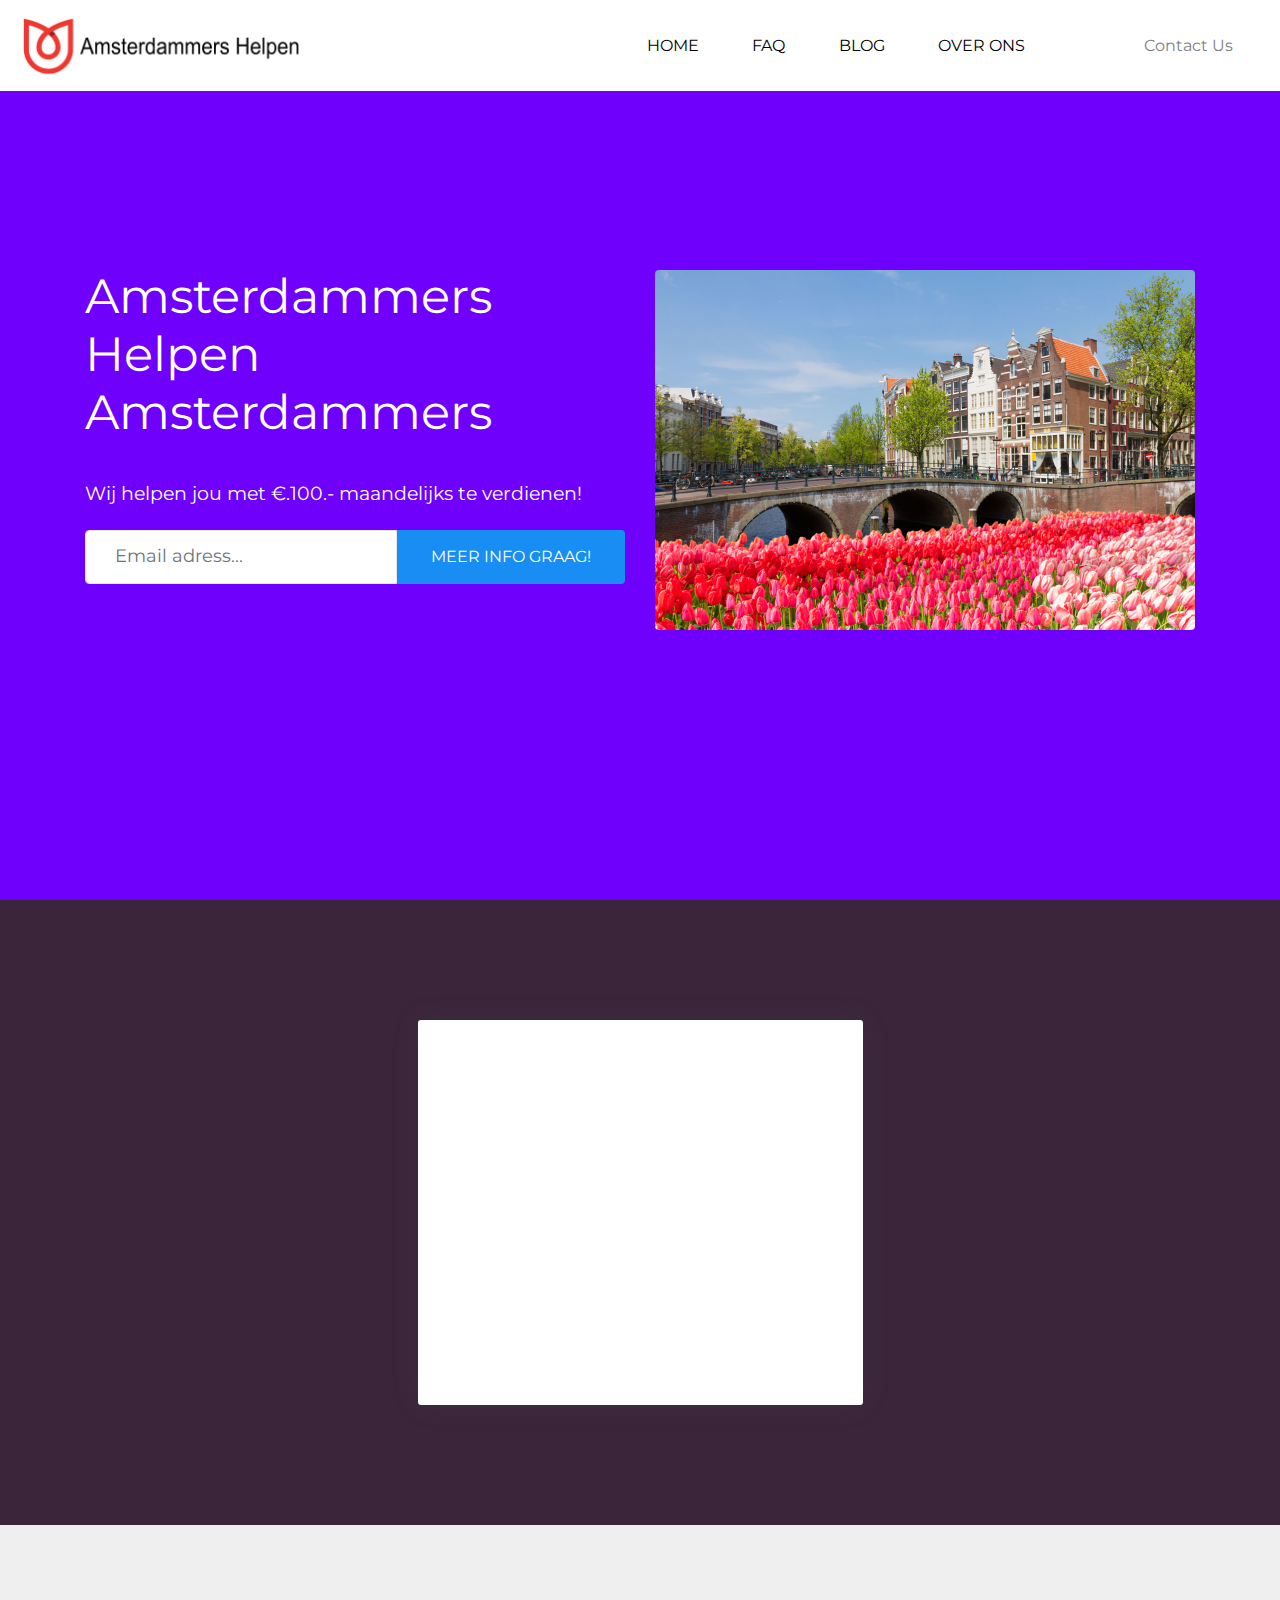
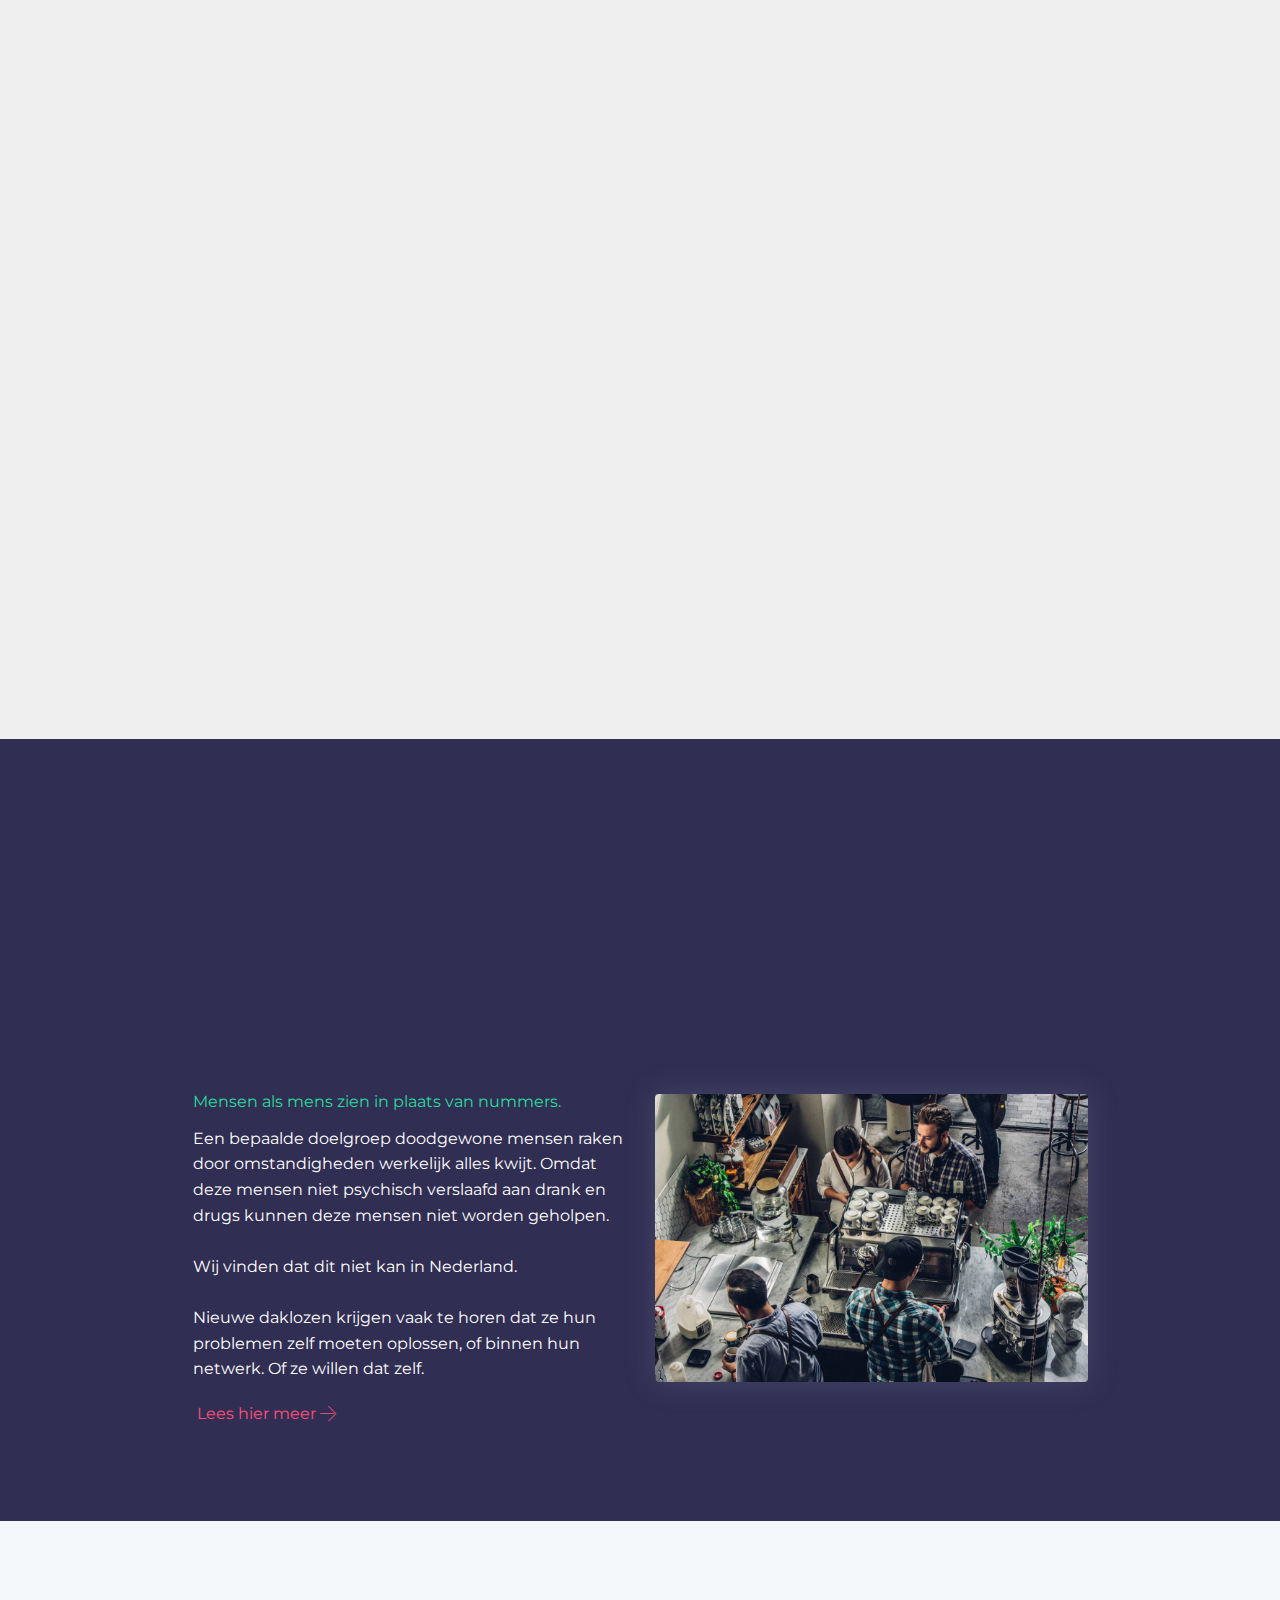
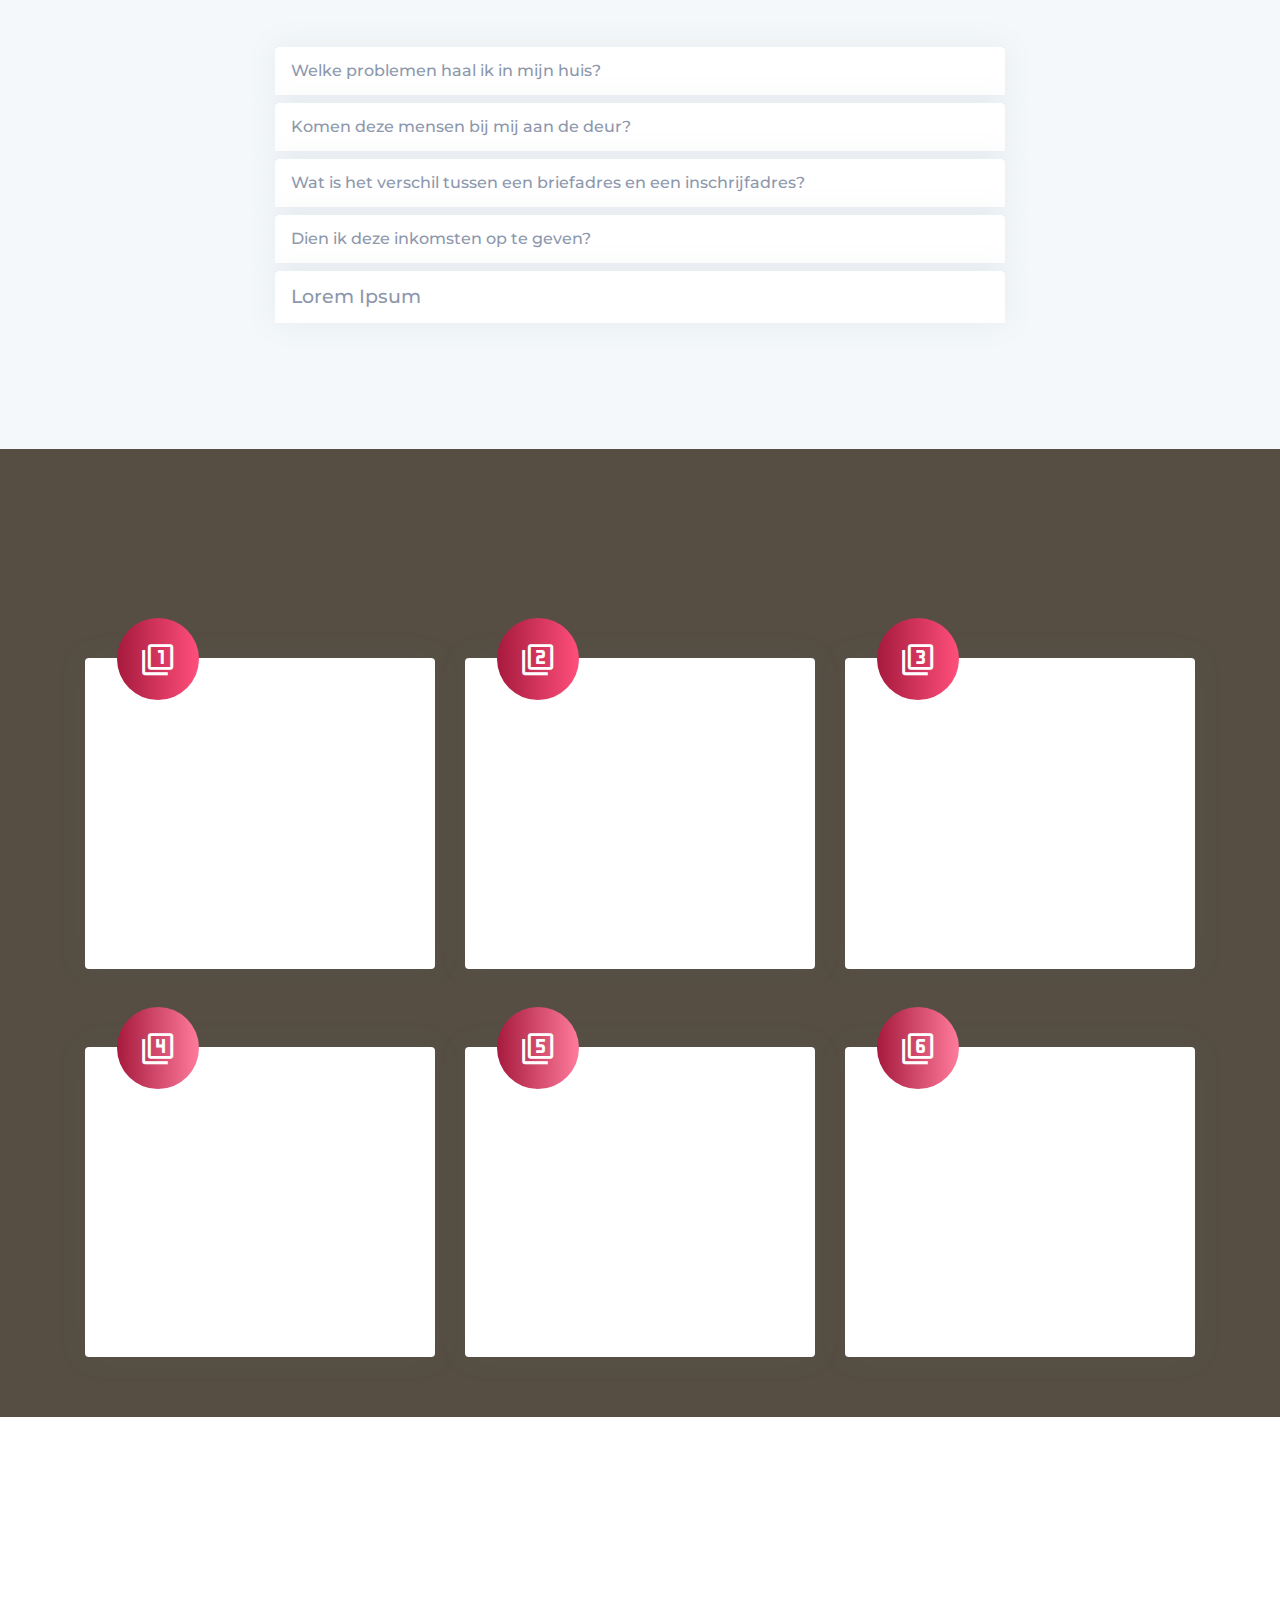
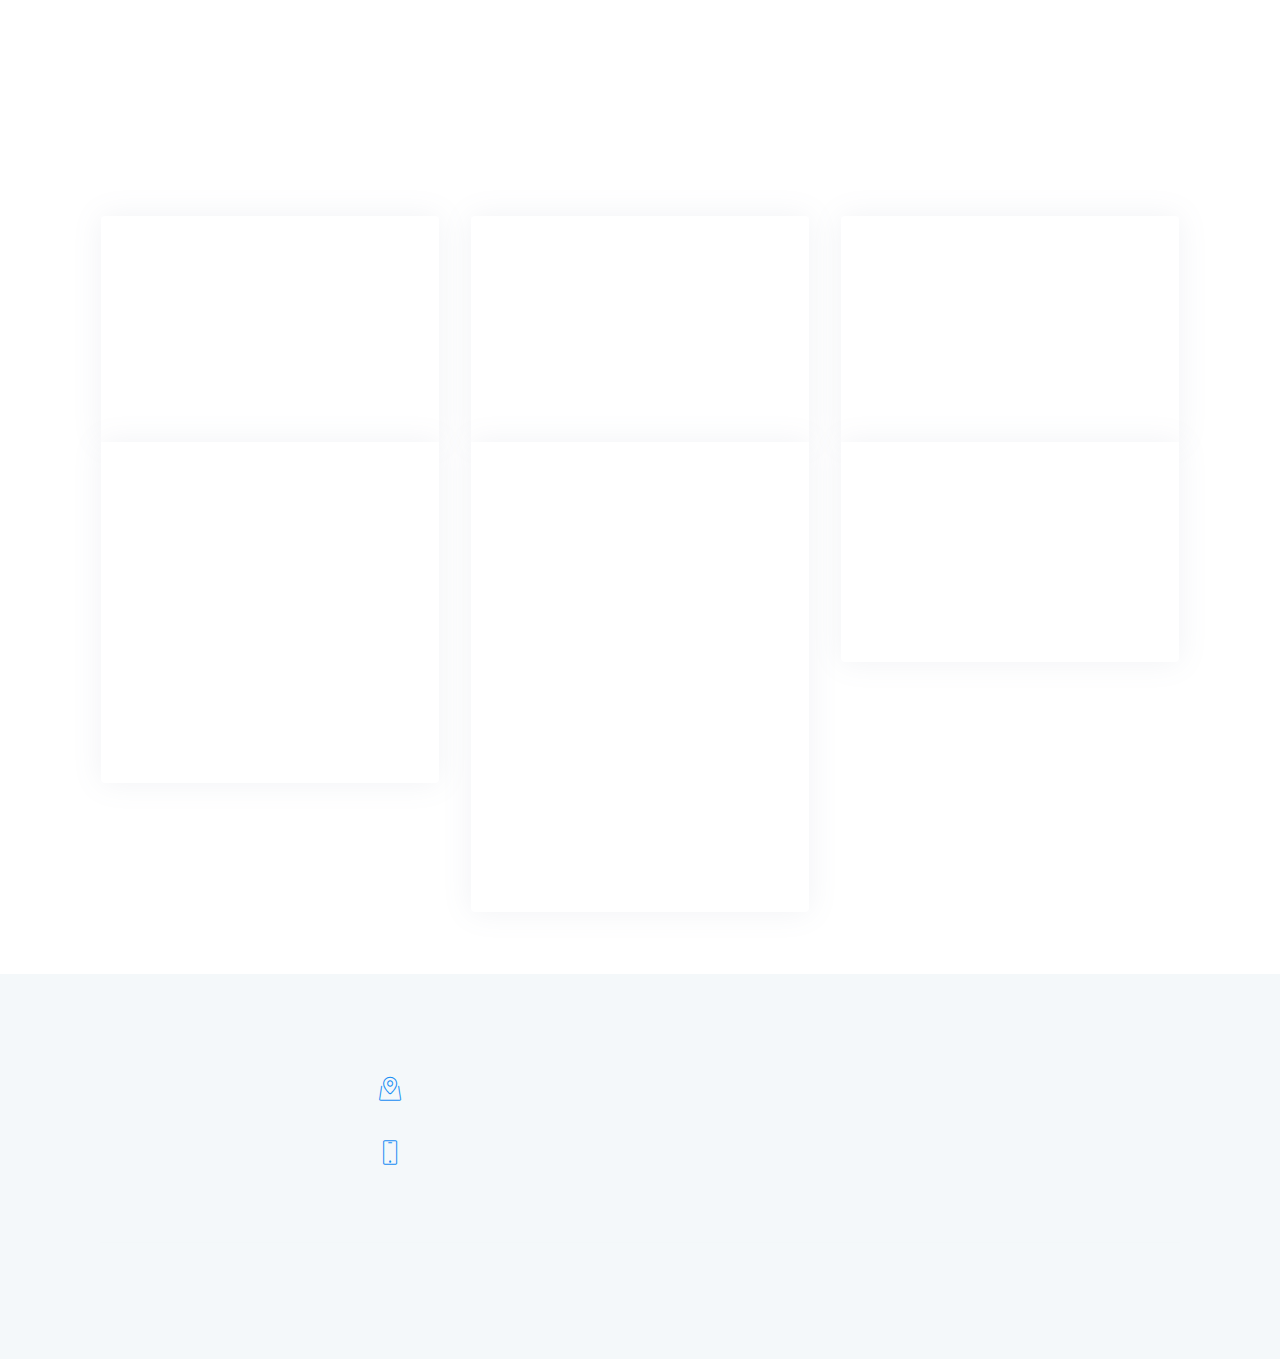
<file: index.html>
<!DOCTYPE html>
<html >
<head>
  <!-- Site made with Mobirise Website Builder v4.8.1, https://mobirise.com -->
  <meta charset="UTF-8">
  <meta http-equiv="X-UA-Compatible" content="IE=edge">
  <meta name="generator" content="Mobirise v4.8.1, mobirise.com">
  <meta name="viewport" content="width=device-width, initial-scale=1, minimum-scale=1">
  <link rel="shortcut icon" href="assets/images/adam-1-thumb-110x110.png" type="image/x-icon">
  <meta name="description" content="">
  <title>Home</title>
  <link rel="stylesheet" href="assets/bootstrap-material-design-font/css/material.css">
  <link rel="stylesheet" href="assets/web/assets/mobirise-icons/mobirise-icons.css">
  <link rel="stylesheet" href="assets/tether/tether.min.css">
  <link rel="stylesheet" href="assets/soundcloud-plugin/style.css">
  <link rel="stylesheet" href="assets/bootstrap/css/bootstrap.min.css">
  <link rel="stylesheet" href="assets/bootstrap/css/bootstrap-grid.min.css">
  <link rel="stylesheet" href="assets/bootstrap/css/bootstrap-reboot.min.css">
  <link rel="stylesheet" href="assets/animatecss/animate.min.css">
  <link rel="stylesheet" href="assets/dropdown/css/style.css">
  <link rel="stylesheet" href="assets/socicon/css/styles.css">
  <link rel="stylesheet" href="assets/theme/css/style.css">
  <link rel="stylesheet" href="assets/mobirise/css/mbr-additional.css" type="text/css">
  
  
  
</head>
<body>
  <section class="menu cid-r4xgkAUjNh" once="menu" id="menu1-5">

    
    

    <nav class="navbar navbar-dropdown navbar-fixed-top navbar-expand-lg">
        <div class="navbar-brand">
            <span class="navbar-logo">
                <a href="index.html">
                    <img src="assets/images/shutterstock-450867634nw10-584x152.jpg" alt="Mobirise" title="" style="height: 4.7rem;">
                </a>
            </span>
            
        </div>
        <button class="navbar-toggler" type="button" data-toggle="collapse" data-target="#navbarSupportedContent" aria-controls="navbarNavAltMarkup" aria-expanded="false" aria-label="Toggle navigation">
            <div class="hamburger">
                <span></span>
                <span></span>
                <span></span>
                <span></span>
            </div>
        </button>
      <div class="collapse navbar-collapse" id="navbarSupportedContent">
            <ul class="navbar-nav nav-dropdown" data-app-modern-menu="true"><li class="nav-item">
                    <a class="nav-link link text-black display-4" href="#top">
                        HOME<br></a>
                </li>
                <li class="nav-item">
                    <a class="nav-link link text-black display-4" href="faq.html">
                        FAQ</a>
                </li><li class="nav-item"><a class="nav-link link text-black display-4" href="Blogs.html">
                        BLOG</a></li>
                <li class="nav-item">
                    <a class="nav-link link text-black display-4" href="Over-ons.html">
                        OVER ONS</a>
                </li></ul>
            <div class="icons-menu">
              <div class="soc-item">
                <a href="https://mobirise.com" target="_blank">
                  <span class="mbr-iconfont socicon socicon-twitter"></span>
                </a>
              </div>
              
              
              
              
              
            </div>
            <div class="navbar-buttons mbr-section-btn"><a class="btn btn-sm btn-white display-4" href="Contact.html">
                  Contact Us
                </a></div>
      </div>
    </nav>
</section>

<section class="header3 cid-r4x8AwfDh1 mbr-fullscreen" id="header3-0">

    

    
    <div class="container">
        <div class="row align-items-center">
            <div class="mbr-white col-lg-6">
                <h1 class="mbr-section-title mbr-white mbr-fonts-style align-left display-1">Amsterdammers&nbsp;<br>Helpen Amsterdammers</h1>
                <h3 class="mbr-section-subtitle pb-3 mbr-fonts-style mbr-white align-left display-5">Wij helpen jou met €.100.- maandelijks te verdienen!</h3>
                <div class="input-form">
                            <div class="align-center input-form" data-form-type="formoid">
                    <div data-form-alert="" hidden="">Bedankt voor uw interesse. U ontvangt binnen enkele minuten meer informatie. 

Met vriendelijke groet,

Het Team Amsterdammers Helpen</div>
                    <form class="mbr-form" action="https://mobirise.com/" method="post" data-form-title="Mobirise Form"><input type="hidden" name="email" data-form-email="true" value="X4vEV//UYRXXAKhXxs2Eq2rL+l5ysMK9ioy839xDA96vFG4TFE4hna20KHHV3XK9y7gGQETUinkJEONNGuwYnMXx9a/UgvpcETftYb99qoWsFljNJeext6NrmUdR29R8" data-form-field="Email">
                        <div class="mbr-subscribe input-group">
                            <input class="form-control rounded-left" type="email" name="email" placeholder="Email adress..." data-form-field="Email" required="" id="email-header3-0">
                            <span class="input-group-btn mbr-section-btn"><button href="" type="submit" class="btn btn-info rounded-right display-7">MEER INFO GRAAG!</button></span>
                        </div>
                    </form>
                </div> 
                  </div>
            </div>
            <div class="col-lg-6 align-left img-block">
                <div class="mbr-figure">
                    <img src="assets/images/shutterstock-525045907-1080x720.jpg" alt="Mobirise" title="">
                </div>
            </div>
        </div>
    </div>
</section>

<section class="features4 cid-r4CDzaMbRh" id="features4-3k">

    

    

    <div class="container align-left">
        <div class="row  justify-content-center">
            <div class="mbr-black col-lg-5 col-md-8">
                <div class="card-wrap">
                    <h1 class="mbr-section-title align-center pb-3 mbr-fonts-style display-2">Woon jij in Amsterdam en heb je een zelfstandige woonruimte?</h1>
                    <h3 class="mbr-text align-center pb-3 mbr-fonts-style display-7">Wil jij graag iemand helpen en daar zelf ook nog wat mee bij verdienen? Dan kunnen wij elkaar helpen!&nbsp;</h3>
                    <div class="mbr-section-btn align-center"><a class="btn btn-md btn-primary display-4" href="Daklozen.html#content1-2j">Lees hier meer</a></div>
                </div>
            </div>
        </div>
    </div>
</section>

<section class="features16 cid-r4xcClqZuK" id="features16-3">
    

    

    <div class="container">
        <div class="row main-row">
            <div class="media-content mb-4 col-lg-6">
                <h2 class="mb-4 mbr-fonts-style mbr-section-title display-5"><div></div></h2>
                <h3 class="mbr-fonts-style mbr-text section-text align-left  display-2"><strong><br></strong><br><strong>In Amsterdam zijn er vele mensen die niet geregistreerd zijn in het BRP (Basis Register Personen).
</strong></h3>
                <div class="mbr-text counter-container col-12  mbr-fonts-style display-7"><a href="faq.html#accordion1-35">
                    </a><ul><a href="faq.html#accordion1-35">
                        </a><li><a href="faq.html#accordion1-35" class="text-danger">Deze personen worden ook wel de "nieuwe daklozen" genoemd&nbsp;
</a></li><li><a href="faq.html#accordion1-35" class="text-danger">Ze leven niet op straat maar logeren tijdelijk tot ze weer een eigen huis hebben bij vrienden en kennissen.
</a></li><li><a href="faq.html#accordion1-35" class="text-danger">Het zijn daklozen die geen psychiatrische of verslavingsproblemen hebben, maar op straat zijn beland door schulden, ontslag, te weinig zzp-inkomsten of een scheiding.</a></li><a href="faq.html#accordion1-35">
                    </a></ul><a href="faq.html#accordion1-35">
                </a></div>
                <div class="mbr-section-btn align-left pt-3"><a class="btn btn-md btn-primary display-4" href="Daklozen.html">Leer hier meer</a></div>
            </div>
     
            <div class="mbr-figure col-lg-5">
            	<div class="mbr-figure__img">
                    <img src="assets/images/shutterstock-525045907-950x633.jpg" alt="Mobirise" title="">
                </div>
            	<p class="mbr-fonts-style m-0 mbr-text card-text mbr-white display-5">De ‘nieuwe daklozen’ kunnen zich eigenlijk best redden, als snel hulp wordt geboden.<br><br>In de praktijk ontbreekt het daar vaak aan. Nieuwe daklozen krijgen vaak te horen dat ze hun problemen zelf moeten oplossen, of binnen hun netwerk.&nbsp;<br></p>
            </div>

        </div>
    </div>
</section>

<section class="tabs1 cid-r4xFniEyle" id="tabs1-14">

    

    
    <div class="container">
        <h2 class="mbr-section-title align-center mbr-fonts-style pb-3 display-2">Kijk hier hoe we samen van grote betekenis <br>voor elkaar kunnen zijn!&nbsp;</h2>
         <h3 class="mbr-section-subtitle align-center mbr-light mbr-fonts-style pb-3 display-7"> 
            Wanneer iets goed in elkaar zit kun je best een ander verder helpen zonder <br>problemen er aan over te houden</h3>
        <div class="media-container-row">
            <div class="col-12 col-md-10">
                <ul class="nav nav-tabs" role="tablist">
                    <li class="nav-item"><a class="nav-link mbr-fonts-style active show display-7" role="tab" data-toggle="tab" href="#tabs1-14_tab0" aria-selected="true">
                            Waarom</a></li>
                    <li class="nav-item"><a class="nav-link mbr-fonts-style show active display-7" role="tab" data-toggle="tab" href="#tabs1-14_tab1" aria-selected="true">
                            Voor Wie</a></li>
                    <li class="nav-item"><a class="nav-link mbr-fonts-style show active display-7" role="tab" data-toggle="tab" href="#tabs1-14_tab2" aria-selected="true">
                            Verdiensten</a></li>
                    <li class="nav-item"><a class="nav-link mbr-fonts-style show active display-7" role="tab" data-toggle="tab" href="#tabs1-14_tab3" aria-selected="true">
                            Verandwoording</a></li>
                </ul>
                <div class="tab-content">
                    <div id="tab1" class="tab-pane in active" role="tabpanel">
                        <div class="row">
                            <div class="col-lg-6">
                            	<h4 class="display-2 align-left title-content pb-2 mbr-fonts-style display-7">Mensen als mens zien in plaats van nummers.&nbsp;</h4>
                                <p class="mbr-text mbr-fonts-style align-left display-7">Een bepaalde doelgroep doodgewone mensen raken door omstandigheden werkelijk alles kwijt. Omdat deze mensen niet psychisch verslaafd aan drank en drugs kunnen deze mensen niet worden geholpen.&nbsp;<br><br>Wij vinden dat dit niet kan in Nederland.<br><br>Nieuwe daklozen krijgen vaak te horen dat ze hun problemen zelf moeten oplossen, of binnen hun netwerk. Of ze willen dat zelf.<br></p>
                                <div class="mbr-section-btn pb-3"><a class="btn-underline mr-3 display-4" href="faq.html#accordion1-21">Lees hier meer</a></div>
                            </div>
                            <div class="col-lg-6">
                                <div class="card-img"><img src="assets/images/01.jpg" alt=""></div>
                            </div>
                        </div>
                    </div>
                    <div id="tab2" class="tab-pane" role="tabpanel">
                        <div class="row">
                           <div class="col-lg-6">
                           		<h4 class="display-2 align-left title-content pb-2 mbr-fonts-style display-5">Er zijn in Amsterdam 31.000 daklozen waarvan 60% een zorgprofiel heeft, 40% is door „pech onderweg” op straat beland</h4>
                                <p class="mbr-text mbr-fonts-style align-left display-7">Wij hebben onze focus op die 40%, aangezien daar geen oplossingen in de maatschappij voor zijn tot op heden en ten goede trouw hun leven weer op orde willen hebben. 
<br>
<br>Snelle hulp is belangrijk voor hen, maar in de 
<br>praktijk ontbreekt het daar vaak aan. 
<br><br></p>
                                 <div class="mbr-section-btn pb-3"><a class="btn-underline mr-3 display-4" href="faq.html#accordion1-20">Lees meer</a></div>
                            </div>
                              <div class="col-lg-6 pb-3">
                                <div class="card-img"><img src="assets/images/05.jpg" alt=""></div>
                            </div>
                        </div>
                    </div>
                    <div id="tab3" class="tab-pane" role="tabpanel">
                        <div class="row">
                            <div class="col-lg-6">
                            	<h4 class="display-2 align-left title-content pb-2 mbr-fonts-style display-5">Door de post te ontvangen voor deze personen verdien je maandelijks geld.</h4>
                                <p class="mbr-text mbr-fonts-style align-left display-7">Je €.50,-per ingeschreven persoon met een maximum van 2 personen.
<br><br>Simpel en eenvoudig €.1200,- per jaar als extra bijverdienste!.</p>
                                <div class="mbr-section-btn pb-3"><a class="btn-underline mr-3 display-4" href="faq.html#accordion1-1v">Lees meer</a></div>
                            </div>
                              <div class="col-lg-6">
                                <div class="card-img"><img src="assets/images/06.jpg" alt=""></div>
                            </div>
                        </div>
                    </div>
                    <div id="tab4" class="tab-pane" role="tabpanel">
                        <div class="row">
                            <div class="col-lg-6">
                            	<h4 class="display-2 align-left title-content pb-2 mbr-fonts-style display-5">Als hoofdbewoner bent u niet verantwoordelijk voor eventuele schulden</h4>
                                <p class="mbr-text mbr-fonts-style align-left display-7">
                                    Er zijn ook geen gevolgen voor uw bijstandsuitkering, huur- of zorgtoeslag. Een persoon met een briefadres staat wel ingeschreven op uw adres, maar niet als bewoner.<br><br>Wij doen een screening op de persoon.
                                </p>
                                <div class="mbr-section-btn pb-3"><a class="btn-underline mr-3 display-4" href="faq.html#accordion1-1u">Lees meer</a></div>
                            </div>
                            <div class="col-lg-6">
                                <div class="card-img"><img src="assets/images/07.jpg" alt=""></div>
                            </div>
                        </div>
                    </div>
                </div>
            </div>
        </div>
    </div>
</section>

<section class="accordion1 cid-r5f10zHHry" id="accordion1-3o">

    

    
    <div class="container">
        <h2 class="mbr-fonts-style mbr-section-title align-center display-2">Top meest gestelde vragen!</h2>
        
        <div class="row justify-content-center pt-4">
            <div class="col-md-10 col-lg-8 content-block">
            <div class="accordion-content">
                <div id="bootstrap-accordion_4" class="panel-group accordionStyles accordion " role="tablist" aria-multiselectable="true">
                        <div class="card">
                            <div class="card-header" role="tab" id="headingOne">
                                <a role="button" class="collapsed panel-title text-black" data-toggle="collapse" data-core="" href="#collapse1_4" aria-expanded="false" aria-controls="collapse1">
                                    <h4 class="mbr-fonts-style header-text display-7">Welke problemen haal ik in mijn huis?</h4>
                                </a>
                            </div>
                            <div id="collapse1_4" class="panel-collapse noScroll collapse" role="tabpanel" aria-labelledby="headingOne" data-parent="#bootstrap-accordion_4">
                                <div class="panel-body p-4">
                                    <p class="mbr-fonts-style panel-text mbr-text display-7">
                                       Geen.&nbsp;Bij incasso bureau's, deurwaarders en overige instanties is de aanduiding briefadres in hun systeem een signalement dat het adres geen bezoek adres is. Instanties zijn met dit principe bekend. &nbsp;Een briefadres is wat de naam al doet vermoeden. Er komen, kunnen geen deurwaarders bij u komen om geld te halen, of beslagleggingen te komen doen. </p>
                                </div>
                            </div>
                        </div>
                
                        <div class="card">
                            <div class="card-header" role="tab" id="headingTwo">
                                <a role="button" class="collapsed panel-title text-black" data-toggle="collapse" data-core="" href="#collapse2_4" aria-expanded="false" aria-controls="collapse2">
                                    <h4 class="mbr-fonts-style header-text display-7">Komen deze mensen bij mij aan de deur?</h4>
                                </a>
                                
                            </div>
                            <div id="collapse2_4" class="panel-collapse noScroll collapse" role="tabpanel" aria-labelledby="headingTwo" data-parent="#bootstrap-accordion_4">
                                <div class="panel-body p-4">
                                    <p class="mbr-fonts-style panel-text mbr-text display-7">
                                       Nee, beslist niet, wij zijn uw contact persoon. Wij doen dit al enige tijd en hebben de nodige ervaring.</p>
                                </div>
                            </div>
                        </div>
                
                        <div class="card">
                            <div class="card-header" role="tab" id="headingThree">
                                <a role="button" class="collapsed panel-title text-black" data-toggle="collapse" data-core="" href="#collapse3_4" aria-expanded="false" aria-controls="collapse3">
                                    <h4 class="mbr-fonts-style header-text display-7">Wat is het verschil tussen een briefadres en een inschrijfadres?</h4>

                                </a>
                            </div>
                            <div id="collapse3_4" class="panel-collapse noScroll collapse" role="tabpanel" aria-labelledby="headingThree" data-parent="#bootstrap-accordion_4">
                                <div class="panel-body p-4">
                                    <p class="mbr-fonts-style panel-text mbr-text display-7">
                                       Een briefadres is het adres waar diegene die geen vast woonadres heeft zijn post ontvangt van derden. Een inschrijfadres is een vermelding in het GBA waaruit blijkt dat u woonachtig bent op dit adres wat dus in 99% van de gevallen negatief uitpakt voor de inschrijfverschaffer.</p>
                                </div>
                            </div>
                        </div>
                
                        <div class="card">
                            <div class="card-header" role="tab" id="headingFour">
                                <a role="button" class="collapsed panel-title text-black" data-toggle="collapse" data-core="" href="#collapse4_4" aria-expanded="false" aria-controls="collapse4">
                                    <h4 class="mbr-fonts-style header-text display-7">Dien ik deze inkomsten op te geven?</h4>

                                </a>
                            </div>
                            <div id="collapse4_4" class="panel-collapse noScroll collapse" role="tabpanel" aria-labelledby="headingFour" data-parent="#bootstrap-accordion_4">
                                <div class="panel-body p-4">
                                    <p class="mbr-fonts-style panel-text mbr-text display-7">
                                       Het briefadres systeem staat bij instanties zoals belastingdienst de UWV bekend als iets waar je iemand mee verder wilt helpen. Je kunt het gewoon melden wanneer u een uitkering als inkomen heeft. Het is aan u verantwoording om de maandelijkse inkomsten op te geven. Bij de meeste vormen van uitkeringen is het zelfs vrij van belasting of vrij op vermindering van uw uitkering.  Wij betalen u maandelijks uit via contante betalingen. </p>
                                </div>
                            </div>
                        </div>
                
                        <div class="card">
                            <div class="card-header" role="tab" id="headingFive">
                                <a role="button" class="collapsed panel-title text-black" data-toggle="collapse" data-core="" href="#collapse5_4" aria-expanded="false" aria-controls="collapse5">
                                    <h4 class="mbr-fonts-style header-text display-5">
                                        Lorem Ipsum
                                    </h4>

                                </a>
                            </div>
                            <div id="collapse5_4" class="panel-collapse noScroll collapse" data-parent="#bootstrap-accordion_4" role="tabpanel" aria-labelledby="headingFive">
                                <div class="panel-body p-4">
                                    <p class="mbr-fonts-style panel-text mbr-text display-7">
                                       Lorem Ipsum dolor sit amet, consectetur adipisicing elit. Cupiditate, dolorem, non. Sunt aliquam a odio, sapiente corporis necessitatibus quia assumenda expedita tempora error non deserunt beatae ex, eaque voluptatem quas.</p>
                                </div>
                            </div>
                        </div>
                
                        
                </div>
            </div>
            </div>
    </div>
    </div>         
</section>

<section class="mbr-section content8 cid-r5flApDyAT" id="content2-3q">

    

    <div class="container">
        <div class="media-container-row title">
            <div class="col-md-10 col-lg-8">
                <div class="mbr-section-btn align-center"><a class="btn btn-md btn-primary display-4" href="faq.html#features12-1q">Kijk hier voor alle FAQ</a></div>
            </div>
        </div>
    </div>
</section>

<section class="features2 cid-r4xtmvb4Kh" id="features2-11">

	

	
	<div class="container">
		<h2 class="mbr-fonts-style mbr-section-title align-center display-2"><strong>Hoe gaat het in zijn werk!</strong></h2>
		<h3 class="mbr-fonts-style mbr-section-subtitle align-center mbr-light pt-3 mb-3 display-5">Lees hier de stappen en bij lees meer vindt u <br>uitgebreidere beandwoording</h3>

		<div class="row justify-content-left pt-5">
			<div class="col-md-6 row-item col-lg-4">
				<div class="wrapper">
					<div class="card-img pb-3 align-left">
						<span class="mbr-iconfont mdi-image-filter-1"></span>
					</div>
					<h4 class="mbr-fonts-style mbr-card-title align-left pb-2 display-5">Neem met ons contact op!</h4>

					<p class="mbr-text mbr-fonts-style align-left display-7">U kunt met ons bellen, een email sturen of chatten en het contact formulier invullen om u zich aan te melden. Zo kunnen we u iedere vraag beantwoorden.<br><br><a href="Contact.html">Lees hier meer...</a><br></p>
				</div>
			</div>

			<div class="col-md-6 row-item col-lg-4">
				<div class="wrapper">
					<div class="card-img pb-3 align-left">
						<span class="mbr-iconfont mdi-image-filter-2"></span>
					</div>
					<h4 class="mbr-fonts-style mbr-card-title align-left pb-2 display-5">We maken een afspraak&nbsp;</h4>

					<p class="mbr-text mbr-fonts-style align-left display-7">Nadat alle vragen beantwoord zijn maken we een afspraak bij u thuis om het toestemming-formulier voor het verstrekken van een briefadres in.<br><br><a href="faq.html#accordion1-2l">Lees hier meer...</a></p>
				</div>
			</div>

			<div class="col-md-6 row-item col-lg-4">
				<div class="wrapper">
					<div class="card-img pb-3 align-left">
						<span class="mbr-iconfont mdi-image-filter-3"></span>
					</div>
					<h4 class="mbr-fonts-style mbr-card-title align-left pb-2 display-5">Naar de Gemeente&nbsp;</h4>
					<p class="mbr-text mbr-fonts-style align-left display-7">De persoon in kwestie gaat samen met iemand van ons naar de Gemeente Amsterdam om de ondertekende formulieren in te dienen aan het loket.<br><br><a href="faq.html#accordion1-1r">Lees hier meer...</a></p>
				</div>
			</div>

			
		</div>
	</div>
</section>

<section class="features2 cid-r4xjq7Psse" id="features2-c">

	

	
	<div class="container">
		
		

		<div class="row justify-content-left pt-5">
			<div class="col-md-6 row-item col-lg-4">
				<div class="wrapper">
					<div class="card-img pb-3 align-left">
						<span class="mbr-iconfont mdi-image-filter-4"></span>
					</div>
					<h4 class="mbr-fonts-style mbr-card-title align-left pb-2 display-5">Briefadres check Gemeente&nbsp;</h4>

					<p class="mbr-text mbr-fonts-style align-left display-7">De Gemeente Amsterdam doet intern een check op juistheid van de gegevens en of de persoon in aanmerking komt voor het inschrijfadres als briefadres bij u.<br><br><a href="faq.html#accordion1-1r">Lees hier meer...</a></p>
				</div>
			</div>

			<div class="col-md-6 row-item col-lg-4">
				<div class="wrapper">
					<div class="card-img pb-3 align-left">
						<span class="mbr-iconfont mdi-image-filter-5"></span>
					</div>
					<h4 class="mbr-fonts-style mbr-card-title align-left pb-2 display-5">Ontvangst brief besluit&nbsp;</h4>

					<p class="mbr-text mbr-fonts-style align-left display-7">De gemeente stuurt u binnen 4 weken na het afgeven van de formulieren u een brief met daarin meestal het besluit dat de inschrijving wordt toegelaten.<br><br><a href="faq.html#accordion1-1r">Lees hier meer...</a></p>
				</div>
			</div>

			<div class="col-md-6 row-item col-lg-4">
				<div class="wrapper">
					<div class="card-img pb-3 align-left">
						<span class="mbr-iconfont mdi-image-filter-6"></span>
					</div>
					<h4 class="mbr-fonts-style mbr-card-title align-left pb-2 display-5">U ontvangt u eerste betaling</h4>
					<p class="mbr-text mbr-fonts-style align-left display-7">Bij een positief besluit. Maken we een afspraak met u binnen 4 dagen na ontvangst van de brief om uw eerste maand verdienste te overhandigen aan u.<br><br><a href="faq.html#accordion1-1v">Lees hier meer...</a></p>
				</div>
			</div>

			
		</div>
	</div>
</section>

<section class="mbr-section info3 cid-r4D6VIAgV1" id="info3-3m">

    

    
    <div class="container">
        <div class="row justify-content-center content-row">
            <div class="media-container-column title col-12 col-lg-7 col-md-6">
                <h2 class="align-left mbr-bold mbr-fonts-style pb-3 display-2">
                    Mensen helpen, en er iets aan verdienen</h2>
                <h3 class="mbr-section-subtitle align-left mbr-light mbr-fonts-style display-7">
                    Wij garanderen dat je geen gelazer krijgt. Dus&nbsp;</h3>
            </div>
            <div class="media-container-column col-12 col-lg-3 col-md-4">
                <div class="mbr-section-btn align-right py-4"><a class="btn btn-md btn-primary display-4" href="Contact.html">Doe nu mee en verdien geld!</a> <a class="btn btn-md btn-black display-4" href="faq.html#features12-1q">Ik wil eerst meer informatie</a></div>
            </div>
        </div>
    </div>
</section>

<section class="features3 cid-r4yeUgmbvL" id="features3-2p">
    
    

    
    <div class="container">
        <h2 class="mbr-fonts-style mb-4 align-center display-2"><strong>Blogs over wat er in de </strong><br><strong>media geschreven is!</strong></h2>
        
        <div class="media-container-row">
            <div class="card col-12 col-md-4 col-lg-4">
                <div class="card-img">
                    <img src="assets/images/08.jpg" alt="Mobirise">
                </div>
                <div class="card-box">
                    <h4 class="card-title mbr-fonts-style align-center display-5">Pechmannen zijn de nieuwe daklozen</h4>
                    <p class="mbr-text mbr-fonts-style align-center mbr-light display-7">Daklozen;&nbsp;Ze zijn niet verslaafd of psychotisch, maar wonen wel op straat – vaak gewoon door geldproblemen. De ‘nieuwe daklozen’ kunnen zich eigenlijk best redden, als snel hulp wordt geboden.</p>
                    <div class="mbr-section-btn align-center"><a class="btn-underline mr-3 text-info display-4" href="Blogs.html#content7-2t">Lees meer</a></div>
                </div>
            </div>
            <div class="card col-12 col-md-4 col-lg-4">
                <div class="card-img">
                    <img src="assets/images/05.jpg" alt="Mobirise">
                </div>
                <div class="card-box">
                    <h4 class="card-title mbr-fonts-style align-center display-5">Eerste dakloze is Onder de Pannen in Zaanstad!</h4>
                    <p class="mbr-text mbr-fonts-style align-center mbr-light display-7">
                        Onder De Pannen is onlangs ook in Zaanstad van start gegaan en nu al is de eerste dakloze ondergebracht bij een stadgenoot. Matties (op de foto, "het is afgeleid van Mattheus") verhuurt zijn ongebruikte hobbykamer aan de dakloze Richard (37): “Dat kamertje, daar kwam ik alleen als ik eens een boek moest hebben, verder stond het toch leeg"
                    </p>
                    <div class="mbr-section-btn align-center"><a class="btn-underline mr-3 text-info display-4" href="Blogs.html#content7-2v">Lees meer</a></div>
                </div>
            </div>
            <div class="card col-12 col-md-4 col-lg-4">
                <div class="card-img">
                    <img src="assets/images/06.jpg" alt="Mobirise">
                </div>
                <div class="card-box">
                    <h4 class="card-title mbr-fonts-style align-center display-5">
                        Lorem Ipsum
                    </h4>
                    <p class="mbr-text mbr-fonts-style align-center mbr-light display-7">
                        Lorem Ipsum dolor sit amet, consectetur adipisicing elit. Ab cupiditate est eveniet.
                    </p>
                    <div class="mbr-section-btn align-center"><a class="btn-underline mr-3 text-info display-4" href="Blogs.html">Read More</a></div>
                </div>
            </div>
        </div>
    </div>
</section>

<section class="footer1 cid-r4x8SufbJA" id="footer1-1">

    

    

    <div class="container">
        <div class="media-container-row content text-white">
            <div class="col-12 col-lg-3 col-md-6">
                <div class="media-wrap">
                    <a href="index.html">
                        <img src="assets/images/imageedit-2.gif" alt="Mobirise" title="">
                    </a>
                </div>
                <p class="mbr-fonts-style mbr-black logo-subtitle display-7">
                    Mensen als mens zien in plaats van nummers.
                </p>
            </div>
            <div class="col-12 col-lg-3 mbr-fonts-style mbr-black col-md-6">
                <h5 class="pb-3 column-title display-5">
                    Address
                </h5>
                <div class="contact-list display-7">
                    
                    
                <div class="list-item">
                        <span class="mbr-iconfont mbri-map-pin"></span>
                        <p>Jan v Galenstraat 100<br>1055 DT Amsterdam</p>
                    </div><div class="list-item">
                        <span class="mbr-iconfont mbri-mobile"></span>
                        <p>020- 850 750 50</p>
                    </div></div>
            </div>
            <div class="col-12 col-lg-3 mbr-fonts-style mbr-black col-md-6">
                <h5 class="pb-3 column-title display-5">
                    Links
                </h5>
                <div class="mbr-text mbr-fonts-style display-7">
                    <ul class="list">
                        <li><a href="index.html">Home</a></li><a href="index.html">
                        </a><li><a href="Daklozen.html">Daklozen</a></li><li><a href="faq.html">FAQ</a></li>
                    </ul>
                </div>
            </div>
            <div class="col-12 col-lg-3 mbr-fonts-style mbr-black col-md-6">
                <h5 class="pb-3 column-title display-5">
                    Links
                </h5>
                <div class="mbr-text mbr-fonts-style display-7">
                    <ul class="list">
                        <li><a href="Contact.html">Contact</a></li><li><a href="Over-ons.html">Over Ons</a><br></li><a href="Contact.html">
                        </a><li><a href="Blogs.html">Blog</a></li><li><a href="Privacy-Beleid.html">Privacy-Beleid</a></li><li><a href="Algemene-Voorwaarden.html">Algemene-Voorwaarden</a></li>
                    </ul>
                </div>
            </div>
        </div>

        <div class="footer-lower">
            <div class="media-container-row">
                <div class="col-sm-12">
                    <hr>
                </div>
            </div>
            <div class="media-container-row mbr-black">
                <div class="col-sm-6 copyright">
                    <p class="mbr-fonts-style display-7">
                        © Copyright 2018 Amsterdammers Helpen - All Rights Reserved
                    </p>
                </div>
                <div class="col-md-6">
                    <div class="social-list align-right">
                        <div class="soc-item">
                            <a href="https://twitter.com/mobirise" target="_blank">
                                <span class="socicon-twitter socicon mbr-iconfont mbr-iconfont-social"></span>
                            </a>
                        </div>
                        <div class="soc-item">
                            <a href="https://www.facebook.com/pages/Mobirise/1616226671953247" target="_blank">
                                <span class="socicon-facebook socicon mbr-iconfont mbr-iconfont-social"></span>
                            </a>
                        </div>
                        
                        
                        
                        
                    </div>
                </div>
            </div>
        </div>
    </div>
</section>


  <script src="assets/web/assets/jquery/jquery.min.js"></script>
  <script src="assets/popper/popper.min.js"></script>
  <script src="assets/tether/tether.min.js"></script>
  <script src="assets/bootstrap/js/bootstrap.min.js"></script>
  <script src="assets/smoothscroll/smooth-scroll.js"></script>
  <script src="assets/viewportchecker/jquery.viewportchecker.js"></script>
  <script src="assets/mbr-tabs/mbr-tabs.js"></script>
  <script src="assets/dropdown/js/script.min.js"></script>
  <script src="assets/touch-swipe/jquery.touch-swipe.min.js"></script>
  <script src="assets/theme/js/script.js"></script>
  <script src="assets/formoid/formoid.min.js"></script>
  
  
 <div id="scrollToTop" class="scrollToTop mbr-arrow-up"><a style="text-align: center;"><i></i></a></div>
    <input name="animation" type="hidden">
  </body>
</html>
</file>
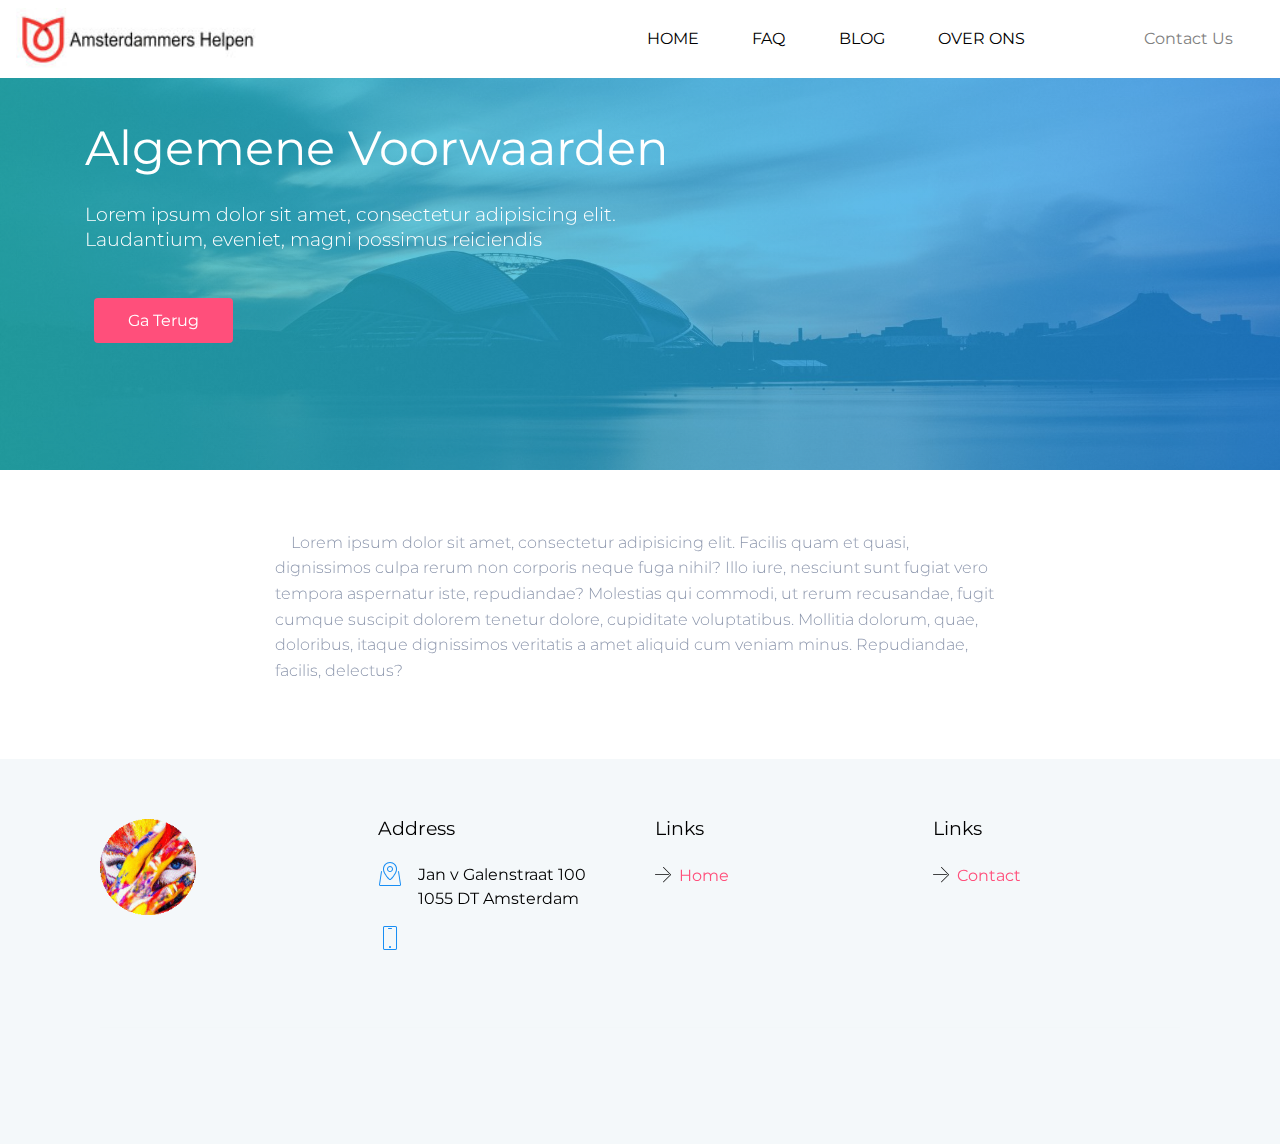
<file: Algemene-Voorwaarden.html>
<!DOCTYPE html>
<html >
<head>
  <!-- Site made with Mobirise Website Builder v4.8.1, https://mobirise.com -->
  <meta charset="UTF-8">
  <meta http-equiv="X-UA-Compatible" content="IE=edge">
  <meta name="generator" content="Mobirise v4.8.1, mobirise.com">
  <meta name="viewport" content="width=device-width, initial-scale=1, minimum-scale=1">
  <link rel="shortcut icon" href="assets/images/adam-1-thumb-110x110.png" type="image/x-icon">
  <meta name="description" content="">
  <title>Algemene-Voorwaarden</title>
  <link rel="stylesheet" href="assets/web/assets/mobirise-icons/mobirise-icons.css">
  <link rel="stylesheet" href="assets/tether/tether.min.css">
  <link rel="stylesheet" href="assets/bootstrap/css/bootstrap.min.css">
  <link rel="stylesheet" href="assets/bootstrap/css/bootstrap-grid.min.css">
  <link rel="stylesheet" href="assets/bootstrap/css/bootstrap-reboot.min.css">
  <link rel="stylesheet" href="assets/soundcloud-plugin/style.css">
  <link rel="stylesheet" href="assets/animatecss/animate.min.css">
  <link rel="stylesheet" href="assets/dropdown/css/style.css">
  <link rel="stylesheet" href="assets/socicon/css/styles.css">
  <link rel="stylesheet" href="assets/theme/css/style.css">
  <link rel="stylesheet" href="assets/mobirise/css/mbr-additional.css" type="text/css">
  
  
  
</head>
<body>
  <section class="menu cid-r4xgkAUjNh" once="menu" id="menu1-3b">

    
    

    <nav class="navbar navbar-dropdown navbar-expand-lg">
        <div class="navbar-brand">
            <span class="navbar-logo">
                <a href="index.html">
                    <img src="assets/images/shutterstock-450867634nw10-194x50.jpg" alt="Mobirise" title="" style="height: 3.9rem;">
                </a>
            </span>
            
        </div>
        <button class="navbar-toggler" type="button" data-toggle="collapse" data-target="#navbarSupportedContent" aria-controls="navbarNavAltMarkup" aria-expanded="false" aria-label="Toggle navigation">
            <div class="hamburger">
                <span></span>
                <span></span>
                <span></span>
                <span></span>
            </div>
        </button>
      <div class="collapse navbar-collapse" id="navbarSupportedContent">
            <ul class="navbar-nav nav-dropdown" data-app-modern-menu="true"><li class="nav-item">
                    <a class="nav-link link text-black display-4" href="#top">
                        HOME<br></a>
                </li>
                <li class="nav-item">
                    <a class="nav-link link text-black display-4" href="faq.html">
                        FAQ</a>
                </li><li class="nav-item"><a class="nav-link link text-black display-4" href="Blogs.html">
                        BLOG</a></li>
                <li class="nav-item">
                    <a class="nav-link link text-black display-4" href="Over-ons.html">
                        OVER ONS</a>
                </li></ul>
            <div class="icons-menu">
              <div class="soc-item">
                <a href="https://mobirise.com" target="_blank">
                  <span class="mbr-iconfont socicon socicon-twitter"></span>
                </a>
              </div>
              
              
              
              
              
            </div>
            <div class="navbar-buttons mbr-section-btn"><a class="btn btn-sm btn-white display-4" href="Contact.html">
                  Contact Us
                </a></div>
      </div>
    </nav>
</section>

<section class="features12 cid-r4Bf6rr8ff mbr-parallax-background" id="features12-3c">

    

    <div class="mbr-overlay" style="opacity: 0.7;">
    </div>

    <div class="container align-left">
        <div class="row justify-content-center">
            <div class="mbr-black col-md-12">
                <h1 class="mbr-section-title align-left pb-3 mbr-fonts-style mbr-white display-1">Algemene Voorwaarden</h1>
                <h3 class="mbr-section-subtitle align-left mbr-light pb-3 mbr-fonts-style mbr-white display-5">
                    Lorem ipsum dolor sit amet, consectetur adipisicing elit. <br>Laudantium, eveniet, magni possimus reiciendis
                </h3>
                <div class="mbr-section-btn align-left pt-3"><a class="btn btn-primary btn-md display-4" href="index.html">Ga Terug</a></div>
            </div>
        </div>
    </div>
</section>

<section class="mbr-section content1 cid-r4Bf8y4ezc" id="content1-3d">
    
     

    <div class="container">
        <div class="row justify-content-center">
            <div class="col-lg-8 col-md-10">
                <p class="mbr-text mbr-fonts-style mbr-light display-7">&nbsp;&nbsp;&nbsp;&nbsp;Lorem ipsum dolor sit amet, consectetur adipisicing elit. Facilis quam et quasi, dignissimos culpa rerum non corporis neque fuga nihil? Illo iure, nesciunt sunt fugiat vero tempora aspernatur iste, repudiandae? Molestias qui commodi, ut rerum recusandae, fugit cumque suscipit dolorem tenetur dolore, cupiditate voluptatibus. Mollitia dolorum, quae, doloribus, itaque dignissimos veritatis a amet aliquid cum veniam minus. Repudiandae, facilis, delectus?
                </p>
            </div>
        </div>
    </div>
</section>

<section class="footer1 cid-r4x8SufbJA" id="footer1-3a">

    

    

    <div class="container">
        <div class="media-container-row content text-white">
            <div class="col-12 col-lg-3 col-md-6">
                <div class="media-wrap">
                    <a href="index.html">
                        <img src="assets/images/imageedit-2.gif" alt="Mobirise" title="">
                    </a>
                </div>
                <p class="mbr-fonts-style mbr-black logo-subtitle display-7">
                    Mensen als mens zien in plaats van nummers.
                </p>
            </div>
            <div class="col-12 col-lg-3 mbr-fonts-style mbr-black col-md-6">
                <h5 class="pb-3 column-title display-5">
                    Address
                </h5>
                <div class="contact-list display-7">
                    
                    
                <div class="list-item">
                        <span class="mbr-iconfont mbri-map-pin"></span>
                        <p>Jan v Galenstraat 100<br>1055 DT Amsterdam</p>
                    </div><div class="list-item">
                        <span class="mbr-iconfont mbri-mobile"></span>
                        <p>020- 850 750 50</p>
                    </div></div>
            </div>
            <div class="col-12 col-lg-3 mbr-fonts-style mbr-black col-md-6">
                <h5 class="pb-3 column-title display-5">
                    Links
                </h5>
                <div class="mbr-text mbr-fonts-style display-7">
                    <ul class="list">
                        <li><a href="index.html">Home</a></li><a href="index.html">
                        </a><li><a href="Daklozen.html">Daklozen</a></li><li><a href="faq.html">FAQ</a></li>
                    </ul>
                </div>
            </div>
            <div class="col-12 col-lg-3 mbr-fonts-style mbr-black col-md-6">
                <h5 class="pb-3 column-title display-5">
                    Links
                </h5>
                <div class="mbr-text mbr-fonts-style display-7">
                    <ul class="list">
                        <li><a href="Contact.html">Contact</a></li><li><a href="Over-ons.html">Over Ons</a><br></li><a href="Contact.html">
                        </a><li><a href="Blogs.html">Blog</a></li><li><a href="Privacy-Beleid.html">Privacy-Beleid</a></li><li><a href="Algemene-Voorwaarden.html">Algemene-Voorwaarden</a></li>
                    </ul>
                </div>
            </div>
        </div>

        <div class="footer-lower">
            <div class="media-container-row">
                <div class="col-sm-12">
                    <hr>
                </div>
            </div>
            <div class="media-container-row mbr-black">
                <div class="col-sm-6 copyright">
                    <p class="mbr-fonts-style display-7">
                        © Copyright 2018 Amsterdammers Helpen - All Rights Reserved
                    </p>
                </div>
                <div class="col-md-6">
                    <div class="social-list align-right">
                        <div class="soc-item">
                            <a href="https://twitter.com/mobirise" target="_blank">
                                <span class="socicon-twitter socicon mbr-iconfont mbr-iconfont-social"></span>
                            </a>
                        </div>
                        <div class="soc-item">
                            <a href="https://www.facebook.com/pages/Mobirise/1616226671953247" target="_blank">
                                <span class="socicon-facebook socicon mbr-iconfont mbr-iconfont-social"></span>
                            </a>
                        </div>
                        
                        
                        
                        
                    </div>
                </div>
            </div>
        </div>
    </div>
</section>


  <script src="assets/web/assets/jquery/jquery.min.js"></script>
  <script src="assets/popper/popper.min.js"></script>
  <script src="assets/tether/tether.min.js"></script>
  <script src="assets/bootstrap/js/bootstrap.min.js"></script>
  <script src="assets/smoothscroll/smooth-scroll.js"></script>
  <script src="assets/parallax/jarallax.min.js"></script>
  <script src="assets/viewportchecker/jquery.viewportchecker.js"></script>
  <script src="assets/dropdown/js/script.min.js"></script>
  <script src="assets/touch-swipe/jquery.touch-swipe.min.js"></script>
  <script src="assets/theme/js/script.js"></script>
  
  
 <div id="scrollToTop" class="scrollToTop mbr-arrow-up"><a style="text-align: center;"><i></i></a></div>
    <input name="animation" type="hidden">
  </body>
</html>
</file>
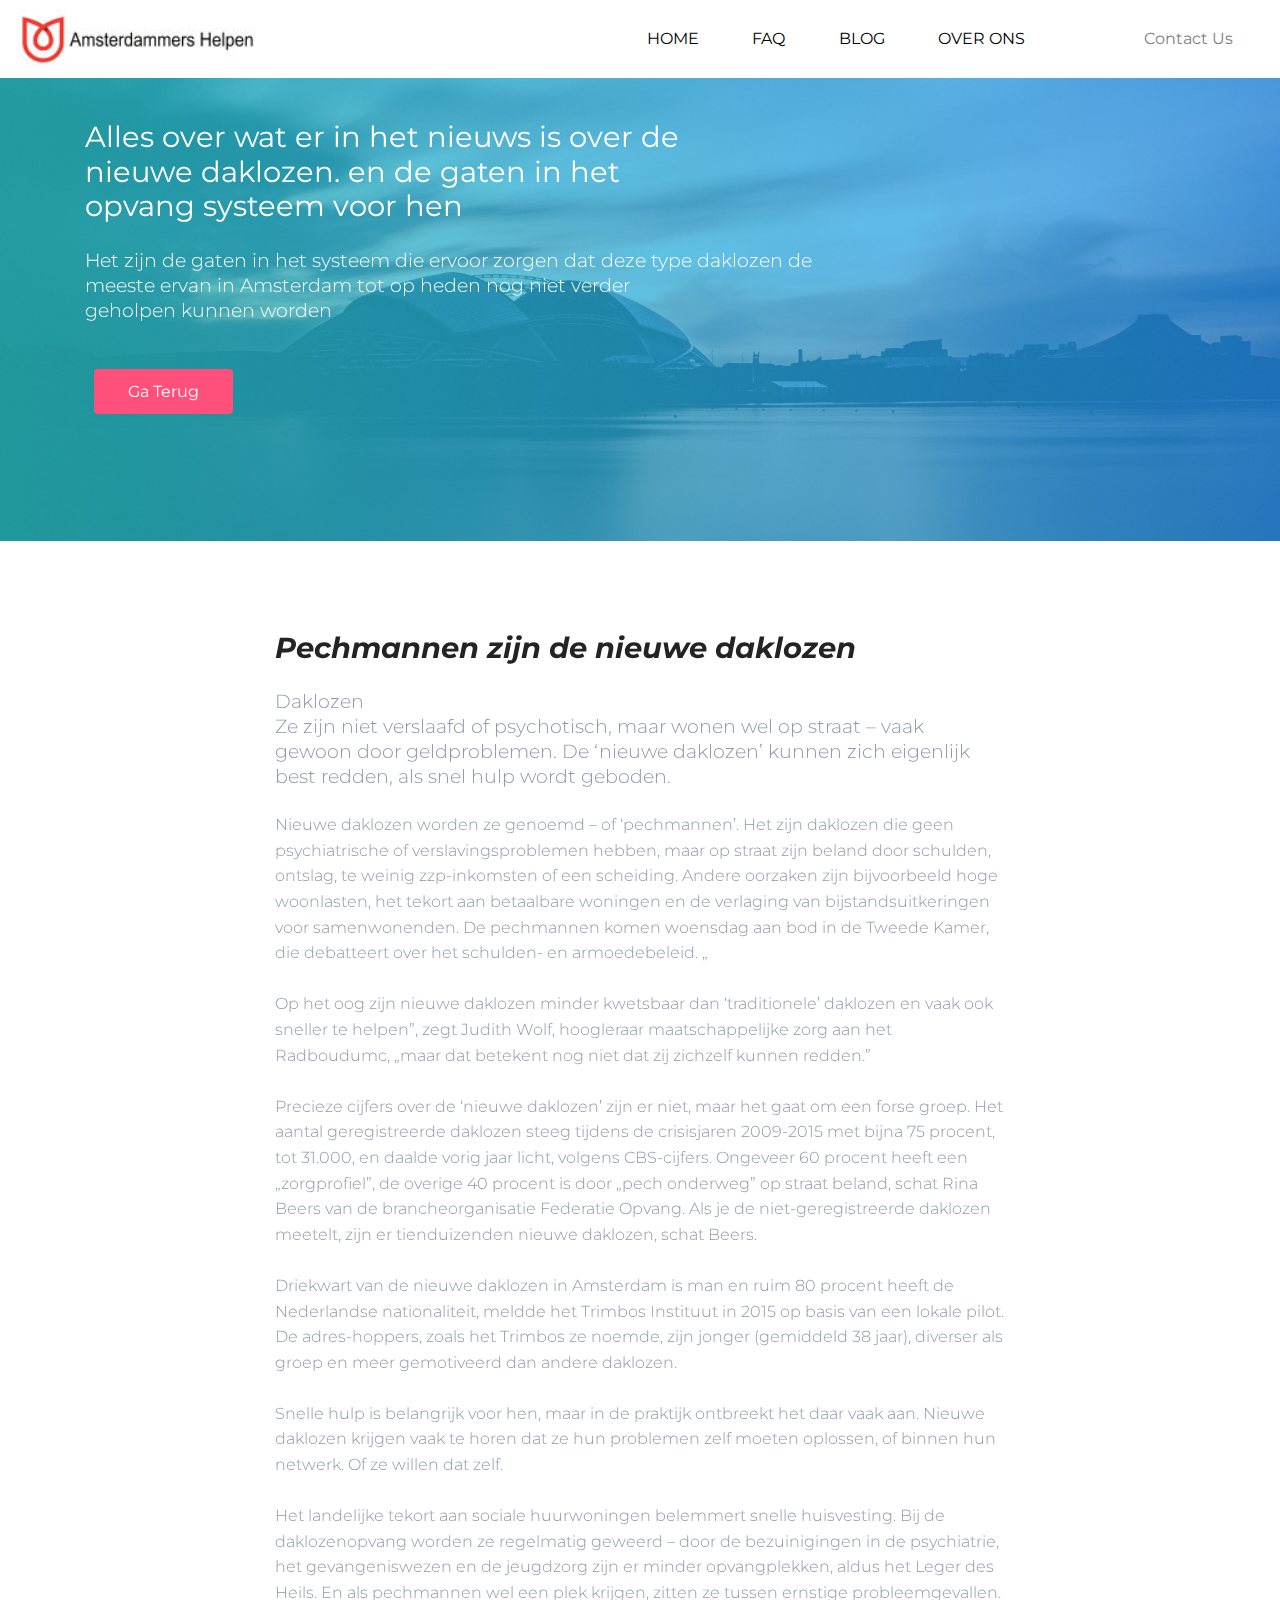
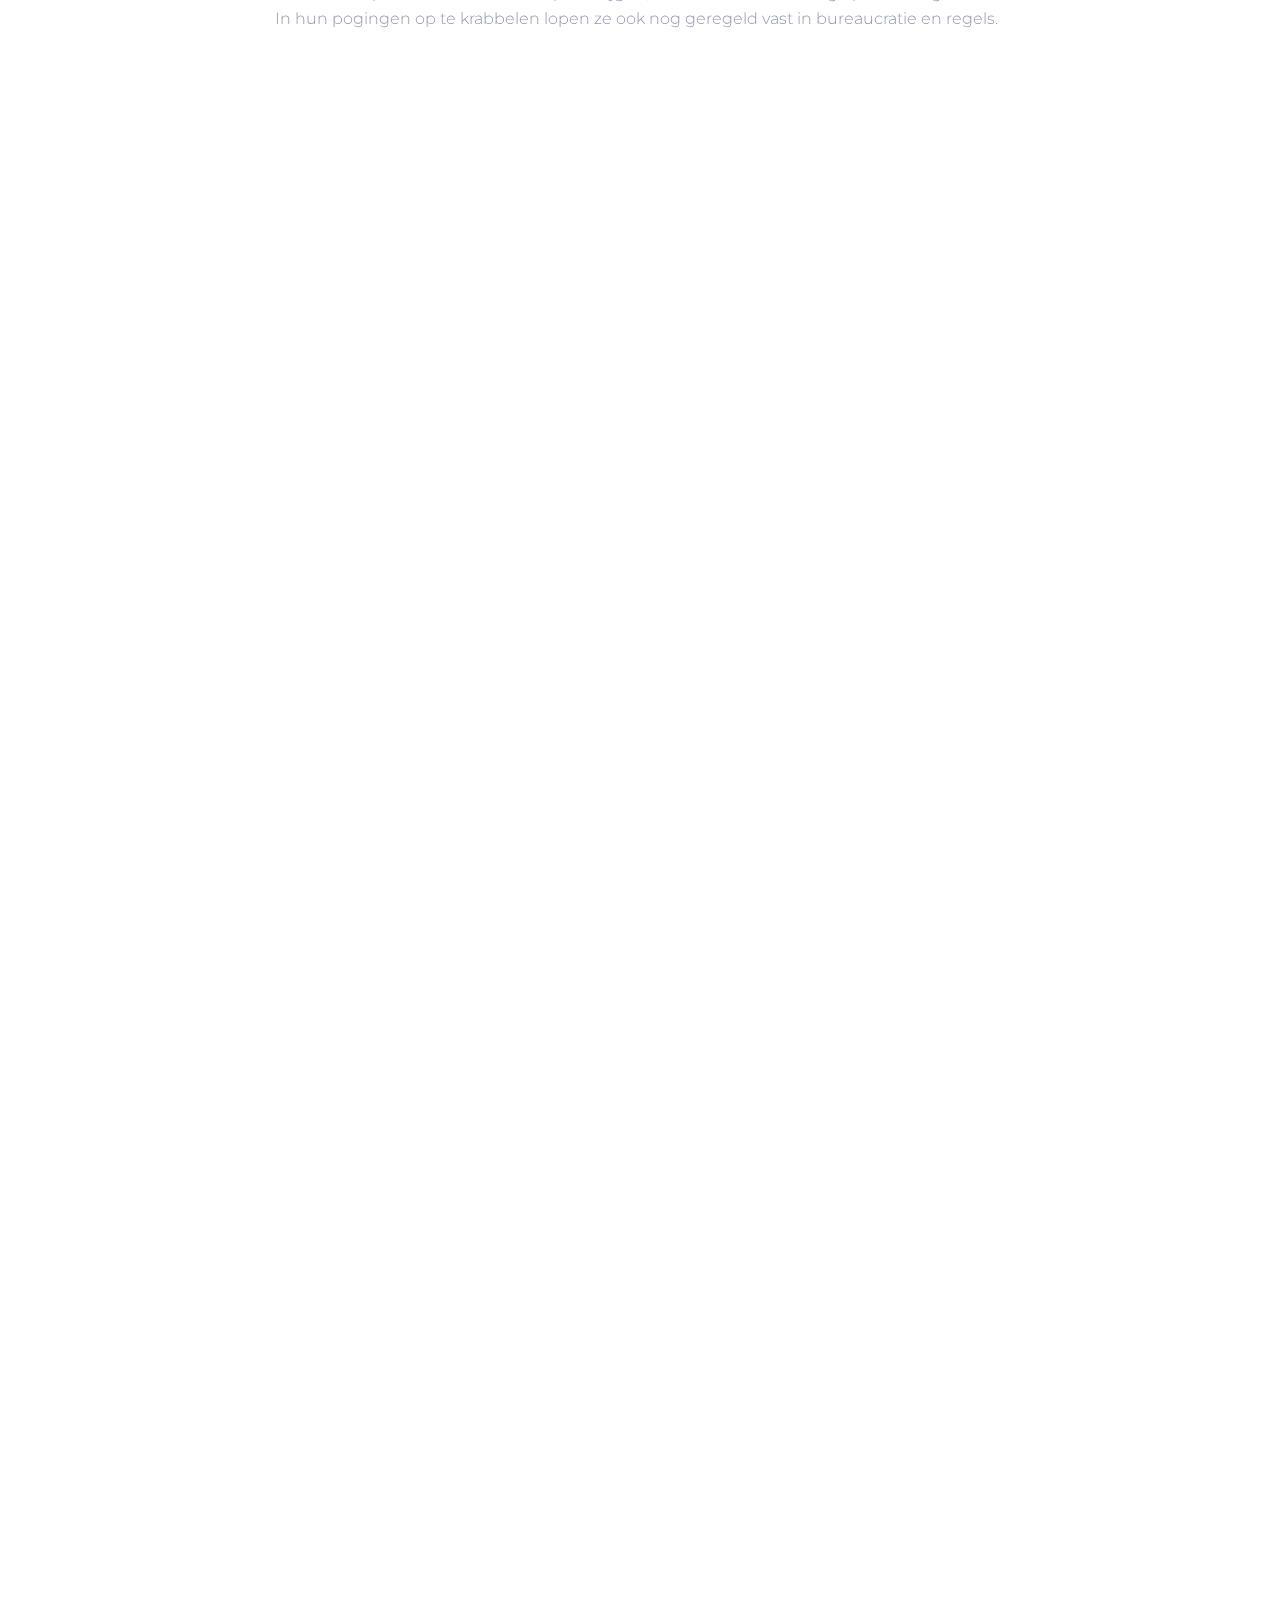
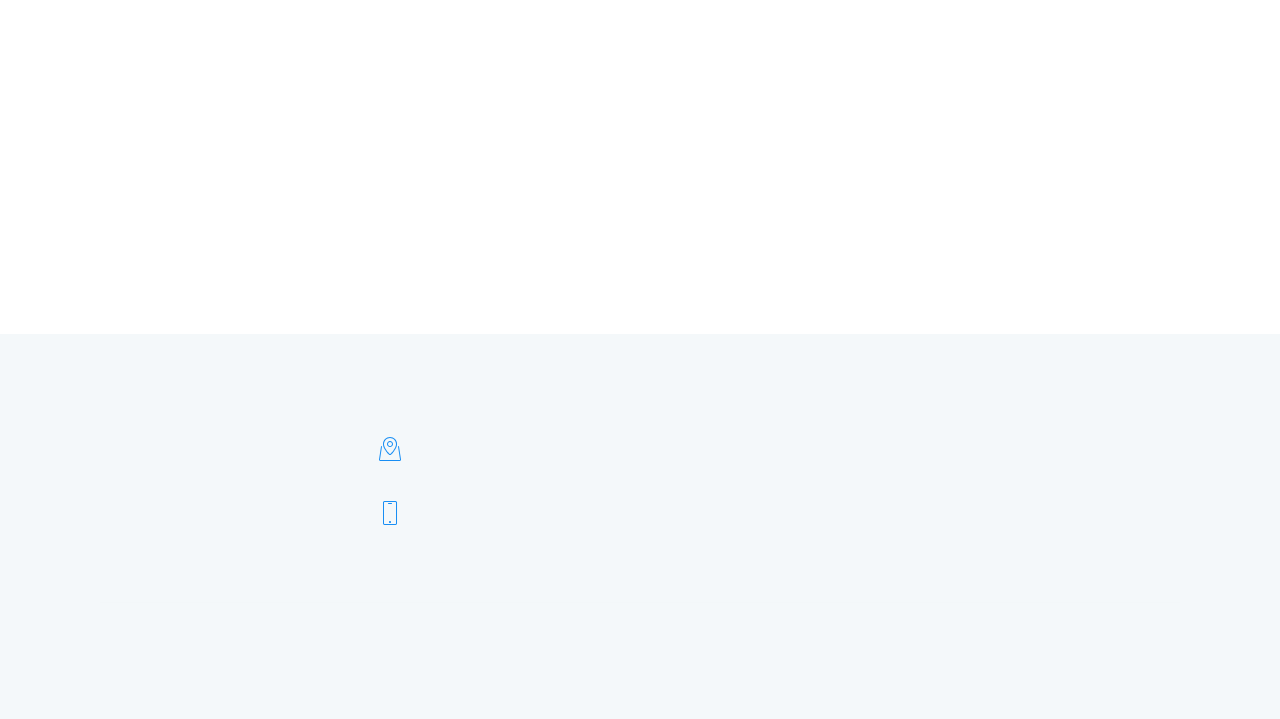
<file: Blogs.html>
<!DOCTYPE html>
<html >
<head>
  <!-- Site made with Mobirise Website Builder v4.8.1, https://mobirise.com -->
  <meta charset="UTF-8">
  <meta http-equiv="X-UA-Compatible" content="IE=edge">
  <meta name="generator" content="Mobirise v4.8.1, mobirise.com">
  <meta name="viewport" content="width=device-width, initial-scale=1, minimum-scale=1">
  <link rel="shortcut icon" href="assets/images/adam-1-thumb-110x110.png" type="image/x-icon">
  <meta name="description" content="">
  <title>Blogs</title>
  <link rel="stylesheet" href="assets/web/assets/mobirise-icons/mobirise-icons.css">
  <link rel="stylesheet" href="assets/tether/tether.min.css">
  <link rel="stylesheet" href="assets/bootstrap/css/bootstrap.min.css">
  <link rel="stylesheet" href="assets/bootstrap/css/bootstrap-grid.min.css">
  <link rel="stylesheet" href="assets/bootstrap/css/bootstrap-reboot.min.css">
  <link rel="stylesheet" href="assets/soundcloud-plugin/style.css">
  <link rel="stylesheet" href="assets/animatecss/animate.min.css">
  <link rel="stylesheet" href="assets/dropdown/css/style.css">
  <link rel="stylesheet" href="assets/socicon/css/styles.css">
  <link rel="stylesheet" href="assets/theme/css/style.css">
  <link rel="stylesheet" href="assets/mobirise/css/mbr-additional.css" type="text/css">
  
  
  
</head>
<body>
  <section class="menu cid-r4xgkAUjNh" once="menu" id="menu1-2r">

    
    

    <nav class="navbar navbar-dropdown navbar-expand-lg">
        <div class="navbar-brand">
            <span class="navbar-logo">
                <a href="index.html">
                    <img src="assets/images/shutterstock-450867634nw10-194x50.jpg" alt="Mobirise" title="" style="height: 3.9rem;">
                </a>
            </span>
            
        </div>
        <button class="navbar-toggler" type="button" data-toggle="collapse" data-target="#navbarSupportedContent" aria-controls="navbarNavAltMarkup" aria-expanded="false" aria-label="Toggle navigation">
            <div class="hamburger">
                <span></span>
                <span></span>
                <span></span>
                <span></span>
            </div>
        </button>
      <div class="collapse navbar-collapse" id="navbarSupportedContent">
            <ul class="navbar-nav nav-dropdown" data-app-modern-menu="true"><li class="nav-item">
                    <a class="nav-link link text-black display-4" href="#top">
                        HOME<br></a>
                </li>
                <li class="nav-item">
                    <a class="nav-link link text-black display-4" href="faq.html">
                        FAQ</a>
                </li><li class="nav-item"><a class="nav-link link text-black display-4" href="Blogs.html">
                        BLOG</a></li>
                <li class="nav-item">
                    <a class="nav-link link text-black display-4" href="Over-ons.html">
                        OVER ONS</a>
                </li></ul>
            <div class="icons-menu">
              <div class="soc-item">
                <a href="https://mobirise.com" target="_blank">
                  <span class="mbr-iconfont socicon socicon-twitter"></span>
                </a>
              </div>
              
              
              
              
              
            </div>
            <div class="navbar-buttons mbr-section-btn"><a class="btn btn-sm btn-white display-4" href="Contact.html">
                  Contact Us
                </a></div>
      </div>
    </nav>
</section>

<section class="features12 cid-r4yfqv8I9S mbr-parallax-background" id="features12-2s">

    

    <div class="mbr-overlay" style="opacity: 0.7;">
    </div>

    <div class="container align-left">
        <div class="row justify-content-center">
            <div class="mbr-black col-md-12">
                <h1 class="mbr-section-title align-left pb-3 mbr-fonts-style mbr-white display-2">Alles over wat er in het nieuws is over de <br>nieuwe daklozen. en de gaten in het <br>opvang systeem voor hen</h1>
                <h3 class="mbr-section-subtitle align-left mbr-light pb-3 mbr-fonts-style mbr-white display-5">Het zijn de gaten in het systeem die ervoor zorgen dat deze type daklozen de <br>meeste ervan in Amsterdam tot op heden nog niet verder <br>geholpen kunnen worden</h3>
                <div class="mbr-section-btn align-left pt-3"><a class="btn btn-primary btn-md display-4" href="index.html#features3-2p">Ga Terug</a></div>
            </div>
        </div>
    </div>
</section>

<section class="content7 cid-r4yfCXE4Ci" id="content7-2t">

    

    
    <div class="container">
        <div class="row justify-content-center">
            <div class="col-12 col-lg-8 col-md-10 align-left">
                <h2 class="mbr-section-title align-left mbr-fonts-style pb-3 mbr-light display-2"><strong><em>Pechmannen zijn de nieuwe daklozen</em></strong></h2>
                <h3 class="mbr-section-subtitle align-left mbr-fonts-style mbr-light  display-5">
                    Daklozen
                <div>Ze zijn niet verslaafd of psychotisch, maar wonen wel op straat – vaak gewoon door geldproblemen. De ‘nieuwe daklozen’ kunnen zich eigenlijk best redden, als snel hulp wordt geboden.</div></h3>
            </div>
        </div>
    </div>
</section>

<section class="mbr-section content1 cid-r4yfELovs5" id="content1-2u">
    
     

    <div class="container">
        <div class="row justify-content-center">
            <div class="col-lg-8 col-md-10">
                <p class="mbr-text mbr-fonts-style mbr-light display-7">Nieuwe daklozen worden ze genoemd – of ‘pechmannen’. Het zijn daklozen die geen psychiatrische of verslavingsproblemen hebben, maar op straat zijn beland door schulden, ontslag, te weinig zzp-inkomsten of een scheiding. Andere oorzaken zijn bijvoorbeeld hoge woonlasten, het tekort aan betaalbare woningen en de verlaging van bijstandsuitkeringen voor samenwonenden. De pechmannen komen woensdag aan bod in de Tweede Kamer, die debatteert over het schulden- en armoedebeleid. „<br><br>Op het oog zijn nieuwe daklozen minder kwetsbaar dan ‘traditionele’ daklozen en vaak ook sneller te helpen”, zegt Judith Wolf, hoogleraar maatschappelijke zorg aan het Radboudumc, „maar dat betekent nog niet dat zij zichzelf kunnen redden.”
<br><br>Precieze cijfers over de ‘nieuwe daklozen’ zijn er niet, maar het gaat om een forse groep. Het aantal geregistreerde daklozen steeg tijdens de crisisjaren 2009-2015 met bijna 75 procent, tot 31.000, en daalde vorig jaar licht, volgens CBS-cijfers. Ongeveer 60 procent heeft een „zorgprofiel”, de overige 40 procent is door „pech onderweg” op straat beland, schat Rina Beers van de brancheorganisatie Federatie Opvang. Als je de niet-geregistreerde daklozen meetelt, zijn er tienduizenden nieuwe daklozen, schat Beers.<br><br>Driekwart van de nieuwe daklozen in Amsterdam is man en ruim 80 procent heeft de Nederlandse nationaliteit, meldde het Trimbos Instituut in 2015 op basis van een lokale pilot. De adres-hoppers, zoals het Trimbos ze noemde, zijn jonger (gemiddeld 38 jaar), diverser als groep en meer gemotiveerd dan andere daklozen.
<br><br>Snelle hulp is belangrijk voor hen, maar in de praktijk ontbreekt het daar vaak aan. Nieuwe daklozen krijgen vaak te horen dat ze hun problemen zelf moeten oplossen, of binnen hun netwerk. Of ze willen dat zelf.
<br><br>Het landelijke tekort aan sociale huurwoningen belemmert snelle huisvesting. Bij de daklozenopvang worden ze regelmatig geweerd – door de bezuinigingen in de psychiatrie, het gevangeniswezen en de jeugdzorg zijn er minder opvangplekken, aldus het Leger des Heils. En als pechmannen wel een plek krijgen, zitten ze tussen ernstige probleemgevallen. In hun pogingen op te krabbelen lopen ze ook nog geregeld vast in bureaucratie en regels.
<br>
<br></p>
            </div>
        </div>
    </div>
</section>

<section class="mbr-section content8 cid-r4yu5etua4" id="content2-2x">

    

    <div class="container">
        <div class="media-container-row title">
            <div class="col-md-10 col-lg-8">
                <div class="mbr-section-btn align-center"><a class="btn btn-primary btn-md display-4" href="index.html#features3-2p">Ga Terug&nbsp;</a>
                    <a class="btn btn-black btn-md display-4" href="faq.html#features12-1q">Ga naar FAQ</a></div>
            </div>
        </div>
    </div>
</section>

<section class="content7 cid-r4ytzOf28A" id="content7-2v">

    

    
    <div class="container">
        <div class="row justify-content-center">
            <div class="col-12 col-lg-8 col-md-10 align-left">
                <h2 class="mbr-section-title align-left mbr-fonts-style pb-3 mbr-light display-2"><strong><em>Eerste dakloze is Onder de Pannen <br>in Zaanstad!</em></strong></h2>
                <h3 class="mbr-section-subtitle align-left mbr-fonts-style mbr-light  display-5">Onder De Pannen is onlangs ook in Zaanstad van start gegaan en nu al is de eerste dakloze ondergebracht bij een stadgenoot. Matties (op de foto, "het is afgeleid van Mattheus") verhuurt zijn ongebruikte hobbykamer aan de dakloze Richard (37): “Dat kamertje, daar kwam ik alleen als ik eens een boek moest hebben, verder stond het toch leeg"</h3>
            </div>
        </div>
    </div>
</section>

<section class="mbr-section content1 cid-r4ytBvdoXu" id="content1-2w">
    
     

    <div class="container">
        <div class="row justify-content-center">
            <div class="col-lg-8 col-md-10">
                <p class="mbr-text mbr-fonts-style mbr-light display-7">Nog maar net van start en de eerste dakloze in Zaanstad is al ondergebracht bij een stadsgenoot. Richard voldoet door zijn historie als reiziger en kraker misschien niet echt aan het standaardbeeld van een 'pechman', maar komt wel in aanmerking voor het project, daar hij al lang dakloos is, zonder de complexe problematiek die daar vaak mee gepaard gaat. 
<br>
<br>Matties: “Ik kan gewoon niet begrijpen hoe onze overheid mensen zo lang op straat kan laten lopen en dat er dan initiatieven zoals dit moeten zijn om het wél te regelen. De menselijke maat verdwijnt, lijkt wel.”
<br>
<br>…En die vul jij nu aan. Hoe gaat jullie nieuw verkregen huisgenootschap vorm krijgen?
<br>
<br>Matties: “Richard is zelfstandig en heeft zijn eigen leven. Ik ga ook echt niet patriarchaal doen. Hij moet gewoon ergens terecht kunnen en zijn verhaal kwijt kunnen. Deze jongen heeft bijzondere kwaliteiten. Voor iemand die zo lang dakloos is geweest en niet aan de drugs of alcohol is geraakt én geen schulden heeft... Ik heb mensen aan minder er onderdoor zien gaan.”
<br>
<br>Eenzaam
<br>
<br>Naast de financiële voordelen wordt door verhuurders bij Onder de Pannen ook wel eens gekozen voor een huisgenoot, omdat het dan wat minder stil is in huis. Dit is bij Matties niet het geval; hij heeft twee kinderen (zeventien en achttien), een herder en drie katten. Lachend: “Waarvan het jongste katje die herder weer aankan… En een intelligente vrouw. Richard vindt het heel fijn met haar te praten. En we maken samen regelmatig ook lekker ruzie, omdat we het heel vaak niet eens zijn.”
<br>
<br>Hoe komen jullie bij elkaar en bij Onder de Pannen?
<br>
<br>Matties: “Mijn gebruikelijke geluk, ik was op een cursus en was buiten een sigaretje aan het roken, toen hij langs kwam fietsen en we raakten in gesprek. Richard was in alle staten, dus ik ging maar eens mee naar het sociaal wijkteam met hem. En dan zie je dus dat ze onmachtig zijn omdat ze bijna geen bevoegdheden hebben. Ik denk dat jullie (De Regenboog Groep –red.) maar een hele grote stapel van die Onder De Pannen folders moeten neerleggen daar. Het is echt dank zij jullie dat wij hier nu zitten. Dat jullie hier al jaren mee bezig zijn in Amsterdam en daarvoor er tien jaar voor gevochten hebben dat mensen zoiets simpels mogen doen als een kamer onderverhuren aan iemand die dat nodig heeft.”
<br>
<br>Win-Win
<br>
<br>Het project ook voordelen voor inwoners van Amsterdam en Zaanstad die niet hun hele (huur-)woning nodig hebben. De kamer die ze over hebben kan nu via de regeling legaal verhuurd worden en zo kunnen zij er ook nog iets aan overhouden. Zelfs wanneer de inwoners een sociale huurwoning hebben, een uitkering ontvangen en toeslagen, worden ze niet gekort maar kunnen ze er nog iets aan overhouden.
<br>
<br>Ook een kamer verhuren? Kijk snel naar de mogelijkheden! Ook in Zaanstad.</p>
            </div>
        </div>
    </div>
</section>

<section class="mbr-section content8 cid-r4yu6eR3Qz" id="content2-2y">

    

    <div class="container">
        <div class="media-container-row title">
            <div class="col-md-10 col-lg-8">
                <div class="mbr-section-btn align-center"><a class="btn btn-primary btn-md display-4" href="index.html#features3-2p">Ga Terug</a>
                    <a class="btn btn-black btn-md display-4" href="faq.html#features12-1q">Ga naar FAQ</a></div>
            </div>
        </div>
    </div>
</section>

<section class="footer1 cid-r4x8SufbJA" id="footer1-2q">

    

    

    <div class="container">
        <div class="media-container-row content text-white">
            <div class="col-12 col-lg-3 col-md-6">
                <div class="media-wrap">
                    <a href="index.html">
                        <img src="assets/images/imageedit-2.gif" alt="Mobirise" title="">
                    </a>
                </div>
                <p class="mbr-fonts-style mbr-black logo-subtitle display-7">
                    Mensen als mens zien in plaats van nummers.
                </p>
            </div>
            <div class="col-12 col-lg-3 mbr-fonts-style mbr-black col-md-6">
                <h5 class="pb-3 column-title display-5">
                    Address
                </h5>
                <div class="contact-list display-7">
                    
                    
                <div class="list-item">
                        <span class="mbr-iconfont mbri-map-pin"></span>
                        <p>Jan v Galenstraat 100<br>1055 DT Amsterdam</p>
                    </div><div class="list-item">
                        <span class="mbr-iconfont mbri-mobile"></span>
                        <p>020- 850 750 50</p>
                    </div></div>
            </div>
            <div class="col-12 col-lg-3 mbr-fonts-style mbr-black col-md-6">
                <h5 class="pb-3 column-title display-5">
                    Links
                </h5>
                <div class="mbr-text mbr-fonts-style display-7">
                    <ul class="list">
                        <li><a href="index.html">Home</a></li><a href="index.html">
                        </a><li><a href="Daklozen.html">Daklozen</a></li><li><a href="faq.html">FAQ</a></li>
                    </ul>
                </div>
            </div>
            <div class="col-12 col-lg-3 mbr-fonts-style mbr-black col-md-6">
                <h5 class="pb-3 column-title display-5">
                    Links
                </h5>
                <div class="mbr-text mbr-fonts-style display-7">
                    <ul class="list">
                        <li><a href="Contact.html">Contact</a></li><li><a href="Over-ons.html">Over Ons</a><br></li><a href="Contact.html">
                        </a><li><a href="Blogs.html">Blog</a></li><li><a href="Privacy-Beleid.html">Privacy-Beleid</a></li><li><a href="Algemene-Voorwaarden.html">Algemene-Voorwaarden</a></li>
                    </ul>
                </div>
            </div>
        </div>

        <div class="footer-lower">
            <div class="media-container-row">
                <div class="col-sm-12">
                    <hr>
                </div>
            </div>
            <div class="media-container-row mbr-black">
                <div class="col-sm-6 copyright">
                    <p class="mbr-fonts-style display-7">
                        © Copyright 2018 Amsterdammers Helpen - All Rights Reserved
                    </p>
                </div>
                <div class="col-md-6">
                    <div class="social-list align-right">
                        <div class="soc-item">
                            <a href="https://twitter.com/mobirise" target="_blank">
                                <span class="socicon-twitter socicon mbr-iconfont mbr-iconfont-social"></span>
                            </a>
                        </div>
                        <div class="soc-item">
                            <a href="https://www.facebook.com/pages/Mobirise/1616226671953247" target="_blank">
                                <span class="socicon-facebook socicon mbr-iconfont mbr-iconfont-social"></span>
                            </a>
                        </div>
                        
                        
                        
                        
                    </div>
                </div>
            </div>
        </div>
    </div>
</section>


  <script src="assets/web/assets/jquery/jquery.min.js"></script>
  <script src="assets/popper/popper.min.js"></script>
  <script src="assets/tether/tether.min.js"></script>
  <script src="assets/bootstrap/js/bootstrap.min.js"></script>
  <script src="assets/smoothscroll/smooth-scroll.js"></script>
  <script src="assets/parallax/jarallax.min.js"></script>
  <script src="assets/viewportchecker/jquery.viewportchecker.js"></script>
  <script src="assets/dropdown/js/script.min.js"></script>
  <script src="assets/touch-swipe/jquery.touch-swipe.min.js"></script>
  <script src="assets/theme/js/script.js"></script>
  
  
 <div id="scrollToTop" class="scrollToTop mbr-arrow-up"><a style="text-align: center;"><i></i></a></div>
    <input name="animation" type="hidden">
  </body>
</html>
</file>
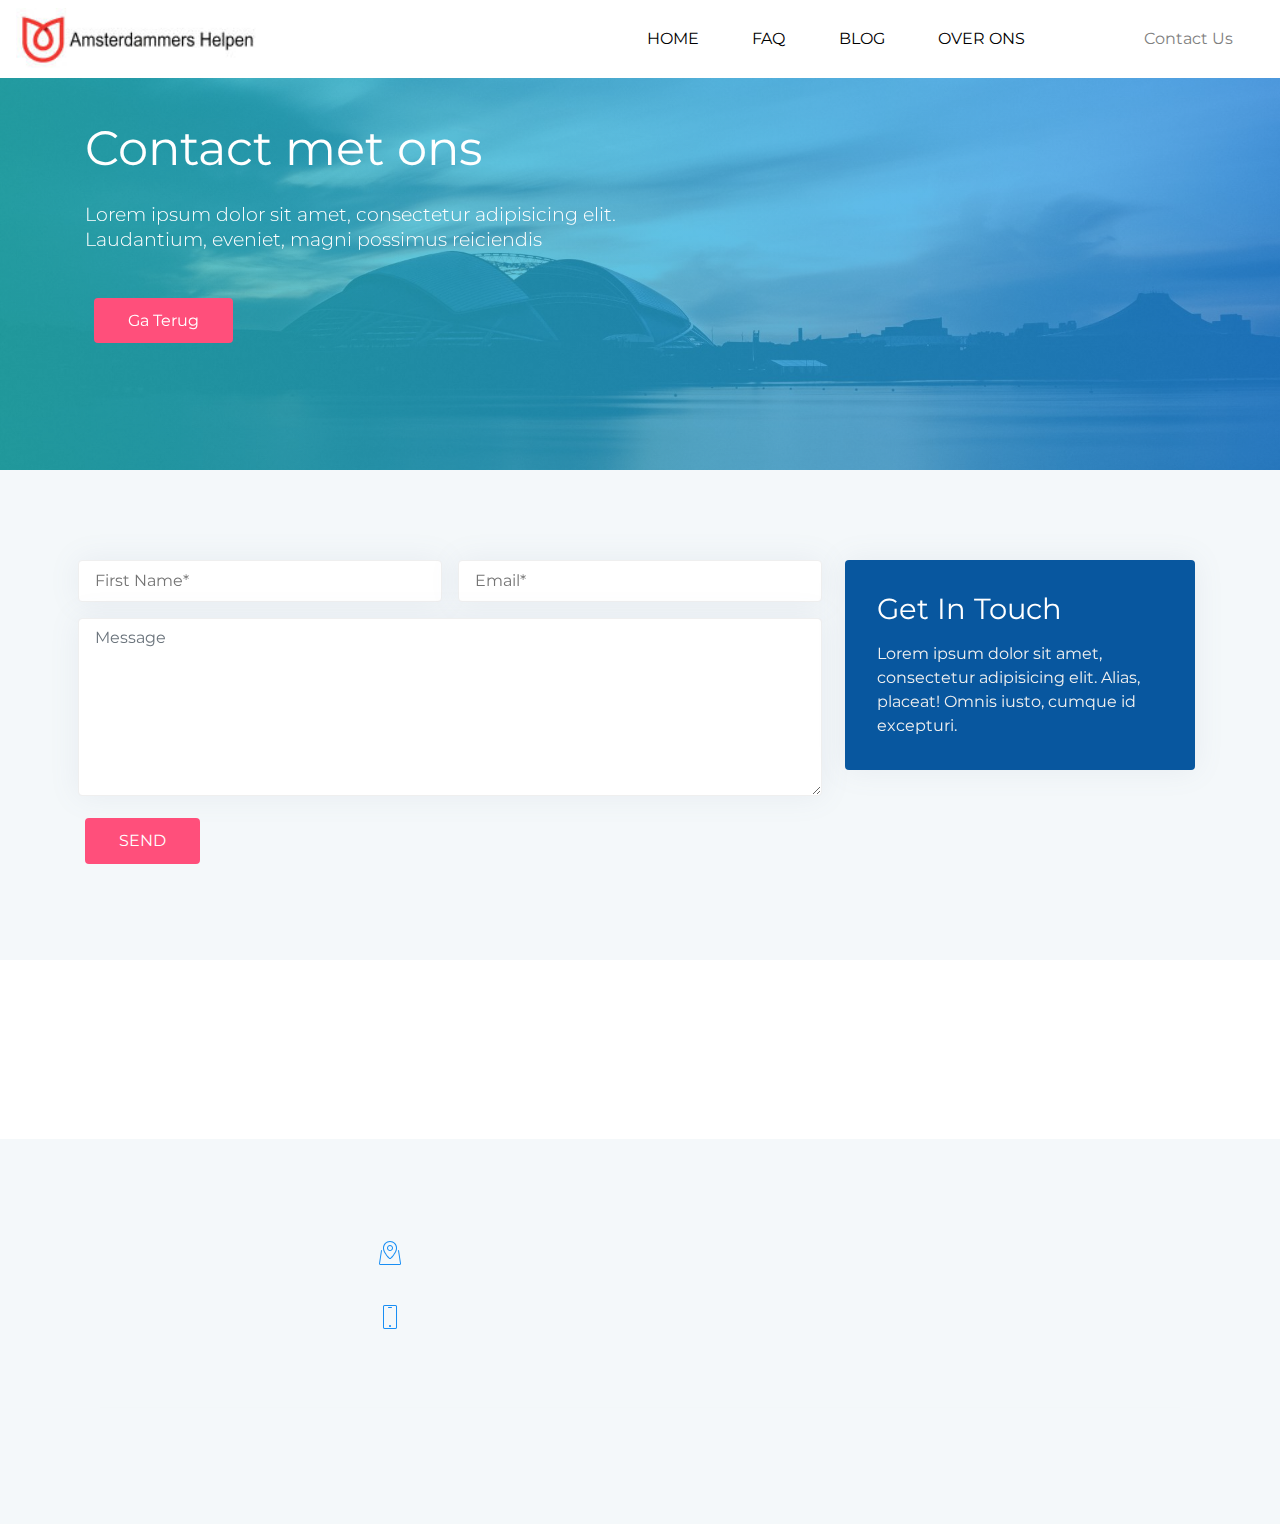
<file: Contact.html>
<!DOCTYPE html>
<html >
<head>
  <!-- Site made with Mobirise Website Builder v4.8.1, https://mobirise.com -->
  <meta charset="UTF-8">
  <meta http-equiv="X-UA-Compatible" content="IE=edge">
  <meta name="generator" content="Mobirise v4.8.1, mobirise.com">
  <meta name="viewport" content="width=device-width, initial-scale=1, minimum-scale=1">
  <link rel="shortcut icon" href="assets/images/adam-1-thumb-110x110.png" type="image/x-icon">
  <meta name="description" content="">
  <title>Contact</title>
  <link rel="stylesheet" href="assets/web/assets/mobirise-icons/mobirise-icons.css">
  <link rel="stylesheet" href="assets/tether/tether.min.css">
  <link rel="stylesheet" href="assets/bootstrap/css/bootstrap.min.css">
  <link rel="stylesheet" href="assets/bootstrap/css/bootstrap-grid.min.css">
  <link rel="stylesheet" href="assets/bootstrap/css/bootstrap-reboot.min.css">
  <link rel="stylesheet" href="assets/soundcloud-plugin/style.css">
  <link rel="stylesheet" href="assets/animatecss/animate.min.css">
  <link rel="stylesheet" href="assets/dropdown/css/style.css">
  <link rel="stylesheet" href="assets/socicon/css/styles.css">
  <link rel="stylesheet" href="assets/theme/css/style.css">
  <link rel="stylesheet" href="assets/mobirise/css/mbr-additional.css" type="text/css">
  
  
  
</head>
<body>
  <section class="menu cid-r4xgkAUjNh" once="menu" id="menu1-27">

    
    

    <nav class="navbar navbar-dropdown navbar-expand-lg">
        <div class="navbar-brand">
            <span class="navbar-logo">
                <a href="index.html">
                    <img src="assets/images/shutterstock-450867634nw10-194x50.jpg" alt="Mobirise" title="" style="height: 3.9rem;">
                </a>
            </span>
            
        </div>
        <button class="navbar-toggler" type="button" data-toggle="collapse" data-target="#navbarSupportedContent" aria-controls="navbarNavAltMarkup" aria-expanded="false" aria-label="Toggle navigation">
            <div class="hamburger">
                <span></span>
                <span></span>
                <span></span>
                <span></span>
            </div>
        </button>
      <div class="collapse navbar-collapse" id="navbarSupportedContent">
            <ul class="navbar-nav nav-dropdown" data-app-modern-menu="true"><li class="nav-item">
                    <a class="nav-link link text-black display-4" href="#top">
                        HOME<br></a>
                </li>
                <li class="nav-item">
                    <a class="nav-link link text-black display-4" href="faq.html">
                        FAQ</a>
                </li><li class="nav-item"><a class="nav-link link text-black display-4" href="Blogs.html">
                        BLOG</a></li>
                <li class="nav-item">
                    <a class="nav-link link text-black display-4" href="Over-ons.html">
                        OVER ONS</a>
                </li></ul>
            <div class="icons-menu">
              <div class="soc-item">
                <a href="https://mobirise.com" target="_blank">
                  <span class="mbr-iconfont socicon socicon-twitter"></span>
                </a>
              </div>
              
              
              
              
              
            </div>
            <div class="navbar-buttons mbr-section-btn"><a class="btn btn-sm btn-white display-4" href="Contact.html">
                  Contact Us
                </a></div>
      </div>
    </nav>
</section>

<section class="features12 cid-r4xZDpl2H4 mbr-parallax-background" id="features12-28">

    

    <div class="mbr-overlay" style="opacity: 0.7;">
    </div>

    <div class="container align-left">
        <div class="row justify-content-center">
            <div class="mbr-black col-md-12">
                <h1 class="mbr-section-title align-left pb-3 mbr-fonts-style mbr-white display-1">Contact met ons</h1>
                <h3 class="mbr-section-subtitle align-left mbr-light pb-3 mbr-fonts-style mbr-white display-5">
                    Lorem ipsum dolor sit amet, consectetur adipisicing elit. <br>Laudantium, eveniet, magni possimus reiciendis
                </h3>
                <div class="mbr-section-btn align-left pt-3"><a class="btn btn-primary btn-md display-4" href="index.html#features2-11">Ga Terug</a></div>
            </div>
        </div>
    </div>
</section>

<section class="form1 cid-r4xZHt1DuL" id="form1-2a">

    

    
    <div class="container">
        <div class="row main-row justify-content-center">
            <div class="col-sm-12 col-lg-8 col-md-6" data-form-type="formoid">
                <div data-form-alert="" hidden="">Thanks for filling out the form!
                </div>
                <form class="mbr-form" action="https://mobirise.com/" method="post" data-form-title="My Mobirise Form"><input type="hidden" name="email" data-form-email="true" value="l8cUyIljITardkQcmnP6ArULe6HRV296AFvkBTNAskpEvu9neGR+Djv0j+EprUE+vJh7eEJ3zMVfe4hSbbabQfLpPmFocEilFJyFMmW/tPnZoasSt6EeIjCkeohzK2H/" data-form-field="Email">
                    <div class="row input-main">
                        <div class="col-md-12 col-lg-6 input-wrap" data-for="firstname">
                            <input type="text" class="field display-7" name="firstname" placeholder="First Name*" data-form-field="First Name" required="" id="firstname-form1-2a">
                        </div>
                        <div class="col-md-12 col-lg-6 input-wrap" data-for="email">
                            <input type="email" class="field display-7" name="email" data-form-field="Email" placeholder="Email*" required="" id="email-form1-2a">
                        </div>
                        
                        
                    </div>

                    <div class="row input-main">
                        <div class="col-md-12 col-lg-12 form-group" data-for="message">
                            <textarea type="text" class="form-control display-7" name="message" rows="7" data-form-field="Message" placeholder="Message" id="message-form1-2a"></textarea>
                        </div>
                    </div>
                    <div class="row input-main">
                        <div class="col-md-12 col-lg-12 btn-row">
                            <span class="input-group-btn">
                                <button href="" type="submit" class="btn btn-form btn-primary display-4">SEND</button>
                            </span>
                        </div>
                    </div>
                </form>
            </div>
            <div class="col-sm-12 col-lg-4 col-md-6 text-block">            
                <div class="content-panel">
                    <h2 class="mbr-section-title mbr-fonts-style align-left mbr-white pb-2 display-2">
                        Get In Touch
                    </h2>
                    <p class="content-block mbr-fonts-style align-left m-0 display-7">
                        Lorem ipsum dolor sit amet, consectetur adipisicing elit. Alias, placeat! Omnis iusto, cumque id excepturi.
                    </p>
                </div>
            </div>
        </div>
   </div>
</section>

<section class="mbr-section content8 cid-r4xZFslRJl" id="content2-29">

    

    <div class="container">
        <div class="media-container-row title">
            <div class="col-md-10 col-lg-8">
                <div class="mbr-section-btn align-center"><a class="btn btn-primary btn-md display-4" href="faq.html">Ga naar FAQ</a> <a class="btn btn-md btn-black display-4" href="index.html#header3-0">Ga naar HOME</a></div>
            </div>
        </div>
    </div>
</section>

<section class="footer1 cid-r4x8SufbJA" id="footer1-26">

    

    

    <div class="container">
        <div class="media-container-row content text-white">
            <div class="col-12 col-lg-3 col-md-6">
                <div class="media-wrap">
                    <a href="index.html">
                        <img src="assets/images/imageedit-2.gif" alt="Mobirise" title="">
                    </a>
                </div>
                <p class="mbr-fonts-style mbr-black logo-subtitle display-7">
                    Mensen als mens zien in plaats van nummers.
                </p>
            </div>
            <div class="col-12 col-lg-3 mbr-fonts-style mbr-black col-md-6">
                <h5 class="pb-3 column-title display-5">
                    Address
                </h5>
                <div class="contact-list display-7">
                    
                    
                <div class="list-item">
                        <span class="mbr-iconfont mbri-map-pin"></span>
                        <p>Jan v Galenstraat 100<br>1055 DT Amsterdam</p>
                    </div><div class="list-item">
                        <span class="mbr-iconfont mbri-mobile"></span>
                        <p>020- 850 750 50</p>
                    </div></div>
            </div>
            <div class="col-12 col-lg-3 mbr-fonts-style mbr-black col-md-6">
                <h5 class="pb-3 column-title display-5">
                    Links
                </h5>
                <div class="mbr-text mbr-fonts-style display-7">
                    <ul class="list">
                        <li><a href="index.html">Home</a></li><a href="index.html">
                        </a><li><a href="Daklozen.html">Daklozen</a></li><li><a href="faq.html">FAQ</a></li>
                    </ul>
                </div>
            </div>
            <div class="col-12 col-lg-3 mbr-fonts-style mbr-black col-md-6">
                <h5 class="pb-3 column-title display-5">
                    Links
                </h5>
                <div class="mbr-text mbr-fonts-style display-7">
                    <ul class="list">
                        <li><a href="Contact.html">Contact</a></li><li><a href="Over-ons.html">Over Ons</a><br></li><a href="Contact.html">
                        </a><li><a href="Blogs.html">Blog</a></li><li><a href="Privacy-Beleid.html">Privacy-Beleid</a></li><li><a href="Algemene-Voorwaarden.html">Algemene-Voorwaarden</a></li>
                    </ul>
                </div>
            </div>
        </div>

        <div class="footer-lower">
            <div class="media-container-row">
                <div class="col-sm-12">
                    <hr>
                </div>
            </div>
            <div class="media-container-row mbr-black">
                <div class="col-sm-6 copyright">
                    <p class="mbr-fonts-style display-7">
                        © Copyright 2018 Amsterdammers Helpen - All Rights Reserved
                    </p>
                </div>
                <div class="col-md-6">
                    <div class="social-list align-right">
                        <div class="soc-item">
                            <a href="https://twitter.com/mobirise" target="_blank">
                                <span class="socicon-twitter socicon mbr-iconfont mbr-iconfont-social"></span>
                            </a>
                        </div>
                        <div class="soc-item">
                            <a href="https://www.facebook.com/pages/Mobirise/1616226671953247" target="_blank">
                                <span class="socicon-facebook socicon mbr-iconfont mbr-iconfont-social"></span>
                            </a>
                        </div>
                        
                        
                        
                        
                    </div>
                </div>
            </div>
        </div>
    </div>
</section>


  <script src="assets/web/assets/jquery/jquery.min.js"></script>
  <script src="assets/popper/popper.min.js"></script>
  <script src="assets/tether/tether.min.js"></script>
  <script src="assets/bootstrap/js/bootstrap.min.js"></script>
  <script src="assets/smoothscroll/smooth-scroll.js"></script>
  <script src="assets/parallax/jarallax.min.js"></script>
  <script src="assets/viewportchecker/jquery.viewportchecker.js"></script>
  <script src="assets/dropdown/js/script.min.js"></script>
  <script src="assets/touch-swipe/jquery.touch-swipe.min.js"></script>
  <script src="assets/theme/js/script.js"></script>
  <script src="assets/formoid/formoid.min.js"></script>
  
  
 <div id="scrollToTop" class="scrollToTop mbr-arrow-up"><a style="text-align: center;"><i></i></a></div>
    <input name="animation" type="hidden">
  </body>
</html>
</file>
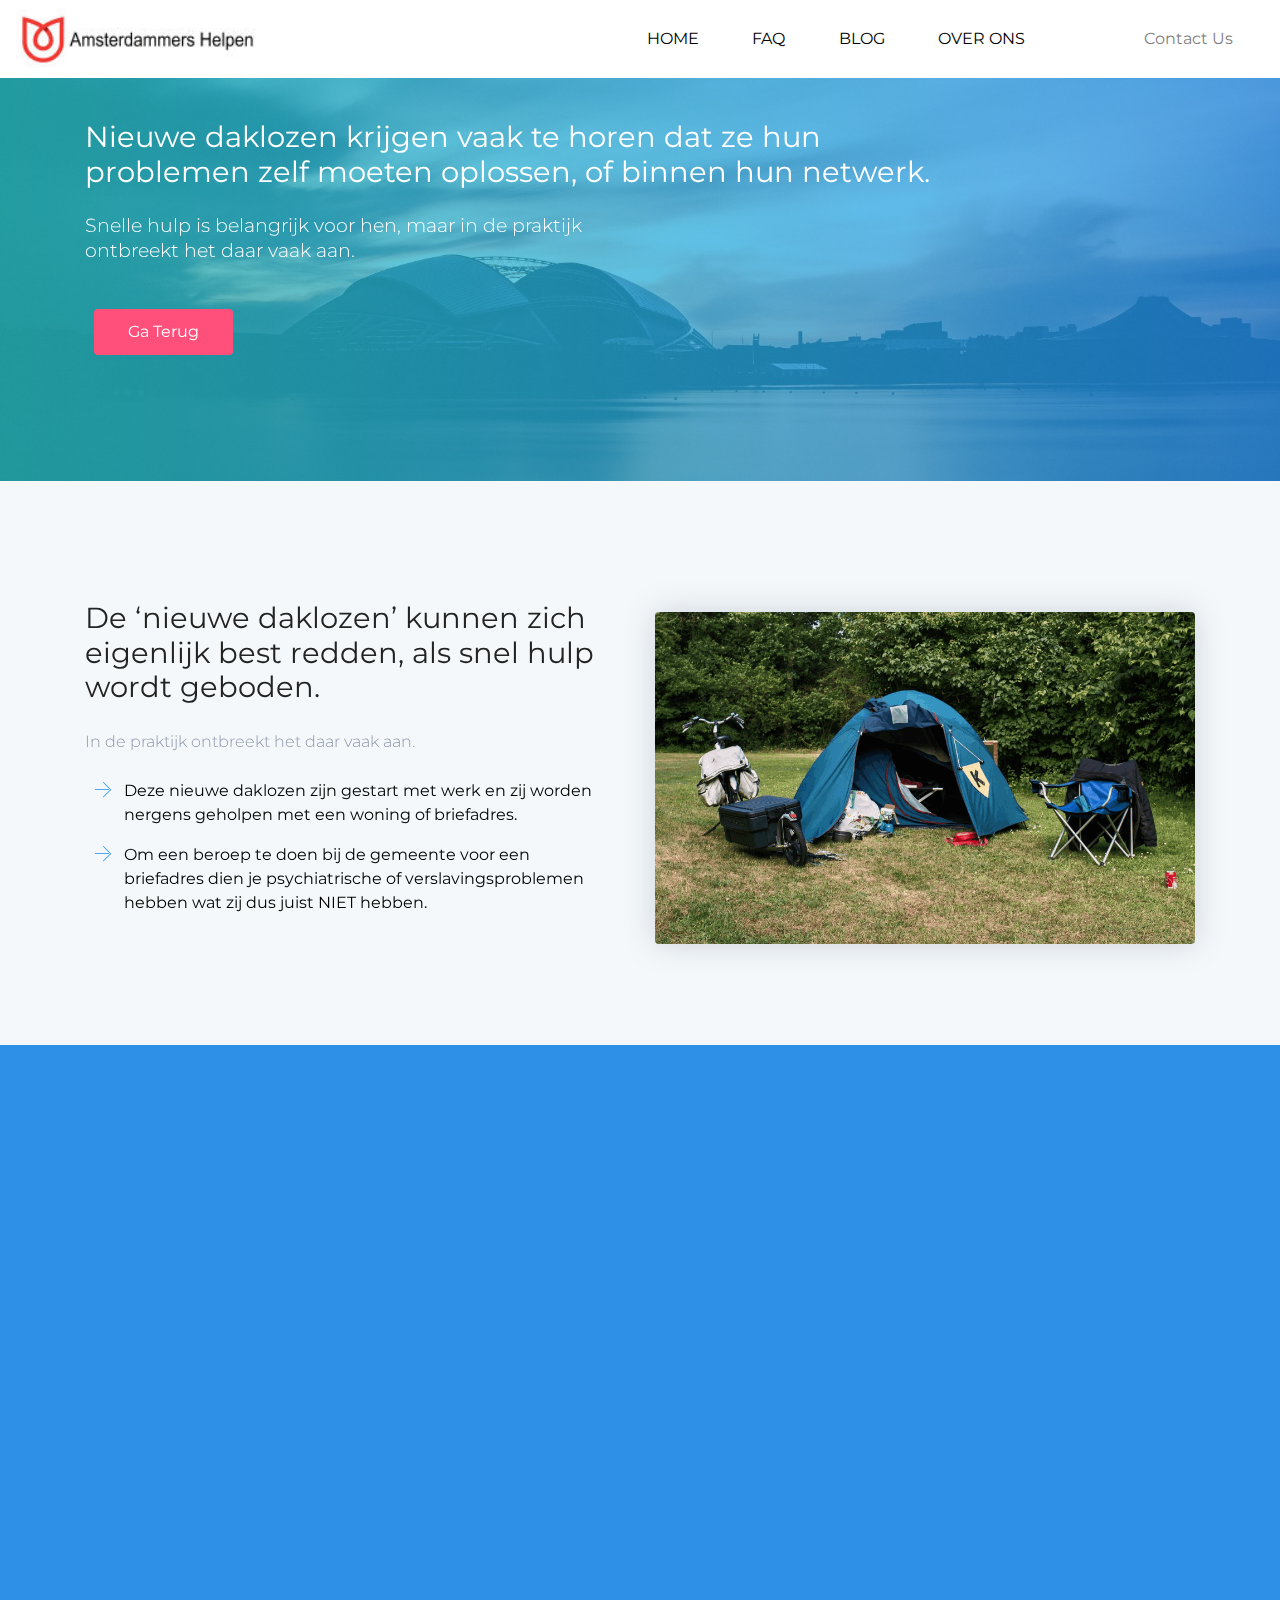
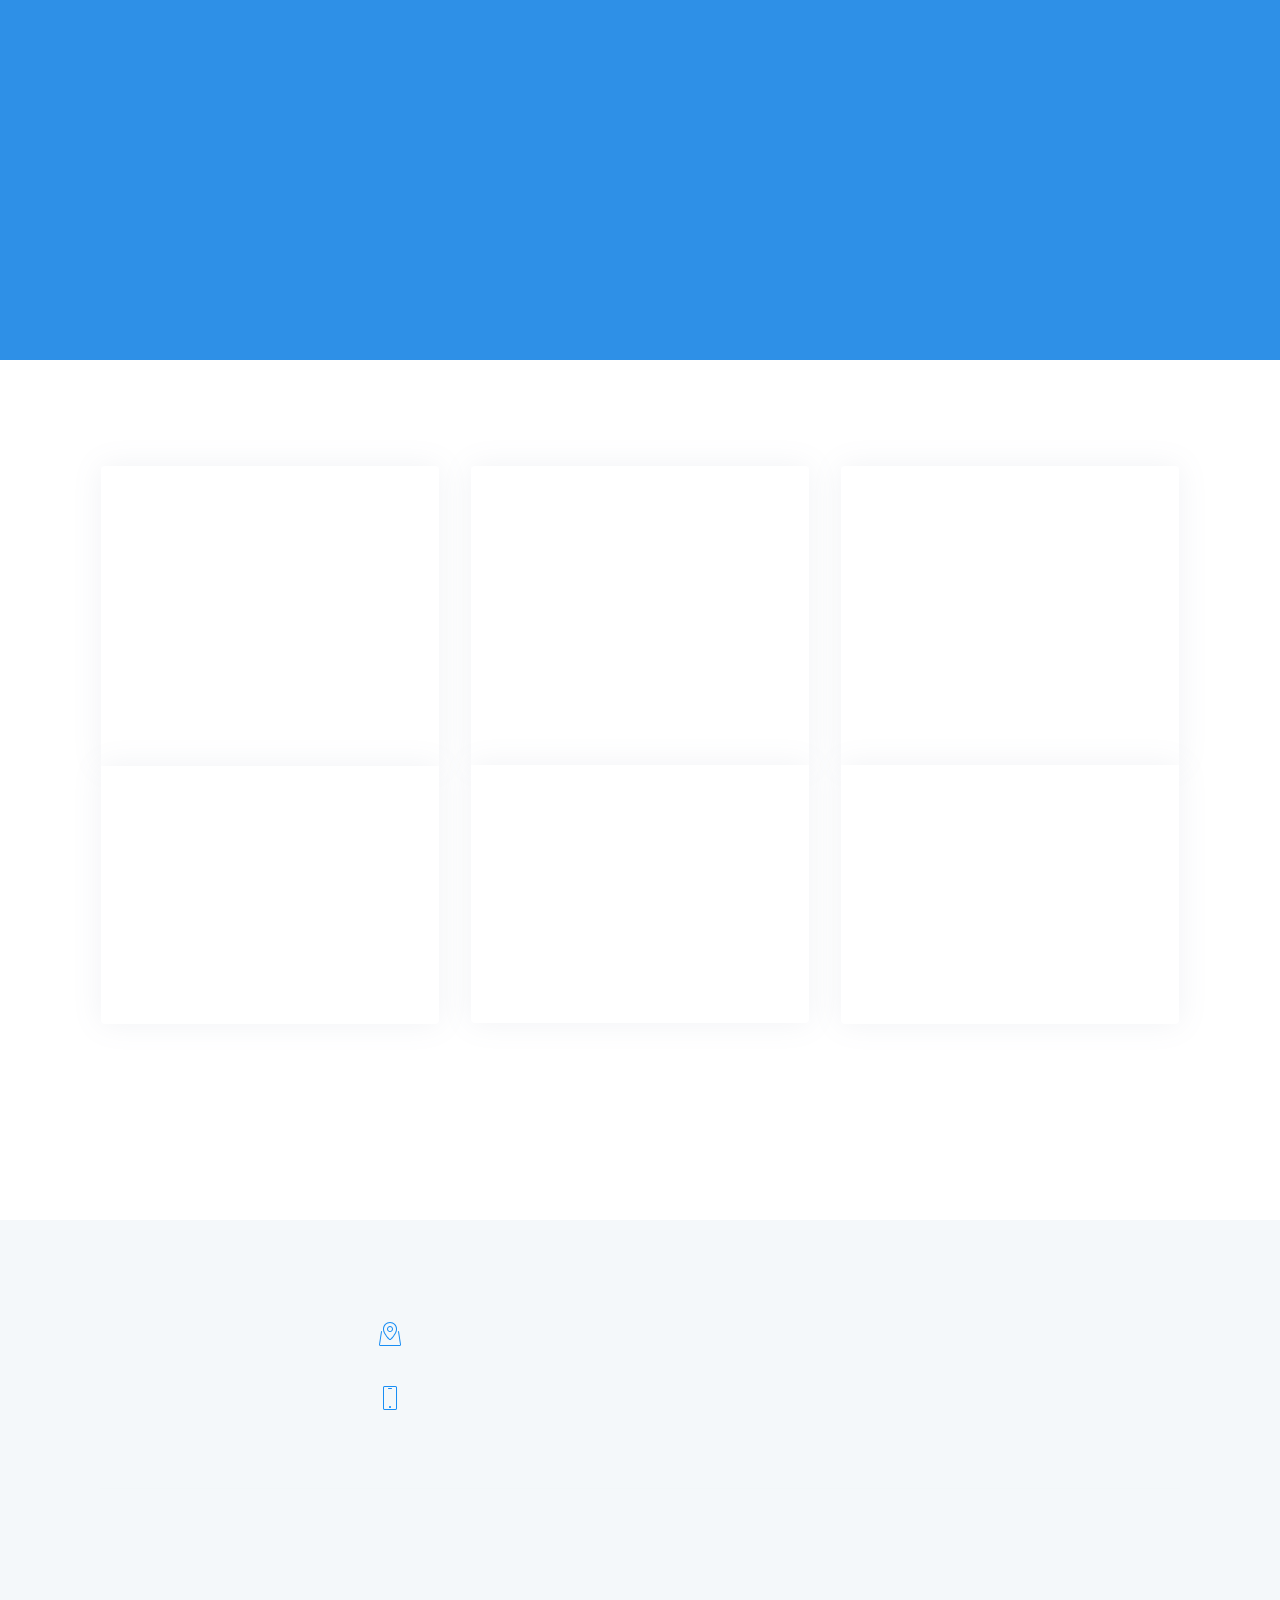
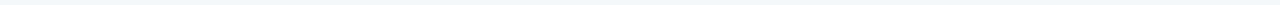
<file: Daklozen.html>
<!DOCTYPE html>
<html >
<head>
  <!-- Site made with Mobirise Website Builder v4.8.1, https://mobirise.com -->
  <meta charset="UTF-8">
  <meta http-equiv="X-UA-Compatible" content="IE=edge">
  <meta name="generator" content="Mobirise v4.8.1, mobirise.com">
  <meta name="viewport" content="width=device-width, initial-scale=1, minimum-scale=1">
  <link rel="shortcut icon" href="assets/images/adam-1-thumb-110x110.png" type="image/x-icon">
  <meta name="description" content="">
  <title>Daklozen</title>
  <link rel="stylesheet" href="assets/web/assets/mobirise-icons/mobirise-icons.css">
  <link rel="stylesheet" href="assets/tether/tether.min.css">
  <link rel="stylesheet" href="assets/bootstrap/css/bootstrap.min.css">
  <link rel="stylesheet" href="assets/bootstrap/css/bootstrap-grid.min.css">
  <link rel="stylesheet" href="assets/bootstrap/css/bootstrap-reboot.min.css">
  <link rel="stylesheet" href="assets/soundcloud-plugin/style.css">
  <link rel="stylesheet" href="assets/animatecss/animate.min.css">
  <link rel="stylesheet" href="assets/dropdown/css/style.css">
  <link rel="stylesheet" href="assets/socicon/css/styles.css">
  <link rel="stylesheet" href="assets/theme/css/style.css">
  <link rel="stylesheet" href="assets/mobirise/css/mbr-additional.css" type="text/css">
  
  
  
</head>
<body>
  <section class="menu cid-r4xgkAUjNh" once="menu" id="menu1-2h">

    
    

    <nav class="navbar navbar-dropdown navbar-expand-lg">
        <div class="navbar-brand">
            <span class="navbar-logo">
                <a href="index.html">
                    <img src="assets/images/shutterstock-450867634nw10-194x50.jpg" alt="Mobirise" title="" style="height: 3.9rem;">
                </a>
            </span>
            
        </div>
        <button class="navbar-toggler" type="button" data-toggle="collapse" data-target="#navbarSupportedContent" aria-controls="navbarNavAltMarkup" aria-expanded="false" aria-label="Toggle navigation">
            <div class="hamburger">
                <span></span>
                <span></span>
                <span></span>
                <span></span>
            </div>
        </button>
      <div class="collapse navbar-collapse" id="navbarSupportedContent">
            <ul class="navbar-nav nav-dropdown" data-app-modern-menu="true"><li class="nav-item">
                    <a class="nav-link link text-black display-4" href="#top">
                        HOME<br></a>
                </li>
                <li class="nav-item">
                    <a class="nav-link link text-black display-4" href="faq.html">
                        FAQ</a>
                </li><li class="nav-item"><a class="nav-link link text-black display-4" href="Blogs.html">
                        BLOG</a></li>
                <li class="nav-item">
                    <a class="nav-link link text-black display-4" href="Over-ons.html">
                        OVER ONS</a>
                </li></ul>
            <div class="icons-menu">
              <div class="soc-item">
                <a href="https://mobirise.com" target="_blank">
                  <span class="mbr-iconfont socicon socicon-twitter"></span>
                </a>
              </div>
              
              
              
              
              
            </div>
            <div class="navbar-buttons mbr-section-btn"><a class="btn btn-sm btn-white display-4" href="Contact.html">
                  Contact Us
                </a></div>
      </div>
    </nav>
</section>

<section class="features12 cid-r4y1Pe7eAi mbr-parallax-background" id="features12-2i">

    

    <div class="mbr-overlay" style="opacity: 0.7;">
    </div>

    <div class="container align-left">
        <div class="row justify-content-center">
            <div class="mbr-black col-md-12">
                <h1 class="mbr-section-title align-left pb-3 mbr-fonts-style mbr-white display-2">Nieuwe daklozen krijgen vaak te horen dat ze hun <br>problemen zelf moeten oplossen, of binnen hun netwerk.</h1>
                <h3 class="mbr-section-subtitle align-left mbr-light pb-3 mbr-fonts-style mbr-white display-5">Snelle hulp is belangrijk voor hen, maar in de praktijk 
<div>ontbreekt het daar vaak aan.</div></h3>
                <div class="mbr-section-btn align-left pt-3"><a class="btn btn-primary btn-md display-4" href="index.html#features16-3">Ga Terug</a></div>
            </div>
        </div>
    </div>
</section>

<section class="features7 cid-rcx4dal21S" id="features7-3r">
    

    

    <div class="container">
        <div class="row main-row">
            <div class="text-content mb-4 col-lg-6">
                <h2 class="mb-4 mbr-fonts-style mbr-section-title display-2">De ‘nieuwe daklozen’ kunnen zich eigenlijk best redden, als snel hulp wordt geboden.</h2>
                <h3 class="mbr-fonts-style mbr-text align-left mbr-light display-7">In de praktijk ontbreekt het daar vaak aan.&nbsp;</h3>
                <div class="list counter-container col-12  mbr-fonts-style mbr-black display-7">
                    <ul>
                        <li>Deze nieuwe daklozen zijn gestart met werk en zij worden nergens geholpen met een woning of briefadres.<br></li>
                        <li>Om een beroep te doen bij de gemeente voor een briefadres dien je psychiatrische of verslavingsproblemen hebben wat zij dus juist NIET hebben.</li>
                    </ul>
                </div>
                
            </div>
     
            <div class="mbr-figure col-lg-6">
                <img src="assets/images/knipsel-969x597.png" alt="Mobirise" title="">
            </div>

        </div>
    </div>
</section>

<section class="features16 cid-rcx5p04U58" id="features16-3s">
    

    

    <div class="container">
        <div class="row main-row">
            <div class="text-block mb-4 col-lg-6">
                <h2 class="mb-4 mbr-fonts-style mbr-section-title display-2">'Ze zien geen enkel 
<div>perspectief meer, ook 
</div><div>niet bij de mensen om 
</div><div>zich heen' 
</div></h2>
                <h3 class="mbr-fonts-style mbr-text section-text align-left  display-7">Bureaucratie grote hobbel voor nieuwe daklozen 
<div>EEN BRIEFADRES 
HOUDT DE &nbsp;PECHMAN IN LEVEN &nbsp;</div></h3>
                <div class="mbr-text counter-container col-12  mbr-fonts-style display-7">
                    <div><br></div>
                </div>
                <div class="mbr-section-btn align-left pt-3"><a class="btn btn-md btn-primary display-4" href="https://www.nrc.nl/nieuws/2017/06/20/pechmannen-zijn-de-nieuwe-daklozen-11038039-a1563695" target="_blank">Lees hier het hele artikel</a></div>
            </div>
     
            <div class="mbr-figure col-lg-5">
            	<div class="mbr-figure__img">
                    <img src="assets/images/screenclip-3-754x872.png" alt="Mobirise" title="">
                </div>
            	<p class="mbr-fonts-style m-0 mbr-text card-text mbr-white display-5">'Wat hem naar zijn eigen zeggen het 
<br>diepst treft is dat hij, letterlijk en figuurlijk, 
<br>zo in de kou is gezet.' &nbsp;<br></p>
            </div>

        </div>
    </div>
</section>

<section class="features3 cid-rcx9bJ6kyP" id="features3-3t">
    
    

    
    <div class="container">
        
        
        <div class="media-container-row">
            <div class="card col-12 col-md-4 col-lg-4">
                <div class="card-img">
                    <a href="assets/files/Rapport%202016-110%20Een%20mens%20leeft,%20een%20systeem%20niet.pdf"><img src="assets/images/een-mens-leeft-een-systeem-niet-met-logo2-617x554.png" alt="Mobirise" title=""></a>
                </div>
                <div class="card-box">
                    <h4 class="card-title mbr-fonts-style align-center display-5">ledere burger moet zich kunnen inschrijven. Aldus de ombudsman</h4>
                    <p class="mbr-text mbr-fonts-style align-center mbr-light display-7">Nàtionale ombudsman: niemand uitsluiten van inschrijving bij 
<br>gemeente &nbsp;<br></p>
                    <div class="mbr-section-btn align-center"><a class="btn-underline mr-3 text-info display-4" href="assets/files/Rapport 2016-110 Een mens leeft, een systeem niet.pdf">Lees het rapport</a></div>
                </div>
            </div>
            <div class="card col-12 col-md-4 col-lg-4">
                <div class="card-img">
                    <a href="assets/files/Rapport 2016-110 Een mens leeft, een systeem niet.pdf" target="_blank"><img src="assets/images/5-676x597.png" alt="Mobirise" title=""></a>
                </div>
                <div class="card-box">
                    <h4 class="card-title mbr-fonts-style align-center display-5">Geen Verslaving, of ernstige psychische problemen. Ze zijn wel thuisloos</h4>
                    <p class="mbr-text mbr-fonts-style align-center mbr-light display-7">Het tekort aan sociale huurwoningen belemmert snelle huisvesting.&nbsp;</p>
                    <div class="mbr-section-btn align-center"><a class="btn-underline mr-3 text-info display-4" href="assets/files/Rapport 2016-110 Een mens leeft, een systeem niet.pdf" target="_blank">Lees het artikel</a></div>
                </div>
            </div>
            <div class="card col-12 col-md-4 col-lg-4">
                <div class="card-img">
                    <a href="https://www.nrc.nl/nieuws/2018/01/17/langdurige-armoede-neemt-toe-a1588651?fbclid=IwAR2ppPIE0LQdzMct93WmnpKGI71uqfCvCE0zychKK1lDOEJ_Z-cTkbiLT7k" target="_blank"><img src="assets/images/10-619x548.png" alt="Mobirise" title=""></a>
                </div>
                <div class="card-box">
                    <h4 class="card-title mbr-fonts-style align-center display-5">Rijke gepensioneerden gaan het meest erop vooruit in 2019
                    </h4>
                    <p class="mbr-text mbr-fonts-style align-center mbr-light display-7">Een grote groep, vijftigplussers en AOW'ers, blijven telkens weer te moeten inleveren.</p>
                    <div class="mbr-section-btn align-center"><a class="btn-underline mr-3 text-info display-4" href="https://www.nrc.nl/nieuws/2018/01/17/langdurige-armoede-neemt-toe-a1588651?fbclid=IwAR2ppPIE0LQdzMct93WmnpKGI71uqfCvCE0zychKK1lDOEJ_Z-cTkbiLT7k" target="_blank">Lees het artikel</a></div>
                </div>
            </div>
        </div>
    </div>
</section>

<section class="mbr-section content8 cid-r4y1SIRC1U" id="content2-2k">

    

    <div class="container">
        <div class="media-container-row title">
            <div class="col-md-10 col-lg-8">
                <div class="mbr-section-btn align-center"><a class="btn btn-primary btn-md display-4" href="index.html#features16-3">Ga Terug home-page</a>
                    <a class="btn btn-black btn-md display-4" href="faq.html#accordion1-35">Ga naar FAQ&nbsp;</a></div>
            </div>
        </div>
    </div>
</section>

<section class="footer1 cid-r4x8SufbJA" id="footer1-2g">

    

    

    <div class="container">
        <div class="media-container-row content text-white">
            <div class="col-12 col-lg-3 col-md-6">
                <div class="media-wrap">
                    <a href="index.html">
                        <img src="assets/images/imageedit-2.gif" alt="Mobirise" title="">
                    </a>
                </div>
                <p class="mbr-fonts-style mbr-black logo-subtitle display-7">
                    Mensen als mens zien in plaats van nummers.
                </p>
            </div>
            <div class="col-12 col-lg-3 mbr-fonts-style mbr-black col-md-6">
                <h5 class="pb-3 column-title display-5">
                    Address
                </h5>
                <div class="contact-list display-7">
                    
                    
                <div class="list-item">
                        <span class="mbr-iconfont mbri-map-pin"></span>
                        <p>Jan v Galenstraat 100<br>1055 DT Amsterdam</p>
                    </div><div class="list-item">
                        <span class="mbr-iconfont mbri-mobile"></span>
                        <p>020- 850 750 50</p>
                    </div></div>
            </div>
            <div class="col-12 col-lg-3 mbr-fonts-style mbr-black col-md-6">
                <h5 class="pb-3 column-title display-5">
                    Links
                </h5>
                <div class="mbr-text mbr-fonts-style display-7">
                    <ul class="list">
                        <li><a href="index.html">Home</a></li><a href="index.html">
                        </a><li><a href="Daklozen.html">Daklozen</a></li><li><a href="faq.html">FAQ</a></li>
                    </ul>
                </div>
            </div>
            <div class="col-12 col-lg-3 mbr-fonts-style mbr-black col-md-6">
                <h5 class="pb-3 column-title display-5">
                    Links
                </h5>
                <div class="mbr-text mbr-fonts-style display-7">
                    <ul class="list">
                        <li><a href="Contact.html">Contact</a></li><li><a href="Over-ons.html">Over Ons</a><br></li><a href="Contact.html">
                        </a><li><a href="Blogs.html">Blog</a></li><li><a href="Privacy-Beleid.html">Privacy-Beleid</a></li><li><a href="Algemene-Voorwaarden.html">Algemene-Voorwaarden</a></li>
                    </ul>
                </div>
            </div>
        </div>

        <div class="footer-lower">
            <div class="media-container-row">
                <div class="col-sm-12">
                    <hr>
                </div>
            </div>
            <div class="media-container-row mbr-black">
                <div class="col-sm-6 copyright">
                    <p class="mbr-fonts-style display-7">
                        © Copyright 2018 Amsterdammers Helpen - All Rights Reserved
                    </p>
                </div>
                <div class="col-md-6">
                    <div class="social-list align-right">
                        <div class="soc-item">
                            <a href="https://twitter.com/mobirise" target="_blank">
                                <span class="socicon-twitter socicon mbr-iconfont mbr-iconfont-social"></span>
                            </a>
                        </div>
                        <div class="soc-item">
                            <a href="https://www.facebook.com/pages/Mobirise/1616226671953247" target="_blank">
                                <span class="socicon-facebook socicon mbr-iconfont mbr-iconfont-social"></span>
                            </a>
                        </div>
                        
                        
                        
                        
                    </div>
                </div>
            </div>
        </div>
    </div>
</section>


  <script src="assets/web/assets/jquery/jquery.min.js"></script>
  <script src="assets/popper/popper.min.js"></script>
  <script src="assets/tether/tether.min.js"></script>
  <script src="assets/bootstrap/js/bootstrap.min.js"></script>
  <script src="assets/smoothscroll/smooth-scroll.js"></script>
  <script src="assets/parallax/jarallax.min.js"></script>
  <script src="assets/viewportchecker/jquery.viewportchecker.js"></script>
  <script src="assets/dropdown/js/script.min.js"></script>
  <script src="assets/touch-swipe/jquery.touch-swipe.min.js"></script>
  <script src="assets/theme/js/script.js"></script>
  
  
 <div id="scrollToTop" class="scrollToTop mbr-arrow-up"><a style="text-align: center;"><i></i></a></div>
    <input name="animation" type="hidden">
  </body>
</html>
</file>
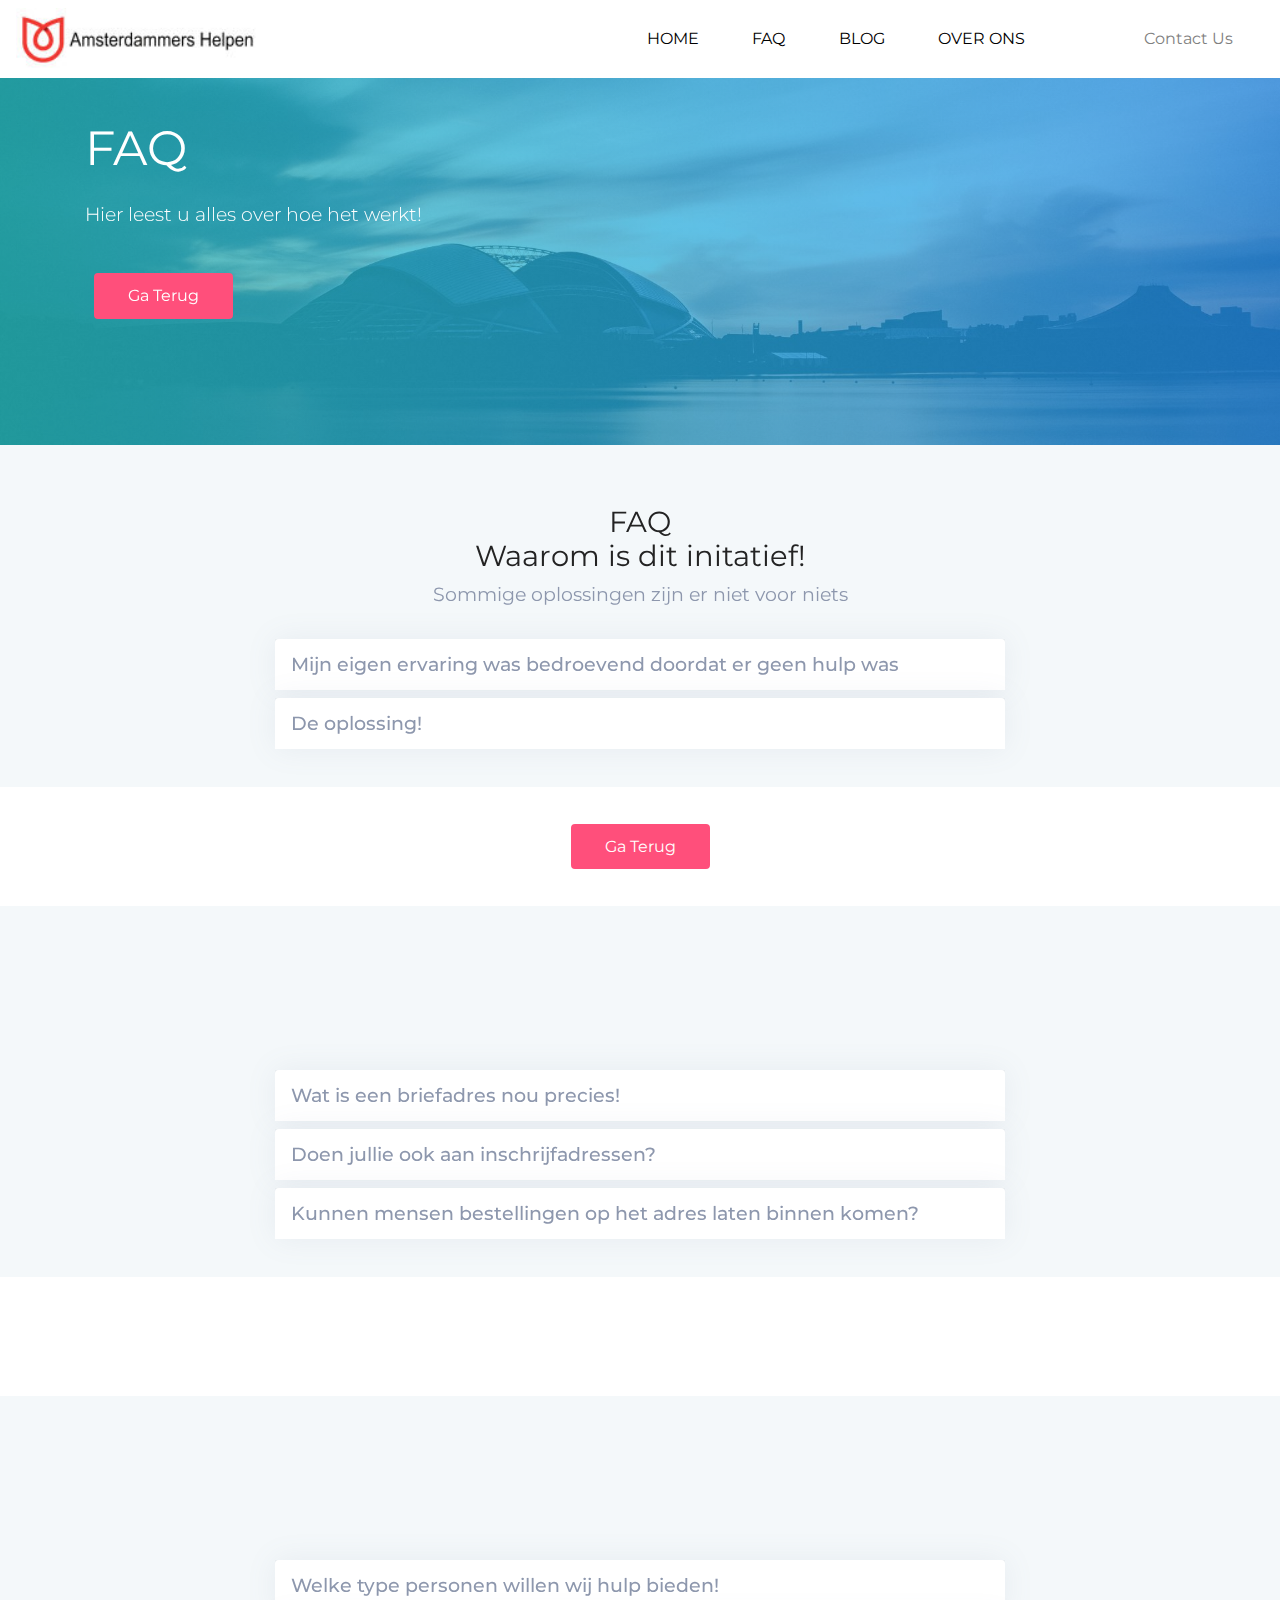
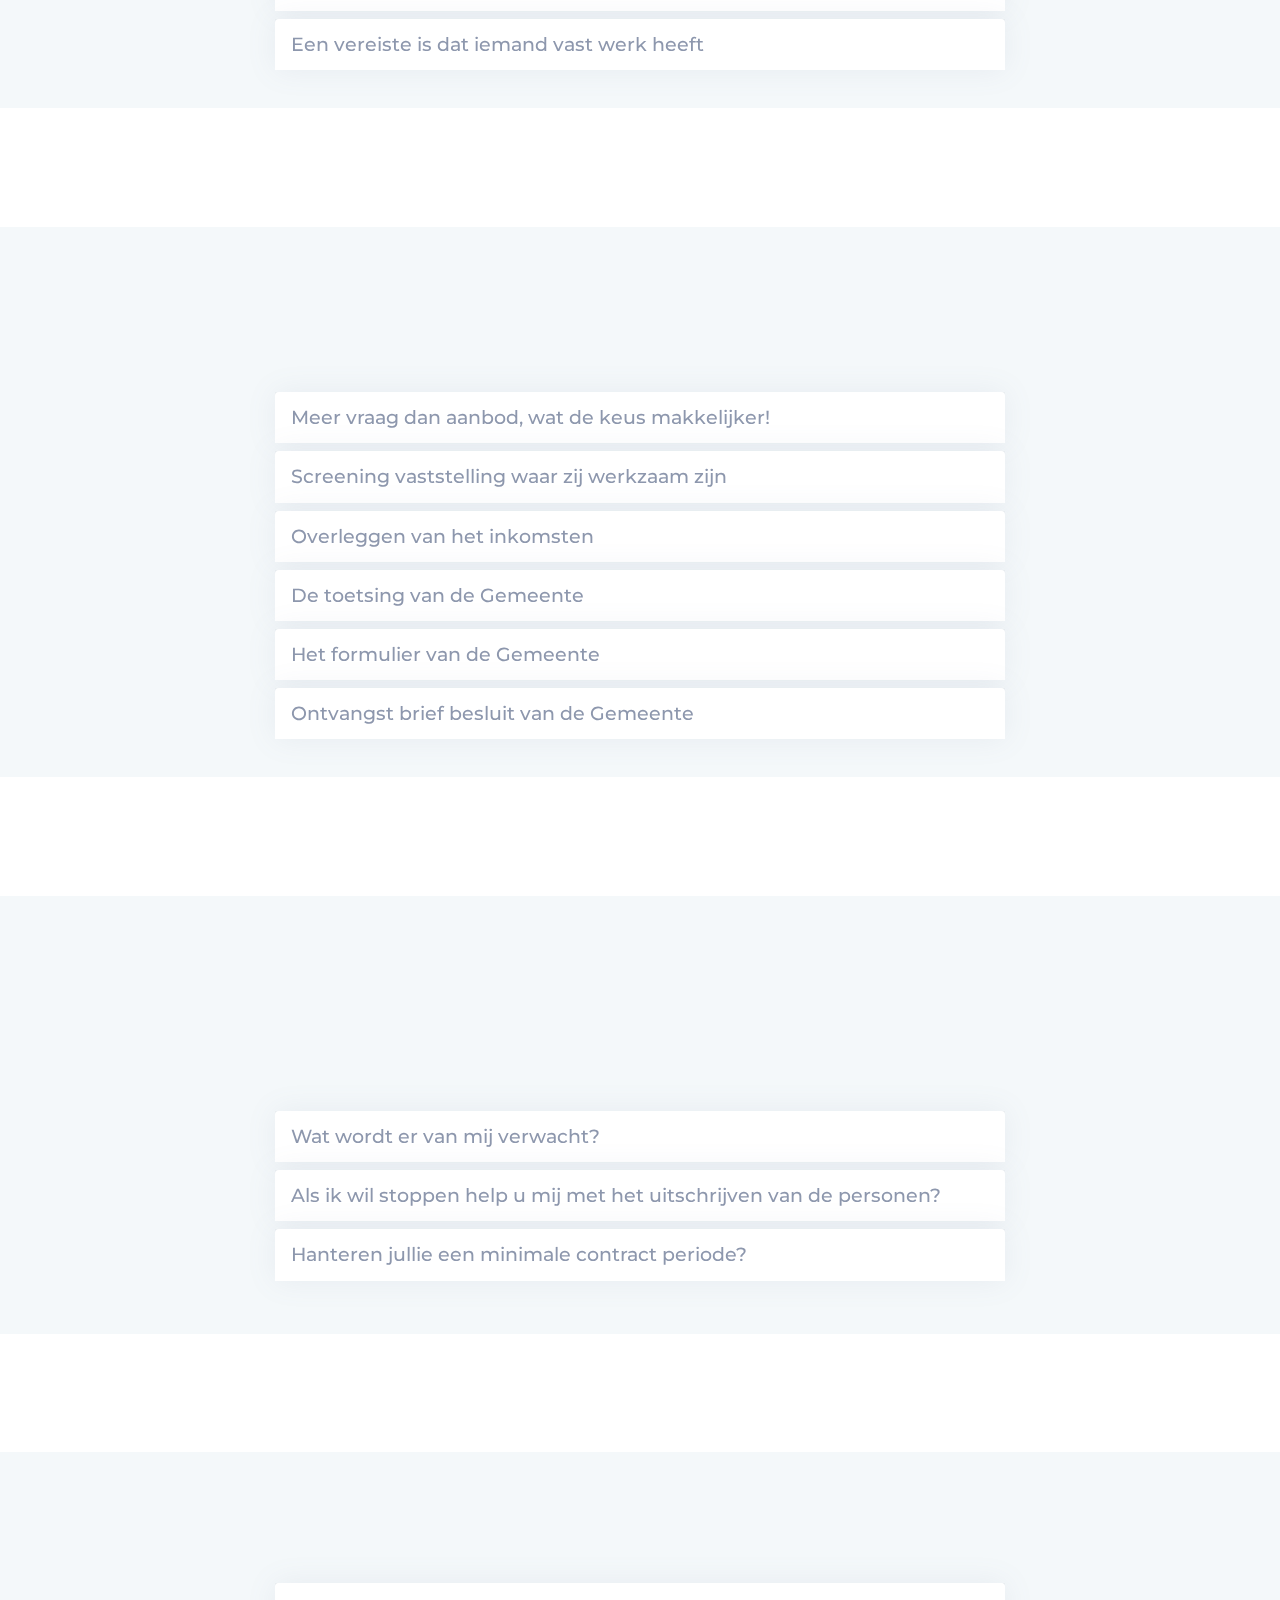
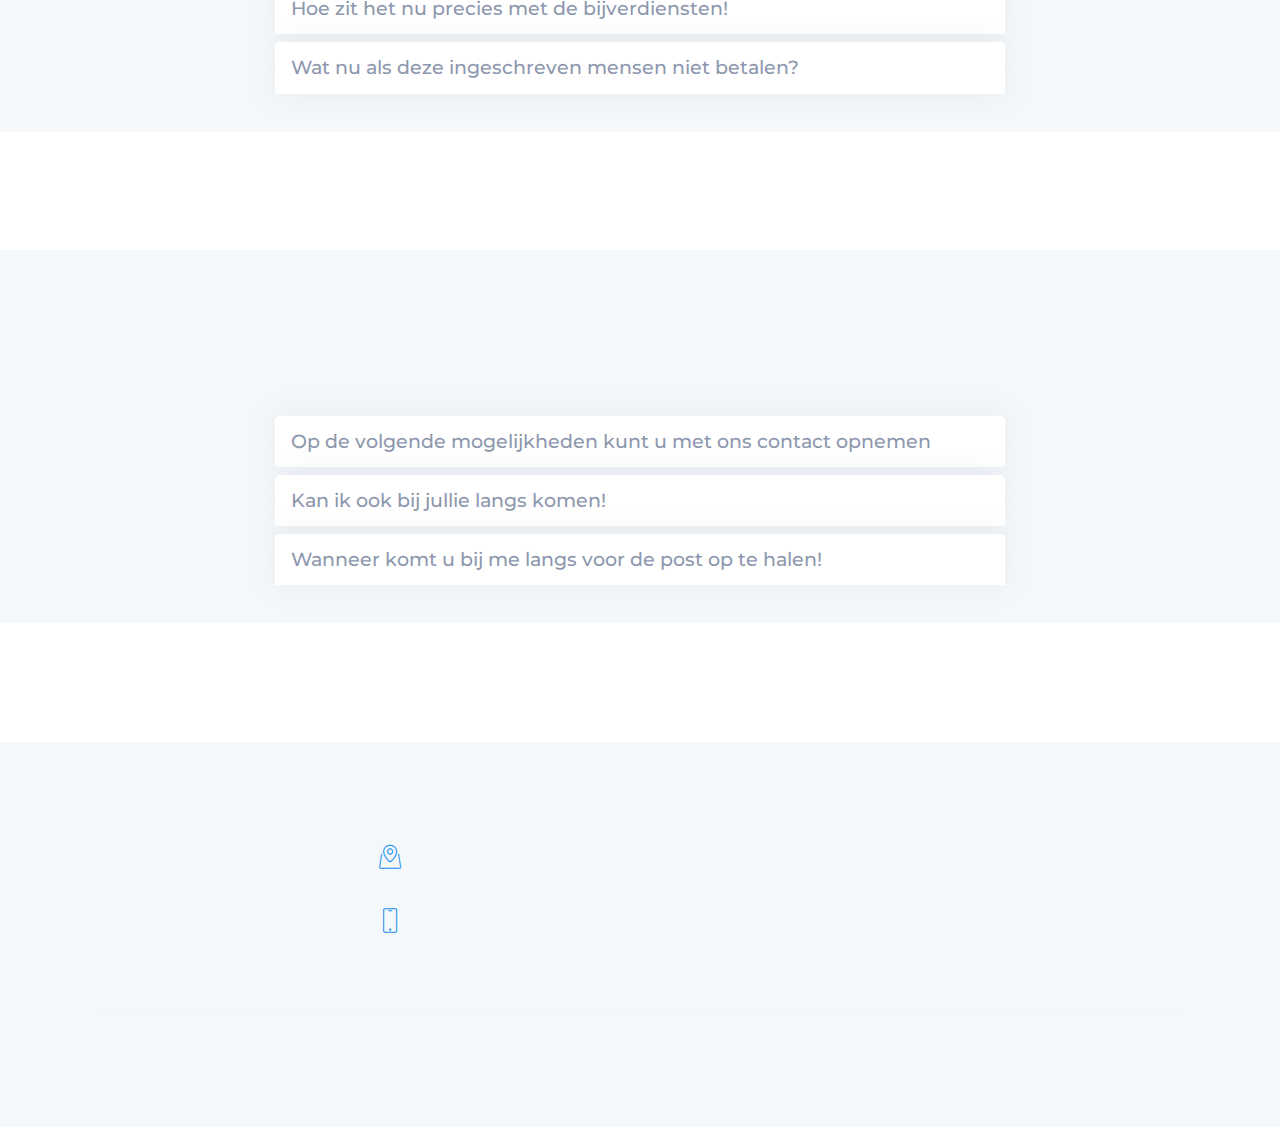
<file: faq.html>
<!DOCTYPE html>
<html >
<head>
  <!-- Site made with Mobirise Website Builder v4.8.1, https://mobirise.com -->
  <meta charset="UTF-8">
  <meta http-equiv="X-UA-Compatible" content="IE=edge">
  <meta name="generator" content="Mobirise v4.8.1, mobirise.com">
  <meta name="viewport" content="width=device-width, initial-scale=1, minimum-scale=1">
  <link rel="shortcut icon" href="assets/images/adam-1-thumb-110x110.png" type="image/x-icon">
  <meta name="description" content="">
  <title>FAQ</title>
  <link rel="stylesheet" href="assets/web/assets/mobirise-icons/mobirise-icons.css">
  <link rel="stylesheet" href="assets/tether/tether.min.css">
  <link rel="stylesheet" href="assets/bootstrap/css/bootstrap.min.css">
  <link rel="stylesheet" href="assets/bootstrap/css/bootstrap-grid.min.css">
  <link rel="stylesheet" href="assets/bootstrap/css/bootstrap-reboot.min.css">
  <link rel="stylesheet" href="assets/soundcloud-plugin/style.css">
  <link rel="stylesheet" href="assets/animatecss/animate.min.css">
  <link rel="stylesheet" href="assets/dropdown/css/style.css">
  <link rel="stylesheet" href="assets/socicon/css/styles.css">
  <link rel="stylesheet" href="assets/theme/css/style.css">
  <link rel="stylesheet" href="assets/mobirise/css/mbr-additional.css" type="text/css">
  
  
  
</head>
<body>
  <section class="menu cid-r4xgkAUjNh" once="menu" id="menu1-7">

    
    

    <nav class="navbar navbar-dropdown navbar-expand-lg">
        <div class="navbar-brand">
            <span class="navbar-logo">
                <a href="index.html">
                    <img src="assets/images/shutterstock-450867634nw10-194x50.jpg" alt="Mobirise" title="" style="height: 3.9rem;">
                </a>
            </span>
            
        </div>
        <button class="navbar-toggler" type="button" data-toggle="collapse" data-target="#navbarSupportedContent" aria-controls="navbarNavAltMarkup" aria-expanded="false" aria-label="Toggle navigation">
            <div class="hamburger">
                <span></span>
                <span></span>
                <span></span>
                <span></span>
            </div>
        </button>
      <div class="collapse navbar-collapse" id="navbarSupportedContent">
            <ul class="navbar-nav nav-dropdown" data-app-modern-menu="true"><li class="nav-item">
                    <a class="nav-link link text-black display-4" href="#top">
                        HOME<br></a>
                </li>
                <li class="nav-item">
                    <a class="nav-link link text-black display-4" href="faq.html">
                        FAQ</a>
                </li><li class="nav-item"><a class="nav-link link text-black display-4" href="Blogs.html">
                        BLOG</a></li>
                <li class="nav-item">
                    <a class="nav-link link text-black display-4" href="Over-ons.html">
                        OVER ONS</a>
                </li></ul>
            <div class="icons-menu">
              <div class="soc-item">
                <a href="https://mobirise.com" target="_blank">
                  <span class="mbr-iconfont socicon socicon-twitter"></span>
                </a>
              </div>
              
              
              
              
              
            </div>
            <div class="navbar-buttons mbr-section-btn"><a class="btn btn-sm btn-white display-4" href="Contact.html">
                  Contact Us
                </a></div>
      </div>
    </nav>
</section>

<section class="features12 cid-r4xSOwdxEn mbr-parallax-background" id="features12-1q">

    

    <div class="mbr-overlay" style="opacity: 0.7;">
    </div>

    <div class="container align-left">
        <div class="row justify-content-center">
            <div class="mbr-black col-md-12">
                <h1 class="mbr-section-title align-left pb-3 mbr-fonts-style mbr-white display-1">FAQ</h1>
                <h3 class="mbr-section-subtitle align-left mbr-light pb-3 mbr-fonts-style mbr-white display-5">Hier leest u alles over hoe het werkt!</h3>
                <div class="mbr-section-btn align-left pt-3"><a class="btn btn-primary btn-md display-4" href="index.html#features16-3">Ga Terug</a></div>
            </div>
        </div>
    </div>
</section>

<section class="accordion1 cid-r4xVC3iQ4X" id="accordion1-21">

    

    
    <div class="container">
        <h2 class="mbr-fonts-style mbr-section-title align-center display-2">FAQ<br>Waarom is dit initatief!</h2>
        <h3 class="mbr-fonts-style mbr-section-subtitle align-center display-5">Sommige oplossingen zijn er niet voor niets</h3>
        <div class="row justify-content-center pt-4">
            <div class="col-md-10 col-lg-8 content-block">
            <div class="accordion-content">
                <div id="bootstrap-accordion_20" class="panel-group accordionStyles accordion " role="tablist" aria-multiselectable="true">
                        <div class="card">
                            <div class="card-header" role="tab" id="headingOne">
                                <a role="button" class="collapsed panel-title text-black" data-toggle="collapse" data-core="" href="#collapse1_20" aria-expanded="false" aria-controls="collapse1">
                                    <h4 class="mbr-fonts-style header-text display-5">Mijn eigen ervaring was bedroevend doordat er geen hulp was</h4>
                                </a>
                            </div>
                            <div id="collapse1_20" class="panel-collapse noScroll collapse" role="tabpanel" aria-labelledby="headingOne" data-parent="#bootstrap-accordion_20">
                                <div class="panel-body p-4">
                                    <p class="mbr-fonts-style panel-text mbr-text display-7">
                                       Zelf ben ik destijds in een situatie beland waarop ik geen adres had, ik wilde mijn familie hiermee niet lastig vallen. Ik belande al snel bij onbetrouwbare adressen, bij regelaars terecht die het niet zo nauw namen met mijn belangen.</p>
                                </div>
                            </div>
                        </div>
                
                        <div class="card">
                            <div class="card-header" role="tab" id="headingTwo">
                                <a role="button" class="collapsed panel-title text-black" data-toggle="collapse" data-core="" href="#collapse2_20" aria-expanded="false" aria-controls="collapse2">
                                    <h4 class="mbr-fonts-style header-text display-5">
                                        De oplossing!</h4>
                                </a>
                                
                            </div>
                            <div id="collapse2_20" class="panel-collapse noScroll collapse" role="tabpanel" aria-labelledby="headingTwo" data-parent="#bootstrap-accordion_20">
                                <div class="panel-body p-4">
                                    <p class="mbr-fonts-style panel-text mbr-text display-7">
                                       Uiteindelijk kon ik me een tijdje bij een relatie inschrijven als briefadres. Ik betaalde deze relatie hiervoor maandelijks. Toen ik alles weer op de rit had, had ik zijn briefadres niet langer meer nodig. De relatie was inmiddels gewend geraakt aan iedere maand die bijverdienste van mij. Ik besloot om te kijken of er meer mensen met het zelfde probleem te maken hadden zoals ik. Tot mijn verbazing was ik zeker niet de enige. Al snel had ik zelf twee mensen voor hem gevonden. Mijn relatie blij en de mensen die er konden ingeschreven waren ook hartstikke blij. Als ik mensen om mij heen wel eens hoorde over dat ze iets graag zouden willen bijverdienen begon ik hier op den duur een business van te maken.&nbsp;</p>
                                </div>
                            </div>
                        </div>
                
                        
                
                        
                
                        
                
                        
                </div>
            </div>
            </div>
    </div>
    </div>         
</section>

<section class="mbr-section content8 cid-r4BdUyRAVb" id="content2-37">

    

    <div class="container">
        <div class="media-container-row title">
            <div class="col-md-10 col-lg-8">
                <div class="mbr-section-btn align-center"><a class="btn btn-primary btn-md display-4" href="index.html#tabs1-14">Ga Terug</a></div>
            </div>
        </div>
    </div>
</section>

<section class="accordion1 cid-r4xUFXszOY" id="accordion1-1z">

    

    
    <div class="container">
        <h2 class="mbr-fonts-style mbr-section-title align-center display-2">FAQ<br>Wat&nbsp;het is &nbsp;!</h2>
        <h3 class="mbr-fonts-style mbr-section-subtitle align-center display-5">Om betekenisvol te zijn dienen partijen gelukkig ermee te zijn.</h3>
        <div class="row justify-content-center pt-4">
            <div class="col-md-10 col-lg-8 content-block">
            <div class="accordion-content">
                <div id="bootstrap-accordion_22" class="panel-group accordionStyles accordion " role="tablist" aria-multiselectable="true">
                        <div class="card">
                            <div class="card-header" role="tab" id="headingOne">
                                <a role="button" class="collapsed panel-title text-black" data-toggle="collapse" data-core="" href="#collapse1_22" aria-expanded="false" aria-controls="collapse1">
                                    <h4 class="mbr-fonts-style header-text display-5">
                                        Wat is een briefadres nou precies!</h4>
                                </a>
                            </div>
                            <div id="collapse1_22" class="panel-collapse noScroll collapse" role="tabpanel" aria-labelledby="headingOne" data-parent="#bootstrap-accordion_22">
                                <div class="panel-body p-4">
                                    <p class="mbr-fonts-style panel-text mbr-text display-7">
                                       Een briefadres is een adres waar de persoon in kwestie niet woont, maar alleen post ontvangt. Het is een tijdelijke oplossing voor een periode waarin hij geen vast woonadres hebt. Bijvoorbeeld als door een scheiding niet in het eigen huis gewoon kan worden. De post gaat dan naar het briefadres.</p>
                                </div>
                            </div>
                        </div>
                
                        <div class="card">
                            <div class="card-header" role="tab" id="headingTwo">
                                <a role="button" class="collapsed panel-title text-black" data-toggle="collapse" data-core="" href="#collapse2_22" aria-expanded="false" aria-controls="collapse2">
                                    <h4 class="mbr-fonts-style header-text display-5">Doen jullie ook aan inschrijfadressen?</h4>
                                </a>
                                
                            </div>
                            <div id="collapse2_22" class="panel-collapse noScroll collapse" role="tabpanel" aria-labelledby="headingTwo" data-parent="#bootstrap-accordion_22">
                                <div class="panel-body p-4">
                                    <p class="mbr-fonts-style panel-text mbr-text display-7">
                                       Nee absoluut niet. Onze missie is om beide partijen blij te maken en bij een inschrijfadres is uiteindelijk alleen de inschrijver blij. Wanneer u iemand als ingeschrevende bij u laat inschrijven dan ziet de wet dit als inwonend. Dit betekend dat wanneer er schulden b.v zijn zij hoe dan ook bij u aan de deur komen waar geen van ons beide op zit te wachten.</p>
                                </div>
                            </div>
                        </div>
                
                        <div class="card">
                            <div class="card-header" role="tab" id="headingThree">
                                <a role="button" class="collapsed panel-title text-black" data-toggle="collapse" data-core="" href="#collapse3_22" aria-expanded="false" aria-controls="collapse3">
                                    <h4 class="mbr-fonts-style header-text display-5">Kunnen mensen bestellingen op het adres laten binnen komen?&nbsp;</h4>

                                </a>
                            </div>
                            <div id="collapse3_22" class="panel-collapse noScroll collapse" role="tabpanel" aria-labelledby="headingThree" data-parent="#bootstrap-accordion_22">
                                <div class="panel-body p-4">
                                    <p class="mbr-fonts-style panel-text mbr-text display-7">
                                       Nee dit wordt niet geaccepteerd, Mensen zijn hiervan op de hoogte. De meeste webshops doen bij het leveren op rekening 99% van de orders een krediet check waaruit al meteen naar voren komt dat het een briefadres is waarop nooit op rekening wordt geleverd. Mocht het toch gebeuren dan weigert u het, en indien bij de buren wordt afgegeven meld u dit direct bij ons wij komen dan in actie. Alsnog hoeft u zich sowieso niet bezorgt te zijn dat u daarvoor ooit verantwoordelijk wordt gehouden. Wij zullen zorgen dat het pakketje weer retour afzender zal gaan of u mag dit zelf uiteraard ook doen.</p>
                                </div>
                            </div>
                        </div>
                
                        
                
                        
                
                        
                </div>
            </div>
            </div>
    </div>
    </div>         
</section>

<section class="mbr-section content8 cid-r4xWpzrdpa" id="content2-22">

    

    <div class="container">
        <div class="media-container-row title">
            <div class="col-md-10 col-lg-8">
                <div class="mbr-section-btn align-center"><a class="btn btn-primary btn-md display-4" href="index.html#tabs1-14">Ga Terug</a></div>
            </div>
        </div>
    </div>
</section>

<section class="accordion1 cid-r4xVrLEKbv" id="accordion1-20">

    

    
    <div class="container">
        <h2 class="mbr-fonts-style mbr-section-title align-center display-2">FAQ<br>Voor Wie het is !</h2>
        <h3 class="mbr-fonts-style mbr-section-subtitle align-center display-5">Het is een goede zaak om voor een ander iets te betekenen.</h3>
        <div class="row justify-content-center pt-4">
            <div class="col-md-10 col-lg-8 content-block">
            <div class="accordion-content">
                <div id="bootstrap-accordion_24" class="panel-group accordionStyles accordion " role="tablist" aria-multiselectable="true">
                        <div class="card">
                            <div class="card-header" role="tab" id="headingOne">
                                <a role="button" class="collapsed panel-title text-black" data-toggle="collapse" data-core="" href="#collapse1_24" aria-expanded="false" aria-controls="collapse1">
                                    <h4 class="mbr-fonts-style header-text display-5">
                                        Welke type personen willen wij hulp bieden!</h4>
                                </a>
                            </div>
                            <div id="collapse1_24" class="panel-collapse noScroll collapse" role="tabpanel" aria-labelledby="headingOne" data-parent="#bootstrap-accordion_24">
                                <div class="panel-body p-4">
                                    <p class="mbr-fonts-style panel-text mbr-text display-7">Personen die tijdelijk niet in hun eigen huis wonen, bijvoorbeeld vanwege een echtscheiding of een breuk in een lange relatie.<br><br>Personen die een korte periode overbruggen tussen twee woningen in.&nbsp;<br><br>De persoon heeft schulden waardoor hij/zij in de problemen zijn gekomen.&nbsp;<br><br>De persoon heeft een beroep waarvoor hij/zij rondreist en daarom heeft hij/zij geen vast adres. Hij/zij is bijvoorbeeld binnenvaartschipper, circusartiest of bijvoorbeeld wereldreiziger.<br><br>De persoon gaat tijdelijk naar het buitenland en wil een adres in Nederland houden vanwege zijn zorgverzekering. Dit kan alleen als hij/zij korter dan 8 maanden weggaat.&nbsp;<br></p>
                                </div>
                            </div>
                        </div>
                
                        <div class="card">
                            <div class="card-header" role="tab" id="headingTwo">
                                <a role="button" class="collapsed panel-title text-black" data-toggle="collapse" data-core="" href="#collapse2_24" aria-expanded="false" aria-controls="collapse2">
                                    <h4 class="mbr-fonts-style header-text display-5">
                                        Een vereiste is dat iemand vast werk heeft</h4>
                                </a>
                                
                            </div>
                            <div id="collapse2_24" class="panel-collapse noScroll collapse" role="tabpanel" aria-labelledby="headingTwo" data-parent="#bootstrap-accordion_24">
                                <div class="panel-body p-4">
                                    <p class="mbr-fonts-style panel-text mbr-text display-7">
                                       Wanneer mensen in de put zitten maar inmiddels of altijd nog werk hebben weten we dat ze serieuzer zijn dan mensen die geen werk hebben. Tenslotte dient er ook een vergoeding maandelijks van hun te komen waarover meer zekerheid is als zij werken.</p>
                                </div>
                            </div>
                        </div>
                
                        
                
                        
                
                        
                
                        
                </div>
            </div>
            </div>
    </div>
    </div>         
</section>

<section class="mbr-section content8 cid-r4BipiUirc" id="content2-3g">

    

    <div class="container">
        <div class="media-container-row title">
            <div class="col-md-10 col-lg-8">
                <div class="mbr-section-btn align-center"><a class="btn btn-primary btn-md display-4" href="index.html#tabs1-14">Ga Terug</a></div>
            </div>
        </div>
    </div>
</section>

<section class="accordion1 cid-r4xSRrEFmw" id="accordion1-1r">

    

    
    <div class="container">
        <h2 class="mbr-fonts-style mbr-section-title align-center display-2">FAQ&nbsp;<br>Hoe de Screening van <br>personen verloopt!</h2>
        
        <div class="row justify-content-center pt-4">
            <div class="col-md-10 col-lg-8 content-block">
            <div class="accordion-content">
                <div id="bootstrap-accordion_26" class="panel-group accordionStyles accordion " role="tablist" aria-multiselectable="true">
                        <div class="card">
                            <div class="card-header" role="tab" id="headingOne">
                                <a role="button" class="collapsed panel-title text-black" data-toggle="collapse" data-core="" href="#collapse1_26" aria-expanded="false" aria-controls="collapse1">
                                    <h4 class="mbr-fonts-style header-text display-5">
                                        Meer vraag dan aanbod, wat de keus makkelijker!</h4>
                                </a>
                            </div>
                            <div id="collapse1_26" class="panel-collapse noScroll collapse" role="tabpanel" aria-labelledby="headingOne" data-parent="#bootstrap-accordion_26">
                                <div class="panel-body p-4">
                                    <p class="mbr-fonts-style panel-text mbr-text display-7">
                                       Maakt u zich niet ongerust, wij krijgen dagelijks meerdere aanvragen van mensen die zich ergens om verschillende rede willen inschrijven op een briefadres. Zij dienen als eerste een aanvraag formulier via een email die wij hen toesturen in te vullen (<a href="https://airtable.com/shrmH1yANVB3Nm07E">zie hier het aanvraag formulier</a>). <br><br>In dit aanvraag formulier scheiden we in de eerste fase een grote groep die wij juist niet wensen. Nadat wij een ingevuld formulier hebben ontvangen nemen we telefonisch contact op. Doorlopen alle vragen. We vragen hen of ze bereid zijn bewijsstukken te overleggen waaruit blijkt dat zij voldoen aan een van de genoemde voorwaarden van ons zie <a href="faq.html#accordion1-1z">voor wie het is</a>.</p>
                                </div>
                            </div>
                        </div>
                
                        <div class="card">
                            <div class="card-header" role="tab" id="headingTwo">
                                <a role="button" class="collapsed panel-title text-black" data-toggle="collapse" data-core="" href="#collapse2_26" aria-expanded="false" aria-controls="collapse2">
                                    <h4 class="mbr-fonts-style header-text display-5">
                                        Screening vaststelling waar zij werkzaam zijn</h4>
                                </a>
                                
                            </div>
                            <div id="collapse2_26" class="panel-collapse noScroll collapse" role="tabpanel" aria-labelledby="headingTwo" data-parent="#bootstrap-accordion_26">
                                <div class="panel-body p-4">
                                    <p class="mbr-fonts-style panel-text mbr-text display-7">
                                       Met behulp van een nieuw innovatieve cloud oplossing &nbsp;Zijn we in staat te&nbsp;verifiëren of hij/zij daadwerkelijk werkzaam is wat wordt opgegeven. Wij hebben een abonnement bij <a href="http://www.cv-ok.com/">CV-OK</a>.&nbsp;</p>
                                </div>
                            </div>
                        </div>
                
                        <div class="card">
                            <div class="card-header" role="tab" id="headingThree">
                                <a role="button" class="collapsed panel-title text-black" data-toggle="collapse" data-core="" href="#collapse3_26" aria-expanded="false" aria-controls="collapse3">
                                    <h4 class="mbr-fonts-style header-text display-5">
                                        Overleggen van het inkomsten&nbsp;</h4>

                                </a>
                            </div>
                            <div id="collapse3_26" class="panel-collapse noScroll collapse" role="tabpanel" aria-labelledby="headingThree" data-parent="#bootstrap-accordion_26">
                                <div class="panel-body p-4">
                                    <p class="mbr-fonts-style panel-text mbr-text display-7">
                                       De persoon dient zijn loonstrook en overige kosten en schulden te overleggen om zo te beoordelen of hij/zij in stata is de kosten aan ons te kunnen vergoeden.</p>
                                </div>
                            </div>
                        </div>
                
                        <div class="card">
                            <div class="card-header" role="tab" id="headingFour">
                                <a role="button" class="collapsed panel-title text-black" data-toggle="collapse" data-core="" href="#collapse4_26" aria-expanded="false" aria-controls="collapse4">
                                    <h4 class="mbr-fonts-style header-text display-5">De toetsing van de Gemeente</h4>

                                </a>
                            </div>
                            <div id="collapse4_26" class="panel-collapse noScroll collapse" role="tabpanel" aria-labelledby="headingFour" data-parent="#bootstrap-accordion_26">
                                <div class="panel-body p-4">
                                    <p class="mbr-fonts-style panel-text mbr-text display-7">De Gemeente doet een toetsing op de volgende feiten;<br>Is hij/zij al eerder via een briefadres ingeschreven!.<br><br>Het moet aangetoont worden dat hij/zij staat ingeschreven bij woning-net en min 5 reacties heeft op woningen waarop hij/zij heeft gereageert in de afgelopen periode.&nbsp;</p>
                                </div>
                            </div>
                        </div>
                
                        <div class="card">
                            <div class="card-header" role="tab" id="headingFive">
                                <a role="button" class="collapsed panel-title text-black" data-toggle="collapse" data-core="" href="#collapse5_26" aria-expanded="false" aria-controls="collapse5">
                                    <h4 class="mbr-fonts-style header-text display-5">Het formulier van de Gemeente&nbsp;</h4>

                                </a>
                            </div>
                            <div id="collapse5_26" class="panel-collapse noScroll collapse" data-parent="#bootstrap-accordion_26" role="tabpanel" aria-labelledby="headingFive">
                                <div class="panel-body p-4">
                                    <p class="mbr-fonts-style panel-text mbr-text display-7">
                                       De Gemeente heeft een standaardtoestemmings-formulier welke u hier kunt <a href="https://drive.google.com/file/d/1C4zTYR6F9YpHxaDXlEJQuamzZB8793IL/view?usp=sharing" target="_blank">inzien </a>of kunt <a href="https://drive.google.com/file/d/1C4zTYR6F9YpHxaDXlEJQuamzZB8793IL/view?usp=sharing" target="_blank">dowloaden</a>.</p>
                                </div>
                            </div>
                        </div>
                
                        <div class="card">
                            <div class="card-header" role="tab" id="headingSix">
                                <a role="button" class="collapsed panel-title text-black" data-toggle="collapse" data-core="" href="#collapse6_26" aria-expanded="false" aria-controls="collapse6">
                                    <h4 class="mbr-fonts-style header-text display-5">Ontvangst brief besluit 
van de Gemeente</h4>

                                </a>
                            </div>
                            <div id="collapse6_26" class="panel-collapse noScroll collapse" data-parent="#bootstrap-accordion_26" role="tabpanel" aria-labelledby="headingSix">
                                <div class="panel-body p-4">
                                    <p class="mbr-fonts-style panel-text mbr-text display-7">Wanneer de persoon samen met ons bij de Gemeente is langs geweest om de aanvraag in te dienen, ontvangt u hiervan binnen 3 tot 6 weken een brief van de Gemeente met daarin het besluit of hij/zij met een briefadres is toegelaten of is geweigerd. &nbsp;Meestal is er een positief besluit. De datum in de brief van de gemeente is de datum vanaf wanneer u geld gaat ontvangen.</p>
                                </div>
                            </div>
                        </div>
                </div>
            </div>
            </div>
    </div>
    </div>         
</section>

<section class="mbr-section content8 cid-r4xU3Ooa8V" id="content2-1y">

    

    <div class="container">
        <div class="media-container-row title">
            <div class="col-md-10 col-lg-8">
                <div class="mbr-section-btn align-center"><a class="btn btn-primary btn-md display-4" href="index.html#tabs1-14">Ga Terug</a></div>
            </div>
        </div>
    </div>
</section>

<section class="accordion1 cid-r4xSXlnjWn" id="accordion1-1u">

    

    
    <div class="container">
        <h2 class="mbr-fonts-style mbr-section-title align-center display-2">FAQ&nbsp;<br>De verandwoording <br>aan elkaar&nbsp;<br><br></h2>
        <h3 class="mbr-fonts-style mbr-section-subtitle align-center display-5"></h3>
        <div class="row justify-content-center pt-4">
            <div class="col-md-10 col-lg-8 content-block">
            <div class="accordion-content">
                <div id="bootstrap-accordion_28" class="panel-group accordionStyles accordion " role="tablist" aria-multiselectable="true">
                        <div class="card">
                            <div class="card-header" role="tab" id="headingOne">
                                <a role="button" class="collapsed panel-title text-black" data-toggle="collapse" data-core="" href="#collapse1_28" aria-expanded="false" aria-controls="collapse1">
                                    <h4 class="mbr-fonts-style header-text display-5">Wat wordt er van mij verwacht?</h4>
                                </a>
                            </div>
                            <div id="collapse1_28" class="panel-collapse noScroll collapse" role="tabpanel" aria-labelledby="headingOne" data-parent="#bootstrap-accordion_28">
                                <div class="panel-body p-4">
                                    <p class="mbr-fonts-style panel-text mbr-text display-7">1. De post die u ontvangt onopgemaakt twee tot drie keer per maand aan ons overhandigen op basis van een afspraak die u schikt.<br><br>2. Wanneer u gaat verhuizen ons tijdig liefst 6 weken vooraf ons hiervan in kennis stelt zodat we de verhuizing met de persoon in gang kunnen zetten.<br><br>3. We maken het nauwelijks mee maar mocht u de samenwerking willen beëindigen dan is dit om gaten tussen een verhuizing naar een ander adres te krijgen beter als u ons hiervan eerst in kennis stelt.</p>
                                </div>
                            </div>
                        </div>
                
                        <div class="card">
                            <div class="card-header" role="tab" id="headingTwo">
                                <a role="button" class="collapsed panel-title text-black" data-toggle="collapse" data-core="" href="#collapse2_28" aria-expanded="false" aria-controls="collapse2">
                                    <h4 class="mbr-fonts-style header-text display-5">Als ik wil stoppen help u mij met het uitschrijven van de personen?</h4>
                                </a>
                                
                            </div>
                            <div id="collapse2_28" class="panel-collapse noScroll collapse" role="tabpanel" aria-labelledby="headingTwo" data-parent="#bootstrap-accordion_28">
                                <div class="panel-body p-4">
                                    <p class="mbr-fonts-style panel-text mbr-text display-7">
                                       Uiteraard, we willen flexibel zijn en richten ons op het helpen van beide partijen. Mocht u het liever zelf doen dan mag dit uiteraard ook, graag ontvangen we vooraf wel van u keuze zodat we de persoon in kwestie op tijd verder kunnen helpen. </p>
                                </div>
                            </div>
                        </div>
                
                        <div class="card">
                            <div class="card-header" role="tab" id="headingThree">
                                <a role="button" class="collapsed panel-title text-black" data-toggle="collapse" data-core="" href="#collapse3_28" aria-expanded="false" aria-controls="collapse3">
                                    <h4 class="mbr-fonts-style header-text display-5">Hanteren jullie een minimale contract periode?</h4>

                                </a>
                            </div>
                            <div id="collapse3_28" class="panel-collapse noScroll collapse" role="tabpanel" aria-labelledby="headingThree" data-parent="#bootstrap-accordion_28">
                                <div class="panel-body p-4">
                                    <p class="mbr-fonts-style panel-text mbr-text display-7">Een verhuizing voor de persoon die als briefadres bij u staat genoteerd duurt gemiddeld 4 tot 6 weken om een nieuwe aanvraag in te dienen. De opzegtermijn is 2 maanden dan ondervinden we geen schade eraan.</p>
                                </div>
                            </div>
                        </div>
                
                        
                
                        
                
                        
                </div>
            </div>
            </div>
    </div>
    </div>         
</section>

<section class="mbr-section content8 cid-r4BiKdqErE" id="content2-3i">

    

    <div class="container">
        <div class="media-container-row title">
            <div class="col-md-10 col-lg-8">
                <div class="mbr-section-btn align-center"><a class="btn btn-primary btn-md display-4" href="index.html#features2-11">Ga Terug</a></div>
            </div>
        </div>
    </div>
</section>

<section class="accordion1 cid-r4xSXQhXP2" id="accordion1-1v">

    

    
    <div class="container">
        <h2 class="mbr-fonts-style mbr-section-title align-center display-2">FAQ&nbsp;<br>Uw verdiendsten !</h2>
        <h3 class="mbr-fonts-style mbr-section-subtitle align-center display-5"></h3>
        <div class="row justify-content-center pt-4">
            <div class="col-md-10 col-lg-8 content-block">
            <div class="accordion-content">
                <div id="bootstrap-accordion_30" class="panel-group accordionStyles accordion " role="tablist" aria-multiselectable="true">
                        <div class="card">
                            <div class="card-header" role="tab" id="headingOne">
                                <a role="button" class="collapsed panel-title text-black" data-toggle="collapse" data-core="" href="#collapse1_30" aria-expanded="false" aria-controls="collapse1">
                                    <h4 class="mbr-fonts-style header-text display-5">
                                        Hoe zit het nu precies met de bijverdiensten!</h4>
                                </a>
                            </div>
                            <div id="collapse1_30" class="panel-collapse noScroll collapse" role="tabpanel" aria-labelledby="headingOne" data-parent="#bootstrap-accordion_30">
                                <div class="panel-body p-4">
                                    <p class="mbr-fonts-style panel-text mbr-text display-7">
                                       Er mogen maximaal twee personen bij u als briefadres ingeschreven worden. Dus wanneer u ons benadert om te gaan starten, hebben we meestal in een week de eerste twee kandidaten. Maximaal 6 tot 7 weken na ons eerste contact heeft u twee personen ingeschreven. En dus gaat u vanaf dat moment geld verdienen. <br>U verdient 2 x €.50.- p.m = €.100.- cash per maand.</p>
                                </div>
                            </div>
                        </div>
                
                        <div class="card">
                            <div class="card-header" role="tab" id="headingTwo">
                                <a role="button" class="collapsed panel-title text-black" data-toggle="collapse" data-core="" href="#collapse2_30" aria-expanded="false" aria-controls="collapse2">
                                    <h4 class="mbr-fonts-style header-text display-5">Wat nu als deze ingeschreven mensen niet betalen?</h4>
                                </a>
                                
                            </div>
                            <div id="collapse2_30" class="panel-collapse noScroll collapse" role="tabpanel" aria-labelledby="headingTwo" data-parent="#bootstrap-accordion_30">
                                <div class="panel-body p-4">
                                    <p class="mbr-fonts-style panel-text mbr-text display-7">
                                       U hoeft zich daar geen zorgen om te maken, wij zullen u blijven betalen. Wel zullen wij uw medewerking vragen om na twee maanden achterstand hun te laten uitschrijven zodat we nieuwe mensen opnieuw kunnen inschrijven die wel betalen. Het gebeurt gelukkig niet vaak.</p>
                                </div>
                            </div>
                        </div>
                
                        
                
                        
                
                        
                
                        
                </div>
            </div>
            </div>
    </div>
    </div>         
</section>

<section class="mbr-section content8 cid-r4xWPm2pHW" id="content2-23">

    

    <div class="container">
        <div class="media-container-row title">
            <div class="col-md-10 col-lg-8">
                <div class="mbr-section-btn align-center"><a class="btn btn-primary btn-md display-4" href="index.html#features2-11">Ga Terug</a></div>
            </div>
        </div>
    </div>
</section>

<section class="accordion1 cid-r4y6Butu0B" id="accordion1-2l">

    

    
    <div class="container">
        <h2 class="mbr-fonts-style mbr-section-title align-center display-2">FAQ&nbsp;<br>Hoe met ons in <br>contact zijn !</h2>
        <h3 class="mbr-fonts-style mbr-section-subtitle align-center display-5"></h3>
        <div class="row justify-content-center pt-4">
            <div class="col-md-10 col-lg-8 content-block">
            <div class="accordion-content">
                <div id="bootstrap-accordion_32" class="panel-group accordionStyles accordion " role="tablist" aria-multiselectable="true">
                        <div class="card">
                            <div class="card-header" role="tab" id="headingOne">
                                <a role="button" class="collapsed panel-title text-black" data-toggle="collapse" data-core="" href="#collapse1_32" aria-expanded="false" aria-controls="collapse1">
                                    <h4 class="mbr-fonts-style header-text display-5">
                                        Op de volgende mogelijkheden kunt u met ons contact opnemen</h4>
                                </a>
                            </div>
                            <div id="collapse1_32" class="panel-collapse noScroll collapse" role="tabpanel" aria-labelledby="headingOne" data-parent="#bootstrap-accordion_32">
                                <div class="panel-body p-4">
                                    <p class="mbr-fonts-style panel-text mbr-text display-7">
                                       U kunt ons bellen op telefoon nummer 020-850 750 50 of mobiel 06-5200000 en altijd een email sturen.</p>
                                </div>
                            </div>
                        </div>
                
                        <div class="card">
                            <div class="card-header" role="tab" id="headingTwo">
                                <a role="button" class="collapsed panel-title text-black" data-toggle="collapse" data-core="" href="#collapse2_32" aria-expanded="false" aria-controls="collapse2">
                                    <h4 class="mbr-fonts-style header-text display-5">
                                        Kan ik ook bij jullie langs komen!</h4>
                                </a>
                                
                            </div>
                            <div id="collapse2_32" class="panel-collapse noScroll collapse" role="tabpanel" aria-labelledby="headingTwo" data-parent="#bootstrap-accordion_32">
                                <div class="panel-body p-4">
                                    <p class="mbr-fonts-style panel-text mbr-text display-7">
                                       Ja hoor dat mag, het is wel raadzaam hiervoor even vooraf af te stemmen of we op het kantoor adres aanwezig zijn, we zijn vaak onderweg naar de Gemeente of naar u om de post op te halen.&nbsp;</p>
                                </div>
                            </div>
                        </div>
                
                        <div class="card">
                            <div class="card-header" role="tab" id="headingThree">
                                <a role="button" class="collapsed panel-title text-black" data-toggle="collapse" data-core="" href="#collapse3_32" aria-expanded="false" aria-controls="collapse3">
                                    <h4 class="mbr-fonts-style header-text display-5">
                                        Wanneer komt u bij me langs voor de post op te halen!</h4>

                                </a>
                            </div>
                            <div id="collapse3_32" class="panel-collapse noScroll collapse" role="tabpanel" aria-labelledby="headingThree" data-parent="#bootstrap-accordion_32">
                                <div class="panel-body p-4">
                                    <p class="mbr-fonts-style panel-text mbr-text display-7">
                                       We doen dit op afspraak dat het ons beide geschikt komt, sommige mensen hebben hiervoor een vaste afspraak en met andere bellen we een aantal dagen ervoor wanneer het schikt. Het kan ook in de avonden.</p>
                                </div>
                            </div>
                        </div>
                
                        
                
                        
                
                        
                </div>
            </div>
            </div>
    </div>
    </div>         
</section>

<section class="mbr-section content8 cid-r4y6NVz0Vd" id="content2-2m">

    

    <div class="container">
        <div class="media-container-row title">
            <div class="col-md-10 col-lg-8">
                <div class="mbr-section-btn align-center"><a class="btn btn-primary btn-md display-4" href="index.html#features2-11">Ga Terug</a></div>
            </div>
        </div>
    </div>
</section>

<section class="footer1 cid-r4x8SufbJA" id="footer1-6">

    

    

    <div class="container">
        <div class="media-container-row content text-white">
            <div class="col-12 col-lg-3 col-md-6">
                <div class="media-wrap">
                    <a href="index.html">
                        <img src="assets/images/imageedit-2.gif" alt="Mobirise" title="">
                    </a>
                </div>
                <p class="mbr-fonts-style mbr-black logo-subtitle display-7">
                    Mensen als mens zien in plaats van nummers.
                </p>
            </div>
            <div class="col-12 col-lg-3 mbr-fonts-style mbr-black col-md-6">
                <h5 class="pb-3 column-title display-5">
                    Address
                </h5>
                <div class="contact-list display-7">
                    
                    
                <div class="list-item">
                        <span class="mbr-iconfont mbri-map-pin"></span>
                        <p>Jan v Galenstraat 100<br>1055 DT Amsterdam</p>
                    </div><div class="list-item">
                        <span class="mbr-iconfont mbri-mobile"></span>
                        <p>020- 850 750 50</p>
                    </div></div>
            </div>
            <div class="col-12 col-lg-3 mbr-fonts-style mbr-black col-md-6">
                <h5 class="pb-3 column-title display-5">
                    Links
                </h5>
                <div class="mbr-text mbr-fonts-style display-7">
                    <ul class="list">
                        <li><a href="index.html">Home</a></li><a href="index.html">
                        </a><li><a href="Daklozen.html">Daklozen</a></li><li><a href="faq.html">FAQ</a></li>
                    </ul>
                </div>
            </div>
            <div class="col-12 col-lg-3 mbr-fonts-style mbr-black col-md-6">
                <h5 class="pb-3 column-title display-5">
                    Links
                </h5>
                <div class="mbr-text mbr-fonts-style display-7">
                    <ul class="list">
                        <li><a href="Contact.html">Contact</a></li><li><a href="Over-ons.html">Over Ons</a><br></li><a href="Contact.html">
                        </a><li><a href="Blogs.html">Blog</a></li><li><a href="Privacy-Beleid.html">Privacy-Beleid</a></li><li><a href="Algemene-Voorwaarden.html">Algemene-Voorwaarden</a></li>
                    </ul>
                </div>
            </div>
        </div>

        <div class="footer-lower">
            <div class="media-container-row">
                <div class="col-sm-12">
                    <hr>
                </div>
            </div>
            <div class="media-container-row mbr-black">
                <div class="col-sm-6 copyright">
                    <p class="mbr-fonts-style display-7">
                        © Copyright 2018 Amsterdammers Helpen - All Rights Reserved
                    </p>
                </div>
                <div class="col-md-6">
                    <div class="social-list align-right">
                        <div class="soc-item">
                            <a href="https://twitter.com/mobirise" target="_blank">
                                <span class="socicon-twitter socicon mbr-iconfont mbr-iconfont-social"></span>
                            </a>
                        </div>
                        <div class="soc-item">
                            <a href="https://www.facebook.com/pages/Mobirise/1616226671953247" target="_blank">
                                <span class="socicon-facebook socicon mbr-iconfont mbr-iconfont-social"></span>
                            </a>
                        </div>
                        
                        
                        
                        
                    </div>
                </div>
            </div>
        </div>
    </div>
</section>


  <script src="assets/web/assets/jquery/jquery.min.js"></script>
  <script src="assets/popper/popper.min.js"></script>
  <script src="assets/tether/tether.min.js"></script>
  <script src="assets/bootstrap/js/bootstrap.min.js"></script>
  <script src="assets/smoothscroll/smooth-scroll.js"></script>
  <script src="assets/parallax/jarallax.min.js"></script>
  <script src="assets/viewportchecker/jquery.viewportchecker.js"></script>
  <script src="assets/dropdown/js/script.min.js"></script>
  <script src="assets/touch-swipe/jquery.touch-swipe.min.js"></script>
  <script src="assets/theme/js/script.js"></script>
  
  
 <div id="scrollToTop" class="scrollToTop mbr-arrow-up"><a style="text-align: center;"><i></i></a></div>
    <input name="animation" type="hidden">
  </body>
</html>
</file>
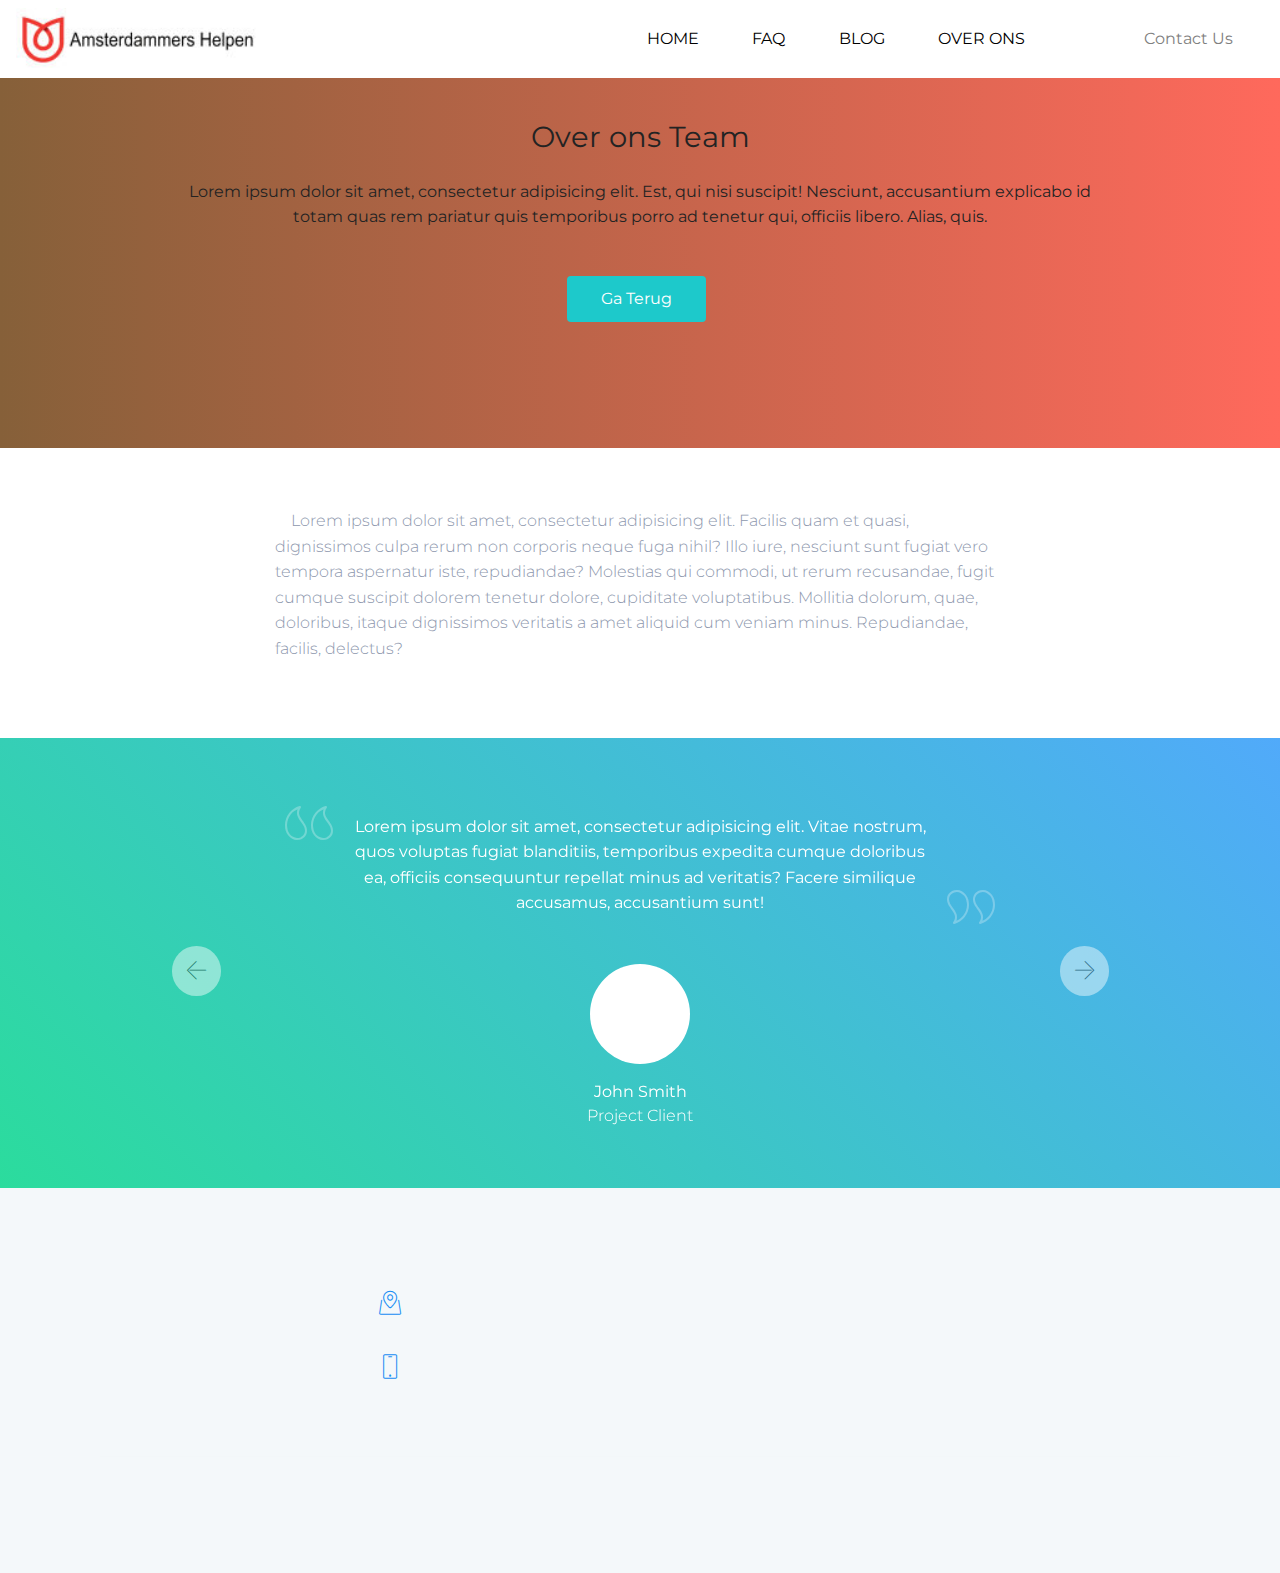
<file: Over-ons.html>
<!DOCTYPE html>
<html >
<head>
  <!-- Site made with Mobirise Website Builder v4.8.1, https://mobirise.com -->
  <meta charset="UTF-8">
  <meta http-equiv="X-UA-Compatible" content="IE=edge">
  <meta name="generator" content="Mobirise v4.8.1, mobirise.com">
  <meta name="viewport" content="width=device-width, initial-scale=1, minimum-scale=1">
  <link rel="shortcut icon" href="assets/images/adam-1-thumb-110x110.png" type="image/x-icon">
  <meta name="description" content="">
  <title>Over ons</title>
  <link rel="stylesheet" href="assets/web/assets/mobirise-icons/mobirise-icons.css">
  <link rel="stylesheet" href="assets/tether/tether.min.css">
  <link rel="stylesheet" href="assets/bootstrap/css/bootstrap.min.css">
  <link rel="stylesheet" href="assets/bootstrap/css/bootstrap-grid.min.css">
  <link rel="stylesheet" href="assets/bootstrap/css/bootstrap-reboot.min.css">
  <link rel="stylesheet" href="assets/soundcloud-plugin/style.css">
  <link rel="stylesheet" href="assets/animatecss/animate.min.css">
  <link rel="stylesheet" href="assets/dropdown/css/style.css">
  <link rel="stylesheet" href="assets/socicon/css/styles.css">
  <link rel="stylesheet" href="assets/theme/css/style.css">
  <link rel="stylesheet" href="assets/mobirise/css/mbr-additional.css" type="text/css">
  
  
  
</head>
<body>
  <section class="menu cid-r4xgkAUjNh" once="menu" id="menu1-2c">

    
    

    <nav class="navbar navbar-dropdown navbar-expand-lg">
        <div class="navbar-brand">
            <span class="navbar-logo">
                <a href="index.html">
                    <img src="assets/images/shutterstock-450867634nw10-194x50.jpg" alt="Mobirise" title="" style="height: 3.9rem;">
                </a>
            </span>
            
        </div>
        <button class="navbar-toggler" type="button" data-toggle="collapse" data-target="#navbarSupportedContent" aria-controls="navbarNavAltMarkup" aria-expanded="false" aria-label="Toggle navigation">
            <div class="hamburger">
                <span></span>
                <span></span>
                <span></span>
                <span></span>
            </div>
        </button>
      <div class="collapse navbar-collapse" id="navbarSupportedContent">
            <ul class="navbar-nav nav-dropdown" data-app-modern-menu="true"><li class="nav-item">
                    <a class="nav-link link text-black display-4" href="#top">
                        HOME<br></a>
                </li>
                <li class="nav-item">
                    <a class="nav-link link text-black display-4" href="faq.html">
                        FAQ</a>
                </li><li class="nav-item"><a class="nav-link link text-black display-4" href="Blogs.html">
                        BLOG</a></li>
                <li class="nav-item">
                    <a class="nav-link link text-black display-4" href="Over-ons.html">
                        OVER ONS</a>
                </li></ul>
            <div class="icons-menu">
              <div class="soc-item">
                <a href="https://mobirise.com" target="_blank">
                  <span class="mbr-iconfont socicon socicon-twitter"></span>
                </a>
              </div>
              
              
              
              
              
            </div>
            <div class="navbar-buttons mbr-section-btn"><a class="btn btn-sm btn-white display-4" href="Contact.html">
                  Contact Us
                </a></div>
      </div>
    </nav>
</section>

<section class="info1 cid-r4y0vAepjZ" id="info1-2e">

    

    

    <div class="container align-left">
        <div class="row justify-content-center">
            <div class="media-container-column col-md-10">
                <h1 class="mbr-section-title align-center pb-3 mbr-fonts-style display-2">Over ons Team</h1>
                <h3 class="mbr-text align-center  pb-3 mbr-fonts-style display-7">
                    Lorem ipsum dolor sit amet, consectetur adipisicing elit. Est, qui nisi suscipit! Nesciunt, accusantium explicabo id totam quas rem pariatur quis temporibus porro ad tenetur qui, officiis libero. Alias, quis.
                </h3>
                <div class="mbr-section-btn align-center pt-3"><a class="btn btn-md btn-success display-4" href="index.html">Ga Terug</a></div>
            </div>
        </div>
    </div>
</section>

<section class="mbr-section content1 cid-r4y0xMuQkF" id="content1-2f">
    
     

    <div class="container">
        <div class="row justify-content-center">
            <div class="col-lg-8 col-md-10">
                <p class="mbr-text mbr-fonts-style mbr-light display-7">&nbsp;&nbsp;&nbsp;&nbsp;Lorem ipsum dolor sit amet, consectetur adipisicing elit. Facilis quam et quasi, dignissimos culpa rerum non corporis neque fuga nihil? Illo iure, nesciunt sunt fugiat vero tempora aspernatur iste, repudiandae? Molestias qui commodi, ut rerum recusandae, fugit cumque suscipit dolorem tenetur dolore, cupiditate voluptatibus. Mollitia dolorum, quae, doloribus, itaque dignissimos veritatis a amet aliquid cum veniam minus. Repudiandae, facilis, delectus?
                </p>
            </div>
        </div>
    </div>
</section>

<section class="carousel slide testimonials-slider testimonials1 cid-r4y0tLLk26" id="testimonials1-2d">
    
    

    

    <div class="container text-center">
        

        <div class="carousel slide" data-ride="carousel" role="listbox">
            <div class="carousel-inner">
                

            <div class="carousel-item">
                    <div class="user col-md-10 col-lg-8">
                        <div class="user_text pb-3">
                            <span class="left-top mbr-iconfont mbri-quote-left inactive"></span>
                            <p class="mbr-fonts-style mbr-text m-0 mbr-white display-7">
                                Lorem ipsum dolor sit amet, consectetur adipisicing elit. Vitae nostrum, quos voluptas fugiat blanditiis, temporibus expedita cumque doloribus ea, officiis consequuntur repellat minus ad veritatis? Facere similique accusamus, accusantium sunt!
                            </p>
                            <span class="right-bottom mbr-iconfont mbri-quote-right inactive"></span>
                            
                        </div>
                        <div class="user_image">
                            <img src="assets/images/face1.jpg">
                        </div>
                        <div class="user_name  mbr-fonts-style mbr-white display-7">
                            John Smith
                        </div>
                        <div class="user_desk mbr-light mbr-fonts-style mbr-white display-7">
                            Project Client
                        </div>
                    </div>
                </div><div class="carousel-item">
                    <div class="user col-md-10 col-lg-8">
                        <div class="user_text pb-3">
                            <span class="left-top mbr-iconfont mbri-quote-left inactive"></span>
                            <p class="mbr-fonts-style mbr-text m-0 mbr-white display-7">
                                Lorem ipsum dolor sit amet, consectetur adipisicing elit. Vitae nostrum, quos voluptas fugiat blanditiis, temporibus expedita cumque doloribus ea, officiis consequuntur repellat minus ad veritatis? Facere similique accusamus, accusantium sunt!
                            </p>
                            <span class="right-bottom mbr-iconfont mbri-quote-right inactive"></span>
                            
                        </div>
                        <div class="user_image">
                            <img src="assets/images/face1.jpg">
                        </div>
                        <div class="user_name  mbr-fonts-style mbr-white display-7">
                            John Smith
                        </div>
                        <div class="user_desk mbr-light mbr-fonts-style mbr-white display-7">
                            Project Client
                        </div>
                    </div>
                </div></div>

            <div class="carousel-controls">
                <a class="carousel-control-prev" role="button" data-slide="prev">
                  <span aria-hidden="true" class="mbri-left mbr-iconfont"></span>
                  <span class="sr-only">Previous</span>
                </a>
                
                <a class="carousel-control-next" role="button" data-slide="next">
                  <span aria-hidden="true" class="mbri-right mbr-iconfont"></span>
                  <span class="sr-only">Next</span>
                </a>
            </div>
        </div>
    </div>
</section>

<section class="footer1 cid-r4x8SufbJA" id="footer1-2b">

    

    

    <div class="container">
        <div class="media-container-row content text-white">
            <div class="col-12 col-lg-3 col-md-6">
                <div class="media-wrap">
                    <a href="index.html">
                        <img src="assets/images/imageedit-2.gif" alt="Mobirise" title="">
                    </a>
                </div>
                <p class="mbr-fonts-style mbr-black logo-subtitle display-7">
                    Mensen als mens zien in plaats van nummers.
                </p>
            </div>
            <div class="col-12 col-lg-3 mbr-fonts-style mbr-black col-md-6">
                <h5 class="pb-3 column-title display-5">
                    Address
                </h5>
                <div class="contact-list display-7">
                    
                    
                <div class="list-item">
                        <span class="mbr-iconfont mbri-map-pin"></span>
                        <p>Jan v Galenstraat 100<br>1055 DT Amsterdam</p>
                    </div><div class="list-item">
                        <span class="mbr-iconfont mbri-mobile"></span>
                        <p>020- 850 750 50</p>
                    </div></div>
            </div>
            <div class="col-12 col-lg-3 mbr-fonts-style mbr-black col-md-6">
                <h5 class="pb-3 column-title display-5">
                    Links
                </h5>
                <div class="mbr-text mbr-fonts-style display-7">
                    <ul class="list">
                        <li><a href="index.html">Home</a></li><a href="index.html">
                        </a><li><a href="Daklozen.html">Daklozen</a></li><li><a href="faq.html">FAQ</a></li>
                    </ul>
                </div>
            </div>
            <div class="col-12 col-lg-3 mbr-fonts-style mbr-black col-md-6">
                <h5 class="pb-3 column-title display-5">
                    Links
                </h5>
                <div class="mbr-text mbr-fonts-style display-7">
                    <ul class="list">
                        <li><a href="Contact.html">Contact</a></li><li><a href="Over-ons.html">Over Ons</a><br></li><a href="Contact.html">
                        </a><li><a href="Blogs.html">Blog</a></li><li><a href="Privacy-Beleid.html">Privacy-Beleid</a></li><li><a href="Algemene-Voorwaarden.html">Algemene-Voorwaarden</a></li>
                    </ul>
                </div>
            </div>
        </div>

        <div class="footer-lower">
            <div class="media-container-row">
                <div class="col-sm-12">
                    <hr>
                </div>
            </div>
            <div class="media-container-row mbr-black">
                <div class="col-sm-6 copyright">
                    <p class="mbr-fonts-style display-7">
                        © Copyright 2018 Amsterdammers Helpen - All Rights Reserved
                    </p>
                </div>
                <div class="col-md-6">
                    <div class="social-list align-right">
                        <div class="soc-item">
                            <a href="https://twitter.com/mobirise" target="_blank">
                                <span class="socicon-twitter socicon mbr-iconfont mbr-iconfont-social"></span>
                            </a>
                        </div>
                        <div class="soc-item">
                            <a href="https://www.facebook.com/pages/Mobirise/1616226671953247" target="_blank">
                                <span class="socicon-facebook socicon mbr-iconfont mbr-iconfont-social"></span>
                            </a>
                        </div>
                        
                        
                        
                        
                    </div>
                </div>
            </div>
        </div>
    </div>
</section>


  <script src="assets/web/assets/jquery/jquery.min.js"></script>
  <script src="assets/popper/popper.min.js"></script>
  <script src="assets/tether/tether.min.js"></script>
  <script src="assets/bootstrap/js/bootstrap.min.js"></script>
  <script src="assets/smoothscroll/smooth-scroll.js"></script>
  <script src="assets/viewportchecker/jquery.viewportchecker.js"></script>
  <script src="assets/bootstrapcarouselswipe/bootstrap-carousel-swipe.js"></script>
  <script src="assets/mbr-testimonials-slider/mbr-testimonials-slider.js"></script>
  <script src="assets/dropdown/js/script.min.js"></script>
  <script src="assets/touch-swipe/jquery.touch-swipe.min.js"></script>
  <script src="assets/theme/js/script.js"></script>
  
  
 <div id="scrollToTop" class="scrollToTop mbr-arrow-up"><a style="text-align: center;"><i></i></a></div>
    <input name="animation" type="hidden">
  </body>
</html>
</file>
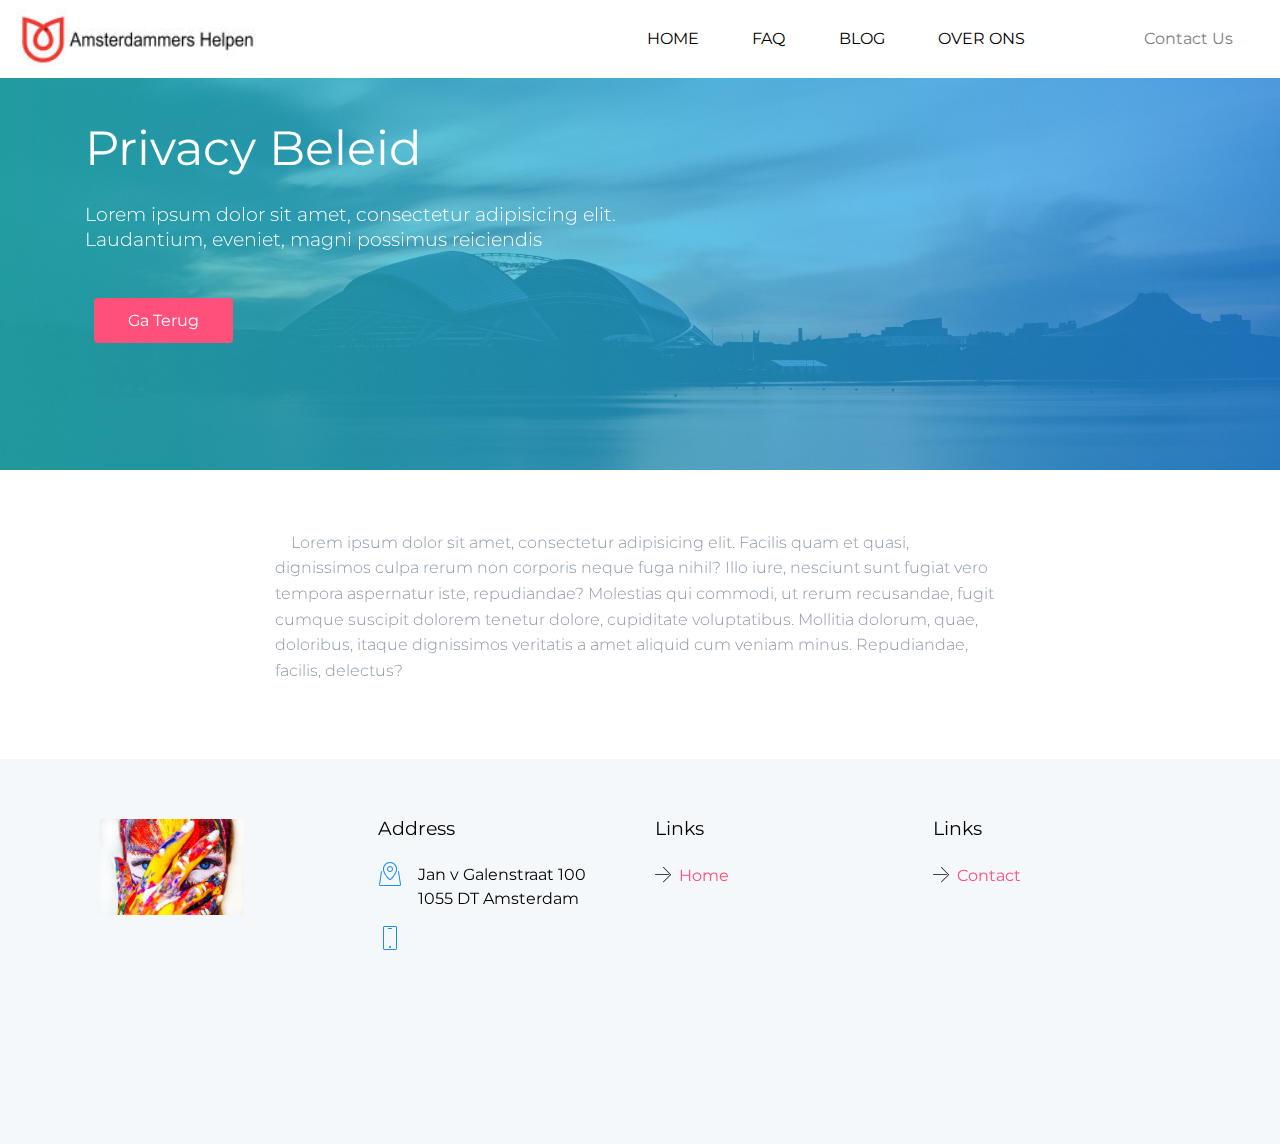
<file: Privacy-Beleid.html>
<!DOCTYPE html>
<html >
<head>
  <!-- Site made with Mobirise Website Builder v4.8.1, https://mobirise.com -->
  <meta charset="UTF-8">
  <meta http-equiv="X-UA-Compatible" content="IE=edge">
  <meta name="generator" content="Mobirise v4.8.1, mobirise.com">
  <meta name="viewport" content="width=device-width, initial-scale=1, minimum-scale=1">
  <link rel="shortcut icon" href="assets/images/adam-1-thumb-110x110.png" type="image/x-icon">
  <meta name="description" content="">
  <title>Privacy-Beleid</title>
  <link rel="stylesheet" href="assets/web/assets/mobirise-icons/mobirise-icons.css">
  <link rel="stylesheet" href="assets/tether/tether.min.css">
  <link rel="stylesheet" href="assets/bootstrap/css/bootstrap.min.css">
  <link rel="stylesheet" href="assets/bootstrap/css/bootstrap-grid.min.css">
  <link rel="stylesheet" href="assets/bootstrap/css/bootstrap-reboot.min.css">
  <link rel="stylesheet" href="assets/soundcloud-plugin/style.css">
  <link rel="stylesheet" href="assets/animatecss/animate.min.css">
  <link rel="stylesheet" href="assets/dropdown/css/style.css">
  <link rel="stylesheet" href="assets/socicon/css/styles.css">
  <link rel="stylesheet" href="assets/theme/css/style.css">
  <link rel="stylesheet" href="assets/mobirise/css/mbr-additional.css" type="text/css">
  
  
  
</head>
<body>
  <section class="menu cid-r4xgkAUjNh" once="menu" id="menu1-39">

    
    

    <nav class="navbar navbar-dropdown navbar-expand-lg">
        <div class="navbar-brand">
            <span class="navbar-logo">
                <a href="index.html">
                    <img src="assets/images/shutterstock-450867634nw10-194x50.jpg" alt="Mobirise" title="" style="height: 3.9rem;">
                </a>
            </span>
            
        </div>
        <button class="navbar-toggler" type="button" data-toggle="collapse" data-target="#navbarSupportedContent" aria-controls="navbarNavAltMarkup" aria-expanded="false" aria-label="Toggle navigation">
            <div class="hamburger">
                <span></span>
                <span></span>
                <span></span>
                <span></span>
            </div>
        </button>
      <div class="collapse navbar-collapse" id="navbarSupportedContent">
            <ul class="navbar-nav nav-dropdown" data-app-modern-menu="true"><li class="nav-item">
                    <a class="nav-link link text-black display-4" href="#top">
                        HOME<br></a>
                </li>
                <li class="nav-item">
                    <a class="nav-link link text-black display-4" href="faq.html">
                        FAQ</a>
                </li><li class="nav-item"><a class="nav-link link text-black display-4" href="Blogs.html">
                        BLOG</a></li>
                <li class="nav-item">
                    <a class="nav-link link text-black display-4" href="Over-ons.html">
                        OVER ONS</a>
                </li></ul>
            <div class="icons-menu">
              <div class="soc-item">
                <a href="https://mobirise.com" target="_blank">
                  <span class="mbr-iconfont socicon socicon-twitter"></span>
                </a>
              </div>
              
              
              
              
              
            </div>
            <div class="navbar-buttons mbr-section-btn"><a class="btn btn-sm btn-white display-4" href="Contact.html">
                  Contact Us
                </a></div>
      </div>
    </nav>
</section>

<section class="features12 cid-r4BgpzZe10 mbr-parallax-background" id="features12-3f">

    

    <div class="mbr-overlay" style="opacity: 0.7;">
    </div>

    <div class="container align-left">
        <div class="row justify-content-center">
            <div class="mbr-black col-md-12">
                <h1 class="mbr-section-title align-left pb-3 mbr-fonts-style mbr-white display-1">Privacy Beleid</h1>
                <h3 class="mbr-section-subtitle align-left mbr-light pb-3 mbr-fonts-style mbr-white display-5">
                    Lorem ipsum dolor sit amet, consectetur adipisicing elit. <br>Laudantium, eveniet, magni possimus reiciendis
                </h3>
                <div class="mbr-section-btn align-left pt-3"><a class="btn btn-primary btn-md display-4" href="index.html">Ga Terug</a></div>
            </div>
        </div>
    </div>
</section>

<section class="mbr-section content1 cid-r4BgolDqVW" id="content1-3e">
    
     

    <div class="container">
        <div class="row justify-content-center">
            <div class="col-lg-8 col-md-10">
                <p class="mbr-text mbr-fonts-style mbr-light display-7">&nbsp;&nbsp;&nbsp;&nbsp;Lorem ipsum dolor sit amet, consectetur adipisicing elit. Facilis quam et quasi, dignissimos culpa rerum non corporis neque fuga nihil? Illo iure, nesciunt sunt fugiat vero tempora aspernatur iste, repudiandae? Molestias qui commodi, ut rerum recusandae, fugit cumque suscipit dolorem tenetur dolore, cupiditate voluptatibus. Mollitia dolorum, quae, doloribus, itaque dignissimos veritatis a amet aliquid cum veniam minus. Repudiandae, facilis, delectus?
                </p>
            </div>
        </div>
    </div>
</section>

<section class="footer1 cid-r4x8SufbJA" id="footer1-38">

    

    

    <div class="container">
        <div class="media-container-row content text-white">
            <div class="col-12 col-lg-3 col-md-6">
                <div class="media-wrap">
                    <a href="index.html">
                        <img src="assets/images/mbr-192x128.jpg" alt="Mobirise" title="">
                    </a>
                </div>
                <p class="mbr-fonts-style mbr-black logo-subtitle display-7">
                    Mensen als mens zien in plaats van nummers.
                </p>
            </div>
            <div class="col-12 col-lg-3 mbr-fonts-style mbr-black col-md-6">
                <h5 class="pb-3 column-title display-5">
                    Address
                </h5>
                <div class="contact-list display-7">
                    
                    
                <div class="list-item">
                        <span class="mbr-iconfont mbri-map-pin"></span>
                        <p>Jan v Galenstraat 100<br>1055 DT Amsterdam</p>
                    </div><div class="list-item">
                        <span class="mbr-iconfont mbri-mobile"></span>
                        <p>020- 850 750 50</p>
                    </div></div>
            </div>
            <div class="col-12 col-lg-3 mbr-fonts-style mbr-black col-md-6">
                <h5 class="pb-3 column-title display-5">
                    Links
                </h5>
                <div class="mbr-text mbr-fonts-style display-7">
                    <ul class="list">
                        <li><a href="index.html">Home</a></li><a href="index.html">
                        </a><li><a href="Daklozen.html">Daklozen</a></li><li><a href="faq.html">FAQ</a></li>
                    </ul>
                </div>
            </div>
            <div class="col-12 col-lg-3 mbr-fonts-style mbr-black col-md-6">
                <h5 class="pb-3 column-title display-5">
                    Links
                </h5>
                <div class="mbr-text mbr-fonts-style display-7">
                    <ul class="list">
                        <li><a href="Contact.html">Contact</a></li><li><a href="Over-ons.html">Over Ons</a><br></li><a href="Contact.html">
                        </a><li><a href="Blogs.html">Blog</a></li><li><a href="Privacy-Beleid.html">Privacy-Beleid</a></li><li><a href="Algemene-Voorwaarden.html">Algemene-Voorwaarden</a></li>
                    </ul>
                </div>
            </div>
        </div>

        <div class="footer-lower">
            <div class="media-container-row">
                <div class="col-sm-12">
                    <hr>
                </div>
            </div>
            <div class="media-container-row mbr-black">
                <div class="col-sm-6 copyright">
                    <p class="mbr-fonts-style display-7">
                        © Copyright 2018 Amsterdammers Helpen - All Rights Reserved
                    </p>
                </div>
                <div class="col-md-6">
                    <div class="social-list align-right">
                        <div class="soc-item">
                            <a href="https://twitter.com/mobirise" target="_blank">
                                <span class="socicon-twitter socicon mbr-iconfont mbr-iconfont-social"></span>
                            </a>
                        </div>
                        <div class="soc-item">
                            <a href="https://www.facebook.com/pages/Mobirise/1616226671953247" target="_blank">
                                <span class="socicon-facebook socicon mbr-iconfont mbr-iconfont-social"></span>
                            </a>
                        </div>
                        
                        
                        
                        
                    </div>
                </div>
            </div>
        </div>
    </div>
</section>


  <script src="assets/web/assets/jquery/jquery.min.js"></script>
  <script src="assets/popper/popper.min.js"></script>
  <script src="assets/tether/tether.min.js"></script>
  <script src="assets/bootstrap/js/bootstrap.min.js"></script>
  <script src="assets/smoothscroll/smooth-scroll.js"></script>
  <script src="assets/parallax/jarallax.min.js"></script>
  <script src="assets/viewportchecker/jquery.viewportchecker.js"></script>
  <script src="assets/dropdown/js/script.min.js"></script>
  <script src="assets/touch-swipe/jquery.touch-swipe.min.js"></script>
  <script src="assets/theme/js/script.js"></script>
  
  
 <div id="scrollToTop" class="scrollToTop mbr-arrow-up"><a style="text-align: center;"><i></i></a></div>
    <input name="animation" type="hidden">
  </body>
</html>
</file>
<file: assets/bootstrap-material-design-font/css/material.css>
@font-face {
  font-family: 'Material-Design-Icons';
  src: url('../fonts/Material-Design-Icons.eot?3ocs8m');
  src: url('../fonts/Material-Design-Icons.eot?#iefix3ocs8m') format('embedded-opentype'), url('../fonts/Material-Design-Icons.woff?3ocs8m') format('woff'), url('../fonts/Material-Design-Icons.ttf?3ocs8m') format('truetype'), url('../fonts/Material-Design-Icons.svg?3ocs8m#Material-Design-Icons') format('svg');
  font-weight: normal;
  font-style: normal;
}
[class^="mdi-"],
[class*="mdi-"] {
  speak: none;
  display: inline-block;
  font-style: normal;
  font-variant:normal;
  font-weight:normal;
/*  font-size:24px;*/
  line-height:1;
  font-family:'Material-Design-Icons' !important;
  text-rendering: auto;
  
  -webkit-font-smoothing: antialiased;
  -moz-osx-font-smoothing: grayscale;
  -webkit-transform: translate(0, 0);
      -ms-transform: translate(0, 0);
          transform: translate(0, 0);
}
[class^="mdi-"]:before,
[class*="mdi-"]:before {
  display: inline-block;
  speak: none;
  text-decoration: inherit;
}
[class^="mdi-"].pull-left,
[class*="mdi-"].pull-left {
  margin-right: .3em;
}
[class^="mdi-"].pull-right,
[class*="mdi-"].pull-right {
  margin-left: .3em;
}
[class^="mdi-"].mdi-lg:before,
[class*="mdi-"].mdi-lg:before,
[class^="mdi-"].mdi-lg:after,
[class*="mdi-"].mdi-lg:after {
  font-size: 1.33333333em;
  line-height: 0.75em;
  vertical-align: -15%;
}
[class^="mdi-"].mdi-2x:before,
[class*="mdi-"].mdi-2x:before,
[class^="mdi-"].mdi-2x:after,
[class*="mdi-"].mdi-2x:after {
  font-size: 2em;
}
[class^="mdi-"].mdi-3x:before,
[class*="mdi-"].mdi-3x:before,
[class^="mdi-"].mdi-3x:after,
[class*="mdi-"].mdi-3x:after {
  font-size: 3em;
}
[class^="mdi-"].mdi-4x:before,
[class*="mdi-"].mdi-4x:before,
[class^="mdi-"].mdi-4x:after,
[class*="mdi-"].mdi-4x:after {
  font-size: 4em;
}
[class^="mdi-"].mdi-5x:before,
[class*="mdi-"].mdi-5x:before,
[class^="mdi-"].mdi-5x:after,
[class*="mdi-"].mdi-5x:after {
  font-size: 5em;
}
[class^="mdi-device-signal-cellular-"]:after,
[class^="mdi-device-battery-"]:after,
[class^="mdi-device-battery-charging-"]:after,
[class^="mdi-device-signal-cellular-connected-no-internet-"]:after,
[class^="mdi-device-signal-wifi-"]:after,
[class^="mdi-device-signal-wifi-statusbar-not-connected"]:after,
.mdi-device-network-wifi:after {
  opacity: .3;
  position: absolute;
  left: 0;
  top: 0;
  z-index: 1;
  display: inline-block;
  speak: none;
  text-decoration: inherit;
}
[class^="mdi-device-signal-cellular-"]:after {
  content: "\e758";
}
[class^="mdi-device-battery-"]:after {
  content: "\e735";
}
[class^="mdi-device-battery-charging-"]:after {
  content: "\e733";
}
[class^="mdi-device-signal-cellular-connected-no-internet-"]:after {
  content: "\e75d";
}
[class^="mdi-device-signal-wifi-"]:after,
.mdi-device-network-wifi:after {
  content: "\e765";
}
[class^="mdi-device-signal-wifi-statusbasr-not-connected"]:after {
  content: "\e8f7";
}
.mdi-device-signal-cellular-off:after,
.mdi-device-signal-cellular-null:after,
.mdi-device-signal-cellular-no-sim:after,
.mdi-device-signal-wifi-off:after,
.mdi-device-signal-wifi-4-bar:after,
.mdi-device-signal-cellular-4-bar:after,
.mdi-device-battery-alert:after,
.mdi-device-signal-cellular-connected-no-internet-4-bar:after,
.mdi-device-battery-std:after,
.mdi-device-battery-full .mdi-device-battery-unknown:after {
  content: "";
}
.mdi-fw {
  width: 1.28571429em;
  text-align: center;
}
.mdi-ul {
  padding-left: 0;
  margin-left: 2.14285714em;
  list-style-type: none;
}
.mdi-ul > li {
  position: relative;
}
.mdi-li {
  position: absolute;
  left: -2.14285714em;
  width: 2.14285714em;
  top: 0.14285714em;
  text-align: center;
}
.mdi-li.mdi-lg {
  left: -1.85714286em;
}
.mdi-border {
  padding: .2em .25em .15em;
  border: solid 0.08em #eeeeee;
  border-radius: .1em;
}
.mdi-spin {
  -webkit-animation: mdi-spin 2s infinite linear;
  animation: mdi-spin 2s infinite linear;
  -webkit-transform-origin: 50% 50%;
  -ms-transform-origin: 50% 50%;
      transform-origin: 50% 50%;
}
.mdi-pulse {
  -webkit-animation: mdi-spin 1s steps(8) infinite;
  animation: mdi-spin 1s steps(8) infinite;
  -webkit-transform-origin: 50% 50%;
  -ms-transform-origin: 50% 50%;
      transform-origin: 50% 50%;
}
@-webkit-keyframes mdi-spin {
  0% {
    -webkit-transform: rotate(0deg);
    transform: rotate(0deg);
  }
  100% {
    -webkit-transform: rotate(359deg);
    transform: rotate(359deg);
  }
}
@keyframes mdi-spin {
  0% {
    -webkit-transform: rotate(0deg);
    transform: rotate(0deg);
  }
  100% {
    -webkit-transform: rotate(359deg);
    transform: rotate(359deg);
  }
}
.mdi-rotate-90 {
  filter: progid:DXImageTransform.Microsoft.BasicImage(rotation=1);
  -webkit-transform: rotate(90deg);
  -ms-transform: rotate(90deg);
  transform: rotate(90deg);
}
.mdi-rotate-180 {
  filter: progid:DXImageTransform.Microsoft.BasicImage(rotation=2);
  -webkit-transform: rotate(180deg);
  -ms-transform: rotate(180deg);
  transform: rotate(180deg);
}
.mdi-rotate-270 {
  filter: progid:DXImageTransform.Microsoft.BasicImage(rotation=3);
  -webkit-transform: rotate(270deg);
  -ms-transform: rotate(270deg);
  transform: rotate(270deg);
}
.mdi-flip-horizontal {
  filter: progid:DXImageTransform.Microsoft.BasicImage(rotation=0, mirror=1);
  -webkit-transform: scale(-1, 1);
  -ms-transform: scale(-1, 1);
  transform: scale(-1, 1);
}
.mdi-flip-vertical {
  filter: progid:DXImageTransform.Microsoft.BasicImage(rotation=2, mirror=1);
  -webkit-transform: scale(1, -1);
  -ms-transform: scale(1, -1);
  transform: scale(1, -1);
}
:root .mdi-rotate-90,
:root .mdi-rotate-180,
:root .mdi-rotate-270,
:root .mdi-flip-horizontal,
:root .mdi-flip-vertical {
  -webkit-filter: none;
          filter: none;
}
.mdi-stack {
  position: relative;
  display: inline-block;
  width: 2em;
  height: 2em;
  line-height: 2em;
  vertical-align: middle;
}
.mdi-stack-1x,
.mdi-stack-2x {
  position: absolute;
  left: 0;
  width: 100%;
  text-align: center;
}
.mdi-stack-1x {
  line-height: inherit;
}
.mdi-stack-2x {
  font-size: 2em;
}
.mdi-inverse {
  color: #ffffff;
}
/* Start Icons */
.mdi-action-3d-rotation:before {
  content: "\e600";
}
.mdi-action-accessibility:before {
  content: "\e601";
}
.mdi-action-account-balance-wallet:before {
  content: "\e602";
}
.mdi-action-account-balance:before {
  content: "\e603";
}
.mdi-action-account-box:before {
  content: "\e604";
}
.mdi-action-account-child:before {
  content: "\e605";
}
.mdi-action-account-circle:before {
  content: "\e606";
}
.mdi-action-add-shopping-cart:before {
  content: "\e607";
}
.mdi-action-alarm-add:before {
  content: "\e608";
}
.mdi-action-alarm-off:before {
  content: "\e609";
}
.mdi-action-alarm-on:before {
  content: "\e60a";
}
.mdi-action-alarm:before {
  content: "\e60b";
}
.mdi-action-android:before {
  content: "\e60c";
}
.mdi-action-announcement:before {
  content: "\e60d";
}
.mdi-action-aspect-ratio:before {
  content: "\e60e";
}
.mdi-action-assessment:before {
  content: "\e60f";
}
.mdi-action-assignment-ind:before {
  content: "\e610";
}
.mdi-action-assignment-late:before {
  content: "\e611";
}
.mdi-action-assignment-return:before {
  content: "\e612";
}
.mdi-action-assignment-returned:before {
  content: "\e613";
}
.mdi-action-assignment-turned-in:before {
  content: "\e614";
}
.mdi-action-assignment:before {
  content: "\e615";
}
.mdi-action-autorenew:before {
  content: "\e616";
}
.mdi-action-backup:before {
  content: "\e617";
}
.mdi-action-book:before {
  content: "\e618";
}
.mdi-action-bookmark-outline:before {
  content: "\e619";
}
.mdi-action-bookmark:before {
  content: "\e61a";
}
.mdi-action-bug-report:before {
  content: "\e61b";
}
.mdi-action-cached:before {
  content: "\e61c";
}
.mdi-action-check-circle:before {
  content: "\e61d";
}
.mdi-action-class:before {
  content: "\e61e";
}
.mdi-action-credit-card:before {
  content: "\e61f";
}
.mdi-action-dashboard:before {
  content: "\e620";
}
.mdi-action-delete:before {
  content: "\e621";
}
.mdi-action-description:before {
  content: "\e622";
}
.mdi-action-dns:before {
  content: "\e623";
}
.mdi-action-done-all:before {
  content: "\e624";
}
.mdi-action-done:before {
  content: "\e625";
}
.mdi-action-event:before {
  content: "\e626";
}
.mdi-action-exit-to-app:before {
  content: "\e627";
}
.mdi-action-explore:before {
  content: "\e628";
}
.mdi-action-extension:before {
  content: "\e629";
}
.mdi-action-face-unlock:before {
  content: "\e62a";
}
.mdi-action-favorite-outline:before {
  content: "\e62b";
}
.mdi-action-favorite:before {
  content: "\e62c";
}
.mdi-action-find-in-page:before {
  content: "\e62d";
}
.mdi-action-find-replace:before {
  content: "\e62e";
}
.mdi-action-flip-to-back:before {
  content: "\e62f";
}
.mdi-action-flip-to-front:before {
  content: "\e630";
}
.mdi-action-get-app:before {
  content: "\e631";
}
.mdi-action-grade:before {
  content: "\e632";
}
.mdi-action-group-work:before {
  content: "\e633";
}
.mdi-action-help:before {
  content: "\e634";
}
.mdi-action-highlight-remove:before {
  content: "\e635";
}
.mdi-action-history:before {
  content: "\e636";
}
.mdi-action-home:before {
  content: "\e637";
}
.mdi-action-https:before {
  content: "\e638";
}
.mdi-action-info-outline:before {
  content: "\e639";
}
.mdi-action-info:before {
  content: "\e63a";
}
.mdi-action-input:before {
  content: "\e63b";
}
.mdi-action-invert-colors:before {
  content: "\e63c";
}
.mdi-action-label-outline:before {
  content: "\e63d";
}
.mdi-action-label:before {
  content: "\e63e";
}
.mdi-action-language:before {
  content: "\e63f";
}
.mdi-action-launch:before {
  content: "\e640";
}
.mdi-action-list:before {
  content: "\e641";
}
.mdi-action-lock-open:before {
  content: "\e642";
}
.mdi-action-lock-outline:before {
  content: "\e643";
}
.mdi-action-lock:before {
  content: "\e644";
}
.mdi-action-loyalty:before {
  content: "\e645";
}
.mdi-action-markunread-mailbox:before {
  content: "\e646";
}
.mdi-action-note-add:before {
  content: "\e647";
}
.mdi-action-open-in-browser:before {
  content: "\e648";
}
.mdi-action-open-in-new:before {
  content: "\e649";
}
.mdi-action-open-with:before {
  content: "\e64a";
}
.mdi-action-pageview:before {
  content: "\e64b";
}
.mdi-action-payment:before {
  content: "\e64c";
}
.mdi-action-perm-camera-mic:before {
  content: "\e64d";
}
.mdi-action-perm-contact-cal:before {
  content: "\e64e";
}
.mdi-action-perm-data-setting:before {
  content: "\e64f";
}
.mdi-action-perm-device-info:before {
  content: "\e650";
}
.mdi-action-perm-identity:before {
  content: "\e651";
}
.mdi-action-perm-media:before {
  content: "\e652";
}
.mdi-action-perm-phone-msg:before {
  content: "\e653";
}
.mdi-action-perm-scan-wifi:before {
  content: "\e654";
}
.mdi-action-picture-in-picture:before {
  content: "\e655";
}
.mdi-action-polymer:before {
  content: "\e656";
}
.mdi-action-print:before {
  content: "\e657";
}
.mdi-action-query-builder:before {
  content: "\e658";
}
.mdi-action-question-answer:before {
  content: "\e659";
}
.mdi-action-receipt:before {
  content: "\e65a";
}
.mdi-action-redeem:before {
  content: "\e65b";
}
.mdi-action-reorder:before {
  content: "\e65c";
}
.mdi-action-report-problem:before {
  content: "\e65d";
}
.mdi-action-restore:before {
  content: "\e65e";
}
.mdi-action-room:before {
  content: "\e65f";
}
.mdi-action-schedule:before {
  content: "\e660";
}
.mdi-action-search:before {
  content: "\e661";
}
.mdi-action-settings-applications:before {
  content: "\e662";
}
.mdi-action-settings-backup-restore:before {
  content: "\e663";
}
.mdi-action-settings-bluetooth:before {
  content: "\e664";
}
.mdi-action-settings-cell:before {
  content: "\e665";
}
.mdi-action-settings-display:before {
  content: "\e666";
}
.mdi-action-settings-ethernet:before {
  content: "\e667";
}
.mdi-action-settings-input-antenna:before {
  content: "\e668";
}
.mdi-action-settings-input-component:before {
  content: "\e669";
}
.mdi-action-settings-input-composite:before {
  content: "\e66a";
}
.mdi-action-settings-input-hdmi:before {
  content: "\e66b";
}
.mdi-action-settings-input-svideo:before {
  content: "\e66c";
}
.mdi-action-settings-overscan:before {
  content: "\e66d";
}
.mdi-action-settings-phone:before {
  content: "\e66e";
}
.mdi-action-settings-power:before {
  content: "\e66f";
}
.mdi-action-settings-remote:before {
  content: "\e670";
}
.mdi-action-settings-voice:before {
  content: "\e671";
}
.mdi-action-settings:before {
  content: "\e672";
}
.mdi-action-shop-two:before {
  content: "\e673";
}
.mdi-action-shop:before {
  content: "\e674";
}
.mdi-action-shopping-basket:before {
  content: "\e675";
}
.mdi-action-shopping-cart:before {
  content: "\e676";
}
.mdi-action-speaker-notes:before {
  content: "\e677";
}
.mdi-action-spellcheck:before {
  content: "\e678";
}
.mdi-action-star-rate:before {
  content: "\e679";
}
.mdi-action-stars:before {
  content: "\e67a";
}
.mdi-action-store:before {
  content: "\e67b";
}
.mdi-action-subject:before {
  content: "\e67c";
}
.mdi-action-supervisor-account:before {
  content: "\e67d";
}
.mdi-action-swap-horiz:before {
  content: "\e67e";
}
.mdi-action-swap-vert-circle:before {
  content: "\e67f";
}
.mdi-action-swap-vert:before {
  content: "\e680";
}
.mdi-action-system-update-tv:before {
  content: "\e681";
}
.mdi-action-tab-unselected:before {
  content: "\e682";
}
.mdi-action-tab:before {
  content: "\e683";
}
.mdi-action-theaters:before {
  content: "\e684";
}
.mdi-action-thumb-down:before {
  content: "\e685";
}
.mdi-action-thumb-up:before {
  content: "\e686";
}
.mdi-action-thumbs-up-down:before {
  content: "\e687";
}
.mdi-action-toc:before {
  content: "\e688";
}
.mdi-action-today:before {
  content: "\e689";
}
.mdi-action-track-changes:before {
  content: "\e68a";
}
.mdi-action-translate:before {
  content: "\e68b";
}
.mdi-action-trending-down:before {
  content: "\e68c";
}
.mdi-action-trending-neutral:before {
  content: "\e68d";
}
.mdi-action-trending-up:before {
  content: "\e68e";
}
.mdi-action-turned-in-not:before {
  content: "\e68f";
}
.mdi-action-turned-in:before {
  content: "\e690";
}
.mdi-action-verified-user:before {
  content: "\e691";
}
.mdi-action-view-agenda:before {
  content: "\e692";
}
.mdi-action-view-array:before {
  content: "\e693";
}
.mdi-action-view-carousel:before {
  content: "\e694";
}
.mdi-action-view-column:before {
  content: "\e695";
}
.mdi-action-view-day:before {
  content: "\e696";
}
.mdi-action-view-headline:before {
  content: "\e697";
}
.mdi-action-view-list:before {
  content: "\e698";
}
.mdi-action-view-module:before {
  content: "\e699";
}
.mdi-action-view-quilt:before {
  content: "\e69a";
}
.mdi-action-view-stream:before {
  content: "\e69b";
}
.mdi-action-view-week:before {
  content: "\e69c";
}
.mdi-action-visibility-off:before {
  content: "\e69d";
}
.mdi-action-visibility:before {
  content: "\e69e";
}
.mdi-action-wallet-giftcard:before {
  content: "\e69f";
}
.mdi-action-wallet-membership:before {
  content: "\e6a0";
}
.mdi-action-wallet-travel:before {
  content: "\e6a1";
}
.mdi-action-work:before {
  content: "\e6a2";
}
.mdi-alert-error:before {
  content: "\e6a3";
}
.mdi-alert-warning:before {
  content: "\e6a4";
}
.mdi-av-album:before {
  content: "\e6a5";
}
.mdi-av-closed-caption:before {
  content: "\e6a6";
}
.mdi-av-equalizer:before {
  content: "\e6a7";
}
.mdi-av-explicit:before {
  content: "\e6a8";
}
.mdi-av-fast-forward:before {
  content: "\e6a9";
}
.mdi-av-fast-rewind:before {
  content: "\e6aa";
}
.mdi-av-games:before {
  content: "\e6ab";
}
.mdi-av-hearing:before {
  content: "\e6ac";
}
.mdi-av-high-quality:before {
  content: "\e6ad";
}
.mdi-av-loop:before {
  content: "\e6ae";
}
.mdi-av-mic-none:before {
  content: "\e6af";
}
.mdi-av-mic-off:before {
  content: "\e6b0";
}
.mdi-av-mic:before {
  content: "\e6b1";
}
.mdi-av-movie:before {
  content: "\e6b2";
}
.mdi-av-my-library-add:before {
  content: "\e6b3";
}
.mdi-av-my-library-books:before {
  content: "\e6b4";
}
.mdi-av-my-library-music:before {
  content: "\e6b5";
}
.mdi-av-new-releases:before {
  content: "\e6b6";
}
.mdi-av-not-interested:before {
  content: "\e6b7";
}
.mdi-av-pause-circle-fill:before {
  content: "\e6b8";
}
.mdi-av-pause-circle-outline:before {
  content: "\e6b9";
}
.mdi-av-pause:before {
  content: "\e6ba";
}
.mdi-av-play-arrow:before {
  content: "\e6bb";
}
.mdi-av-play-circle-fill:before {
  content: "\e6bc";
}
.mdi-av-play-circle-outline:before {
  content: "\e6bd";
}
.mdi-av-play-shopping-bag:before {
  content: "\e6be";
}
.mdi-av-playlist-add:before {
  content: "\e6bf";
}
.mdi-av-queue-music:before {
  content: "\e6c0";
}
.mdi-av-queue:before {
  content: "\e6c1";
}
.mdi-av-radio:before {
  content: "\e6c2";
}
.mdi-av-recent-actors:before {
  content: "\e6c3";
}
.mdi-av-repeat-one:before {
  content: "\e6c4";
}
.mdi-av-repeat:before {
  content: "\e6c5";
}
.mdi-av-replay:before {
  content: "\e6c6";
}
.mdi-av-shuffle:before {
  content: "\e6c7";
}
.mdi-av-skip-next:before {
  content: "\e6c8";
}
.mdi-av-skip-previous:before {
  content: "\e6c9";
}
.mdi-av-snooze:before {
  content: "\e6ca";
}
.mdi-av-stop:before {
  content: "\e6cb";
}
.mdi-av-subtitles:before {
  content: "\e6cc";
}
.mdi-av-surround-sound:before {
  content: "\e6cd";
}
.mdi-av-timer:before {
  content: "\e6ce";
}
.mdi-av-video-collection:before {
  content: "\e6cf";
}
.mdi-av-videocam-off:before {
  content: "\e6d0";
}
.mdi-av-videocam:before {
  content: "\e6d1";
}
.mdi-av-volume-down:before {
  content: "\e6d2";
}
.mdi-av-volume-mute:before {
  content: "\e6d3";
}
.mdi-av-volume-off:before {
  content: "\e6d4";
}
.mdi-av-volume-up:before {
  content: "\e6d5";
}
.mdi-av-web:before {
  content: "\e6d6";
}
.mdi-communication-business:before {
  content: "\e6d7";
}
.mdi-communication-call-end:before {
  content: "\e6d8";
}
.mdi-communication-call-made:before {
  content: "\e6d9";
}
.mdi-communication-call-merge:before {
  content: "\e6da";
}
.mdi-communication-call-missed:before {
  content: "\e6db";
}
.mdi-communication-call-received:before {
  content: "\e6dc";
}
.mdi-communication-call-split:before {
  content: "\e6dd";
}
.mdi-communication-call:before {
  content: "\e6de";
}
.mdi-communication-chat:before {
  content: "\e6df";
}
.mdi-communication-clear-all:before {
  content: "\e6e0";
}
.mdi-communication-comment:before {
  content: "\e6e1";
}
.mdi-communication-contacts:before {
  content: "\e6e2";
}
.mdi-communication-dialer-sip:before {
  content: "\e6e3";
}
.mdi-communication-dialpad:before {
  content: "\e6e4";
}
.mdi-communication-dnd-on:before {
  content: "\e6e5";
}
.mdi-communication-email:before {
  content: "\e6e6";
}
.mdi-communication-forum:before {
  content: "\e6e7";
}
.mdi-communication-import-export:before {
  content: "\e6e8";
}
.mdi-communication-invert-colors-off:before {
  content: "\e6e9";
}
.mdi-communication-invert-colors-on:before {
  content: "\e6ea";
}
.mdi-communication-live-help:before {
  content: "\e6eb";
}
.mdi-communication-location-off:before {
  content: "\e6ec";
}
.mdi-communication-location-on:before {
  content: "\e6ed";
}
.mdi-communication-message:before {
  content: "\e6ee";
}
.mdi-communication-messenger:before {
  content: "\e6ef";
}
.mdi-communication-no-sim:before {
  content: "\e6f0";
}
.mdi-communication-phone:before {
  content: "\e6f1";
}
.mdi-communication-portable-wifi-off:before {
  content: "\e6f2";
}
.mdi-communication-quick-contacts-dialer:before {
  content: "\e6f3";
}
.mdi-communication-quick-contacts-mail:before {
  content: "\e6f4";
}
.mdi-communication-ring-volume:before {
  content: "\e6f5";
}
.mdi-communication-stay-current-landscape:before {
  content: "\e6f6";
}
.mdi-communication-stay-current-portrait:before {
  content: "\e6f7";
}
.mdi-communication-stay-primary-landscape:before {
  content: "\e6f8";
}
.mdi-communication-stay-primary-portrait:before {
  content: "\e6f9";
}
.mdi-communication-swap-calls:before {
  content: "\e6fa";
}
.mdi-communication-textsms:before {
  content: "\e6fb";
}
.mdi-communication-voicemail:before {
  content: "\e6fc";
}
.mdi-communication-vpn-key:before {
  content: "\e6fd";
}
.mdi-content-add-box:before {
  content: "\e6fe";
}
.mdi-content-add-circle-outline:before {
  content: "\e6ff";
}
.mdi-content-add-circle:before {
  content: "\e700";
}
.mdi-content-add:before {
  content: "\e701";
}
.mdi-content-archive:before {
  content: "\e702";
}
.mdi-content-backspace:before {
  content: "\e703";
}
.mdi-content-block:before {
  content: "\e704";
}
.mdi-content-clear:before {
  content: "\e705";
}
.mdi-content-content-copy:before {
  content: "\e706";
}
.mdi-content-content-cut:before {
  content: "\e707";
}
.mdi-content-content-paste:before {
  content: "\e708";
}
.mdi-content-create:before {
  content: "\e709";
}
.mdi-content-drafts:before {
  content: "\e70a";
}
.mdi-content-filter-list:before {
  content: "\e70b";
}
.mdi-content-flag:before {
  content: "\e70c";
}
.mdi-content-forward:before {
  content: "\e70d";
}
.mdi-content-gesture:before {
  content: "\e70e";
}
.mdi-content-inbox:before {
  content: "\e70f";
}
.mdi-content-link:before {
  content: "\e710";
}
.mdi-content-mail:before {
  content: "\e711";
}
.mdi-content-markunread:before {
  content: "\e712";
}
.mdi-content-redo:before {
  content: "\e713";
}
.mdi-content-remove-circle-outline:before {
  content: "\e714";
}
.mdi-content-remove-circle:before {
  content: "\e715";
}
.mdi-content-remove:before {
  content: "\e716";
}
.mdi-content-reply-all:before {
  content: "\e717";
}
.mdi-content-reply:before {
  content: "\e718";
}
.mdi-content-report:before {
  content: "\e719";
}
.mdi-content-save:before {
  content: "\e71a";
}
.mdi-content-select-all:before {
  content: "\e71b";
}
.mdi-content-send:before {
  content: "\e71c";
}
.mdi-content-sort:before {
  content: "\e71d";
}
.mdi-content-text-format:before {
  content: "\e71e";
}
.mdi-content-undo:before {
  content: "\e71f";
}
.mdi-editor-attach-file:before {
  content: "\e776";
}
.mdi-editor-attach-money:before {
  content: "\e777";
}
.mdi-editor-border-all:before {
  content: "\e778";
}
.mdi-editor-border-bottom:before {
  content: "\e779";
}
.mdi-editor-border-clear:before {
  content: "\e77a";
}
.mdi-editor-border-color:before {
  content: "\e77b";
}
.mdi-editor-border-horizontal:before {
  content: "\e77c";
}
.mdi-editor-border-inner:before {
  content: "\e77d";
}
.mdi-editor-border-left:before {
  content: "\e77e";
}
.mdi-editor-border-outer:before {
  content: "\e77f";
}
.mdi-editor-border-right:before {
  content: "\e780";
}
.mdi-editor-border-style:before {
  content: "\e781";
}
.mdi-editor-border-top:before {
  content: "\e782";
}
.mdi-editor-border-vertical:before {
  content: "\e783";
}
.mdi-editor-format-align-center:before {
  content: "\e784";
}
.mdi-editor-format-align-justify:before {
  content: "\e785";
}
.mdi-editor-format-align-left:before {
  content: "\e786";
}
.mdi-editor-format-align-right:before {
  content: "\e787";
}
.mdi-editor-format-bold:before {
  content: "\e788";
}
.mdi-editor-format-clear:before {
  content: "\e789";
}
.mdi-editor-format-color-fill:before {
  content: "\e78a";
}
.mdi-editor-format-color-reset:before {
  content: "\e78b";
}
.mdi-editor-format-color-text:before {
  content: "\e78c";
}
.mdi-editor-format-indent-decrease:before {
  content: "\e78d";
}
.mdi-editor-format-indent-increase:before {
  content: "\e78e";
}
.mdi-editor-format-italic:before {
  content: "\e78f";
}
.mdi-editor-format-line-spacing:before {
  content: "\e790";
}
.mdi-editor-format-list-bulleted:before {
  content: "\e791";
}
.mdi-editor-format-list-numbered:before {
  content: "\e792";
}
.mdi-editor-format-paint:before {
  content: "\e793";
}
.mdi-editor-format-quote:before {
  content: "\e794";
}
.mdi-editor-format-size:before {
  content: "\e795";
}
.mdi-editor-format-strikethrough:before {
  content: "\e796";
}
.mdi-editor-format-textdirection-l-to-r:before {
  content: "\e797";
}
.mdi-editor-format-textdirection-r-to-l:before {
  content: "\e798";
}
.mdi-editor-format-underline:before {
  content: "\e799";
}
.mdi-editor-functions:before {
  content: "\e79a";
}
.mdi-editor-insert-chart:before {
  content: "\e79b";
}
.mdi-editor-insert-comment:before {
  content: "\e79c";
}
.mdi-editor-insert-drive-file:before {
  content: "\e79d";
}
.mdi-editor-insert-emoticon:before {
  content: "\e79e";
}
.mdi-editor-insert-invitation:before {
  content: "\e79f";
}
.mdi-editor-insert-link:before {
  content: "\e7a0";
}
.mdi-editor-insert-photo:before {
  content: "\e7a1";
}
.mdi-editor-merge-type:before {
  content: "\e7a2";
}
.mdi-editor-mode-comment:before {
  content: "\e7a3";
}
.mdi-editor-mode-edit:before {
  content: "\e7a4";
}
.mdi-editor-publish:before {
  content: "\e7a5";
}
.mdi-editor-vertical-align-bottom:before {
  content: "\e7a6";
}
.mdi-editor-vertical-align-center:before {
  content: "\e7a7";
}
.mdi-editor-vertical-align-top:before {
  content: "\e7a8";
}
.mdi-editor-wrap-text:before {
  content: "\e7a9";
}
.mdi-file-attachment:before {
  content: "\e7aa";
}
.mdi-file-cloud-circle:before {
  content: "\e7ab";
}
.mdi-file-cloud-done:before {
  content: "\e7ac";
}
.mdi-file-cloud-download:before {
  content: "\e7ad";
}
.mdi-file-cloud-off:before {
  content: "\e7ae";
}
.mdi-file-cloud-queue:before {
  content: "\e7af";
}
.mdi-file-cloud-upload:before {
  content: "\e7b0";
}
.mdi-file-cloud:before {
  content: "\e7b1";
}
.mdi-file-file-download:before {
  content: "\e7b2";
}
.mdi-file-file-upload:before {
  content: "\e7b3";
}
.mdi-file-folder-open:before {
  content: "\e7b4";
}
.mdi-file-folder-shared:before {
  content: "\e7b5";
}
.mdi-file-folder:before {
  content: "\e7b6";
}
.mdi-device-access-alarm:before {
  content: "\e720";
}
.mdi-device-access-alarms:before {
  content: "\e721";
}
.mdi-device-access-time:before {
  content: "\e722";
}
.mdi-device-add-alarm:before {
  content: "\e723";
}
.mdi-device-airplanemode-off:before {
  content: "\e724";
}
.mdi-device-airplanemode-on:before {
  content: "\e725";
}
.mdi-device-battery-20:before {
  content: "\e726";
}
.mdi-device-battery-30:before {
  content: "\e727";
}
.mdi-device-battery-50:before {
  content: "\e728";
}
.mdi-device-battery-60:before {
  content: "\e729";
}
.mdi-device-battery-80:before {
  content: "\e72a";
}
.mdi-device-battery-90:before {
  content: "\e72b";
}
.mdi-device-battery-alert:before {
  content: "\e72c";
}
.mdi-device-battery-charging-20:before {
  content: "\e72d";
}
.mdi-device-battery-charging-30:before {
  content: "\e72e";
}
.mdi-device-battery-charging-50:before {
  content: "\e72f";
}
.mdi-device-battery-charging-60:before {
  content: "\e730";
}
.mdi-device-battery-charging-80:before {
  content: "\e731";
}
.mdi-device-battery-charging-90:before {
  content: "\e732";
}
.mdi-device-battery-charging-full:before {
  content: "\e733";
}
.mdi-device-battery-full:before {
  content: "\e734";
}
.mdi-device-battery-std:before {
  content: "\e735";
}
.mdi-device-battery-unknown:before {
  content: "\e736";
}
.mdi-device-bluetooth-connected:before {
  content: "\e737";
}
.mdi-device-bluetooth-disabled:before {
  content: "\e738";
}
.mdi-device-bluetooth-searching:before {
  content: "\e739";
}
.mdi-device-bluetooth:before {
  content: "\e73a";
}
.mdi-device-brightness-auto:before {
  content: "\e73b";
}
.mdi-device-brightness-high:before {
  content: "\e73c";
}
.mdi-device-brightness-low:before {
  content: "\e73d";
}
.mdi-device-brightness-medium:before {
  content: "\e73e";
}
.mdi-device-data-usage:before {
  content: "\e73f";
}
.mdi-device-developer-mode:before {
  content: "\e740";
}
.mdi-device-devices:before {
  content: "\e741";
}
.mdi-device-dvr:before {
  content: "\e742";
}
.mdi-device-gps-fixed:before {
  content: "\e743";
}
.mdi-device-gps-not-fixed:before {
  content: "\e744";
}
.mdi-device-gps-off:before {
  content: "\e745";
}
.mdi-device-location-disabled:before {
  content: "\e746";
}
.mdi-device-location-searching:before {
  content: "\e747";
}
.mdi-device-multitrack-audio:before {
  content: "\e748";
}
.mdi-device-network-cell:before {
  content: "\e749";
}
.mdi-device-network-wifi:before {
  content: "\e74a";
}
.mdi-device-nfc:before {
  content: "\e74b";
}
.mdi-device-now-wallpaper:before {
  content: "\e74c";
}
.mdi-device-now-widgets:before {
  content: "\e74d";
}
.mdi-device-screen-lock-landscape:before {
  content: "\e74e";
}
.mdi-device-screen-lock-portrait:before {
  content: "\e74f";
}
.mdi-device-screen-lock-rotation:before {
  content: "\e750";
}
.mdi-device-screen-rotation:before {
  content: "\e751";
}
.mdi-device-sd-storage:before {
  content: "\e752";
}
.mdi-device-settings-system-daydream:before {
  content: "\e753";
}
.mdi-device-signal-cellular-0-bar:before {
  content: "\e754";
}
.mdi-device-signal-cellular-1-bar:before {
  content: "\e755";
}
.mdi-device-signal-cellular-2-bar:before {
  content: "\e756";
}
.mdi-device-signal-cellular-3-bar:before {
  content: "\e757";
}
.mdi-device-signal-cellular-4-bar:before {
  content: "\e758";
}
.mdi-signal-wifi-statusbar-connected-no-internet-after:before {
  content: "\e8f6";
}
.mdi-device-signal-cellular-connected-no-internet-0-bar:before {
  content: "\e759";
}
.mdi-device-signal-cellular-connected-no-internet-1-bar:before {
  content: "\e75a";
}
.mdi-device-signal-cellular-connected-no-internet-2-bar:before {
  content: "\e75b";
}
.mdi-device-signal-cellular-connected-no-internet-3-bar:before {
  content: "\e75c";
}
.mdi-device-signal-cellular-connected-no-internet-4-bar:before {
  content: "\e75d";
}
.mdi-device-signal-cellular-no-sim:before {
  content: "\e75e";
}
.mdi-device-signal-cellular-null:before {
  content: "\e75f";
}
.mdi-device-signal-cellular-off:before {
  content: "\e760";
}
.mdi-device-signal-wifi-0-bar:before {
  content: "\e761";
}
.mdi-device-signal-wifi-1-bar:before {
  content: "\e762";
}
.mdi-device-signal-wifi-2-bar:before {
  content: "\e763";
}
.mdi-device-signal-wifi-3-bar:before {
  content: "\e764";
}
.mdi-device-signal-wifi-4-bar:before {
  content: "\e765";
}
.mdi-device-signal-wifi-off:before {
  content: "\e766";
}
.mdi-device-signal-wifi-statusbar-1-bar:before {
  content: "\e767";
}
.mdi-device-signal-wifi-statusbar-2-bar:before {
  content: "\e768";
}
.mdi-device-signal-wifi-statusbar-3-bar:before {
  content: "\e769";
}
.mdi-device-signal-wifi-statusbar-4-bar:before {
  content: "\e76a";
}
.mdi-device-signal-wifi-statusbar-connected-no-internet-:before {
  content: "\e76b";
}
.mdi-device-signal-wifi-statusbar-connected-no-internet:before {
  content: "\e76f";
}
.mdi-device-signal-wifi-statusbar-connected-no-internet-2:before {
  content: "\e76c";
}
.mdi-device-signal-wifi-statusbar-connected-no-internet-3:before {
  content: "\e76d";
}
.mdi-device-signal-wifi-statusbar-connected-no-internet-4:before {
  content: "\e76e";
}
.mdi-signal-wifi-statusbar-not-connected-after:before {
  content: "\e8f7";
}
.mdi-device-signal-wifi-statusbar-not-connected:before {
  content: "\e770";
}
.mdi-device-signal-wifi-statusbar-null:before {
  content: "\e771";
}
.mdi-device-storage:before {
  content: "\e772";
}
.mdi-device-usb:before {
  content: "\e773";
}
.mdi-device-wifi-lock:before {
  content: "\e774";
}
.mdi-device-wifi-tethering:before {
  content: "\e775";
}
.mdi-hardware-cast-connected:before {
  content: "\e7b7";
}
.mdi-hardware-cast:before {
  content: "\e7b8";
}
.mdi-hardware-computer:before {
  content: "\e7b9";
}
.mdi-hardware-desktop-mac:before {
  content: "\e7ba";
}
.mdi-hardware-desktop-windows:before {
  content: "\e7bb";
}
.mdi-hardware-dock:before {
  content: "\e7bc";
}
.mdi-hardware-gamepad:before {
  content: "\e7bd";
}
.mdi-hardware-headset-mic:before {
  content: "\e7be";
}
.mdi-hardware-headset:before {
  content: "\e7bf";
}
.mdi-hardware-keyboard-alt:before {
  content: "\e7c0";
}
.mdi-hardware-keyboard-arrow-down:before {
  content: "\e7c1";
}
.mdi-hardware-keyboard-arrow-left:before {
  content: "\e7c2";
}
.mdi-hardware-keyboard-arrow-right:before {
  content: "\e7c3";
}
.mdi-hardware-keyboard-arrow-up:before {
  content: "\e7c4";
}
.mdi-hardware-keyboard-backspace:before {
  content: "\e7c5";
}
.mdi-hardware-keyboard-capslock:before {
  content: "\e7c6";
}
.mdi-hardware-keyboard-control:before {
  content: "\e7c7";
}
.mdi-hardware-keyboard-hide:before {
  content: "\e7c8";
}
.mdi-hardware-keyboard-return:before {
  content: "\e7c9";
}
.mdi-hardware-keyboard-tab:before {
  content: "\e7ca";
}
.mdi-hardware-keyboard-voice:before {
  content: "\e7cb";
}
.mdi-hardware-keyboard:before {
  content: "\e7cc";
}
.mdi-hardware-laptop-chromebook:before {
  content: "\e7cd";
}
.mdi-hardware-laptop-mac:before {
  content: "\e7ce";
}
.mdi-hardware-laptop-windows:before {
  content: "\e7cf";
}
.mdi-hardware-laptop:before {
  content: "\e7d0";
}
.mdi-hardware-memory:before {
  content: "\e7d1";
}
.mdi-hardware-mouse:before {
  content: "\e7d2";
}
.mdi-hardware-phone-android:before {
  content: "\e7d3";
}
.mdi-hardware-phone-iphone:before {
  content: "\e7d4";
}
.mdi-hardware-phonelink-off:before {
  content: "\e7d5";
}
.mdi-hardware-phonelink:before {
  content: "\e7d6";
}
.mdi-hardware-security:before {
  content: "\e7d7";
}
.mdi-hardware-sim-card:before {
  content: "\e7d8";
}
.mdi-hardware-smartphone:before {
  content: "\e7d9";
}
.mdi-hardware-speaker:before {
  content: "\e7da";
}
.mdi-hardware-tablet-android:before {
  content: "\e7db";
}
.mdi-hardware-tablet-mac:before {
  content: "\e7dc";
}
.mdi-hardware-tablet:before {
  content: "\e7dd";
}
.mdi-hardware-tv:before {
  content: "\e7de";
}
.mdi-hardware-watch:before {
  content: "\e7df";
}
.mdi-image-add-to-photos:before {
  content: "\e7e0";
}
.mdi-image-adjust:before {
  content: "\e7e1";
}
.mdi-image-assistant-photo:before {
  content: "\e7e2";
}
.mdi-image-audiotrack:before {
  content: "\e7e3";
}
.mdi-image-blur-circular:before {
  content: "\e7e4";
}
.mdi-image-blur-linear:before {
  content: "\e7e5";
}
.mdi-image-blur-off:before {
  content: "\e7e6";
}
.mdi-image-blur-on:before {
  content: "\e7e7";
}
.mdi-image-brightness-1:before {
  content: "\e7e8";
}
.mdi-image-brightness-2:before {
  content: "\e7e9";
}
.mdi-image-brightness-3:before {
  content: "\e7ea";
}
.mdi-image-brightness-4:before {
  content: "\e7eb";
}
.mdi-image-brightness-5:before {
  content: "\e7ec";
}
.mdi-image-brightness-6:before {
  content: "\e7ed";
}
.mdi-image-brightness-7:before {
  content: "\e7ee";
}
.mdi-image-brush:before {
  content: "\e7ef";
}
.mdi-image-camera-alt:before {
  content: "\e7f0";
}
.mdi-image-camera-front:before {
  content: "\e7f1";
}
.mdi-image-camera-rear:before {
  content: "\e7f2";
}
.mdi-image-camera-roll:before {
  content: "\e7f3";
}
.mdi-image-camera:before {
  content: "\e7f4";
}
.mdi-image-center-focus-strong:before {
  content: "\e7f5";
}
.mdi-image-center-focus-weak:before {
  content: "\e7f6";
}
.mdi-image-collections:before {
  content: "\e7f7";
}
.mdi-image-color-lens:before {
  content: "\e7f8";
}
.mdi-image-colorize:before {
  content: "\e7f9";
}
.mdi-image-compare:before {
  content: "\e7fa";
}
.mdi-image-control-point-duplicate:before {
  content: "\e7fb";
}
.mdi-image-control-point:before {
  content: "\e7fc";
}
.mdi-image-crop-3-2:before {
  content: "\e7fd";
}
.mdi-image-crop-5-4:before {
  content: "\e7fe";
}
.mdi-image-crop-7-5:before {
  content: "\e7ff";
}
.mdi-image-crop-16-9:before {
  content: "\e800";
}
.mdi-image-crop-din:before {
  content: "\e801";
}
.mdi-image-crop-free:before {
  content: "\e802";
}
.mdi-image-crop-landscape:before {
  content: "\e803";
}
.mdi-image-crop-original:before {
  content: "\e804";
}
.mdi-image-crop-portrait:before {
  content: "\e805";
}
.mdi-image-crop-square:before {
  content: "\e806";
}
.mdi-image-crop:before {
  content: "\e807";
}
.mdi-image-dehaze:before {
  content: "\e808";
}
.mdi-image-details:before {
  content: "\e809";
}
.mdi-image-edit:before {
  content: "\e80a";
}
.mdi-image-exposure-minus-1:before {
  content: "\e80b";
}
.mdi-image-exposure-minus-2:before {
  content: "\e80c";
}
.mdi-image-exposure-plus-1:before {
  content: "\e80d";
}
.mdi-image-exposure-plus-2:before {
  content: "\e80e";
}
.mdi-image-exposure-zero:before {
  content: "\e80f";
}
.mdi-image-exposure:before {
  content: "\e810";
}
.mdi-image-filter-1:before {
  content: "\e811";
}
.mdi-image-filter-2:before {
  content: "\e812";
}
.mdi-image-filter-3:before {
  content: "\e813";
}
.mdi-image-filter-4:before {
  content: "\e814";
}
.mdi-image-filter-5:before {
  content: "\e815";
}
.mdi-image-filter-6:before {
  content: "\e816";
}
.mdi-image-filter-7:before {
  content: "\e817";
}
.mdi-image-filter-8:before {
  content: "\e818";
}
.mdi-image-filter-9-plus:before {
  content: "\e819";
}
.mdi-image-filter-9:before {
  content: "\e81a";
}
.mdi-image-filter-b-and-w:before {
  content: "\e81b";
}
.mdi-image-filter-center-focus:before {
  content: "\e81c";
}
.mdi-image-filter-drama:before {
  content: "\e81d";
}
.mdi-image-filter-frames:before {
  content: "\e81e";
}
.mdi-image-filter-hdr:before {
  content: "\e81f";
}
.mdi-image-filter-none:before {
  content: "\e820";
}
.mdi-image-filter-tilt-shift:before {
  content: "\e821";
}
.mdi-image-filter-vintage:before {
  content: "\e822";
}
.mdi-image-filter:before {
  content: "\e823";
}
.mdi-image-flare:before {
  content: "\e824";
}
.mdi-image-flash-auto:before {
  content: "\e825";
}
.mdi-image-flash-off:before {
  content: "\e826";
}
.mdi-image-flash-on:before {
  content: "\e827";
}
.mdi-image-flip:before {
  content: "\e828";
}
.mdi-image-gradient:before {
  content: "\e829";
}
.mdi-image-grain:before {
  content: "\e82a";
}
.mdi-image-grid-off:before {
  content: "\e82b";
}
.mdi-image-grid-on:before {
  content: "\e82c";
}
.mdi-image-hdr-off:before {
  content: "\e82d";
}
.mdi-image-hdr-on:before {
  content: "\e82e";
}
.mdi-image-hdr-strong:before {
  content: "\e82f";
}
.mdi-image-hdr-weak:before {
  content: "\e830";
}
.mdi-image-healing:before {
  content: "\e831";
}
.mdi-image-image-aspect-ratio:before {
  content: "\e832";
}
.mdi-image-image:before {
  content: "\e833";
}
.mdi-image-iso:before {
  content: "\e834";
}
.mdi-image-landscape:before {
  content: "\e835";
}
.mdi-image-leak-add:before {
  content: "\e836";
}
.mdi-image-leak-remove:before {
  content: "\e837";
}
.mdi-image-lens:before {
  content: "\e838";
}
.mdi-image-looks-3:before {
  content: "\e839";
}
.mdi-image-looks-4:before {
  content: "\e83a";
}
.mdi-image-looks-5:before {
  content: "\e83b";
}
.mdi-image-looks-6:before {
  content: "\e83c";
}
.mdi-image-looks-one:before {
  content: "\e83d";
}
.mdi-image-looks-two:before {
  content: "\e83e";
}
.mdi-image-looks:before {
  content: "\e83f";
}
.mdi-image-loupe:before {
  content: "\e840";
}
.mdi-image-movie-creation:before {
  content: "\e841";
}
.mdi-image-nature-people:before {
  content: "\e842";
}
.mdi-image-nature:before {
  content: "\e843";
}
.mdi-image-navigate-before:before {
  content: "\e844";
}
.mdi-image-navigate-next:before {
  content: "\e845";
}
.mdi-image-palette:before {
  content: "\e846";
}
.mdi-image-panorama-fisheye:before {
  content: "\e847";
}
.mdi-image-panorama-horizontal:before {
  content: "\e848";
}
.mdi-image-panorama-vertical:before {
  content: "\e849";
}
.mdi-image-panorama-wide-angle:before {
  content: "\e84a";
}
.mdi-image-panorama:before {
  content: "\e84b";
}
.mdi-image-photo-album:before {
  content: "\e84c";
}
.mdi-image-photo-camera:before {
  content: "\e84d";
}
.mdi-image-photo-library:before {
  content: "\e84e";
}
.mdi-image-photo:before {
  content: "\e84f";
}
.mdi-image-portrait:before {
  content: "\e850";
}
.mdi-image-remove-red-eye:before {
  content: "\e851";
}
.mdi-image-rotate-left:before {
  content: "\e852";
}
.mdi-image-rotate-right:before {
  content: "\e853";
}
.mdi-image-slideshow:before {
  content: "\e854";
}
.mdi-image-straighten:before {
  content: "\e855";
}
.mdi-image-style:before {
  content: "\e856";
}
.mdi-image-switch-camera:before {
  content: "\e857";
}
.mdi-image-switch-video:before {
  content: "\e858";
}
.mdi-image-tag-faces:before {
  content: "\e859";
}
.mdi-image-texture:before {
  content: "\e85a";
}
.mdi-image-timelapse:before {
  content: "\e85b";
}
.mdi-image-timer-3:before {
  content: "\e85c";
}
.mdi-image-timer-10:before {
  content: "\e85d";
}
.mdi-image-timer-auto:before {
  content: "\e85e";
}
.mdi-image-timer-off:before {
  content: "\e85f";
}
.mdi-image-timer:before {
  content: "\e860";
}
.mdi-image-tonality:before {
  content: "\e861";
}
.mdi-image-transform:before {
  content: "\e862";
}
.mdi-image-tune:before {
  content: "\e863";
}
.mdi-image-wb-auto:before {
  content: "\e864";
}
.mdi-image-wb-cloudy:before {
  content: "\e865";
}
.mdi-image-wb-incandescent:before {
  content: "\e866";
}
.mdi-image-wb-irradescent:before {
  content: "\e867";
}
.mdi-image-wb-sunny:before {
  content: "\e868";
}
.mdi-maps-beenhere:before {
  content: "\e869";
}
.mdi-maps-directions-bike:before {
  content: "\e86a";
}
.mdi-maps-directions-bus:before {
  content: "\e86b";
}
.mdi-maps-directions-car:before {
  content: "\e86c";
}
.mdi-maps-directions-ferry:before {
  content: "\e86d";
}
.mdi-maps-directions-subway:before {
  content: "\e86e";
}
.mdi-maps-directions-train:before {
  content: "\e86f";
}
.mdi-maps-directions-transit:before {
  content: "\e870";
}
.mdi-maps-directions-walk:before {
  content: "\e871";
}
.mdi-maps-directions:before {
  content: "\e872";
}
.mdi-maps-flight:before {
  content: "\e873";
}
.mdi-maps-hotel:before {
  content: "\e874";
}
.mdi-maps-layers-clear:before {
  content: "\e875";
}
.mdi-maps-layers:before {
  content: "\e876";
}
.mdi-maps-local-airport:before {
  content: "\e877";
}
.mdi-maps-local-atm:before {
  content: "\e878";
}
.mdi-maps-local-attraction:before {
  content: "\e879";
}
.mdi-maps-local-bar:before {
  content: "\e87a";
}
.mdi-maps-local-cafe:before {
  content: "\e87b";
}
.mdi-maps-local-car-wash:before {
  content: "\e87c";
}
.mdi-maps-local-convenience-store:before {
  content: "\e87d";
}
.mdi-maps-local-drink:before {
  content: "\e87e";
}
.mdi-maps-local-florist:before {
  content: "\e87f";
}
.mdi-maps-local-gas-station:before {
  content: "\e880";
}
.mdi-maps-local-grocery-store:before {
  content: "\e881";
}
.mdi-maps-local-hospital:before {
  content: "\e882";
}
.mdi-maps-local-hotel:before {
  content: "\e883";
}
.mdi-maps-local-laundry-service:before {
  content: "\e884";
}
.mdi-maps-local-library:before {
  content: "\e885";
}
.mdi-maps-local-mall:before {
  content: "\e886";
}
.mdi-maps-local-movies:before {
  content: "\e887";
}
.mdi-maps-local-offer:before {
  content: "\e888";
}
.mdi-maps-local-parking:before {
  content: "\e889";
}
.mdi-maps-local-pharmacy:before {
  content: "\e88a";
}
.mdi-maps-local-phone:before {
  content: "\e88b";
}
.mdi-maps-local-pizza:before {
  content: "\e88c";
}
.mdi-maps-local-play:before {
  content: "\e88d";
}
.mdi-maps-local-post-office:before {
  content: "\e88e";
}
.mdi-maps-local-print-shop:before {
  content: "\e88f";
}
.mdi-maps-local-restaurant:before {
  content: "\e890";
}
.mdi-maps-local-see:before {
  content: "\e891";
}
.mdi-maps-local-shipping:before {
  content: "\e892";
}
.mdi-maps-local-taxi:before {
  content: "\e893";
}
.mdi-maps-location-history:before {
  content: "\e894";
}
.mdi-maps-map:before {
  content: "\e895";
}
.mdi-maps-my-location:before {
  content: "\e896";
}
.mdi-maps-navigation:before {
  content: "\e897";
}
.mdi-maps-pin-drop:before {
  content: "\e898";
}
.mdi-maps-place:before {
  content: "\e899";
}
.mdi-maps-rate-review:before {
  content: "\e89a";
}
.mdi-maps-restaurant-menu:before {
  content: "\e89b";
}
.mdi-maps-satellite:before {
  content: "\e89c";
}
.mdi-maps-store-mall-directory:before {
  content: "\e89d";
}
.mdi-maps-terrain:before {
  content: "\e89e";
}
.mdi-maps-traffic:before {
  content: "\e89f";
}
.mdi-navigation-apps:before {
  content: "\e8a0";
}
.mdi-navigation-arrow-back:before {
  content: "\e8a1";
}
.mdi-navigation-arrow-drop-down-circle:before {
  content: "\e8a2";
}
.mdi-navigation-arrow-drop-down:before {
  content: "\e8a3";
}
.mdi-navigation-arrow-drop-up:before {
  content: "\e8a4";
}
.mdi-navigation-arrow-forward:before {
  content: "\e8a5";
}
.mdi-navigation-cancel:before {
  content: "\e8a6";
}
.mdi-navigation-check:before {
  content: "\e8a7";
}
.mdi-navigation-chevron-left:before {
  content: "\e8a8";
}
.mdi-navigation-chevron-right:before {
  content: "\e8a9";
}
.mdi-navigation-close:before {
  content: "\e8aa";
}
.mdi-navigation-expand-less:before {
  content: "\e8ab";
}
.mdi-navigation-expand-more:before {
  content: "\e8ac";
}
.mdi-navigation-fullscreen-exit:before {
  content: "\e8ad";
}
.mdi-navigation-fullscreen:before {
  content: "\e8ae";
}
.mdi-navigation-menu:before {
  content: "\e8af";
}
.mdi-navigation-more-horiz:before {
  content: "\e8b0";
}
.mdi-navigation-more-vert:before {
  content: "\e8b1";
}
.mdi-navigation-refresh:before {
  content: "\e8b2";
}
.mdi-navigation-unfold-less:before {
  content: "\e8b3";
}
.mdi-navigation-unfold-more:before {
  content: "\e8b4";
}
.mdi-notification-adb:before {
  content: "\e8b5";
}
.mdi-notification-bluetooth-audio:before {
  content: "\e8b6";
}
.mdi-notification-disc-full:before {
  content: "\e8b7";
}
.mdi-notification-dnd-forwardslash:before {
  content: "\e8b8";
}
.mdi-notification-do-not-disturb:before {
  content: "\e8b9";
}
.mdi-notification-drive-eta:before {
  content: "\e8ba";
}
.mdi-notification-event-available:before {
  content: "\e8bb";
}
.mdi-notification-event-busy:before {
  content: "\e8bc";
}
.mdi-notification-event-note:before {
  content: "\e8bd";
}
.mdi-notification-folder-special:before {
  content: "\e8be";
}
.mdi-notification-mms:before {
  content: "\e8bf";
}
.mdi-notification-more:before {
  content: "\e8c0";
}
.mdi-notification-network-locked:before {
  content: "\e8c1";
}
.mdi-notification-phone-bluetooth-speaker:before {
  content: "\e8c2";
}
.mdi-notification-phone-forwarded:before {
  content: "\e8c3";
}
.mdi-notification-phone-in-talk:before {
  content: "\e8c4";
}
.mdi-notification-phone-locked:before {
  content: "\e8c5";
}
.mdi-notification-phone-missed:before {
  content: "\e8c6";
}
.mdi-notification-phone-paused:before {
  content: "\e8c7";
}
.mdi-notification-play-download:before {
  content: "\e8c8";
}
.mdi-notification-play-install:before {
  content: "\e8c9";
}
.mdi-notification-sd-card:before {
  content: "\e8ca";
}
.mdi-notification-sim-card-alert:before {
  content: "\e8cb";
}
.mdi-notification-sms-failed:before {
  content: "\e8cc";
}
.mdi-notification-sms:before {
  content: "\e8cd";
}
.mdi-notification-sync-disabled:before {
  content: "\e8ce";
}
.mdi-notification-sync-problem:before {
  content: "\e8cf";
}
.mdi-notification-sync:before {
  content: "\e8d0";
}
.mdi-notification-system-update:before {
  content: "\e8d1";
}
.mdi-notification-tap-and-play:before {
  content: "\e8d2";
}
.mdi-notification-time-to-leave:before {
  content: "\e8d3";
}
.mdi-notification-vibration:before {
  content: "\e8d4";
}
.mdi-notification-voice-chat:before {
  content: "\e8d5";
}
.mdi-notification-vpn-lock:before {
  content: "\e8d6";
}
.mdi-social-cake:before {
  content: "\e8d7";
}
.mdi-social-domain:before {
  content: "\e8d8";
}
.mdi-social-group-add:before {
  content: "\e8d9";
}
.mdi-social-group:before {
  content: "\e8da";
}
.mdi-social-location-city:before {
  content: "\e8db";
}
.mdi-social-mood:before {
  content: "\e8dc";
}
.mdi-social-notifications-none:before {
  content: "\e8dd";
}
.mdi-social-notifications-off:before {
  content: "\e8de";
}
.mdi-social-notifications-on:before {
  content: "\e8df";
}
.mdi-social-notifications-paused:before {
  content: "\e8e0";
}
.mdi-social-notifications:before {
  content: "\e8e1";
}
.mdi-social-pages:before {
  content: "\e8e2";
}
.mdi-social-party-mode:before {
  content: "\e8e3";
}
.mdi-social-people-outline:before {
  content: "\e8e4";
}
.mdi-social-people:before {
  content: "\e8e5";
}
.mdi-social-person-add:before {
  content: "\e8e6";
}
.mdi-social-person-outline:before {
  content: "\e8e7";
}
.mdi-social-person:before {
  content: "\e8e8";
}
.mdi-social-plus-one:before {
  content: "\e8e9";
}
.mdi-social-poll:before {
  content: "\e8ea";
}
.mdi-social-public:before {
  content: "\e8eb";
}
.mdi-social-school:before {
  content: "\e8ec";
}
.mdi-social-share:before {
  content: "\e8ed";
}
.mdi-social-whatshot:before {
  content: "\e8ee";
}
.mdi-toggle-check-box-outline-blank:before {
  content: "\e8ef";
}
.mdi-toggle-check-box:before {
  content: "\e8f0";
}
.mdi-toggle-radio-button-off:before {
  content: "\e8f1";
}
.mdi-toggle-radio-button-on:before {
  content: "\e8f2";
}
.mdi-toggle-star-half:before {
  content: "\e8f3";
}
.mdi-toggle-star-outline:before {
  content: "\e8f4";
}
.mdi-toggle-star:before {
  content: "\e8f5";
}
</file>
<file: assets/web/assets/mobirise-icons/mobirise-icons.css>
@font-face {
  font-family: 'MobiriseIcons';
  src:  url('mobirise-icons.eot?spat4u');
  src:  url('mobirise-icons.eot?spat4u#iefix') format('embedded-opentype'),
    url('mobirise-icons.ttf?spat4u') format('truetype'),
    url('mobirise-icons.woff?spat4u') format('woff'),
    url('mobirise-icons.svg?spat4u#MobiriseIcons') format('svg');
  font-weight: normal;
  font-style: normal;
}

[class^="mbri-"], [class*=" mbri-"] {
  /* use !important to prevent issues with browser extensions that change fonts */
  font-family: MobiriseIcons !important;
  speak: none;
  font-style: normal;
  font-weight: normal;
  font-variant: normal;
  text-transform: none;
  line-height: 1;

  /* Better Font Rendering =========== */
  -webkit-font-smoothing: antialiased;
  -moz-osx-font-smoothing: grayscale;
}

.mbri-add-submenu:before {
  content: "\e900";
}
.mbri-alert:before {
  content: "\e901";
}
.mbri-align-center:before {
  content: "\e902";
}
.mbri-align-justify:before {
  content: "\e903";
}
.mbri-align-left:before {
  content: "\e904";
}
.mbri-align-right:before {
  content: "\e905";
}
.mbri-android:before {
  content: "\e906";
}
.mbri-apple:before {
  content: "\e907";
}
.mbri-arrow-down:before {
  content: "\e908";
}
.mbri-arrow-next:before {
  content: "\e909";
}
.mbri-arrow-prev:before {
  content: "\e90a";
}
.mbri-arrow-up:before {
  content: "\e90b";
}
.mbri-bold:before {
  content: "\e90c";
}
.mbri-bookmark:before {
  content: "\e90d";
}
.mbri-bootstrap:before {
  content: "\e90e";
}
.mbri-briefcase:before {
  content: "\e90f";
}
.mbri-browse:before {
  content: "\e910";
}
.mbri-bulleted-list:before {
  content: "\e911";
}
.mbri-calendar:before {
  content: "\e912";
}
.mbri-camera:before {
  content: "\e913";
}
.mbri-cart-add:before {
  content: "\e914";
}
.mbri-cart-full:before {
  content: "\e915";
}
.mbri-cash:before {
  content: "\e916";
}
.mbri-change-style:before {
  content: "\e917";
}
.mbri-chat:before {
  content: "\e918";
}
.mbri-clock:before {
  content: "\e919";
}
.mbri-close:before {
  content: "\e91a";
}
.mbri-cloud:before {
  content: "\e91b";
}
.mbri-code:before {
  content: "\e91c";
}
.mbri-contact-form:before {
  content: "\e91d";
}
.mbri-credit-card:before {
  content: "\e91e";
}
.mbri-cursor-click:before {
  content: "\e91f";
}
.mbri-cust-feedback:before {
  content: "\e920";
}
.mbri-database:before {
  content: "\e921";
}
.mbri-delivery:before {
  content: "\e922";
}
.mbri-desktop:before {
  content: "\e923";
}
.mbri-devices:before {
  content: "\e924";
}
.mbri-down:before {
  content: "\e925";
}
.mbri-download:before {
  content: "\e989";
}
.mbri-drag-n-drop:before {
  content: "\e927";
}
.mbri-drag-n-drop2:before {
  content: "\e928";
}
.mbri-edit:before {
  content: "\e929";
}
.mbri-edit2:before {
  content: "\e92a";
}
.mbri-error:before {
  content: "\e92b";
}
.mbri-extension:before {
  content: "\e92c";
}
.mbri-features:before {
  content: "\e92d";
}
.mbri-file:before {
  content: "\e92e";
}
.mbri-flag:before {
  content: "\e92f";
}
.mbri-folder:before {
  content: "\e930";
}
.mbri-gift:before {
  content: "\e931";
}
.mbri-github:before {
  content: "\e932";
}
.mbri-globe:before {
  content: "\e933";
}
.mbri-globe-2:before {
  content: "\e934";
}
.mbri-growing-chart:before {
  content: "\e935";
}
.mbri-hearth:before {
  content: "\e936";
}
.mbri-help:before {
  content: "\e937";
}
.mbri-home:before {
  content: "\e938";
}
.mbri-hot-cup:before {
  content: "\e939";
}
.mbri-idea:before {
  content: "\e93a";
}
.mbri-image-gallery:before {
  content: "\e93b";
}
.mbri-image-slider:before {
  content: "\e93c";
}
.mbri-info:before {
  content: "\e93d";
}
.mbri-italic:before {
  content: "\e93e";
}
.mbri-key:before {
  content: "\e93f";
}
.mbri-laptop:before {
  content: "\e940";
}
.mbri-layers:before {
  content: "\e941";
}
.mbri-left-right:before {
  content: "\e942";
}
.mbri-left:before {
  content: "\e943";
}
.mbri-letter:before {
  content: "\e944";
}
.mbri-like:before {
  content: "\e945";
}
.mbri-link:before {
  content: "\e946";
}
.mbri-lock:before {
  content: "\e947";
}
.mbri-login:before {
  content: "\e948";
}
.mbri-logout:before {
  content: "\e949";
}
.mbri-magic-stick:before {
  content: "\e94a";
}
.mbri-map-pin:before {
  content: "\e94b";
}
.mbri-menu:before {
  content: "\e94c";
}
.mbri-mobile:before {
  content: "\e94d";
}
.mbri-mobile2:before {
  content: "\e94e";
}
.mbri-mobirise:before {
  content: "\e94f";
}
.mbri-more-horizontal:before {
  content: "\e950";
}
.mbri-more-vertical:before {
  content: "\e951";
}
.mbri-music:before {
  content: "\e952";
}
.mbri-new-file:before {
  content: "\e953";
}
.mbri-numbered-list:before {
  content: "\e954";
}
.mbri-opened-folder:before {
  content: "\e955";
}
.mbri-pages:before {
  content: "\e956";
}
.mbri-paper-plane:before {
  content: "\e957";
}
.mbri-paperclip:before {
  content: "\e958";
}
.mbri-photo:before {
  content: "\e959";
}
.mbri-photos:before {
  content: "\e95a";
}
.mbri-pin:before {
  content: "\e95b";
}
.mbri-play:before {
  content: "\e95c";
}
.mbri-plus:before {
  content: "\e95d";
}
.mbri-preview:before {
  content: "\e95e";
}
.mbri-print:before {
  content: "\e95f";
}
.mbri-protect:before {
  content: "\e960";
}
.mbri-question:before {
  content: "\e961";
}
.mbri-quote-left:before {
  content: "\e962";
}
.mbri-quote-right:before {
  content: "\e963";
}
.mbri-refresh:before {
  content: "\e964";
}
.mbri-responsive:before {
  content: "\e965";
}
.mbri-right:before {
  content: "\e966";
}
.mbri-rocket:before {
  content: "\e967";
}
.mbri-sad-face:before {
  content: "\e968";
}
.mbri-sale:before {
  content: "\e969";
}
.mbri-save:before {
  content: "\e96a";
}
.mbri-search:before {
  content: "\e96b";
}
.mbri-setting:before {
  content: "\e96c";
}
.mbri-setting2:before {
  content: "\e96d";
}
.mbri-setting3:before {
  content: "\e96e";
}
.mbri-share:before {
  content: "\e96f";
}
.mbri-shopping-bag:before {
  content: "\e970";
}
.mbri-shopping-basket:before {
  content: "\e971";
}
.mbri-shopping-cart:before {
  content: "\e972";
}
.mbri-sites:before {
  content: "\e973";
}
.mbri-smile-face:before {
  content: "\e974";
}
.mbri-speed:before {
  content: "\e975";
}
.mbri-star:before {
  content: "\e976";
}
.mbri-success:before {
  content: "\e977";
}
.mbri-sun:before {
  content: "\e978";
}
.mbri-sun2:before {
  content: "\e979";
}
.mbri-tablet:before {
  content: "\e97a";
}
.mbri-tablet-vertical:before {
  content: "\e97b";
}
.mbri-target:before {
  content: "\e97c";
}
.mbri-timer:before {
  content: "\e97d";
}
.mbri-to-ftp:before {
  content: "\e97e";
}
.mbri-to-local-drive:before {
  content: "\e97f";
}
.mbri-touch-swipe:before {
  content: "\e980";
}
.mbri-touch:before {
  content: "\e981";
}
.mbri-trash:before {
  content: "\e982";
}
.mbri-underline:before {
  content: "\e983";
}
.mbri-unlink:before {
  content: "\e984";
}
.mbri-unlock:before {
  content: "\e985";
}
.mbri-up-down:before {
  content: "\e986";
}
.mbri-up:before {
  content: "\e987";
}
.mbri-update:before {
  content: "\e988";
}
.mbri-upload:before {
 content: "\e926"; 
}
.mbri-user:before {
  content: "\e98a";
}
.mbri-user2:before {
  content: "\e98b";
}
.mbri-users:before {
  content: "\e98c";
}
.mbri-video:before {
  content: "\e98d";
}
.mbri-video-play:before {
  content: "\e98e";
}
.mbri-watch:before {
  content: "\e98f";
}
.mbri-website-theme:before {
  content: "\e990";
}
.mbri-wifi:before {
  content: "\e991";
}
.mbri-windows:before {
  content: "\e992";
}
.mbri-zoom-out:before {
  content: "\e993";
}
.mbri-redo:before {
  content: "\e994";
}
.mbri-undo:before {
  content: "\e995";
}
</file>
<file: assets/soundcloud-plugin/style.css>
.addons-container {
  position: relative;
  margin-left: auto;
  margin-right: auto;
  padding-right: 15px;
  padding-left: 15px; }
  @media (min-width: 576px) {
    .addons-container {
      padding-right: 15px;
      padding-left: 15px; } }
  @media (min-width: 768px) {
    .addons-container {
      padding-right: 15px;
      padding-left: 15px; } }
  @media (min-width: 992px) {
    .addons-container {
      padding-right: 15px;
      padding-left: 15px; } }
  @media (min-width: 1200px) {
    .addons-container {
      padding-right: 15px;
      padding-left: 15px; } }
  @media (min-width: 576px) {
    .addons-container {
      width: 540px;
      max-width: 100%; } }
  @media (min-width: 768px) {
    .addons-container {
      width: 720px;
      max-width: 100%; } }
  @media (min-width: 992px) {
    .addons-container {
      width: 960px;
      max-width: 100%; } }
  @media (min-width: 1200px) {
    .addons-container {
      width: 1140px;
      max-width: 100%; } }

.addons-container-inner{
    position: relative;
    width: 100%;
    min-height: 1px;
    padding-right: 15px;
    padding-left: 15px;
}
@media (min-width: 567px) {
    .addons-container-inner{
        -ms-flex: 0 0 66.666667%;
        flex: 0 0 66.666667%;
        max-width: 66.666667%;
    }
}
.addons-row{
    display: flex;
    justify-content:center;
}
</file>
<file: assets/dropdown/css/style.css>
.navbar-dropdown {
  left: 0;
  padding: 0;
  position: absolute;
  right: 0;
  top: 0;
  transition: all 0.45s ease;
  z-index: 1030;
  background: #282828; }
  .navbar-dropdown .navbar-logo {
    margin-right: 0.8rem;
    transition: margin 0.3s ease-in-out;
    vertical-align: middle; }
    .navbar-dropdown .navbar-logo img {
      height: 3.125rem;
      transition: all 0.3s ease-in-out; }
    .navbar-dropdown .navbar-logo.mbr-iconfont {
      font-size: 3.125rem;
      line-height: 3.125rem; }
  .navbar-dropdown .navbar-caption {
    font-weight: 700;
    white-space: normal;
    vertical-align: -4px;
    line-height: 3.125rem !important; }
    .navbar-dropdown .navbar-caption, .navbar-dropdown .navbar-caption:hover {
      color: inherit;
      text-decoration: none; }
  .navbar-dropdown .mbr-iconfont + .navbar-caption {
    vertical-align: -1px; }
  .navbar-dropdown.navbar-fixed-top {
    position: fixed; }
  .navbar-dropdown .navbar-brand span {
    vertical-align: -4px; }
  .navbar-dropdown.bg-color.transparent {
    background: none; }
  .navbar-dropdown.navbar-short .navbar-brand {
    padding: 0.625rem 0; }
    .navbar-dropdown.navbar-short .navbar-brand span {
      vertical-align: -1px; }
  .navbar-dropdown.navbar-short .navbar-caption {
    line-height: 2.375rem !important;
    vertical-align: -2px; }
  .navbar-dropdown.navbar-short .navbar-logo {
    margin-right: 0.5rem; }
    .navbar-dropdown.navbar-short .navbar-logo img {
      height: 2.375rem; }
    .navbar-dropdown.navbar-short .navbar-logo.mbr-iconfont {
      font-size: 2.375rem;
      line-height: 2.375rem; }
  .navbar-dropdown.navbar-short .mbr-table-cell {
    height: 3.625rem; }
  .navbar-dropdown .navbar-close {
    left: 0.6875rem;
    position: fixed;
    top: 0.75rem;
    z-index: 1000; }
  .navbar-dropdown .hamburger-icon {
    content: "";
    display: inline-block;
    vertical-align: middle;
    width: 16px;
    -webkit-box-shadow: 0 -6px 0 1px #282828,0 0 0 1px #282828,0 6px 0 1px #282828;
    -moz-box-shadow: 0 -6px 0 1px #282828,0 0 0 1px #282828,0 6px 0 1px #282828;
    box-shadow: 0 -6px 0 1px #282828,0 0 0 1px #282828,0 6px 0 1px #282828; }

.dropdown-menu .dropdown-toggle[data-toggle="dropdown-submenu"]::after {
  border-bottom: 0.35em solid transparent;
  border-left: 0.35em solid;
  border-right: 0;
  border-top: 0.35em solid transparent;
  margin-left: 0.3rem; }

.dropdown-menu .dropdown-item:focus {
  outline: 0; }

.nav-dropdown {
  font-size: 0.75rem;
  font-weight: 500;
  height: auto !important; }
  .nav-dropdown .nav-btn {
    padding-left: 1rem; }
  .nav-dropdown .link {
    margin: .667em 1.667em;
    font-weight: 500;
    padding: 0;
    transition: color .2s ease-in-out; }
    .nav-dropdown .link.dropdown-toggle {
      margin-right: 2.583em; }
      .nav-dropdown .link.dropdown-toggle::after {
        margin-left: .25rem;
        border-top: 0.35em solid;
        border-right: 0.35em solid transparent;
        border-left: 0.35em solid transparent;
        border-bottom: 0; }
      .nav-dropdown .link.dropdown-toggle[aria-expanded="true"] {
        margin: 0;
        padding: 0.667em 3.263em  0.667em 1.667em; }
  .nav-dropdown .link::after,
  .nav-dropdown .dropdown-item::after {
    color: inherit; }
  .nav-dropdown .btn {
    font-size: 0.75rem;
    font-weight: 700;
    letter-spacing: 0;
    margin-bottom: 0;
    padding-left: 1.25rem;
    padding-right: 1.25rem; }
  .nav-dropdown .dropdown-menu {
    border-radius: 0;
    border: 0;
    left: 0;
    margin: 0;
    padding-bottom: 1.25rem;
    padding-top: 1.25rem;
    position: relative; }
  .nav-dropdown .dropdown-submenu {
    margin-left: 0.125rem;
    top: 0; }
  .nav-dropdown .dropdown-item {
    font-weight: 500;
    line-height: 2;
    padding: 0.3846em 4.615em 0.3846em 1.5385em;
    position: relative;
    transition: color .2s ease-in-out, background-color .2s ease-in-out; }
    .nav-dropdown .dropdown-item::after {
      margin-top: -0.3077em;
      position: absolute;
      right: 1.1538em;
      top: 50%; }
    .nav-dropdown .dropdown-item:focus, .nav-dropdown .dropdown-item:hover {
      background: none; }

@media (max-width: 767px) {
  .nav-dropdown.navbar-toggleable-sm {
    bottom: 0;
    display: none;
    left: 0;
    overflow-x: hidden;
    position: fixed;
    top: 0;
    transform: translateX(-100%);
    -ms-transform: translateX(-100%);
    -webkit-transform: translateX(-100%);
    width: 18.75rem;
    z-index: 999; } }
.nav-dropdown.navbar-toggleable-xl {
  bottom: 0;
  display: none;
  left: 0;
  overflow-x: hidden;
  position: fixed;
  top: 0;
  transform: translateX(-100%);
  -ms-transform: translateX(-100%);
  -webkit-transform: translateX(-100%);
  width: 18.75rem;
  z-index: 999; }

.nav-dropdown-sm {
  display: block !important;
  overflow-x: hidden;
  overflow: auto;
  padding-top: 3.875rem; }
  .nav-dropdown-sm::after {
    content: "";
    display: block;
    height: 3rem;
    width: 100%; }
  .nav-dropdown-sm.collapse.in ~ .navbar-close {
    display: block !important; }
  .nav-dropdown-sm.collapsing, .nav-dropdown-sm.collapse.in {
    transform: translateX(0);
    -ms-transform: translateX(0);
    -webkit-transform: translateX(0);
    transition: all 0.25s ease-out;
    -webkit-transition: all 0.25s ease-out;
    background: #282828; }
  .nav-dropdown-sm.collapsing[aria-expanded="false"] {
    transform: translateX(-100%);
    -ms-transform: translateX(-100%);
    -webkit-transform: translateX(-100%); }
  .nav-dropdown-sm .nav-item {
    display: block;
    margin-left: 0 !important;
    padding-left: 0; }
  .nav-dropdown-sm .link,
  .nav-dropdown-sm .dropdown-item {
    border-top: 1px dotted rgba(255, 255, 255, 0.1);
    font-size: 0.8125rem;
    line-height: 1.6;
    margin: 0 !important;
    padding: 0.875rem 2.4rem 0.875rem 1.5625rem !important;
    position: relative;
    white-space: normal; }
    .nav-dropdown-sm .link:focus, .nav-dropdown-sm .link:hover,
    .nav-dropdown-sm .dropdown-item:focus,
    .nav-dropdown-sm .dropdown-item:hover {
      background: rgba(0, 0, 0, 0.2) !important;
      color: #c0a375; }
  .nav-dropdown-sm .nav-btn {
    position: relative;
    padding: 1.5625rem 1.5625rem 0 1.5625rem; }
    .nav-dropdown-sm .nav-btn::before {
      border-top: 1px dotted rgba(255, 255, 255, 0.1);
      content: "";
      left: 0;
      position: absolute;
      top: 0;
      width: 100%; }
    .nav-dropdown-sm .nav-btn + .nav-btn {
      padding-top: 0.625rem; }
      .nav-dropdown-sm .nav-btn + .nav-btn::before {
        display: none; }
  .nav-dropdown-sm .btn {
    padding: 0.625rem 0; }
  .nav-dropdown-sm .dropdown-toggle[data-toggle="dropdown-submenu"]::after {
    margin-left: .25rem;
    border-top: 0.35em solid;
    border-right: 0.35em solid transparent;
    border-left: 0.35em solid transparent;
    border-bottom: 0; }
  .nav-dropdown-sm .dropdown-toggle[data-toggle="dropdown-submenu"][aria-expanded="true"]::after {
    border-top: 0;
    border-right: 0.35em solid transparent;
    border-left: 0.35em solid transparent;
    border-bottom: 0.35em solid; }
  .nav-dropdown-sm .dropdown-menu {
    margin: 0;
    padding: 0;
    position: relative;
    top: 0;
    left: 0;
    width: 100%;
    border: 0;
    float: none;
    border-radius: 0;
    background: none; }
  .nav-dropdown-sm .dropdown-submenu {
    left: 100%;
    margin-left: 0.125rem;
    margin-top: -1.25rem;
    top: 0; }

.navbar-toggleable-sm .nav-dropdown .dropdown-menu {
  position: absolute; }

.navbar-toggleable-sm .nav-dropdown .dropdown-submenu {
  left: 100%;
  margin-left: 0.125rem;
  margin-top: -1.25rem;
  top: 0; }

.navbar-toggleable-sm.opened .nav-dropdown .dropdown-menu {
  position: relative; }

.navbar-toggleable-sm.opened .nav-dropdown .dropdown-submenu {
  left: 0;
  margin-left: 00rem;
  margin-top: 0rem;
  top: 0; }

.is-builder .nav-dropdown.collapsing {
  transition: none !important; }

/*# sourceMappingURL=style.css.map */
</file>
<file: assets/socicon/css/styles.css>
@charset "UTF-8";

@font-face {
  font-family: "socicon";
  src:url("../fonts/socicon.eot");
  src:url("../fonts/socicon.eot?#iefix") format("embedded-opentype"),
    url("../fonts/socicon.woff") format("woff"),
    url("../fonts/socicon.ttf") format("truetype"),
    url("../fonts/socicon.svg#socicon") format("svg");
  font-weight: normal;
  font-style: normal;

}

[data-icon]:before {
  font-family: "socicon" !important;
  content: attr(data-icon);
  font-style: normal !important;
  font-weight: normal !important;
  font-variant: normal !important;
  text-transform: none !important;
  speak: none;
  line-height: 1;
  -webkit-font-smoothing: antialiased;
  -moz-osx-font-smoothing: grayscale;
}

[class^="socicon-"]:before,
[class*=" socicon-"]:before {
  font-family: "socicon" !important;
  font-style: normal !important;
  font-weight: normal !important;
  font-variant: normal !important;
  text-transform: none !important;
  speak: none;
  line-height: 1;
  -webkit-font-smoothing: antialiased;
  -moz-osx-font-smoothing: grayscale;
}

.socicon-modelmayhem:before {
  content: "\e000";
}
.socicon-mixcloud:before {
  content: "\e001";
}
.socicon-drupal:before {
  content: "\e002";
}
.socicon-swarm:before {
  content: "\e003";
}
.socicon-istock:before {
  content: "\e004";
}
.socicon-yammer:before {
  content: "\e005";
}
.socicon-ello:before {
  content: "\e006";
}
.socicon-stackoverflow:before {
  content: "\e007";
}
.socicon-persona:before {
  content: "\e008";
}
.socicon-triplej:before {
  content: "\e009";
}
.socicon-houzz:before {
  content: "\e00a";
}
.socicon-rss:before {
  content: "\e00b";
}
.socicon-paypal:before {
  content: "\e00c";
}
.socicon-odnoklassniki:before {
  content: "\e00d";
}
.socicon-airbnb:before {
  content: "\e00e";
}
.socicon-periscope:before {
  content: "\e00f";
}
.socicon-outlook:before {
  content: "\e010";
}
.socicon-coderwall:before {
  content: "\e011";
}
.socicon-tripadvisor:before {
  content: "\e012";
}
.socicon-appnet:before {
  content: "\e013";
}
.socicon-goodreads:before {
  content: "\e014";
}
.socicon-tripit:before {
  content: "\e015";
}
.socicon-lanyrd:before {
  content: "\e016";
}
.socicon-slideshare:before {
  content: "\e017";
}
.socicon-buffer:before {
  content: "\e018";
}
.socicon-disqus:before {
  content: "\e019";
}
.socicon-vkontakte:before {
  content: "\e01a";
}
.socicon-whatsapp:before {
  content: "\e01b";
}
.socicon-patreon:before {
  content: "\e01c";
}
.socicon-storehouse:before {
  content: "\e01d";
}
.socicon-pocket:before {
  content: "\e01e";
}
.socicon-mail:before {
  content: "\e01f";
}
.socicon-blogger:before {
  content: "\e020";
}
.socicon-technorati:before {
  content: "\e021";
}
.socicon-reddit:before {
  content: "\e022";
}
.socicon-dribbble:before {
  content: "\e023";
}
.socicon-stumbleupon:before {
  content: "\e024";
}
.socicon-digg:before {
  content: "\e025";
}
.socicon-envato:before {
  content: "\e026";
}
.socicon-behance:before {
  content: "\e027";
}
.socicon-delicious:before {
  content: "\e028";
}
.socicon-deviantart:before {
  content: "\e029";
}
.socicon-forrst:before {
  content: "\e02a";
}
.socicon-play:before {
  content: "\e02b";
}
.socicon-zerply:before {
  content: "\e02c";
}
.socicon-wikipedia:before {
  content: "\e02d";
}
.socicon-apple:before {
  content: "\e02e";
}
.socicon-flattr:before {
  content: "\e02f";
}
.socicon-github:before {
  content: "\e030";
}
.socicon-renren:before {
  content: "\e031";
}
.socicon-friendfeed:before {
  content: "\e032";
}
.socicon-newsvine:before {
  content: "\e033";
}
.socicon-identica:before {
  content: "\e034";
}
.socicon-bebo:before {
  content: "\e035";
}
.socicon-zynga:before {
  content: "\e036";
}
.socicon-steam:before {
  content: "\e037";
}
.socicon-xbox:before {
  content: "\e038";
}
.socicon-windows:before {
  content: "\e039";
}
.socicon-qq:before {
  content: "\e03a";
}
.socicon-douban:before {
  content: "\e03b";
}
.socicon-meetup:before {
  content: "\e03c";
}
.socicon-playstation:before {
  content: "\e03d";
}
.socicon-android:before {
  content: "\e03e";
}
.socicon-snapchat:before {
  content: "\e03f";
}
.socicon-twitter:before {
  content: "\e040";
}
.socicon-facebook:before {
  content: "\e041";
}
.socicon-googleplus:before {
  content: "\e042";
}
.socicon-pinterest:before {
  content: "\e043";
}
.socicon-foursquare:before {
  content: "\e044";
}
.socicon-yahoo:before {
  content: "\e045";
}
.socicon-skype:before {
  content: "\e046";
}
.socicon-yelp:before {
  content: "\e047";
}
.socicon-feedburner:before {
  content: "\e048";
}
.socicon-linkedin:before {
  content: "\e049";
}
.socicon-viadeo:before {
  content: "\e04a";
}
.socicon-xing:before {
  content: "\e04b";
}
.socicon-myspace:before {
  content: "\e04c";
}
.socicon-soundcloud:before {
  content: "\e04d";
}
.socicon-spotify:before {
  content: "\e04e";
}
.socicon-grooveshark:before {
  content: "\e04f";
}
.socicon-lastfm:before {
  content: "\e050";
}
.socicon-youtube:before {
  content: "\e051";
}
.socicon-vimeo:before {
  content: "\e052";
}
.socicon-dailymotion:before {
  content: "\e053";
}
.socicon-vine:before {
  content: "\e054";
}
.socicon-flickr:before {
  content: "\e055";
}
.socicon-500px:before {
  content: "\e056";
}
.socicon-wordpress:before {
  content: "\e058";
}
.socicon-tumblr:before {
  content: "\e059";
}
.socicon-twitch:before {
  content: "\e05a";
}
.socicon-8tracks:before {
  content: "\e05b";
}
.socicon-amazon:before {
  content: "\e05c";
}
.socicon-icq:before {
  content: "\e05d";
}
.socicon-smugmug:before {
  content: "\e05e";
}
.socicon-ravelry:before {
  content: "\e05f";
}
.socicon-weibo:before {
  content: "\e060";
}
.socicon-baidu:before {
  content: "\e061";
}
.socicon-angellist:before {
  content: "\e062";
}
.socicon-ebay:before {
  content: "\e063";
}
.socicon-imdb:before {
  content: "\e064";
}
.socicon-stayfriends:before {
  content: "\e065";
}
.socicon-residentadvisor:before {
  content: "\e066";
}
.socicon-google:before {
  content: "\e067";
}
.socicon-yandex:before {
  content: "\e068";
}
.socicon-sharethis:before {
  content: "\e069";
}
.socicon-bandcamp:before {
  content: "\e06a";
}
.socicon-itunes:before {
  content: "\e06b";
}
.socicon-deezer:before {
  content: "\e06c";
}
.socicon-telegram:before {
  content: "\e06e";
}
.socicon-openid:before {
  content: "\e06f";
}
.socicon-amplement:before {
  content: "\e070";
}
.socicon-viber:before {
  content: "\e071";
}
.socicon-zomato:before {
  content: "\e072";
}
.socicon-draugiem:before {
  content: "\e074";
}
.socicon-endomodo:before {
  content: "\e075";
}
.socicon-filmweb:before {
  content: "\e076";
}
.socicon-stackexchange:before {
  content: "\e077";
}
.socicon-wykop:before {
  content: "\e078";
}
.socicon-teamspeak:before {
  content: "\e079";
}
.socicon-teamviewer:before {
  content: "\e07a";
}
.socicon-ventrilo:before {
  content: "\e07b";
}
.socicon-younow:before {
  content: "\e07c";
}
.socicon-raidcall:before {
  content: "\e07d";
}
.socicon-mumble:before {
  content: "\e07e";
}
.socicon-medium:before {
  content: "\e06d";
}
.socicon-bebee:before {
  content: "\e07f";
}
.socicon-hitbox:before {
  content: "\e080";
}
.socicon-reverbnation:before {
  content: "\e081";
}
.socicon-formulr:before {
  content: "\e082";
}
.socicon-instagram:before {
  content: "\e057";
}
.socicon-battlenet:before {
  content: "\e083";
}
.socicon-chrome:before {
  content: "\e084";
}
.socicon-discord:before {
  content: "\e086";
}
.socicon-issuu:before {
  content: "\e087";
}
.socicon-macos:before {
  content: "\e088";
}
.socicon-firefox:before {
  content: "\e089";
}
.socicon-opera:before {
  content: "\e08d";
}
.socicon-keybase:before {
  content: "\e090";
}
.socicon-alliance:before {
  content: "\e091";
}
.socicon-livejournal:before {
  content: "\e092";
}
.socicon-googlephotos:before {
  content: "\e093";
}
.socicon-horde:before {
  content: "\e094";
}
.socicon-etsy:before {
  content: "\e095";
}
.socicon-zapier:before {
  content: "\e096";
}
.socicon-google-scholar:before {
  content: "\e097";
}
.socicon-researchgate:before {
  content: "\e098";
}
.socicon-wechat:before {
  content: "\e099";
}
.socicon-strava:before {
  content: "\e09a";
}
.socicon-line:before {
  content: "\e09b";
}
.socicon-lyft:before {
  content: "\e09c";
}
.socicon-uber:before {
  content: "\e09d";
}
.socicon-songkick:before {
  content: "\e09e";
}
.socicon-viewbug:before {
  content: "\e09f";
}
.socicon-googlegroups:before {
  content: "\e0a0";
}
.socicon-quora:before {
  content: "\e073";
}
.socicon-diablo:before {
  content: "\e085";
}
.socicon-blizzard:before {
  content: "\e0a1";
}
.socicon-hearthstone:before {
  content: "\e08b";
}
.socicon-heroes:before {
  content: "\e08a";
}
.socicon-overwatch:before {
  content: "\e08c";
}
.socicon-warcraft:before {
  content: "\e08e";
}
.socicon-starcraft:before {
  content: "\e08f";
}
.socicon-beam:before {
  content: "\e0a2";
}
.socicon-curse:before {
  content: "\e0a3";
}
.socicon-player:before {
  content: "\e0a4";
}
.socicon-streamjar:before {
  content: "\e0a5";
}
.socicon-nintendo:before {
  content: "\e0a6";
}
.socicon-hellocoton:before {
  content: "\e0a7";
}
</file>
<file: assets/theme/css/style.css>
.engine {
	position: absolute;
	text-indent: -2400px;
	text-align: center;
	padding: 0;
	top: 0;
	left: -2400px;
}/*!
 * Mobirise v4 theme (https://mobirise.com/)
 * Copyright 2017 Mobirise
 */div,span,h1,h2,h3,h4,h5,h6,p,blockquote,a,ol,ul,li,figcaption,textarea,input,.display-1,.display-2{font:inherit}section{background-color:#eeeeee}section,.container,.container-fluid{position:relative;word-wrap:break-word}a.mbr-iconfont:hover{text-decoration:none}.article .lead p,.article .lead ul,.article .lead ol,.article .lead pre,.article .lead blockquote{margin-bottom:0}a{font-style:normal;font-weight:400;cursor:pointer}a,a:hover{text-decoration:none}figure{margin-bottom:0}body{color:#232323}h1,h2,h3,h4,h5,h6,.h1,.h2,.h3,.h4,.h5,.h6,.display-1,.display-2,.display-3,.display-4{line-height:1;word-break:break-word;word-wrap:break-word}b,strong{font-weight:bold}blockquote{padding:10px 0 10px 20px;position:relative;border-left:2px solid;border-color:#ff3366}input:-webkit-autofill,input:-webkit-autofill:hover,input:-webkit-autofill:focus,input:-webkit-autofill:active{-webkit-transition-delay:9999s;transition-delay:9999s;-webkit-transition-property:background-color, color;-o-transition-property:background-color, color;transition-property:background-color, color}textarea[type="hidden"]{display:none}body{position:relative}section{background-position:50% 50%;background-repeat:no-repeat;background-size:cover}section .mbr-background-video,section .mbr-background-video-preview{position:absolute;bottom:0;left:0;right:0;top:0}.hidden{visibility:hidden}.mbr-z-index20{z-index:20}/*! Base colors */.mbr-white{color:#ffffff}.mbr-black{color:#000000}.mbr-bg-white{background-color:#ffffff}.mbr-bg-black{background-color:#000000}/*! Text-aligns */.align-left{text-align:left}.align-center{text-align:center}.align-right{text-align:right}@media (max-width: 767px){.align-left,.align-center,.align-right,.mbr-section-btn,.mbr-section-title{text-align:center}}/*! Font-weight  */.mbr-light{font-weight:300}.mbr-regular{font-weight:400}.mbr-semibold{font-weight:500}.mbr-bold{font-weight:700}/*! Media  */.media-size-item{-moz-flex:1 1 auto;-ms-flex:1 1 auto;-o-flex:1 1 auto;-webkit-box-flex:1;flex:1 1 auto}.media-content{-ms-flex-preferred-size:100%;flex-basis:100%}.media-container-row{display:-ms-flexbox;display:-webkit-box;display:flex;-ms-flex-direction:row;-webkit-box-orient:horizontal;-webkit-box-direction:normal;flex-direction:row;-ms-flex-wrap:wrap;flex-wrap:wrap;-ms-flex-pack:center;-webkit-box-pack:center;justify-content:center;-ms-flex-line-pack:center;align-content:center;-ms-flex-align:start;-webkit-box-align:start;align-items:start}.media-container-row .media-size-item{width:400px}.media-container-column{display:-ms-flexbox;display:-webkit-box;display:flex;-ms-flex-direction:column;-webkit-box-orient:vertical;-webkit-box-direction:normal;flex-direction:column;-ms-flex-wrap:wrap;flex-wrap:wrap;-ms-flex-pack:center;-webkit-box-pack:center;justify-content:center;-ms-flex-line-pack:center;align-content:center;-ms-flex-align:stretch;-webkit-box-align:stretch;align-items:stretch}.media-container-column>*{width:100%}@media (min-width: 992px){.media-container-row{-ms-flex-wrap:nowrap;flex-wrap:nowrap}}figure{overflow:hidden}figure[mbr-media-size]{-webkit-transition:width 0.1s;-o-transition:width 0.1s;transition:width 0.1s}.mbr-figure img,.mbr-figure iframe{display:block;width:100%}.card{background-color:transparent;border:none}.card-img{text-align:center;-ms-flex-negative:0;flex-shrink:0;-webkit-flex-shrink:0}.media{max-width:100%;margin:0 auto}.mbr-figure{-ms-flex-item-align:center;-ms-grid-row-align:center;-webkit-align-self:center;align-self:center}.media-container>div{max-width:100%}.mbr-figure img,.card-img img{width:100%}@media (max-width: 991px){.media-size-item{width:auto !important}.media{width:auto}.mbr-figure{width:100% !important}}/*! Buttons */.mbr-section-btn{margin-left:-.25rem;margin-right:-.25rem;font-size:0}nav .mbr-section-btn{margin-left:0rem;margin-right:0rem}/*! Btn icon margin */.btn .mbr-iconfont,.btn.btn-sm .mbr-iconfont{cursor:pointer;margin-right:0.5rem}.btn.btn-md .mbr-iconfont,.btn.btn-md .mbr-iconfont{margin-right:0.8rem}.mbr-regular{font-weight:400}.mbr-semibold{font-weight:500}.mbr-bold{font-weight:700}[type="submit"]{-webkit-appearance:none}/*! Full-screen */.mbr-fullscreen .mbr-overlay{min-height:100vh}.mbr-fullscreen{display:-webkit-box;display:-ms-flexbox;display:flex;display:-moz-flex;display:-ms-flex;display:-o-flex;-webkit-box-align:center;-ms-flex-align:center;align-items:center;-webkit-align-items:center;min-height:100vh;padding-top:3rem;padding-bottom:3rem}/*! Map */.map{height:25rem;position:relative}.map iframe{width:100%;height:100%}.form-asterisk{font-family:initial;position:absolute;top:-2px;font-weight:normal}/*! Scroll to top arrow */.mbr-arrow-up{bottom:25px;right:90px;position:fixed;text-align:right;z-index:5000;color:#ffffff;font-size:32px;-ms-transform:rotate(180deg);transform:rotate(180deg);-webkit-transform:rotate(180deg)}.mbr-arrow-up a{background:rgba(0,0,0,0.2);border-radius:3px;color:#fff;display:inline-block;height:60px;width:60px;outline-style:none !important;position:relative;text-decoration:none;-webkit-transition:all .3s ease-in-out;-o-transition:all .3s ease-in-out;transition:all .3s ease-in-out;cursor:pointer;text-align:center}.mbr-arrow-up a:hover{background-color:rgba(0,0,0,0.4)}.mbr-arrow-up a i{line-height:60px}.mbr-arrow-up-icon{display:block;color:#fff}.mbr-arrow-up-icon::before{content:"\203a";display:inline-block;font-family:serif;font-size:32px;line-height:1;font-style:normal;position:relative;top:6px;left:-4px;-webkit-transform:rotate(-90deg);-ms-transform:rotate(-90deg);transform:rotate(-90deg)}/*! Arrow Down */.mbr-arrow{position:absolute;bottom:45px;left:50%;width:60px;height:60px;cursor:pointer;background-color:rgba(80,80,80,0.5);border-radius:50%;-webkit-transform:translateX(-50%);-ms-transform:translateX(-50%);transform:translateX(-50%)}.mbr-arrow>a{display:inline-block;text-decoration:none;outline-style:none;-webkit-animation:arrowdown 1.7s ease-in-out infinite;animation:arrowdown 1.7s ease-in-out infinite}.mbr-arrow>a>i{position:absolute;top:-2px;left:15px;font-size:2rem}@keyframes arrowdown{0%{transform:translateY(0px);-webkit-transform:translateY(0px)}50%{transform:translateY(-5px);-webkit-transform:translateY(-5px)}100%{transform:translateY(0px);-webkit-transform:translateY(0px)}}@-webkit-keyframes arrowdown{0%{transform:translateY(0px);-webkit-transform:translateY(0px)}50%{transform:translateY(-5px);-webkit-transform:translateY(-5px)}100%{transform:translateY(0px);-webkit-transform:translateY(0px)}}@media (max-width: 500px){.mbr-arrow-up{left:50%;right:auto;-ms-transform:translateX(-50%) rotate(180deg);transform:translateX(-50%) rotate(180deg);-webkit-transform:translateX(-50%) rotate(180deg)}}@keyframes gradient-animation{from{background-position:0% 100%;-webkit-animation-timing-function:ease-in-out;animation-timing-function:ease-in-out}to{background-position:100% 0%;-webkit-animation-timing-function:ease-in-out;animation-timing-function:ease-in-out}}@-webkit-keyframes gradient-animation{from{background-position:0% 100%;-webkit-animation-timing-function:ease-in-out;animation-timing-function:ease-in-out}to{background-position:100% 0%;-webkit-animation-timing-function:ease-in-out;animation-timing-function:ease-in-out}}.bg-gradient{background-size:200% 200%;animation:gradient-animation 5s infinite alternate;-webkit-animation:gradient-animation 5s infinite alternate}.menu .navbar-brand{display:-webkit-flex}.menu .navbar-brand span{display:-webkit-box;display:-ms-flexbox;display:flex;display:-webkit-flex}.menu .navbar-brand .navbar-caption-wrap{display:-webkit-flex}.menu .navbar-brand .navbar-logo img{display:-webkit-flex}@media (max-width: 767px){.menu .navbar-collapse{max-height:60vh;overflow-y:auto}}@media (min-width: 768px) and (max-width: 991px){.menu .navbar-toggleable-sm .navbar-nav{display:-webkit-box;display:-ms-flexbox}}@media (min-width: 992px){.menu .navbar-nav.nav-dropdown{display:-webkit-flex}.menu .navbar-toggleable-sm .navbar-collapse{display:-webkit-flex !important}}.navbar{display:-webkit-flex;-webkit-flex-wrap:wrap;-webkit-align-items:center;-webkit-justify-content:space-between}.navbar-collapse{-webkit-flex-basis:100%;-webkit-flex-grow:1;-webkit-align-items:center}.nav-dropdown .link{padding:.667em 1.667em !important;margin:0 !important}.nav{display:-webkit-flex;-webkit-flex-wrap:wrap}.row{display:-webkit-flex;-webkit-flex-wrap:wrap}.justify-content-center{-webkit-justify-content:center}.carousel-controls{display:-webkit-flex}.media{display:-webkit-flex}
/*# sourceMappingURL=style.css.map */
</file>
<file: assets/mobirise/css/mbr-additional.css>
@import url(https://fonts.googleapis.com/css?family=Montserrat:300,400,500,600,700);





body {
  font-family: Montserrat;
  font-style: normal;
  line-height: 1.5;
}
.mbr-section-title {
  font-style: normal;
  line-height: 1.2;
}
.mbr-section-subtitle {
  line-height: 1.3;
}
.mbr-text {
  font-style: normal;
  line-height: 1.6;
}
.display-1 {
  font-family: 'Montserrat', sans-serif;
  font-size: 3rem;
}
.display-1 > .mbr-iconfont {
  font-size: 4.8rem;
}
.display-2 {
  font-family: 'Montserrat', sans-serif;
  font-size: 1.8rem;
}
.display-2 > .mbr-iconfont {
  font-size: 2.88rem;
}
.display-4 {
  font-family: 'Montserrat', sans-serif;
  font-size: 1rem;
}
.display-4 > .mbr-iconfont {
  font-size: 1.6rem;
}
.display-5 {
  font-family: 'Montserrat', sans-serif;
  font-size: 1.2rem;
}
.display-5 > .mbr-iconfont {
  font-size: 1.92rem;
}
.display-7 {
  font-family: 'Montserrat', sans-serif;
  font-size: 1rem;
}
.display-7 > .mbr-iconfont {
  font-size: 1.6rem;
}
/* ---- Fluid typography for mobile devices ---- */
/* 1.4 - font scale ratio ( bootstrap == 1.42857 ) */
/* 100vw - current viewport width */
/* (48 - 20)  48 == 48rem == 768px, 20 == 20rem == 320px(minimal supported viewport) */
/* 0.65 - min scale variable, may vary */
@media (max-width: 768px) {
  .display-1 {
    font-size: 2.4rem;
    font-size: calc( 1.7rem + (3 - 1.7) * ((100vw - 20rem) / (48 - 20)));
    line-height: calc( 1.4 * (1.7rem + (3 - 1.7) * ((100vw - 20rem) / (48 - 20))));
  }
  .display-2 {
    font-size: 1.44rem;
    font-size: calc( 1.28rem + (1.8 - 1.28) * ((100vw - 20rem) / (48 - 20)));
    line-height: calc( 1.4 * (1.28rem + (1.8 - 1.28) * ((100vw - 20rem) / (48 - 20))));
  }
  .display-4 {
    font-size: 0.8rem;
    font-size: calc( 1rem + (1 - 1) * ((100vw - 20rem) / (48 - 20)));
    line-height: calc( 1.4 * (1rem + (1 - 1) * ((100vw - 20rem) / (48 - 20))));
  }
  .display-5 {
    font-size: 0.96rem;
    font-size: calc( 1.07rem + (1.2 - 1.07) * ((100vw - 20rem) / (48 - 20)));
    line-height: calc( 1.4 * (1.07rem + (1.2 - 1.07) * ((100vw - 20rem) / (48 - 20))));
  }
}
/* Buttons */
.btn {
  border-radius: .25rem;
  font-weight: 400;
  border-width: 2px;
  font-style: normal;
  letter-spacing: normal;
  margin: .4rem .8rem;
  white-space: normal;
  -webkit-transition: all 0.3s ease-in-out;
  -moz-transition: all 0.3s ease-in-out;
  transition: all 0.3s ease-in-out;
  display: -webkit-inline-flex;
  display: inline-flex;
  -webkit-align-items: center;
  align-items: center;
  -webkit-justify-content: center;
  justify-content: center;
  word-break: break-word;
  padding: 0.8rem 2rem;
  border-radius: 0.25rem;
}
.btn-sm {
  font-weight: 400;
  letter-spacing: normal;
  -webkit-transition: all 0.3s ease-in-out;
  -moz-transition: all 0.3s ease-in-out;
  transition: all 0.3s ease-in-out;
  padding: 0.5rem 1rem;
  border-radius: 0.25rem;
}
.btn-md {
  font-weight: 400;
  letter-spacing: normal;
  margin: .4rem .8rem !important;
  -webkit-transition: all 0.3s ease-in-out;
  -moz-transition: all 0.3s ease-in-out;
  transition: all 0.3s ease-in-out;
  padding: 0.8rem 2rem;
  border-radius: 0.25rem;
}
.btn-md:after {
  font-family: MobiriseIcons !important;
  content: '\e966';
  position: relative;
  opacity: 0;
  font-size: inherit;
  text-align: center;
  transition: all .3s;
  margin-left: -1.5rem;
  padding-left: .5rem;
}
.btn-md:hover {
  padding-left: 1.5rem;
  padding-right: 1.5rem;
}
.btn-md:hover:after {
  transition: all .3s;
  opacity: 1;
  margin-left: 0;
}
.btn-lg {
  font-weight: 400;
  letter-spacing: normal;
  margin: .4rem .8rem !important;
  -webkit-transition: all 0.3s ease-in-out;
  -moz-transition: all 0.3s ease-in-out;
  transition: all 0.3s ease-in-out;
  padding: 0.8rem 2rem;
  border-radius: 0.25rem;
}
.bg-primary {
  background-color: #ff4f7b !important;
}
.bg-success {
  background-color: #1dc9cb !important;
}
.bg-info {
  background-color: #188ef4 !important;
}
.bg-warning {
  background-color: #c1c1c1 !important;
}
.bg-danger {
  background-color: #000000 !important;
}
.btn-primary,
.btn-primary:active,
.btn-primary.active {
  background-color: #ff4f7b !important;
  border-color: #ff4f7b !important;
  transition: all .5s;
  color: #ffffff !important;
}
.btn-primary:hover,
.btn-primary:focus,
.btn-primary.focus {
  transition: all .5s;
  color: #ffffff !important;
  background-color: #ff0242 !important;
  border-color: #ff0242 !important;
}
.btn-primary.disabled,
.btn-primary:disabled {
  color: #ffffff !important;
  background-color: #ff0242 !important;
  border-color: #ff0242 !important;
}
.btn-secondary,
.btn-secondary:active,
.btn-secondary.active {
  background-color: #2bdc9d !important;
  border-color: #2bdc9d !important;
  transition: all .5s;
  color: #ffffff !important;
}
.btn-secondary:hover,
.btn-secondary:focus,
.btn-secondary.focus {
  transition: all .5s;
  color: #ffffff !important;
  background-color: #1aa071 !important;
  border-color: #1aa071 !important;
}
.btn-secondary.disabled,
.btn-secondary:disabled {
  color: #ffffff !important;
  background-color: #1aa071 !important;
  border-color: #1aa071 !important;
}
.btn-info,
.btn-info:active,
.btn-info.active {
  background-color: #188ef4 !important;
  border-color: #188ef4 !important;
  transition: all .5s;
  color: #ffffff !important;
}
.btn-info:hover,
.btn-info:focus,
.btn-info.focus {
  transition: all .5s;
  color: #ffffff !important;
  background-color: #0966b7 !important;
  border-color: #0966b7 !important;
}
.btn-info.disabled,
.btn-info:disabled {
  color: #ffffff !important;
  background-color: #0966b7 !important;
  border-color: #0966b7 !important;
}
.btn-success,
.btn-success:active,
.btn-success.active {
  background-color: #1dc9cb !important;
  border-color: #1dc9cb !important;
  transition: all .5s;
  color: #ffffff !important;
}
.btn-success:hover,
.btn-success:focus,
.btn-success.focus {
  transition: all .5s;
  color: #ffffff !important;
  background-color: #138788 !important;
  border-color: #138788 !important;
}
.btn-success.disabled,
.btn-success:disabled {
  color: #ffffff !important;
  background-color: #138788 !important;
  border-color: #138788 !important;
}
.btn-warning,
.btn-warning:active,
.btn-warning.active {
  background-color: #c1c1c1 !important;
  border-color: #c1c1c1 !important;
  transition: all .5s;
  color: #ffffff !important;
}
.btn-warning:hover,
.btn-warning:focus,
.btn-warning.focus {
  transition: all .5s;
  color: #ffffff !important;
  background-color: #9b9b9b !important;
  border-color: #9b9b9b !important;
}
.btn-warning.disabled,
.btn-warning:disabled {
  color: #ffffff !important;
  background-color: #9b9b9b !important;
  border-color: #9b9b9b !important;
}
.btn-danger,
.btn-danger:active,
.btn-danger.active {
  background-color: #000000 !important;
  border-color: #000000 !important;
  transition: all .5s;
  color: #ffffff !important;
}
.btn-danger:hover,
.btn-danger:focus,
.btn-danger.focus {
  transition: all .5s;
  color: #ffffff !important;
  background-color: #000000 !important;
  border-color: #000000 !important;
}
.btn-danger.disabled,
.btn-danger:disabled {
  color: #ffffff !important;
  background-color: #000000 !important;
  border-color: #000000 !important;
}
.btn-white {
  color: #333333 !important;
}
.btn-white,
.btn-white:active,
.btn-white.active {
  background-color: #ffffff !important;
  border-color: #ffffff !important;
  transition: all .5s;
  color: #808080 !important;
}
.btn-white:hover,
.btn-white:focus,
.btn-white.focus {
  transition: all .5s;
  color: #808080 !important;
  background-color: #d9d9d9 !important;
  border-color: #d9d9d9 !important;
}
.btn-white.disabled,
.btn-white:disabled {
  color: #808080 !important;
  background-color: #d9d9d9 !important;
  border-color: #d9d9d9 !important;
}
.btn-black,
.btn-black:active,
.btn-black.active {
  background-color: #333333 !important;
  border-color: #333333 !important;
  transition: all .5s;
  color: #ffffff !important;
}
.btn-black:hover,
.btn-black:focus,
.btn-black.focus {
  transition: all .5s;
  color: #ffffff !important;
  background-color: #0d0d0d !important;
  border-color: #0d0d0d !important;
}
.btn-black.disabled,
.btn-black:disabled {
  color: #ffffff !important;
  background-color: #0d0d0d !important;
  border-color: #0d0d0d !important;
}
.btn-primary-outline,
.btn-primary-outline:active,
.btn-primary-outline.active {
  background: none !important;
  border-color: #e8003a !important;
  color: #e8003a !important;
}
.btn-primary-outline:hover,
.btn-primary-outline:focus,
.btn-primary-outline.focus {
  color: #ffffff !important;
  background-color: #ff4f7b !important;
  border-color: #ff4f7b !important;
}
.btn-primary-outline.disabled,
.btn-primary-outline:disabled {
  color: #ffffff !important;
  background-color: #ff4f7b !important;
  border-color: #ff4f7b !important;
}
.btn-secondary-outline,
.btn-secondary-outline:active,
.btn-secondary-outline.active {
  background: none !important;
  border-color: #178a61 !important;
  color: #178a61 !important;
}
.btn-secondary-outline:hover,
.btn-secondary-outline:focus,
.btn-secondary-outline.focus {
  color: #ffffff !important;
  background-color: #2bdc9d !important;
  border-color: #2bdc9d !important;
}
.btn-secondary-outline.disabled,
.btn-secondary-outline:disabled {
  color: #ffffff !important;
  background-color: #2bdc9d !important;
  border-color: #2bdc9d !important;
}
.btn-info-outline,
.btn-info-outline:active,
.btn-info-outline.active {
  background: none !important;
  border-color: #08589e !important;
  color: #08589e !important;
}
.btn-info-outline:hover,
.btn-info-outline:focus,
.btn-info-outline.focus {
  color: #ffffff !important;
  background-color: #188ef4 !important;
  border-color: #188ef4 !important;
}
.btn-info-outline.disabled,
.btn-info-outline:disabled {
  color: #ffffff !important;
  background-color: #188ef4 !important;
  border-color: #188ef4 !important;
}
.btn-success-outline,
.btn-success-outline:active,
.btn-success-outline.active {
  background: none !important;
  border-color: #107172 !important;
  color: #107172 !important;
}
.btn-success-outline:hover,
.btn-success-outline:focus,
.btn-success-outline.focus {
  color: #ffffff !important;
  background-color: #1dc9cb !important;
  border-color: #1dc9cb !important;
}
.btn-success-outline.disabled,
.btn-success-outline:disabled {
  color: #ffffff !important;
  background-color: #1dc9cb !important;
  border-color: #1dc9cb !important;
}
.btn-warning-outline,
.btn-warning-outline:active,
.btn-warning-outline.active {
  background: none !important;
  border-color: #8e8e8e !important;
  color: #8e8e8e !important;
}
.btn-warning-outline:hover,
.btn-warning-outline:focus,
.btn-warning-outline.focus {
  color: #ffffff !important;
  background-color: #c1c1c1 !important;
  border-color: #c1c1c1 !important;
}
.btn-warning-outline.disabled,
.btn-warning-outline:disabled {
  color: #ffffff !important;
  background-color: #c1c1c1 !important;
  border-color: #c1c1c1 !important;
}
.btn-danger-outline,
.btn-danger-outline:active,
.btn-danger-outline.active {
  background: none !important;
  border-color: #000000 !important;
  color: #000000 !important;
}
.btn-danger-outline:hover,
.btn-danger-outline:focus,
.btn-danger-outline.focus {
  color: #ffffff !important;
  background-color: #000000 !important;
  border-color: #000000 !important;
}
.btn-danger-outline.disabled,
.btn-danger-outline:disabled {
  color: #ffffff !important;
  background-color: #000000 !important;
  border-color: #000000 !important;
}
.btn-black-outline,
.btn-black-outline:active,
.btn-black-outline.active {
  background: none !important;
  border-color: #000000 !important;
  color: #000000 !important;
}
.btn-black-outline:hover,
.btn-black-outline:focus,
.btn-black-outline.focus {
  color: #ffffff !important;
  background-color: #333333 !important;
  border-color: #333333 !important;
}
.btn-black-outline.disabled,
.btn-black-outline:disabled {
  color: #ffffff !important;
  background-color: #333333 !important;
  border-color: #333333 !important;
}
.btn-white-outline,
.btn-white-outline:active,
.btn-white-outline.active {
  background: none;
  border-color: #ffffff;
  color: #ffffff;
}
.btn-white-outline:hover,
.btn-white-outline:focus,
.btn-white-outline.focus {
  color: #333333;
  background-color: #ffffff;
  border-color: #ffffff;
}
.btn-underline {
  padding: .5rem;
  display: -webkit-inline-flex;
  display: inline-flex;
  font-weight: 400;
  -webkit-align-items: center;
  align-items: center;
  position: relative;
  transition: all .3s;
}
.btn-underline .mbr-iconfont {
  color: inherit;
  padding-right: .5rem;
}
.btn-underline:after {
  font-family: MobiriseIcons !important;
  content: '\e966';
  position: relative;
  padding-left: .3rem;
}
.btn-underline:hover {
  filter: brightness(85%);
}
.btn-underline:hover:after {
  transition: all .3s;
  padding-left: .5rem;
}
.text-primary {
  color: #ff4f7b !important;
}
.text-secondary {
  color: #2bdc9d !important;
}
.text-success {
  color: #1dc9cb !important;
}
.text-info {
  color: #188ef4 !important;
}
.text-warning {
  color: #c1c1c1 !important;
}
.text-danger {
  color: #000000 !important;
}
.text-white {
  color: #ffffff !important;
}
.text-black {
  color: #000000 !important;
}
a.text-primary:hover,
a.text-primary:focus {
  color: #e8003a !important;
}
a.text-secondary:hover,
a.text-secondary:focus {
  color: #178a61 !important;
}
a.text-success:hover,
a.text-success:focus {
  color: #107172 !important;
}
a.text-info:hover,
a.text-info:focus {
  color: #08589e !important;
}
a.text-warning:hover,
a.text-warning:focus {
  color: #8e8e8e !important;
}
a.text-danger:hover,
a.text-danger:focus {
  color: #000000 !important;
}
a.text-white:hover,
a.text-white:focus {
  color: #b3b3b3 !important;
}
a.text-black:hover,
a.text-black:focus {
  color: #4d4d4d !important;
}
.alert-success {
  background-color: #1dc9cb;
}
.alert-info {
  background-color: #188ef4;
}
.alert-warning {
  background-color: #c1c1c1;
}
.alert-danger {
  background-color: #000000;
}
.mbr-section-btn a.btn:hover,
.mbr-section-btn a.btn:focus {
  box-shadow: none !important;
}
.mbr-gallery-filter li.active .btn {
  background-color: #ff4f7b;
  border-color: #ff4f7b;
  color: #ffffff;
}
.mbr-gallery-filter li.active .btn:focus {
  box-shadow: none;
}
.btn-form {
  border-radius: .25rem;
}
.btn-form:hover {
  cursor: pointer;
}
a,
a:hover {
  color: #ff4f7b;
}
.mbr-plan-header.bg-primary .mbr-plan-subtitle,
.mbr-plan-header.bg-primary .mbr-plan-price-desc {
  color: #ffffff;
}
.mbr-plan-header.bg-success .mbr-plan-subtitle,
.mbr-plan-header.bg-success .mbr-plan-price-desc {
  color: #bef5f6;
}
.mbr-plan-header.bg-info .mbr-plan-subtitle,
.mbr-plan-header.bg-info .mbr-plan-price-desc {
  color: #dbedfd;
}
.mbr-plan-header.bg-warning .mbr-plan-subtitle,
.mbr-plan-header.bg-warning .mbr-plan-price-desc {
  color: #ffffff;
}
.mbr-plan-header.bg-danger .mbr-plan-subtitle,
.mbr-plan-header.bg-danger .mbr-plan-price-desc {
  color: #b3b3b3;
}
/* Scroll to top button*/
.mbr-arrow-up a {
  width: 61px;
  height: 61px;
}
#scrollToTop a {
  background: #188ef4;
}
#scrollToTop a i:before {
  content: '';
  position: absolute;
  height: 40%;
  top: 25%;
  background: #ffffff;
  width: 3%;
  left: calc(50% - 1px);
}
#scrollToTop a i:after {
  content: '';
  position: absolute;
  display: block;
  border-top: 2px solid #ffffff;
  border-right: 2px solid #ffffff;
  width: 40%;
  height: 40%;
  left: 30%;
  bottom: 30%;
  -webkit-transform: rotate(135deg);
  transform: rotate(135deg);
}
/* Others*/
.note-check a[data-value=Rubik] {
  font-style: normal;
}
.mbr-arrow {
  background-color: transparent;
  opacity: .7;
  transition: .3s;
  text-align: center;
  width: auto;
}
.mbr-arrow:hover {
  opacity: 1;
}
.mbr-arrow a {
  display: block;
}
.mbr-arrow a i {
  color: #188ef4;
  top: auto !important;
  left: auto !important;
}
@media (max-width: 767px) {
  .mbr-arrow {
    display: none;
  }
}
.form-control-label {
  position: relative;
  cursor: pointer;
  margin-bottom: .357em;
  padding: 0;
}
.alert {
  color: #ffffff;
  border-radius: 0;
  border: 0;
  font-size: .875rem;
  line-height: 1.5;
  margin-bottom: 1.875rem;
  padding: 1.25rem;
  position: relative;
}
.alert.alert-form::after {
  background-color: inherit;
  bottom: -7px;
  content: "";
  display: block;
  height: 14px;
  left: 50%;
  margin-left: -7px;
  position: absolute;
  -webkit-transform: rotate(45deg);
  transform: rotate(45deg);
  width: 14px;
}
.form-control {
  background-color: #f5f5f5;
  box-shadow: none;
  color: #565656;
  font-family: 'Montserrat', sans-serif;
  font-size: 1rem;
  line-height: 1.43;
  min-height: 3.5em;
  padding: 1.07em .5em;
}
.form-control > .mbr-iconfont {
  font-size: 1.6rem;
}
.form-control,
.form-control:focus {
  border: 1px solid #e8e8e8;
}
.form-active .form-control:invalid {
  border-color: red;
}
.mbr-overlay {
  background-color: #000;
  bottom: 0;
  left: 0;
  opacity: .5;
  position: absolute;
  right: 0;
  top: 0;
  z-index: 0;
}
blockquote {
  font-style: italic;
  padding: 10px 0 10px 20px;
  font-size: 1.09rem;
  position: relative;
  border-color: #ff4f7b;
  border-width: 3px;
}
ul,
ol,
pre,
blockquote {
  margin-bottom: 2.3125rem;
}
pre {
  background: #f4f4f4;
  padding: 10px 24px;
  white-space: pre-wrap;
}
.inactive {
  -webkit-user-select: none;
  -moz-user-select: none;
  -ms-user-select: none;
  user-select: none;
  pointer-events: none;
  -webkit-user-drag: none;
  user-drag: none;
}
.mbr-section__comments .row {
  -webkit-justify-content: center;
  justify-content: center;
}
/* Forms */
.mbr-form .btn {
  margin: .4rem 0;
}
@media (max-width: 767px) {
  .btn {
    font-size: .75rem !important;
  }
  .btn .mbr-iconfont {
    font-size: 1rem !important;
  }
}
/* Social block */
.btn-social {
  font-size: 20px;
  border-radius: 50%;
  padding: 0;
  width: 44px;
  height: 44px;
  line-height: 44px;
  text-align: center;
  position: relative;
  border: 2px solid #c0a375;
  border-color: #ff4f7b;
  color: #232323;
  cursor: pointer;
}
.btn-social i {
  top: 0;
  line-height: 44px;
  width: 44px;
}
.btn-social:hover {
  color: #fff;
  background: #ff4f7b;
}
.btn-social + .btn {
  margin-left: .1rem;
}
.input-wrap input {
  border-radius: 0rem;
  width: 100%;
  padding: .5rem 1rem;
  margin-bottom: 1rem;
  border: 1px solid #efefef;
}
.input-main textarea {
  background-color: #ffffff;
  padding: .5rem 1rem;
  border: 1px solid #efefef;
  border-radius: 0;
}
.carousel-item.active,
.carousel-item-next,
.carousel-item-prev {
  display: -webkit-box;
  display: -webkit-flex;
  display: -ms-flexbox;
  display: flex;
}
.note-air-layout .dropup .dropdown-menu,
.note-air-layout .navbar-fixed-bottom .dropdown .dropdown-menu {
  bottom: initial !important;
}
html,
body {
  height: auto;
  min-height: 100vh;
}
.dropup .dropdown-toggle::after {
  display: none;
}
.cid-r4x8AwfDh1 {
  background-color: #6e00fb;
  overflow: hidden !important;
}
.cid-r4x8AwfDh1 .mbr-section-subtitle {
  font-weight: 400;
}
.cid-r4x8AwfDh1 .mbr-section-title {
  padding-bottom: 2rem;
}
.cid-r4x8AwfDh1 .img-block {
  align-self: center;
}
.cid-r4x8AwfDh1 .mbr-figure {
  border-radius: .25rem;
  overflow: hidden;
}
.cid-r4x8AwfDh1 .mbr-form {
  margin-bottom: 3rem;
}
.cid-r4x8AwfDh1 .form-control {
  min-height: 2.7em;
  padding-top: 0rem;
  padding-bottom: 0rem;
  padding-left: 1.8rem;
  padding-right: 1.8rem;
  background-color: white;
  border-radius: 0px;
  font-size: 18px;
}
.cid-r4x8AwfDh1 a.btn {
  flex: 0 0 auto;
  -webkit-flex: 0 0 auto;
}
.cid-r4x8AwfDh1 .input-group-btn {
  align-self: center;
  -webkit-align-self: center;
  z-index: 3;
}
.cid-r4x8AwfDh1 .mbr-subscribe .input-group-btn {
  display: inline-block;
}
.cid-r4x8AwfDh1 .mbr-subscribe .input-group-btn button,
.cid-r4x8AwfDh1 .mbr-subscribe .input-group-btn a {
  margin-top: 0 !important;
  margin-bottom: 0 !important;
}
@media (max-width: 350px) {
  .cid-r4x8AwfDh1 .mbr-subscribe {
    flex-direction: column;
    -webkit-flex-direction: column;
  }
  .cid-r4x8AwfDh1 input[type="email"] {
    width: 100%;
    margin-bottom: 3px;
  }
  .cid-r4x8AwfDh1 .input-group-btn {
    width: 100%;
  }
  .cid-r4x8AwfDh1 .input-group-btn .btn {
    border-radius: 3px;
  }
}
@media (max-width: 767px) {
  .cid-r4x8AwfDh1 .mbr-form {
    margin-bottom: 0;
  }
  .cid-r4x8AwfDh1 .input-form {
    width: 80%;
    margin: 0 auto;
  }
  .cid-r4x8AwfDh1 .input-group-btn a.btn {
    width: 100%;
  }
  .cid-r4x8AwfDh1 .input-group-btn {
    width: calc(92%);
  }
  .cid-r4x8AwfDh1 .input-group-btn button[type="submit"] {
    width: 100%;
  }
  .cid-r4x8AwfDh1 .input-group {
    display: flex;
    flex-direction: column;
    flex-wrap: wrap;
    margin: auto;
    max-width: 300px;
  }
  .cid-r4x8AwfDh1 .input-group input[type="email"] {
    width: 100%;
    margin-bottom: 10px;
  }
  .cid-r4x8AwfDh1 .input-group span {
    display: inline;
    width: 100%;
    padding-left: 0;
    padding-right: 0;
  }
  .cid-r4x8AwfDh1 .input-group-btn button,
  .cid-r4x8AwfDh1 .input-group-btn a {
    margin-left: 0 !important;
    margin-right: 0 !important;
  }
  .cid-r4x8AwfDh1 .input-group > .form-control:not(:last-child) {
    border-top-right-radius: .25rem;
    border-bottom-right-radius: .25rem;
  }
  .cid-r4x8AwfDh1 .mbr-figure {
    margin-top: 1rem;
  }
}
@media (min-width: 768px) {
  .cid-r4x8AwfDh1 .mbr-subscribe > * {
    margin: 0 0rem;
  }
  .cid-r4x8AwfDh1 .input-group-btn a.btn {
    border-top-left-radius: 0px !important;
    border-bottom-left-radius: 0px !important;
  }
  .cid-r4x8AwfDh1 .input-group-btn button.btn {
    border-top-left-radius: 0px !important;
    border-bottom-left-radius: 0px !important;
  }
}
.cid-r4CDzaMbRh {
  padding-top: 120px;
  padding-bottom: 120px;
  background: linear-gradient(90deg, #3a253a, #3a253a);
}
.cid-r4CDzaMbRh .mbr-overlay {
  background: #1dc8cc;
  background: linear-gradient(90deg, #1dc8cc, #188ef4);
}
.cid-r4CDzaMbRh .mbr-text {
  color: #8d97ad;
}
.cid-r4CDzaMbRh .card-wrap {
  background-color: #ffffff;
  padding: 2rem;
  border-radius: 3px;
  box-shadow: 0px 0px 30px rgba(115, 128, 157, 0.1);
  -webkit-box-shadow: 0px 0px 30px rgba(115, 128, 157, 0.1);
}
.cid-r4xcClqZuK {
  padding-top: 120px;
  padding-bottom: 90px;
  background-color: #efefef;
}
.cid-r4xcClqZuK .main-row {
  justify-content: space-between;
}
.cid-r4xcClqZuK .section-text {
  color: #ffffff;
}
.cid-r4xcClqZuK .mbr-overlay {
  background: linear-gradient(90deg, #c1c1c1, #efefef);
}
.cid-r4xcClqZuK .media-content {
  padding-left: 0;
}
.cid-r4xcClqZuK .mbr-section-btn {
  margin-left: -0.8rem;
}
.cid-r4xcClqZuK .mbr-figure {
  background: #ff4f7b;
  overflow: hidden;
  border-radius: .25rem;
  box-shadow: 0px 0px 30px rgba(115, 128, 157, 0.1);
  padding: 0 !important;
}
.cid-r4xcClqZuK .mbr-figure .card-text {
  padding: 2rem;
}
.cid-r4xcClqZuK .counter-container {
  color: #767676;
  padding-top: 1rem;
}
.cid-r4xcClqZuK .counter-container ul {
  margin-bottom: 0;
  padding-left: 1.5rem;
}
.cid-r4xcClqZuK .counter-container ul li {
  margin-bottom: 1rem;
  list-style: none;
}
.cid-r4xcClqZuK .counter-container ul li:before {
  font-family: MobiriseIcons !important;
  content: '\e966';
  position: absolute;
  left: 0px;
  padding-top: 2px;
  display: inline-block;
  text-align: center;
  margin: 4px 10px;
  line-height: 10px;
  transition: all .2s;
  width: 16px;
  height: 16px;
  font-size: 16px !important;
  font-weight: 500;
  background: none;
  color: #333333;
}
@media (max-width: 767px) {
  .cid-r4xcClqZuK .mbr-text {
    text-align: center;
  }
}
.cid-r4xcClqZuK .mbr-text UL {
  color: #444444;
}
.cid-r4xcClqZuK .section-text B {
  color: #3a253a;
}
.cid-r4xFniEyle {
  padding-top: 90px;
  padding-bottom: 75px;
  background-color: #312e53;
}
.cid-r4xFniEyle .mbr-section-title {
  color: #2bdc9d;
}
.cid-r4xFniEyle .mbr-section-subtitle {
  color: #8d97ad;
}
.cid-r4xFniEyle .mbr-text {
  color: #8d97ad;
}
.cid-r4xFniEyle .nav {
  border: none;
}
.cid-r4xFniEyle .nav-tabs {
  display: table;
  width: 100%;
}
.cid-r4xFniEyle .nav-tabs .nav-item {
  display: table-cell;
}
.cid-r4xFniEyle .card-img {
  overflow: hidden;
  border-radius: .25rem;
  box-shadow: 0px 0px 30px rgba(115, 128, 157, 0.3);
  -webkit-box-shadow: 0px 0px 30px rgba(115, 128, 157, 0.3);
}
.cid-r4xFniEyle .tab-content {
  margin-top: 3rem;
}
.cid-r4xFniEyle .nav-tabs .nav-link {
  display: flex;
  color: #000000;
  box-sizing: border-box;
  font-style: normal;
  background: #f4f8fa;
  font-weight: 500;
  padding: 1rem 1rem;
  border-right: 1px solid #dee2e6;
  border-top: 1px solid #dee2e6;
  border-left: 1px solid #dee2e6;
  margin: 0px;
  border-radius: 0px !important;
  border-bottom: 1px solid #dee2e6;
  transition: all .3s;
}
.cid-r4xFniEyle .nav-tabs .nav-link:hover {
  background-color: #ffffff;
  color: #000000;
}
.cid-r4xFniEyle .nav-tabs .nav-link.active {
  font-weight: 500;
  color: #000000;
  font-style: normal;
  background: #ffffff;
  border-bottom: none;
}
.cid-r4xFniEyle .nav-tabs .nav-link span {
  margin-right: 0.5rem;
}
@media (max-width: 767px) {
  .cid-r4xFniEyle .nav-item {
    display: table-row !important;
  }
}
.cid-r4xFniEyle .title-content {
  color: #2bdc9d;
}
.cid-r4xFniEyle .mbr-text,
.cid-r4xFniEyle .mbr-section-btn {
  color: #ffffff;
}
.cid-r5f10zHHry {
  padding-top: 60px;
  padding-bottom: 30px;
  background-color: #f4f8fa;
}
.cid-r5f10zHHry .accordion-content {
  flex-basis: 100%;
  -webkit-flex-basis: 100%;
}
.cid-r5f10zHHry .panel-group {
  width: 100%;
}
.cid-r5f10zHHry .panel-text,
.cid-r5f10zHHry .header-text,
.cid-r5f10zHHry .mbr-section-subtitle {
  color: #8d97ad;
}
.cid-r5f10zHHry .card {
  box-shadow: 0px 0px 30px rgba(115, 128, 157, 0.1);
  -webkit-box-shadow: 0px 0px 30px rgba(115, 128, 157, 0.1);
  margin-bottom: .5rem;
  border: none;
  border-top-left-radius: .25rem !important;
  border-top-right-radius: .25rem !important;
  border-bottom-right-radius: 0 !important;
  border-bottom-left-radius: 0 !important;
}
.cid-r5f10zHHry .card .card-header {
  border-radius: 0 !important;
  border-bottom: none !important;
  padding: 0;
}
.cid-r5f10zHHry .card .card-header a.panel-title {
  justify-content: space-between;
  transition: all .3s;
  background-color: #ffffff;
  margin-bottom: 0;
  font-style: normal;
  font-weight: 500;
  display: flex;
  align-items: center;
  text-decoration: none !important;
  border-top-left-radius: .25rem;
  border-top-right-radius: .25rem;
  line-height: normal;
}
.cid-r5f10zHHry .card .card-header a.panel-title:focus {
  text-decoration: none !important;
}
.cid-r5f10zHHry .card .card-header a.panel-title .sign {
  padding-right: 1rem;
}
.cid-r5f10zHHry .card .card-header a.panel-title h4 {
  padding: 1rem 1rem;
  margin-bottom: 0;
  width: 100%;
}
.cid-r5f10zHHry .card .card-header a.panel-title[aria-expanded="true"] {
  background-color: #188ef4;
}
.cid-r5f10zHHry .card .card-header a.panel-title[aria-expanded="true"] .header-text {
  color: #ffffff !important;
}
.cid-r5f10zHHry .card .panel-body {
  background: #ffffff;
}
.cid-r5f10zHHry .sign {
  color: #232323;
}
.cid-r5flApDyAT {
  padding-top: 0px;
  padding-bottom: 30px;
  background-color: #f4f8fa;
}
.cid-r4xtmvb4Kh {
  padding-top: 45px;
  padding-bottom: 15px;
  background-color: #564e42;
}
.cid-r4xtmvb4Kh .mbr-iconfont {
  font-size: 34px;
  transition: color .3s;
  padding: 1.5rem;
  position: absolute;
  top: 0;
  color: #fff;
  margin-top: -2.5rem;
  border-radius: 50%;
}
.cid-r4xtmvb4Kh .mbr-section-title {
  margin: 0;
}
.cid-r4xtmvb4Kh .mbr-section-subtitle {
  color: #8d97ad;
}
.cid-r4xtmvb4Kh .card-img {
  text-align: inherit;
}
.cid-r4xtmvb4Kh .card-img span {
  background: linear-gradient(90deg, #a61a3d, #ff4f7b);
}
.cid-r4xtmvb4Kh .mbr-text {
  color: #8d97ad;
}
.cid-r4xtmvb4Kh .wrapper {
  border-radius: .25rem;
  padding: 2rem;
  background: #fff;
  box-shadow: 0px 0px 30px rgba(115, 128, 157, 0.1);
  -webkit-box-shadow: 0px 0px 30px rgba(115, 128, 157, 0.1);
}
@media (max-width: 991px) {
  .cid-r4xtmvb4Kh .wrapper {
    margin-bottom: 5rem;
  }
}
.cid-r4xtmvb4Kh .mbr-section-title B {
  color: #ffffff;
}
.cid-r4xjq7Psse {
  padding-top: 15px;
  padding-bottom: 60px;
  background-color: #564e42;
}
.cid-r4xjq7Psse .mbr-iconfont {
  font-size: 34px;
  transition: color .3s;
  padding: 1.5rem;
  position: absolute;
  top: 0;
  color: #fff;
  margin-top: -2.5rem;
  border-radius: 50%;
}
.cid-r4xjq7Psse .mbr-section-title {
  margin: 0;
}
.cid-r4xjq7Psse .mbr-section-subtitle {
  color: #8d97ad;
}
.cid-r4xjq7Psse .card-img {
  text-align: inherit;
}
.cid-r4xjq7Psse .card-img span {
  background: linear-gradient(90deg, #a61a3d, #ff7b9c);
}
.cid-r4xjq7Psse .mbr-text {
  color: #8d97ad;
}
.cid-r4xjq7Psse .wrapper {
  border-radius: .25rem;
  padding: 2rem;
  background: #fff;
  box-shadow: 0px 0px 30px rgba(115, 128, 157, 0.1);
  -webkit-box-shadow: 0px 0px 30px rgba(115, 128, 157, 0.1);
}
@media (max-width: 991px) {
  .cid-r4xjq7Psse .wrapper {
    margin-bottom: 5rem;
  }
}
.cid-r4D6VIAgV1 {
  padding-top: 30px;
  padding-bottom: 30px;
  background-color: #ffffff;
}
.cid-r4D6VIAgV1 .mbr-section-subtitle {
  color: #767676;
}
.cid-r4D6VIAgV1 .btn {
  margin: 0 0 .5rem 0;
}
@media (max-width: 768px) {
  .cid-r4D6VIAgV1 h2,
  .cid-r4D6VIAgV1 h3 {
    text-align: center !important;
  }
  .cid-r4D6VIAgV1 .mbr-section-btn {
    text-align: center !important;
  }
}
.cid-r4yeUgmbvL {
  padding-top: 45px;
  padding-bottom: 30px;
  background-color: #ffffff;
}
.cid-r4yeUgmbvL .mbr-overlay {
  background: #efefef;
}
.cid-r4yeUgmbvL .card {
  padding: 1rem 1rem 2rem 1rem;
}
.cid-r4yeUgmbvL .card-img {
  padding: 0;
  box-shadow: 0px 0px 30px rgba(115, 128, 157, 0.1);
  border-top-left-radius: .25rem;
  border-top-right-radius: .25rem;
  border-bottom-left-radius: 0;
  border-bottom-right-radius: 0;
  overflow: hidden;
}
.cid-r4yeUgmbvL .card-box {
  border-bottom-left-radius: .25rem;
  border-bottom-right-radius: .25rem;
  background: #ffffff;
  padding: 2rem;
  box-shadow: 0px 0px 30px rgba(115, 128, 157, 0.1);
}
.cid-r4yeUgmbvL .mbr-text {
  color: #8d97ad;
}
.cid-r4yeUgmbvL .mbr-section-subtitle {
  color: #8d97ad;
}
.cid-r4yeUgmbvL .mbr-section-btn {
  margin-left: 0;
}
@media (max-width: 767px) {
  .cid-r4yeUgmbvL .card-title {
    text-align: center;
  }
  .cid-r4yeUgmbvL p.mbr-text,
  .cid-r4yeUgmbvL p.date {
    text-align: center;
  }
}
.cid-r4x8SufbJA {
  padding-top: 60px;
  padding-bottom: 60px;
  background-color: #cccccc;
}
@media (max-width: 767px) {
  .cid-r4x8SufbJA .content {
    text-align: center;
  }
  .cid-r4x8SufbJA .content > div:not(:last-child) {
    margin-bottom: 2rem;
  }
}
.cid-r4x8SufbJA .logo-subtitle {
  color: #8d97ad;
}
.cid-r4x8SufbJA .media-wrap {
  padding-bottom: 2rem;
}
@media (max-width: 767px) {
  .cid-r4x8SufbJA .media-wrap {
    margin-bottom: 1rem;
  }
}
.cid-r4x8SufbJA .media-wrap .mbr-iconfont-logo {
  font-size: 7.5rem;
  color: #f36;
}
.cid-r4x8SufbJA .media-wrap img {
  height: 6rem;
}
@media (max-width: 767px) {
  .cid-r4x8SufbJA .footer-lower .copyright {
    margin-bottom: 1rem;
    text-align: center;
  }
}
.cid-r4x8SufbJA .footer-lower hr {
  margin: 1rem 0;
  border-color: #efefef;
  opacity: .05;
}
.cid-r4x8SufbJA .footer-lower .social-list {
  padding-left: 0;
  margin-bottom: 0;
  list-style: none;
  display: flex;
  flex-wrap: wrap;
  justify-content: flex-end;
  -webkit-justify-content: flex-end;
}
.cid-r4x8SufbJA .footer-lower .social-list .mbr-iconfont-social {
  font-size: 1.3rem;
  color: #232323;
}
.cid-r4x8SufbJA .footer-lower .social-list .soc-item {
  margin: 0 .5rem;
}
.cid-r4x8SufbJA .footer-lower .social-list a {
  margin: 0;
  opacity: .5;
  -webkit-transition: .2s linear;
  transition: .2s linear;
}
.cid-r4x8SufbJA .footer-lower .social-list a:hover {
  opacity: 1;
}
@media (max-width: 767px) {
  .cid-r4x8SufbJA .footer-lower .social-list {
    justify-content: center;
    -webkit-justify-content: center;
  }
}
.cid-r4x8SufbJA .list-item {
  display: flex;
}
.cid-r4x8SufbJA .list-item .mbr-iconfont {
  padding-right: 1rem;
  font-size: 24px;
  color: #188ef4;
}
.cid-r4x8SufbJA ul.list {
  list-style-type: none;
  padding: 0;
  margin: 0;
}
.cid-r4x8SufbJA ul.list li {
  display: flex;
  word-break: break-all;
}
.cid-r4x8SufbJA ul.list li::before {
  font-family: MobiriseIcons !important;
  content: '\e966';
  padding-right: .5rem;
}
.cid-r4xgkAUjNh .dropdown-item:before {
  font-family: MobiriseIcons !important;
  content: '\e966';
  display: inline-block;
  width: 16px;
  position: absolute;
  right: 1rem;
  top: 30%;
  line-height: 1;
  font-size: inherit;
  vertical-align: middle;
  text-align: center;
  transform: scale(0, 1);
  -webkit-transition: all 0.25s ease-in-out;
  -moz-transition: all 0.25s ease-in-out;
  transition: all 0.25s ease-in-out;
}
.cid-r4xgkAUjNh .nav-item,
.cid-r4xgkAUjNh .nav-link,
.cid-r4xgkAUjNh .navbar-caption {
  font-weight: normal;
}
.cid-r4xgkAUjNh .nav-item:focus,
.cid-r4xgkAUjNh .nav-link:focus {
  outline: none;
}
@media (min-width: 992px) {
  .cid-r4xgkAUjNh .dropdown-item:hover:before {
    transform: scale(1, 1);
  }
}
.cid-r4xgkAUjNh .dropdown .dropdown-menu .dropdown-item {
  display: flex;
  align-items: center;
  width: auto;
  -webkit-transition: all 0.25s ease-in-out;
  -moz-transition: all 0.25s ease-in-out;
  transition: all 0.25s ease-in-out;
}
.cid-r4xgkAUjNh .dropdown .dropdown-menu .dropdown-item::after {
  right: 1rem;
}
.cid-r4xgkAUjNh .dropdown .dropdown-menu .dropdown-item:hover .mbr-iconfont:before {
  transform: scale(0, 1);
}
.cid-r4xgkAUjNh .dropdown .dropdown-menu .dropdown-item.dropdown-toggle:before {
  display: none;
}
.cid-r4xgkAUjNh .dropdown .dropdown-menu .dropdown-item .mbr-iconfont {
  margin-left: -1.8rem;
  padding-right: 1rem;
  font-size: inherit;
}
.cid-r4xgkAUjNh .dropdown .dropdown-menu .dropdown-item .mbr-iconfont:before {
  display: inline-block;
  transform: scale(1, 1);
  -webkit-transition: all 0.25s ease-in-out;
  -moz-transition: all 0.25s ease-in-out;
  transition: all 0.25s ease-in-out;
}
.cid-r4xgkAUjNh .collapsed .dropdown-menu .dropdown-item:before {
  display: none;
}
.cid-r4xgkAUjNh .collapsed .dropdown .dropdown-menu .dropdown-item {
  padding: 0.235em 1.5em 0.235em 1.5em !important;
  transition: none;
  margin: 0 !important;
}
.cid-r4xgkAUjNh .navbar {
  min-height: 77px;
  transition: all .3s;
  background: #ffffff;
}
.cid-r4xgkAUjNh .navbar.opened {
  transition: all .3s;
  background: #ffffff !important;
}
.cid-r4xgkAUjNh .navbar .dropdown-item {
  padding: .235rem 2.5rem .235rem 1.5rem;
}
.cid-r4xgkAUjNh .navbar .navbar-collapse {
  justify-content: flex-end;
  z-index: 1;
}
.cid-r4xgkAUjNh .navbar.collapsed .nav-item .nav-link::before {
  display: none;
}
.cid-r4xgkAUjNh .navbar.collapsed.opened .dropdown-menu {
  top: 0;
}
.cid-r4xgkAUjNh .navbar.collapsed .dropdown-menu {
  background: transparent !important;
}
.cid-r4xgkAUjNh .navbar.collapsed .dropdown-menu .dropdown-submenu {
  left: 0 !important;
}
.cid-r4xgkAUjNh .navbar.collapsed .dropdown-menu .dropdown-item:after {
  right: auto;
}
.cid-r4xgkAUjNh .navbar.collapsed .dropdown-menu .dropdown-toggle[data-toggle="dropdown-submenu"]:after {
  margin-left: .25rem;
  border-top: 0.35em solid;
  border-right: 0.35em solid transparent;
  border-left: 0.35em solid transparent;
  border-bottom: 0;
  top: 55%;
}
.cid-r4xgkAUjNh .navbar.collapsed ul.navbar-nav li {
  margin: auto;
}
.cid-r4xgkAUjNh .navbar.collapsed .dropdown-menu .dropdown-item {
  padding: .25rem 1.5rem;
  text-align: center;
  justify-content: center;
}
.cid-r4xgkAUjNh .navbar.collapsed .icons-menu {
  padding-left: 0;
  padding-top: .5rem;
  padding-bottom: .5rem;
}
@media (max-width: 991px) {
  .cid-r4xgkAUjNh .navbar .nav-item .nav-link::before {
    display: none;
  }
  .cid-r4xgkAUjNh .navbar.opened .dropdown-menu {
    top: 0;
  }
  .cid-r4xgkAUjNh .navbar .dropdown-menu {
    background: transparent !important;
  }
  .cid-r4xgkAUjNh .navbar .dropdown-menu .dropdown-submenu {
    left: 0 !important;
  }
  .cid-r4xgkAUjNh .navbar .dropdown-menu .dropdown-item:after {
    right: auto;
  }
  .cid-r4xgkAUjNh .navbar .dropdown-menu .dropdown-toggle[data-toggle="dropdown-submenu"]:after {
    margin-left: .25rem;
    border-top: 0.35em solid;
    border-right: 0.35em solid transparent;
    border-left: 0.35em solid transparent;
    border-bottom: 0;
    top: 55%;
  }
  .cid-r4xgkAUjNh .navbar .navbar-logo img {
    height: 3.8rem !important;
  }
  .cid-r4xgkAUjNh .navbar ul.navbar-nav li {
    margin: auto;
  }
  .cid-r4xgkAUjNh .navbar .dropdown-menu .dropdown-item {
    padding: .25rem 1.5rem !important;
    text-align: center;
    justify-content: center;
  }
  .cid-r4xgkAUjNh .navbar .navbar-brand {
    flex-shrink: initial;
    flex-basis: auto;
    word-break: break-word;
  }
  .cid-r4xgkAUjNh .navbar .navbar-toggler {
    flex-basis: auto;
  }
  .cid-r4xgkAUjNh .navbar .icons-menu {
    padding-left: 0;
    padding-top: .5rem;
    padding-bottom: .5rem;
  }
}
.cid-r4xgkAUjNh .navbar.navbar-short {
  background: #ffffff !important;
  min-height: 60px;
}
.cid-r4xgkAUjNh .navbar.navbar-short .navbar-logo img {
  height: 3rem !important;
}
.cid-r4xgkAUjNh .navbar.navbar-short .navbar-brand {
  padding: 0;
}
.cid-r4xgkAUjNh .navbar-brand {
  flex-shrink: 0;
  align-items: center;
  margin-right: 0;
  padding: 0;
  transition: all .3s;
  word-break: break-word;
  z-index: 1;
}
.cid-r4xgkAUjNh .navbar-brand .navbar-caption {
  line-height: inherit !important;
}
.cid-r4xgkAUjNh .navbar-brand .navbar-logo a {
  outline: none;
}
.cid-r4xgkAUjNh .dropdown-item.active,
.cid-r4xgkAUjNh .dropdown-item:active {
  background-color: transparent;
}
.cid-r4xgkAUjNh .navbar-expand-lg .navbar-nav .nav-link {
  padding: 0;
}
.cid-r4xgkAUjNh .nav-dropdown .link.dropdown-toggle {
  margin-right: 1.667em;
}
.cid-r4xgkAUjNh .nav-dropdown .link.dropdown-toggle[aria-expanded="true"] {
  margin-right: 0;
  padding: 0.667em 1.667em;
}
.cid-r4xgkAUjNh .navbar.navbar-expand-lg .dropdown .dropdown-menu {
  background: #ffffff;
}
.cid-r4xgkAUjNh .navbar.navbar-expand-lg .dropdown .dropdown-menu .dropdown-submenu {
  margin: 0;
  left: 100%;
}
.cid-r4xgkAUjNh .navbar .dropdown.open > .dropdown-menu {
  display: block;
}
.cid-r4xgkAUjNh ul.navbar-nav {
  flex-wrap: wrap;
}
.cid-r4xgkAUjNh .navbar-buttons {
  text-align: center;
}
.cid-r4xgkAUjNh button.navbar-toggler {
  outline: none;
  width: 31px;
  height: 20px;
  cursor: pointer;
  transition: all .2s;
  position: relative;
  align-self: center;
}
.cid-r4xgkAUjNh button.navbar-toggler .hamburger span {
  position: absolute;
  right: 0;
  width: 30px;
  height: 2px;
  border-right: 5px;
  background-color: #ffffff;
}
.cid-r4xgkAUjNh button.navbar-toggler .hamburger span:nth-child(1) {
  top: 0;
  transition: all .2s;
}
.cid-r4xgkAUjNh button.navbar-toggler .hamburger span:nth-child(2) {
  top: 8px;
  transition: all .15s;
}
.cid-r4xgkAUjNh button.navbar-toggler .hamburger span:nth-child(3) {
  top: 8px;
  transition: all .15s;
}
.cid-r4xgkAUjNh button.navbar-toggler .hamburger span:nth-child(4) {
  top: 16px;
  transition: all .2s;
}
.cid-r4xgkAUjNh nav.opened .hamburger span:nth-child(1) {
  top: 8px;
  width: 0;
  opacity: 0;
  right: 50%;
  transition: all .2s;
}
.cid-r4xgkAUjNh nav.opened .hamburger span:nth-child(2) {
  -webkit-transform: rotate(45deg);
  transform: rotate(45deg);
  transition: all .25s;
}
.cid-r4xgkAUjNh nav.opened .hamburger span:nth-child(3) {
  -webkit-transform: rotate(-45deg);
  transform: rotate(-45deg);
  transition: all .25s;
}
.cid-r4xgkAUjNh nav.opened .hamburger span:nth-child(4) {
  top: 8px;
  width: 0;
  opacity: 0;
  right: 50%;
  transition: all .2s;
}
.cid-r4xgkAUjNh .navbar-dropdown {
  padding: .5rem 1rem;
  position: fixed;
}
.cid-r4xgkAUjNh a.nav-link {
  justify-content: center;
  display: flex;
  align-items: center;
}
.cid-r4xgkAUjNh .mbr-iconfont {
  font-size: 1rem;
  color: #ffffff;
  display: inline-flex;
}
.cid-r4xgkAUjNh .mbr-iconfont:before {
  padding: .5rem;
  border: 2px solid;
  border-radius: 100px;
}
.cid-r4xgkAUjNh .soc-item {
  margin: .5rem .3rem;
}
.cid-r4xgkAUjNh .icons-menu {
  flex-wrap: wrap;
  display: flex;
  justify-content: center;
  padding-left: 1rem;
  text-align: center;
  align-items: center;
}
@media screen and (-ms-high-contrast: active), (-ms-high-contrast: none) {
  .cid-r4xgkAUjNh .navbar {
    height: 77px;
  }
  .cid-r4xgkAUjNh .navbar.opened {
    height: auto;
  }
  .cid-r4xgkAUjNh .nav-item .nav-link:hover::before {
    width: 175%;
    max-width: calc(100% + 2rem);
    left: -1rem;
  }
}
.cid-r4y1Pe7eAi {
  padding-top: 120px;
  padding-bottom: 120px;
  background-image: url("../../../assets/images/background5.jpg");
}
.cid-r4y1Pe7eAi .mbr-overlay {
  background: #1dc8cc;
  background: linear-gradient(90deg, #1dc8cc, #188ef4);
}
.cid-rcx4dal21S {
  padding-top: 120px;
  padding-bottom: 90px;
  background-color: #f4f8fa;
}
.cid-rcx4dal21S .mbr-overlay {
  background: linear-gradient(90deg, #21b968, #1ec5bf);
}
.cid-rcx4dal21S .mbr-section-btn {
  margin-left: -0.8rem;
}
.cid-rcx4dal21S .text-content {
  padding-right: 1.5rem;
}
.cid-rcx4dal21S .mbr-text {
  color: #8d97ad;
}
.cid-rcx4dal21S .mbr-figure img {
  -webkit-box-shadow: 0px 0px 30px rgba(115, 128, 157, 0.3);
  box-shadow: 0px 0px 30px rgba(115, 128, 157, 0.3);
  border-radius: .25rem;
}
.cid-rcx4dal21S .counter-container {
  padding-top: 1rem;
}
.cid-rcx4dal21S .counter-container ul {
  margin-bottom: 0;
  padding-left: 1.5rem;
}
.cid-rcx4dal21S .counter-container ul li {
  margin-bottom: 1rem;
  list-style: none;
}
.cid-rcx4dal21S .counter-container ul li:before {
  font-family: MobiriseIcons !important;
  content: '\e966';
  position: absolute;
  left: 0px;
  padding-top: 2px;
  display: inline-block;
  text-align: center;
  margin: 4px 10px;
  line-height: 10px;
  transition: all .2s;
  width: 16px;
  height: 16px;
  font-size: 16px !important;
  font-weight: 500;
  background: none;
  color: #188ef4;
}
@media (max-width: 991px) {
  .cid-rcx4dal21S .main-row {
    margin: 0;
  }
  .cid-rcx4dal21S .mbr-section-title,
  .cid-rcx4dal21S .mbr-text,
  .cid-rcx4dal21S .list,
  .cid-rcx4dal21S .mbr-section-btn {
    text-align: center !important;
  }
  .cid-rcx4dal21S .text-content {
    padding: 0;
  }
}
.cid-rcx5p04U58 {
  padding-top: 120px;
  padding-bottom: 90px;
  background-color: #2e90e7;
}
.cid-rcx5p04U58 .main-row {
  -webkit-justify-content: space-between;
  justify-content: space-between;
  -webkit-flex-direction: row-reverse;
  -ms-flex-direction: row-reverse;
}
.cid-rcx5p04U58 .section-text {
  color: #000000;
}
.cid-rcx5p04U58 .mbr-overlay {
  background: linear-gradient(90deg, #ffffff, #ffffff);
}
.cid-rcx5p04U58 .text-block {
  padding-left: 0;
  padding-right: 0;
  padding-left: 1.5rem;
}
.cid-rcx5p04U58 .mbr-section-btn {
  margin-left: -0.8rem;
}
.cid-rcx5p04U58 .mbr-figure {
  background: #ff4f7b;
  overflow: hidden;
  border-radius: .25rem;
  box-shadow: 0px 0px 30px rgba(115, 128, 157, 0.1);
  padding: 0 !important;
}
.cid-rcx5p04U58 .mbr-figure .card-text {
  padding: 2rem;
}
.cid-rcx5p04U58 .counter-container {
  color: #767676;
  padding-top: 1rem;
}
.cid-rcx5p04U58 .counter-container ul {
  margin-bottom: 0;
  padding-left: 1.5rem;
}
.cid-rcx5p04U58 .counter-container ul li {
  margin-bottom: 1rem;
  list-style: none;
}
.cid-rcx5p04U58 .counter-container ul li:before {
  font-family: MobiriseIcons !important;
  content: '\e966';
  position: absolute;
  left: 0px;
  padding-top: 2px;
  display: inline-block;
  text-align: center;
  margin: 4px 10px;
  line-height: 10px;
  transition: all .2s;
  width: 16px;
  height: 16px;
  font-size: 16px !important;
  font-weight: 500;
  background: none;
  color: #333333;
}
@media (max-width: 767px) {
  .cid-rcx5p04U58 .mbr-text {
    text-align: center;
  }
}
.cid-rcx5p04U58 .section-text DIV {
  color: #000000;
}
.cid-rcx5p04U58 .mbr-section-title,
.cid-rcx5p04U58 .mbr-section-btn {
  color: #ffffff;
}
.cid-rcx9bJ6kyP {
  padding-top: 90px;
  padding-bottom: 30px;
  background-color: #ffffff;
}
.cid-rcx9bJ6kyP .mbr-overlay {
  background: #efefef;
}
.cid-rcx9bJ6kyP .card {
  padding: 1rem 1rem 2rem 1rem;
}
.cid-rcx9bJ6kyP .card-img {
  padding: 0;
  box-shadow: 0px 0px 30px rgba(115, 128, 157, 0.1);
  border-top-left-radius: .25rem;
  border-top-right-radius: .25rem;
  border-bottom-left-radius: 0;
  border-bottom-right-radius: 0;
  overflow: hidden;
}
.cid-rcx9bJ6kyP .card-box {
  border-bottom-left-radius: .25rem;
  border-bottom-right-radius: .25rem;
  background: #ffffff;
  padding: 2rem;
  box-shadow: 0px 0px 30px rgba(115, 128, 157, 0.1);
}
.cid-rcx9bJ6kyP .mbr-text {
  color: #8d97ad;
}
.cid-rcx9bJ6kyP .mbr-section-subtitle {
  color: #8d97ad;
}
.cid-rcx9bJ6kyP .mbr-section-btn {
  margin-left: 0;
}
@media (max-width: 767px) {
  .cid-rcx9bJ6kyP .card-title {
    text-align: center;
  }
  .cid-rcx9bJ6kyP p.mbr-text,
  .cid-rcx9bJ6kyP p.date {
    text-align: center;
  }
}
.cid-r4y1SIRC1U {
  padding-top: 15px;
  padding-bottom: 60px;
  background-color: #ffffff;
}
.cid-r4x8SufbJA {
  padding-top: 60px;
  padding-bottom: 60px;
  background-color: #f4f8fa;
}
@media (max-width: 767px) {
  .cid-r4x8SufbJA .content {
    text-align: center;
  }
  .cid-r4x8SufbJA .content > div:not(:last-child) {
    margin-bottom: 2rem;
  }
}
.cid-r4x8SufbJA .logo-subtitle {
  color: #8d97ad;
}
.cid-r4x8SufbJA .media-wrap {
  padding-bottom: 2rem;
}
@media (max-width: 767px) {
  .cid-r4x8SufbJA .media-wrap {
    margin-bottom: 1rem;
  }
}
.cid-r4x8SufbJA .media-wrap .mbr-iconfont-logo {
  font-size: 7.5rem;
  color: #f36;
}
.cid-r4x8SufbJA .media-wrap img {
  height: 6rem;
}
@media (max-width: 767px) {
  .cid-r4x8SufbJA .footer-lower .copyright {
    margin-bottom: 1rem;
    text-align: center;
  }
}
.cid-r4x8SufbJA .footer-lower hr {
  margin: 1rem 0;
  border-color: #efefef;
  opacity: .05;
}
.cid-r4x8SufbJA .footer-lower .social-list {
  padding-left: 0;
  margin-bottom: 0;
  list-style: none;
  display: flex;
  flex-wrap: wrap;
  justify-content: flex-end;
  -webkit-justify-content: flex-end;
}
.cid-r4x8SufbJA .footer-lower .social-list .mbr-iconfont-social {
  font-size: 1.3rem;
  color: #232323;
}
.cid-r4x8SufbJA .footer-lower .social-list .soc-item {
  margin: 0 .5rem;
}
.cid-r4x8SufbJA .footer-lower .social-list a {
  margin: 0;
  opacity: .5;
  -webkit-transition: .2s linear;
  transition: .2s linear;
}
.cid-r4x8SufbJA .footer-lower .social-list a:hover {
  opacity: 1;
}
@media (max-width: 767px) {
  .cid-r4x8SufbJA .footer-lower .social-list {
    justify-content: center;
    -webkit-justify-content: center;
  }
}
.cid-r4x8SufbJA .list-item {
  display: flex;
}
.cid-r4x8SufbJA .list-item .mbr-iconfont {
  padding-right: 1rem;
  font-size: 24px;
  color: #188ef4;
}
.cid-r4x8SufbJA ul.list {
  list-style-type: none;
  padding: 0;
  margin: 0;
}
.cid-r4x8SufbJA ul.list li {
  display: flex;
  word-break: break-all;
}
.cid-r4x8SufbJA ul.list li::before {
  font-family: MobiriseIcons !important;
  content: '\e966';
  padding-right: .5rem;
}
.cid-r4xgkAUjNh .dropdown-item:before {
  font-family: MobiriseIcons !important;
  content: '\e966';
  display: inline-block;
  width: 16px;
  position: absolute;
  right: 1rem;
  top: 30%;
  line-height: 1;
  font-size: inherit;
  vertical-align: middle;
  text-align: center;
  transform: scale(0, 1);
  -webkit-transition: all 0.25s ease-in-out;
  -moz-transition: all 0.25s ease-in-out;
  transition: all 0.25s ease-in-out;
}
.cid-r4xgkAUjNh .nav-item,
.cid-r4xgkAUjNh .nav-link,
.cid-r4xgkAUjNh .navbar-caption {
  font-weight: normal;
}
.cid-r4xgkAUjNh .nav-item:focus,
.cid-r4xgkAUjNh .nav-link:focus {
  outline: none;
}
@media (min-width: 992px) {
  .cid-r4xgkAUjNh .dropdown-item:hover:before {
    transform: scale(1, 1);
  }
}
.cid-r4xgkAUjNh .dropdown .dropdown-menu .dropdown-item {
  display: flex;
  align-items: center;
  width: auto;
  -webkit-transition: all 0.25s ease-in-out;
  -moz-transition: all 0.25s ease-in-out;
  transition: all 0.25s ease-in-out;
}
.cid-r4xgkAUjNh .dropdown .dropdown-menu .dropdown-item::after {
  right: 1rem;
}
.cid-r4xgkAUjNh .dropdown .dropdown-menu .dropdown-item:hover .mbr-iconfont:before {
  transform: scale(0, 1);
}
.cid-r4xgkAUjNh .dropdown .dropdown-menu .dropdown-item.dropdown-toggle:before {
  display: none;
}
.cid-r4xgkAUjNh .dropdown .dropdown-menu .dropdown-item .mbr-iconfont {
  margin-left: -1.8rem;
  padding-right: 1rem;
  font-size: inherit;
}
.cid-r4xgkAUjNh .dropdown .dropdown-menu .dropdown-item .mbr-iconfont:before {
  display: inline-block;
  transform: scale(1, 1);
  -webkit-transition: all 0.25s ease-in-out;
  -moz-transition: all 0.25s ease-in-out;
  transition: all 0.25s ease-in-out;
}
.cid-r4xgkAUjNh .collapsed .dropdown-menu .dropdown-item:before {
  display: none;
}
.cid-r4xgkAUjNh .collapsed .dropdown .dropdown-menu .dropdown-item {
  padding: 0.235em 1.5em 0.235em 1.5em !important;
  transition: none;
  margin: 0 !important;
}
.cid-r4xgkAUjNh .navbar {
  min-height: 77px;
  transition: all .3s;
  background: #ffffff;
}
.cid-r4xgkAUjNh .navbar.opened {
  transition: all .3s;
  background: #ffffff !important;
}
.cid-r4xgkAUjNh .navbar .dropdown-item {
  padding: .235rem 2.5rem .235rem 1.5rem;
}
.cid-r4xgkAUjNh .navbar .navbar-collapse {
  justify-content: flex-end;
  z-index: 1;
}
.cid-r4xgkAUjNh .navbar.collapsed .nav-item .nav-link::before {
  display: none;
}
.cid-r4xgkAUjNh .navbar.collapsed.opened .dropdown-menu {
  top: 0;
}
.cid-r4xgkAUjNh .navbar.collapsed .dropdown-menu {
  background: transparent !important;
}
.cid-r4xgkAUjNh .navbar.collapsed .dropdown-menu .dropdown-submenu {
  left: 0 !important;
}
.cid-r4xgkAUjNh .navbar.collapsed .dropdown-menu .dropdown-item:after {
  right: auto;
}
.cid-r4xgkAUjNh .navbar.collapsed .dropdown-menu .dropdown-toggle[data-toggle="dropdown-submenu"]:after {
  margin-left: .25rem;
  border-top: 0.35em solid;
  border-right: 0.35em solid transparent;
  border-left: 0.35em solid transparent;
  border-bottom: 0;
  top: 55%;
}
.cid-r4xgkAUjNh .navbar.collapsed ul.navbar-nav li {
  margin: auto;
}
.cid-r4xgkAUjNh .navbar.collapsed .dropdown-menu .dropdown-item {
  padding: .25rem 1.5rem;
  text-align: center;
  justify-content: center;
}
.cid-r4xgkAUjNh .navbar.collapsed .icons-menu {
  padding-left: 0;
  padding-top: .5rem;
  padding-bottom: .5rem;
}
@media (max-width: 991px) {
  .cid-r4xgkAUjNh .navbar .nav-item .nav-link::before {
    display: none;
  }
  .cid-r4xgkAUjNh .navbar.opened .dropdown-menu {
    top: 0;
  }
  .cid-r4xgkAUjNh .navbar .dropdown-menu {
    background: transparent !important;
  }
  .cid-r4xgkAUjNh .navbar .dropdown-menu .dropdown-submenu {
    left: 0 !important;
  }
  .cid-r4xgkAUjNh .navbar .dropdown-menu .dropdown-item:after {
    right: auto;
  }
  .cid-r4xgkAUjNh .navbar .dropdown-menu .dropdown-toggle[data-toggle="dropdown-submenu"]:after {
    margin-left: .25rem;
    border-top: 0.35em solid;
    border-right: 0.35em solid transparent;
    border-left: 0.35em solid transparent;
    border-bottom: 0;
    top: 55%;
  }
  .cid-r4xgkAUjNh .navbar .navbar-logo img {
    height: 3.8rem !important;
  }
  .cid-r4xgkAUjNh .navbar ul.navbar-nav li {
    margin: auto;
  }
  .cid-r4xgkAUjNh .navbar .dropdown-menu .dropdown-item {
    padding: .25rem 1.5rem !important;
    text-align: center;
    justify-content: center;
  }
  .cid-r4xgkAUjNh .navbar .navbar-brand {
    flex-shrink: initial;
    flex-basis: auto;
    word-break: break-word;
  }
  .cid-r4xgkAUjNh .navbar .navbar-toggler {
    flex-basis: auto;
  }
  .cid-r4xgkAUjNh .navbar .icons-menu {
    padding-left: 0;
    padding-top: .5rem;
    padding-bottom: .5rem;
  }
}
.cid-r4xgkAUjNh .navbar.navbar-short {
  background: #ffffff !important;
  min-height: 60px;
}
.cid-r4xgkAUjNh .navbar.navbar-short .navbar-logo img {
  height: 3rem !important;
}
.cid-r4xgkAUjNh .navbar.navbar-short .navbar-brand {
  padding: 0;
}
.cid-r4xgkAUjNh .navbar-brand {
  flex-shrink: 0;
  align-items: center;
  margin-right: 0;
  padding: 0;
  transition: all .3s;
  word-break: break-word;
  z-index: 1;
}
.cid-r4xgkAUjNh .navbar-brand .navbar-caption {
  line-height: inherit !important;
}
.cid-r4xgkAUjNh .navbar-brand .navbar-logo a {
  outline: none;
}
.cid-r4xgkAUjNh .dropdown-item.active,
.cid-r4xgkAUjNh .dropdown-item:active {
  background-color: transparent;
}
.cid-r4xgkAUjNh .navbar-expand-lg .navbar-nav .nav-link {
  padding: 0;
}
.cid-r4xgkAUjNh .nav-dropdown .link.dropdown-toggle {
  margin-right: 1.667em;
}
.cid-r4xgkAUjNh .nav-dropdown .link.dropdown-toggle[aria-expanded="true"] {
  margin-right: 0;
  padding: 0.667em 1.667em;
}
.cid-r4xgkAUjNh .navbar.navbar-expand-lg .dropdown .dropdown-menu {
  background: #ffffff;
}
.cid-r4xgkAUjNh .navbar.navbar-expand-lg .dropdown .dropdown-menu .dropdown-submenu {
  margin: 0;
  left: 100%;
}
.cid-r4xgkAUjNh .navbar .dropdown.open > .dropdown-menu {
  display: block;
}
.cid-r4xgkAUjNh ul.navbar-nav {
  flex-wrap: wrap;
}
.cid-r4xgkAUjNh .navbar-buttons {
  text-align: center;
}
.cid-r4xgkAUjNh button.navbar-toggler {
  outline: none;
  width: 31px;
  height: 20px;
  cursor: pointer;
  transition: all .2s;
  position: relative;
  align-self: center;
}
.cid-r4xgkAUjNh button.navbar-toggler .hamburger span {
  position: absolute;
  right: 0;
  width: 30px;
  height: 2px;
  border-right: 5px;
  background-color: #ffffff;
}
.cid-r4xgkAUjNh button.navbar-toggler .hamburger span:nth-child(1) {
  top: 0;
  transition: all .2s;
}
.cid-r4xgkAUjNh button.navbar-toggler .hamburger span:nth-child(2) {
  top: 8px;
  transition: all .15s;
}
.cid-r4xgkAUjNh button.navbar-toggler .hamburger span:nth-child(3) {
  top: 8px;
  transition: all .15s;
}
.cid-r4xgkAUjNh button.navbar-toggler .hamburger span:nth-child(4) {
  top: 16px;
  transition: all .2s;
}
.cid-r4xgkAUjNh nav.opened .hamburger span:nth-child(1) {
  top: 8px;
  width: 0;
  opacity: 0;
  right: 50%;
  transition: all .2s;
}
.cid-r4xgkAUjNh nav.opened .hamburger span:nth-child(2) {
  -webkit-transform: rotate(45deg);
  transform: rotate(45deg);
  transition: all .25s;
}
.cid-r4xgkAUjNh nav.opened .hamburger span:nth-child(3) {
  -webkit-transform: rotate(-45deg);
  transform: rotate(-45deg);
  transition: all .25s;
}
.cid-r4xgkAUjNh nav.opened .hamburger span:nth-child(4) {
  top: 8px;
  width: 0;
  opacity: 0;
  right: 50%;
  transition: all .2s;
}
.cid-r4xgkAUjNh .navbar-dropdown {
  padding: .5rem 1rem;
  position: fixed;
}
.cid-r4xgkAUjNh a.nav-link {
  justify-content: center;
  display: flex;
  align-items: center;
}
.cid-r4xgkAUjNh .mbr-iconfont {
  font-size: 1rem;
  color: #ffffff;
  display: inline-flex;
}
.cid-r4xgkAUjNh .mbr-iconfont:before {
  padding: .5rem;
  border: 2px solid;
  border-radius: 100px;
}
.cid-r4xgkAUjNh .soc-item {
  margin: .5rem .3rem;
}
.cid-r4xgkAUjNh .icons-menu {
  flex-wrap: wrap;
  display: flex;
  justify-content: center;
  padding-left: 1rem;
  text-align: center;
  align-items: center;
}
@media screen and (-ms-high-contrast: active), (-ms-high-contrast: none) {
  .cid-r4xgkAUjNh .navbar {
    height: 77px;
  }
  .cid-r4xgkAUjNh .navbar.opened {
    height: auto;
  }
  .cid-r4xgkAUjNh .nav-item .nav-link:hover::before {
    width: 175%;
    max-width: calc(100% + 2rem);
    left: -1rem;
  }
}
.cid-r4yfqv8I9S {
  padding-top: 120px;
  padding-bottom: 120px;
  background-image: url("../../../assets/images/background5.jpg");
}
.cid-r4yfqv8I9S .mbr-overlay {
  background: #1dc8cc;
  background: linear-gradient(90deg, #1dc8cc, #188ef4);
}
.cid-r4yfCXE4Ci {
  padding-top: 90px;
  padding-bottom: 15px;
  background-color: #ffffff;
}
.cid-r4yfCXE4Ci .mbr-section-subtitle {
  color: #8d97ad;
}
.cid-r4yfCXE4Ci .mbr-section-title I {
  color: #2e90e7;
}
.cid-r4yfELovs5 {
  padding-top: 0px;
  padding-bottom: 60px;
  background-color: #ffffff;
}
.cid-r4yfELovs5 .mbr-text {
  color: #8d97ad;
}
.cid-r4yu5etua4 {
  padding-top: 15px;
  padding-bottom: 15px;
  background-color: #ffffff;
}
.cid-r4ytzOf28A {
  padding-top: 90px;
  padding-bottom: 15px;
  background-color: #ffffff;
}
.cid-r4ytzOf28A .mbr-section-subtitle {
  color: #8d97ad;
}
.cid-r4ytzOf28A .mbr-section-title {
  color: #2e90e7;
}
.cid-r4ytBvdoXu {
  padding-top: 15px;
  padding-bottom: 30px;
  background-color: #ffffff;
}
.cid-r4ytBvdoXu .mbr-text {
  color: #8d97ad;
}
.cid-r4yu6eR3Qz {
  padding-top: 30px;
  padding-bottom: 30px;
  background-color: #ffffff;
}
.cid-r4x8SufbJA {
  padding-top: 60px;
  padding-bottom: 60px;
  background-color: #f4f8fa;
}
@media (max-width: 767px) {
  .cid-r4x8SufbJA .content {
    text-align: center;
  }
  .cid-r4x8SufbJA .content > div:not(:last-child) {
    margin-bottom: 2rem;
  }
}
.cid-r4x8SufbJA .logo-subtitle {
  color: #8d97ad;
}
.cid-r4x8SufbJA .media-wrap {
  padding-bottom: 2rem;
}
@media (max-width: 767px) {
  .cid-r4x8SufbJA .media-wrap {
    margin-bottom: 1rem;
  }
}
.cid-r4x8SufbJA .media-wrap .mbr-iconfont-logo {
  font-size: 7.5rem;
  color: #f36;
}
.cid-r4x8SufbJA .media-wrap img {
  height: 6rem;
}
@media (max-width: 767px) {
  .cid-r4x8SufbJA .footer-lower .copyright {
    margin-bottom: 1rem;
    text-align: center;
  }
}
.cid-r4x8SufbJA .footer-lower hr {
  margin: 1rem 0;
  border-color: #efefef;
  opacity: .05;
}
.cid-r4x8SufbJA .footer-lower .social-list {
  padding-left: 0;
  margin-bottom: 0;
  list-style: none;
  display: flex;
  flex-wrap: wrap;
  justify-content: flex-end;
  -webkit-justify-content: flex-end;
}
.cid-r4x8SufbJA .footer-lower .social-list .mbr-iconfont-social {
  font-size: 1.3rem;
  color: #232323;
}
.cid-r4x8SufbJA .footer-lower .social-list .soc-item {
  margin: 0 .5rem;
}
.cid-r4x8SufbJA .footer-lower .social-list a {
  margin: 0;
  opacity: .5;
  -webkit-transition: .2s linear;
  transition: .2s linear;
}
.cid-r4x8SufbJA .footer-lower .social-list a:hover {
  opacity: 1;
}
@media (max-width: 767px) {
  .cid-r4x8SufbJA .footer-lower .social-list {
    justify-content: center;
    -webkit-justify-content: center;
  }
}
.cid-r4x8SufbJA .list-item {
  display: flex;
}
.cid-r4x8SufbJA .list-item .mbr-iconfont {
  padding-right: 1rem;
  font-size: 24px;
  color: #188ef4;
}
.cid-r4x8SufbJA ul.list {
  list-style-type: none;
  padding: 0;
  margin: 0;
}
.cid-r4x8SufbJA ul.list li {
  display: flex;
  word-break: break-all;
}
.cid-r4x8SufbJA ul.list li::before {
  font-family: MobiriseIcons !important;
  content: '\e966';
  padding-right: .5rem;
}
.cid-r4xgkAUjNh .dropdown-item:before {
  font-family: MobiriseIcons !important;
  content: '\e966';
  display: inline-block;
  width: 16px;
  position: absolute;
  right: 1rem;
  top: 30%;
  line-height: 1;
  font-size: inherit;
  vertical-align: middle;
  text-align: center;
  transform: scale(0, 1);
  -webkit-transition: all 0.25s ease-in-out;
  -moz-transition: all 0.25s ease-in-out;
  transition: all 0.25s ease-in-out;
}
.cid-r4xgkAUjNh .nav-item,
.cid-r4xgkAUjNh .nav-link,
.cid-r4xgkAUjNh .navbar-caption {
  font-weight: normal;
}
.cid-r4xgkAUjNh .nav-item:focus,
.cid-r4xgkAUjNh .nav-link:focus {
  outline: none;
}
@media (min-width: 992px) {
  .cid-r4xgkAUjNh .dropdown-item:hover:before {
    transform: scale(1, 1);
  }
}
.cid-r4xgkAUjNh .dropdown .dropdown-menu .dropdown-item {
  display: flex;
  align-items: center;
  width: auto;
  -webkit-transition: all 0.25s ease-in-out;
  -moz-transition: all 0.25s ease-in-out;
  transition: all 0.25s ease-in-out;
}
.cid-r4xgkAUjNh .dropdown .dropdown-menu .dropdown-item::after {
  right: 1rem;
}
.cid-r4xgkAUjNh .dropdown .dropdown-menu .dropdown-item:hover .mbr-iconfont:before {
  transform: scale(0, 1);
}
.cid-r4xgkAUjNh .dropdown .dropdown-menu .dropdown-item.dropdown-toggle:before {
  display: none;
}
.cid-r4xgkAUjNh .dropdown .dropdown-menu .dropdown-item .mbr-iconfont {
  margin-left: -1.8rem;
  padding-right: 1rem;
  font-size: inherit;
}
.cid-r4xgkAUjNh .dropdown .dropdown-menu .dropdown-item .mbr-iconfont:before {
  display: inline-block;
  transform: scale(1, 1);
  -webkit-transition: all 0.25s ease-in-out;
  -moz-transition: all 0.25s ease-in-out;
  transition: all 0.25s ease-in-out;
}
.cid-r4xgkAUjNh .collapsed .dropdown-menu .dropdown-item:before {
  display: none;
}
.cid-r4xgkAUjNh .collapsed .dropdown .dropdown-menu .dropdown-item {
  padding: 0.235em 1.5em 0.235em 1.5em !important;
  transition: none;
  margin: 0 !important;
}
.cid-r4xgkAUjNh .navbar {
  min-height: 77px;
  transition: all .3s;
  background: #ffffff;
}
.cid-r4xgkAUjNh .navbar.opened {
  transition: all .3s;
  background: #ffffff !important;
}
.cid-r4xgkAUjNh .navbar .dropdown-item {
  padding: .235rem 2.5rem .235rem 1.5rem;
}
.cid-r4xgkAUjNh .navbar .navbar-collapse {
  justify-content: flex-end;
  z-index: 1;
}
.cid-r4xgkAUjNh .navbar.collapsed .nav-item .nav-link::before {
  display: none;
}
.cid-r4xgkAUjNh .navbar.collapsed.opened .dropdown-menu {
  top: 0;
}
.cid-r4xgkAUjNh .navbar.collapsed .dropdown-menu {
  background: transparent !important;
}
.cid-r4xgkAUjNh .navbar.collapsed .dropdown-menu .dropdown-submenu {
  left: 0 !important;
}
.cid-r4xgkAUjNh .navbar.collapsed .dropdown-menu .dropdown-item:after {
  right: auto;
}
.cid-r4xgkAUjNh .navbar.collapsed .dropdown-menu .dropdown-toggle[data-toggle="dropdown-submenu"]:after {
  margin-left: .25rem;
  border-top: 0.35em solid;
  border-right: 0.35em solid transparent;
  border-left: 0.35em solid transparent;
  border-bottom: 0;
  top: 55%;
}
.cid-r4xgkAUjNh .navbar.collapsed ul.navbar-nav li {
  margin: auto;
}
.cid-r4xgkAUjNh .navbar.collapsed .dropdown-menu .dropdown-item {
  padding: .25rem 1.5rem;
  text-align: center;
  justify-content: center;
}
.cid-r4xgkAUjNh .navbar.collapsed .icons-menu {
  padding-left: 0;
  padding-top: .5rem;
  padding-bottom: .5rem;
}
@media (max-width: 991px) {
  .cid-r4xgkAUjNh .navbar .nav-item .nav-link::before {
    display: none;
  }
  .cid-r4xgkAUjNh .navbar.opened .dropdown-menu {
    top: 0;
  }
  .cid-r4xgkAUjNh .navbar .dropdown-menu {
    background: transparent !important;
  }
  .cid-r4xgkAUjNh .navbar .dropdown-menu .dropdown-submenu {
    left: 0 !important;
  }
  .cid-r4xgkAUjNh .navbar .dropdown-menu .dropdown-item:after {
    right: auto;
  }
  .cid-r4xgkAUjNh .navbar .dropdown-menu .dropdown-toggle[data-toggle="dropdown-submenu"]:after {
    margin-left: .25rem;
    border-top: 0.35em solid;
    border-right: 0.35em solid transparent;
    border-left: 0.35em solid transparent;
    border-bottom: 0;
    top: 55%;
  }
  .cid-r4xgkAUjNh .navbar .navbar-logo img {
    height: 3.8rem !important;
  }
  .cid-r4xgkAUjNh .navbar ul.navbar-nav li {
    margin: auto;
  }
  .cid-r4xgkAUjNh .navbar .dropdown-menu .dropdown-item {
    padding: .25rem 1.5rem !important;
    text-align: center;
    justify-content: center;
  }
  .cid-r4xgkAUjNh .navbar .navbar-brand {
    flex-shrink: initial;
    flex-basis: auto;
    word-break: break-word;
  }
  .cid-r4xgkAUjNh .navbar .navbar-toggler {
    flex-basis: auto;
  }
  .cid-r4xgkAUjNh .navbar .icons-menu {
    padding-left: 0;
    padding-top: .5rem;
    padding-bottom: .5rem;
  }
}
.cid-r4xgkAUjNh .navbar.navbar-short {
  background: #ffffff !important;
  min-height: 60px;
}
.cid-r4xgkAUjNh .navbar.navbar-short .navbar-logo img {
  height: 3rem !important;
}
.cid-r4xgkAUjNh .navbar.navbar-short .navbar-brand {
  padding: 0;
}
.cid-r4xgkAUjNh .navbar-brand {
  flex-shrink: 0;
  align-items: center;
  margin-right: 0;
  padding: 0;
  transition: all .3s;
  word-break: break-word;
  z-index: 1;
}
.cid-r4xgkAUjNh .navbar-brand .navbar-caption {
  line-height: inherit !important;
}
.cid-r4xgkAUjNh .navbar-brand .navbar-logo a {
  outline: none;
}
.cid-r4xgkAUjNh .dropdown-item.active,
.cid-r4xgkAUjNh .dropdown-item:active {
  background-color: transparent;
}
.cid-r4xgkAUjNh .navbar-expand-lg .navbar-nav .nav-link {
  padding: 0;
}
.cid-r4xgkAUjNh .nav-dropdown .link.dropdown-toggle {
  margin-right: 1.667em;
}
.cid-r4xgkAUjNh .nav-dropdown .link.dropdown-toggle[aria-expanded="true"] {
  margin-right: 0;
  padding: 0.667em 1.667em;
}
.cid-r4xgkAUjNh .navbar.navbar-expand-lg .dropdown .dropdown-menu {
  background: #ffffff;
}
.cid-r4xgkAUjNh .navbar.navbar-expand-lg .dropdown .dropdown-menu .dropdown-submenu {
  margin: 0;
  left: 100%;
}
.cid-r4xgkAUjNh .navbar .dropdown.open > .dropdown-menu {
  display: block;
}
.cid-r4xgkAUjNh ul.navbar-nav {
  flex-wrap: wrap;
}
.cid-r4xgkAUjNh .navbar-buttons {
  text-align: center;
}
.cid-r4xgkAUjNh button.navbar-toggler {
  outline: none;
  width: 31px;
  height: 20px;
  cursor: pointer;
  transition: all .2s;
  position: relative;
  align-self: center;
}
.cid-r4xgkAUjNh button.navbar-toggler .hamburger span {
  position: absolute;
  right: 0;
  width: 30px;
  height: 2px;
  border-right: 5px;
  background-color: #ffffff;
}
.cid-r4xgkAUjNh button.navbar-toggler .hamburger span:nth-child(1) {
  top: 0;
  transition: all .2s;
}
.cid-r4xgkAUjNh button.navbar-toggler .hamburger span:nth-child(2) {
  top: 8px;
  transition: all .15s;
}
.cid-r4xgkAUjNh button.navbar-toggler .hamburger span:nth-child(3) {
  top: 8px;
  transition: all .15s;
}
.cid-r4xgkAUjNh button.navbar-toggler .hamburger span:nth-child(4) {
  top: 16px;
  transition: all .2s;
}
.cid-r4xgkAUjNh nav.opened .hamburger span:nth-child(1) {
  top: 8px;
  width: 0;
  opacity: 0;
  right: 50%;
  transition: all .2s;
}
.cid-r4xgkAUjNh nav.opened .hamburger span:nth-child(2) {
  -webkit-transform: rotate(45deg);
  transform: rotate(45deg);
  transition: all .25s;
}
.cid-r4xgkAUjNh nav.opened .hamburger span:nth-child(3) {
  -webkit-transform: rotate(-45deg);
  transform: rotate(-45deg);
  transition: all .25s;
}
.cid-r4xgkAUjNh nav.opened .hamburger span:nth-child(4) {
  top: 8px;
  width: 0;
  opacity: 0;
  right: 50%;
  transition: all .2s;
}
.cid-r4xgkAUjNh .navbar-dropdown {
  padding: .5rem 1rem;
  position: fixed;
}
.cid-r4xgkAUjNh a.nav-link {
  justify-content: center;
  display: flex;
  align-items: center;
}
.cid-r4xgkAUjNh .mbr-iconfont {
  font-size: 1rem;
  color: #ffffff;
  display: inline-flex;
}
.cid-r4xgkAUjNh .mbr-iconfont:before {
  padding: .5rem;
  border: 2px solid;
  border-radius: 100px;
}
.cid-r4xgkAUjNh .soc-item {
  margin: .5rem .3rem;
}
.cid-r4xgkAUjNh .icons-menu {
  flex-wrap: wrap;
  display: flex;
  justify-content: center;
  padding-left: 1rem;
  text-align: center;
  align-items: center;
}
@media screen and (-ms-high-contrast: active), (-ms-high-contrast: none) {
  .cid-r4xgkAUjNh .navbar {
    height: 77px;
  }
  .cid-r4xgkAUjNh .navbar.opened {
    height: auto;
  }
  .cid-r4xgkAUjNh .nav-item .nav-link:hover::before {
    width: 175%;
    max-width: calc(100% + 2rem);
    left: -1rem;
  }
}
.cid-r4xSOwdxEn {
  padding-top: 120px;
  padding-bottom: 120px;
  background-image: url("../../../assets/images/background5.jpg");
}
.cid-r4xSOwdxEn .mbr-overlay {
  background: #1dc8cc;
  background: linear-gradient(90deg, #1dc8cc, #188ef4);
}
.cid-r4xVC3iQ4X {
  padding-top: 60px;
  padding-bottom: 30px;
  background-color: #f4f8fa;
}
.cid-r4xVC3iQ4X .accordion-content {
  flex-basis: 100%;
  -webkit-flex-basis: 100%;
}
.cid-r4xVC3iQ4X .panel-group {
  width: 100%;
}
.cid-r4xVC3iQ4X .panel-text,
.cid-r4xVC3iQ4X .header-text,
.cid-r4xVC3iQ4X .mbr-section-subtitle {
  color: #8d97ad;
}
.cid-r4xVC3iQ4X .card {
  box-shadow: 0px 0px 30px rgba(115, 128, 157, 0.1);
  -webkit-box-shadow: 0px 0px 30px rgba(115, 128, 157, 0.1);
  margin-bottom: .5rem;
  border: none;
  border-top-left-radius: .25rem !important;
  border-top-right-radius: .25rem !important;
  border-bottom-right-radius: 0 !important;
  border-bottom-left-radius: 0 !important;
}
.cid-r4xVC3iQ4X .card .card-header {
  border-radius: 0 !important;
  border-bottom: none !important;
  padding: 0;
}
.cid-r4xVC3iQ4X .card .card-header a.panel-title {
  justify-content: space-between;
  transition: all .3s;
  background-color: #ffffff;
  margin-bottom: 0;
  font-style: normal;
  font-weight: 500;
  display: flex;
  align-items: center;
  text-decoration: none !important;
  border-top-left-radius: .25rem;
  border-top-right-radius: .25rem;
  line-height: normal;
}
.cid-r4xVC3iQ4X .card .card-header a.panel-title:focus {
  text-decoration: none !important;
}
.cid-r4xVC3iQ4X .card .card-header a.panel-title .sign {
  padding-right: 1rem;
}
.cid-r4xVC3iQ4X .card .card-header a.panel-title h4 {
  padding: 1rem 1rem;
  margin-bottom: 0;
  width: 100%;
}
.cid-r4xVC3iQ4X .card .card-header a.panel-title[aria-expanded="true"] {
  background-color: #188ef4;
}
.cid-r4xVC3iQ4X .card .card-header a.panel-title[aria-expanded="true"] .header-text {
  color: #ffffff !important;
}
.cid-r4xVC3iQ4X .card .panel-body {
  background: #ffffff;
}
.cid-r4xVC3iQ4X .sign {
  color: #232323;
}
.cid-r4BdUyRAVb {
  padding-top: 30px;
  padding-bottom: 30px;
  background-color: #ffffff;
}
.cid-r4xUFXszOY {
  padding-top: 30px;
  padding-bottom: 30px;
  background-color: #f4f8fa;
}
.cid-r4xUFXszOY .accordion-content {
  flex-basis: 100%;
  -webkit-flex-basis: 100%;
}
.cid-r4xUFXszOY .panel-group {
  width: 100%;
}
.cid-r4xUFXszOY .panel-text,
.cid-r4xUFXszOY .header-text,
.cid-r4xUFXszOY .mbr-section-subtitle {
  color: #8d97ad;
}
.cid-r4xUFXszOY .card {
  box-shadow: 0px 0px 30px rgba(115, 128, 157, 0.1);
  -webkit-box-shadow: 0px 0px 30px rgba(115, 128, 157, 0.1);
  margin-bottom: .5rem;
  border: none;
  border-top-left-radius: .25rem !important;
  border-top-right-radius: .25rem !important;
  border-bottom-right-radius: 0 !important;
  border-bottom-left-radius: 0 !important;
}
.cid-r4xUFXszOY .card .card-header {
  border-radius: 0 !important;
  border-bottom: none !important;
  padding: 0;
}
.cid-r4xUFXszOY .card .card-header a.panel-title {
  justify-content: space-between;
  transition: all .3s;
  background-color: #ffffff;
  margin-bottom: 0;
  font-style: normal;
  font-weight: 500;
  display: flex;
  align-items: center;
  text-decoration: none !important;
  border-top-left-radius: .25rem;
  border-top-right-radius: .25rem;
  line-height: normal;
}
.cid-r4xUFXszOY .card .card-header a.panel-title:focus {
  text-decoration: none !important;
}
.cid-r4xUFXszOY .card .card-header a.panel-title .sign {
  padding-right: 1rem;
}
.cid-r4xUFXszOY .card .card-header a.panel-title h4 {
  padding: 1rem 1rem;
  margin-bottom: 0;
  width: 100%;
}
.cid-r4xUFXszOY .card .card-header a.panel-title[aria-expanded="true"] {
  background-color: #188ef4;
}
.cid-r4xUFXszOY .card .card-header a.panel-title[aria-expanded="true"] .header-text {
  color: #ffffff !important;
}
.cid-r4xUFXszOY .card .panel-body {
  background: #ffffff;
}
.cid-r4xUFXszOY .sign {
  color: #232323;
}
.cid-r4xWpzrdpa {
  padding-top: 30px;
  padding-bottom: 30px;
  background-color: #ffffff;
}
.cid-r4xVrLEKbv {
  padding-top: 30px;
  padding-bottom: 30px;
  background-color: #f4f8fa;
}
.cid-r4xVrLEKbv .accordion-content {
  flex-basis: 100%;
  -webkit-flex-basis: 100%;
}
.cid-r4xVrLEKbv .panel-group {
  width: 100%;
}
.cid-r4xVrLEKbv .panel-text,
.cid-r4xVrLEKbv .header-text,
.cid-r4xVrLEKbv .mbr-section-subtitle {
  color: #8d97ad;
}
.cid-r4xVrLEKbv .card {
  box-shadow: 0px 0px 30px rgba(115, 128, 157, 0.1);
  -webkit-box-shadow: 0px 0px 30px rgba(115, 128, 157, 0.1);
  margin-bottom: .5rem;
  border: none;
  border-top-left-radius: .25rem !important;
  border-top-right-radius: .25rem !important;
  border-bottom-right-radius: 0 !important;
  border-bottom-left-radius: 0 !important;
}
.cid-r4xVrLEKbv .card .card-header {
  border-radius: 0 !important;
  border-bottom: none !important;
  padding: 0;
}
.cid-r4xVrLEKbv .card .card-header a.panel-title {
  justify-content: space-between;
  transition: all .3s;
  background-color: #ffffff;
  margin-bottom: 0;
  font-style: normal;
  font-weight: 500;
  display: flex;
  align-items: center;
  text-decoration: none !important;
  border-top-left-radius: .25rem;
  border-top-right-radius: .25rem;
  line-height: normal;
}
.cid-r4xVrLEKbv .card .card-header a.panel-title:focus {
  text-decoration: none !important;
}
.cid-r4xVrLEKbv .card .card-header a.panel-title .sign {
  padding-right: 1rem;
}
.cid-r4xVrLEKbv .card .card-header a.panel-title h4 {
  padding: 1rem 1rem;
  margin-bottom: 0;
  width: 100%;
}
.cid-r4xVrLEKbv .card .card-header a.panel-title[aria-expanded="true"] {
  background-color: #188ef4;
}
.cid-r4xVrLEKbv .card .card-header a.panel-title[aria-expanded="true"] .header-text {
  color: #ffffff !important;
}
.cid-r4xVrLEKbv .card .panel-body {
  background: #ffffff;
}
.cid-r4xVrLEKbv .sign {
  color: #232323;
}
.cid-r4BipiUirc {
  padding-top: 30px;
  padding-bottom: 30px;
  background-color: #ffffff;
}
.cid-r4xSRrEFmw {
  padding-top: 30px;
  padding-bottom: 30px;
  background-color: #f4f8fa;
}
.cid-r4xSRrEFmw .accordion-content {
  flex-basis: 100%;
  -webkit-flex-basis: 100%;
}
.cid-r4xSRrEFmw .panel-group {
  width: 100%;
}
.cid-r4xSRrEFmw .panel-text,
.cid-r4xSRrEFmw .header-text,
.cid-r4xSRrEFmw .mbr-section-subtitle {
  color: #8d97ad;
}
.cid-r4xSRrEFmw .card {
  box-shadow: 0px 0px 30px rgba(115, 128, 157, 0.1);
  -webkit-box-shadow: 0px 0px 30px rgba(115, 128, 157, 0.1);
  margin-bottom: .5rem;
  border: none;
  border-top-left-radius: .25rem !important;
  border-top-right-radius: .25rem !important;
  border-bottom-right-radius: 0 !important;
  border-bottom-left-radius: 0 !important;
}
.cid-r4xSRrEFmw .card .card-header {
  border-radius: 0 !important;
  border-bottom: none !important;
  padding: 0;
}
.cid-r4xSRrEFmw .card .card-header a.panel-title {
  justify-content: space-between;
  transition: all .3s;
  background-color: #ffffff;
  margin-bottom: 0;
  font-style: normal;
  font-weight: 500;
  display: flex;
  align-items: center;
  text-decoration: none !important;
  border-top-left-radius: .25rem;
  border-top-right-radius: .25rem;
  line-height: normal;
}
.cid-r4xSRrEFmw .card .card-header a.panel-title:focus {
  text-decoration: none !important;
}
.cid-r4xSRrEFmw .card .card-header a.panel-title .sign {
  padding-right: 1rem;
}
.cid-r4xSRrEFmw .card .card-header a.panel-title h4 {
  padding: 1rem 1rem;
  margin-bottom: 0;
  width: 100%;
}
.cid-r4xSRrEFmw .card .card-header a.panel-title[aria-expanded="true"] {
  background-color: #188ef4;
}
.cid-r4xSRrEFmw .card .card-header a.panel-title[aria-expanded="true"] .header-text {
  color: #ffffff !important;
}
.cid-r4xSRrEFmw .card .panel-body {
  background: #ffffff;
}
.cid-r4xSRrEFmw .sign {
  color: #232323;
}
.cid-r4xU3Ooa8V {
  padding-top: 30px;
  padding-bottom: 30px;
  background-color: #ffffff;
}
.cid-r4xSXlnjWn {
  padding-top: 45px;
  padding-bottom: 45px;
  background-color: #f4f8fa;
}
.cid-r4xSXlnjWn .accordion-content {
  flex-basis: 100%;
  -webkit-flex-basis: 100%;
}
.cid-r4xSXlnjWn .panel-group {
  width: 100%;
}
.cid-r4xSXlnjWn .panel-text,
.cid-r4xSXlnjWn .header-text,
.cid-r4xSXlnjWn .mbr-section-subtitle {
  color: #8d97ad;
}
.cid-r4xSXlnjWn .card {
  box-shadow: 0px 0px 30px rgba(115, 128, 157, 0.1);
  -webkit-box-shadow: 0px 0px 30px rgba(115, 128, 157, 0.1);
  margin-bottom: .5rem;
  border: none;
  border-top-left-radius: .25rem !important;
  border-top-right-radius: .25rem !important;
  border-bottom-right-radius: 0 !important;
  border-bottom-left-radius: 0 !important;
}
.cid-r4xSXlnjWn .card .card-header {
  border-radius: 0 !important;
  border-bottom: none !important;
  padding: 0;
}
.cid-r4xSXlnjWn .card .card-header a.panel-title {
  justify-content: space-between;
  transition: all .3s;
  background-color: #ffffff;
  margin-bottom: 0;
  font-style: normal;
  font-weight: 500;
  display: flex;
  align-items: center;
  text-decoration: none !important;
  border-top-left-radius: .25rem;
  border-top-right-radius: .25rem;
  line-height: normal;
}
.cid-r4xSXlnjWn .card .card-header a.panel-title:focus {
  text-decoration: none !important;
}
.cid-r4xSXlnjWn .card .card-header a.panel-title .sign {
  padding-right: 1rem;
}
.cid-r4xSXlnjWn .card .card-header a.panel-title h4 {
  padding: 1rem 1rem;
  margin-bottom: 0;
  width: 100%;
}
.cid-r4xSXlnjWn .card .card-header a.panel-title[aria-expanded="true"] {
  background-color: #188ef4;
}
.cid-r4xSXlnjWn .card .card-header a.panel-title[aria-expanded="true"] .header-text {
  color: #ffffff !important;
}
.cid-r4xSXlnjWn .card .panel-body {
  background: #ffffff;
}
.cid-r4xSXlnjWn .sign {
  color: #232323;
}
.cid-r4BiKdqErE {
  padding-top: 30px;
  padding-bottom: 30px;
  background-color: #ffffff;
}
.cid-r4xSXQhXP2 {
  padding-top: 30px;
  padding-bottom: 30px;
  background-color: #f4f8fa;
}
.cid-r4xSXQhXP2 .accordion-content {
  flex-basis: 100%;
  -webkit-flex-basis: 100%;
}
.cid-r4xSXQhXP2 .panel-group {
  width: 100%;
}
.cid-r4xSXQhXP2 .panel-text,
.cid-r4xSXQhXP2 .header-text,
.cid-r4xSXQhXP2 .mbr-section-subtitle {
  color: #8d97ad;
}
.cid-r4xSXQhXP2 .card {
  box-shadow: 0px 0px 30px rgba(115, 128, 157, 0.1);
  -webkit-box-shadow: 0px 0px 30px rgba(115, 128, 157, 0.1);
  margin-bottom: .5rem;
  border: none;
  border-top-left-radius: .25rem !important;
  border-top-right-radius: .25rem !important;
  border-bottom-right-radius: 0 !important;
  border-bottom-left-radius: 0 !important;
}
.cid-r4xSXQhXP2 .card .card-header {
  border-radius: 0 !important;
  border-bottom: none !important;
  padding: 0;
}
.cid-r4xSXQhXP2 .card .card-header a.panel-title {
  justify-content: space-between;
  transition: all .3s;
  background-color: #ffffff;
  margin-bottom: 0;
  font-style: normal;
  font-weight: 500;
  display: flex;
  align-items: center;
  text-decoration: none !important;
  border-top-left-radius: .25rem;
  border-top-right-radius: .25rem;
  line-height: normal;
}
.cid-r4xSXQhXP2 .card .card-header a.panel-title:focus {
  text-decoration: none !important;
}
.cid-r4xSXQhXP2 .card .card-header a.panel-title .sign {
  padding-right: 1rem;
}
.cid-r4xSXQhXP2 .card .card-header a.panel-title h4 {
  padding: 1rem 1rem;
  margin-bottom: 0;
  width: 100%;
}
.cid-r4xSXQhXP2 .card .card-header a.panel-title[aria-expanded="true"] {
  background-color: #188ef4;
}
.cid-r4xSXQhXP2 .card .card-header a.panel-title[aria-expanded="true"] .header-text {
  color: #ffffff !important;
}
.cid-r4xSXQhXP2 .card .panel-body {
  background: #ffffff;
}
.cid-r4xSXQhXP2 .sign {
  color: #232323;
}
.cid-r4xWPm2pHW {
  padding-top: 30px;
  padding-bottom: 30px;
  background-color: #ffffff;
}
.cid-r4y6Butu0B {
  padding-top: 30px;
  padding-bottom: 30px;
  background-color: #f4f8fa;
}
.cid-r4y6Butu0B .accordion-content {
  flex-basis: 100%;
  -webkit-flex-basis: 100%;
}
.cid-r4y6Butu0B .panel-group {
  width: 100%;
}
.cid-r4y6Butu0B .panel-text,
.cid-r4y6Butu0B .header-text,
.cid-r4y6Butu0B .mbr-section-subtitle {
  color: #8d97ad;
}
.cid-r4y6Butu0B .card {
  box-shadow: 0px 0px 30px rgba(115, 128, 157, 0.1);
  -webkit-box-shadow: 0px 0px 30px rgba(115, 128, 157, 0.1);
  margin-bottom: .5rem;
  border: none;
  border-top-left-radius: .25rem !important;
  border-top-right-radius: .25rem !important;
  border-bottom-right-radius: 0 !important;
  border-bottom-left-radius: 0 !important;
}
.cid-r4y6Butu0B .card .card-header {
  border-radius: 0 !important;
  border-bottom: none !important;
  padding: 0;
}
.cid-r4y6Butu0B .card .card-header a.panel-title {
  justify-content: space-between;
  transition: all .3s;
  background-color: #ffffff;
  margin-bottom: 0;
  font-style: normal;
  font-weight: 500;
  display: flex;
  align-items: center;
  text-decoration: none !important;
  border-top-left-radius: .25rem;
  border-top-right-radius: .25rem;
  line-height: normal;
}
.cid-r4y6Butu0B .card .card-header a.panel-title:focus {
  text-decoration: none !important;
}
.cid-r4y6Butu0B .card .card-header a.panel-title .sign {
  padding-right: 1rem;
}
.cid-r4y6Butu0B .card .card-header a.panel-title h4 {
  padding: 1rem 1rem;
  margin-bottom: 0;
  width: 100%;
}
.cid-r4y6Butu0B .card .card-header a.panel-title[aria-expanded="true"] {
  background-color: #188ef4;
}
.cid-r4y6Butu0B .card .card-header a.panel-title[aria-expanded="true"] .header-text {
  color: #ffffff !important;
}
.cid-r4y6Butu0B .card .panel-body {
  background: #ffffff;
}
.cid-r4y6Butu0B .sign {
  color: #232323;
}
.cid-r4y6NVz0Vd {
  padding-top: 30px;
  padding-bottom: 30px;
  background-color: #ffffff;
}
.cid-r4x8SufbJA {
  padding-top: 60px;
  padding-bottom: 60px;
  background-color: #f4f8fa;
}
@media (max-width: 767px) {
  .cid-r4x8SufbJA .content {
    text-align: center;
  }
  .cid-r4x8SufbJA .content > div:not(:last-child) {
    margin-bottom: 2rem;
  }
}
.cid-r4x8SufbJA .logo-subtitle {
  color: #8d97ad;
}
.cid-r4x8SufbJA .media-wrap {
  padding-bottom: 2rem;
}
@media (max-width: 767px) {
  .cid-r4x8SufbJA .media-wrap {
    margin-bottom: 1rem;
  }
}
.cid-r4x8SufbJA .media-wrap .mbr-iconfont-logo {
  font-size: 7.5rem;
  color: #f36;
}
.cid-r4x8SufbJA .media-wrap img {
  height: 6rem;
}
@media (max-width: 767px) {
  .cid-r4x8SufbJA .footer-lower .copyright {
    margin-bottom: 1rem;
    text-align: center;
  }
}
.cid-r4x8SufbJA .footer-lower hr {
  margin: 1rem 0;
  border-color: #efefef;
  opacity: .05;
}
.cid-r4x8SufbJA .footer-lower .social-list {
  padding-left: 0;
  margin-bottom: 0;
  list-style: none;
  display: flex;
  flex-wrap: wrap;
  justify-content: flex-end;
  -webkit-justify-content: flex-end;
}
.cid-r4x8SufbJA .footer-lower .social-list .mbr-iconfont-social {
  font-size: 1.3rem;
  color: #232323;
}
.cid-r4x8SufbJA .footer-lower .social-list .soc-item {
  margin: 0 .5rem;
}
.cid-r4x8SufbJA .footer-lower .social-list a {
  margin: 0;
  opacity: .5;
  -webkit-transition: .2s linear;
  transition: .2s linear;
}
.cid-r4x8SufbJA .footer-lower .social-list a:hover {
  opacity: 1;
}
@media (max-width: 767px) {
  .cid-r4x8SufbJA .footer-lower .social-list {
    justify-content: center;
    -webkit-justify-content: center;
  }
}
.cid-r4x8SufbJA .list-item {
  display: flex;
}
.cid-r4x8SufbJA .list-item .mbr-iconfont {
  padding-right: 1rem;
  font-size: 24px;
  color: #188ef4;
}
.cid-r4x8SufbJA ul.list {
  list-style-type: none;
  padding: 0;
  margin: 0;
}
.cid-r4x8SufbJA ul.list li {
  display: flex;
  word-break: break-all;
}
.cid-r4x8SufbJA ul.list li::before {
  font-family: MobiriseIcons !important;
  content: '\e966';
  padding-right: .5rem;
}
.cid-r4xgkAUjNh .dropdown-item:before {
  font-family: MobiriseIcons !important;
  content: '\e966';
  display: inline-block;
  width: 16px;
  position: absolute;
  right: 1rem;
  top: 30%;
  line-height: 1;
  font-size: inherit;
  vertical-align: middle;
  text-align: center;
  transform: scale(0, 1);
  -webkit-transition: all 0.25s ease-in-out;
  -moz-transition: all 0.25s ease-in-out;
  transition: all 0.25s ease-in-out;
}
.cid-r4xgkAUjNh .nav-item,
.cid-r4xgkAUjNh .nav-link,
.cid-r4xgkAUjNh .navbar-caption {
  font-weight: normal;
}
.cid-r4xgkAUjNh .nav-item:focus,
.cid-r4xgkAUjNh .nav-link:focus {
  outline: none;
}
@media (min-width: 992px) {
  .cid-r4xgkAUjNh .dropdown-item:hover:before {
    transform: scale(1, 1);
  }
}
.cid-r4xgkAUjNh .dropdown .dropdown-menu .dropdown-item {
  display: flex;
  align-items: center;
  width: auto;
  -webkit-transition: all 0.25s ease-in-out;
  -moz-transition: all 0.25s ease-in-out;
  transition: all 0.25s ease-in-out;
}
.cid-r4xgkAUjNh .dropdown .dropdown-menu .dropdown-item::after {
  right: 1rem;
}
.cid-r4xgkAUjNh .dropdown .dropdown-menu .dropdown-item:hover .mbr-iconfont:before {
  transform: scale(0, 1);
}
.cid-r4xgkAUjNh .dropdown .dropdown-menu .dropdown-item.dropdown-toggle:before {
  display: none;
}
.cid-r4xgkAUjNh .dropdown .dropdown-menu .dropdown-item .mbr-iconfont {
  margin-left: -1.8rem;
  padding-right: 1rem;
  font-size: inherit;
}
.cid-r4xgkAUjNh .dropdown .dropdown-menu .dropdown-item .mbr-iconfont:before {
  display: inline-block;
  transform: scale(1, 1);
  -webkit-transition: all 0.25s ease-in-out;
  -moz-transition: all 0.25s ease-in-out;
  transition: all 0.25s ease-in-out;
}
.cid-r4xgkAUjNh .collapsed .dropdown-menu .dropdown-item:before {
  display: none;
}
.cid-r4xgkAUjNh .collapsed .dropdown .dropdown-menu .dropdown-item {
  padding: 0.235em 1.5em 0.235em 1.5em !important;
  transition: none;
  margin: 0 !important;
}
.cid-r4xgkAUjNh .navbar {
  min-height: 77px;
  transition: all .3s;
  background: #ffffff;
}
.cid-r4xgkAUjNh .navbar.opened {
  transition: all .3s;
  background: #ffffff !important;
}
.cid-r4xgkAUjNh .navbar .dropdown-item {
  padding: .235rem 2.5rem .235rem 1.5rem;
}
.cid-r4xgkAUjNh .navbar .navbar-collapse {
  justify-content: flex-end;
  z-index: 1;
}
.cid-r4xgkAUjNh .navbar.collapsed .nav-item .nav-link::before {
  display: none;
}
.cid-r4xgkAUjNh .navbar.collapsed.opened .dropdown-menu {
  top: 0;
}
.cid-r4xgkAUjNh .navbar.collapsed .dropdown-menu {
  background: transparent !important;
}
.cid-r4xgkAUjNh .navbar.collapsed .dropdown-menu .dropdown-submenu {
  left: 0 !important;
}
.cid-r4xgkAUjNh .navbar.collapsed .dropdown-menu .dropdown-item:after {
  right: auto;
}
.cid-r4xgkAUjNh .navbar.collapsed .dropdown-menu .dropdown-toggle[data-toggle="dropdown-submenu"]:after {
  margin-left: .25rem;
  border-top: 0.35em solid;
  border-right: 0.35em solid transparent;
  border-left: 0.35em solid transparent;
  border-bottom: 0;
  top: 55%;
}
.cid-r4xgkAUjNh .navbar.collapsed ul.navbar-nav li {
  margin: auto;
}
.cid-r4xgkAUjNh .navbar.collapsed .dropdown-menu .dropdown-item {
  padding: .25rem 1.5rem;
  text-align: center;
  justify-content: center;
}
.cid-r4xgkAUjNh .navbar.collapsed .icons-menu {
  padding-left: 0;
  padding-top: .5rem;
  padding-bottom: .5rem;
}
@media (max-width: 991px) {
  .cid-r4xgkAUjNh .navbar .nav-item .nav-link::before {
    display: none;
  }
  .cid-r4xgkAUjNh .navbar.opened .dropdown-menu {
    top: 0;
  }
  .cid-r4xgkAUjNh .navbar .dropdown-menu {
    background: transparent !important;
  }
  .cid-r4xgkAUjNh .navbar .dropdown-menu .dropdown-submenu {
    left: 0 !important;
  }
  .cid-r4xgkAUjNh .navbar .dropdown-menu .dropdown-item:after {
    right: auto;
  }
  .cid-r4xgkAUjNh .navbar .dropdown-menu .dropdown-toggle[data-toggle="dropdown-submenu"]:after {
    margin-left: .25rem;
    border-top: 0.35em solid;
    border-right: 0.35em solid transparent;
    border-left: 0.35em solid transparent;
    border-bottom: 0;
    top: 55%;
  }
  .cid-r4xgkAUjNh .navbar .navbar-logo img {
    height: 3.8rem !important;
  }
  .cid-r4xgkAUjNh .navbar ul.navbar-nav li {
    margin: auto;
  }
  .cid-r4xgkAUjNh .navbar .dropdown-menu .dropdown-item {
    padding: .25rem 1.5rem !important;
    text-align: center;
    justify-content: center;
  }
  .cid-r4xgkAUjNh .navbar .navbar-brand {
    flex-shrink: initial;
    flex-basis: auto;
    word-break: break-word;
  }
  .cid-r4xgkAUjNh .navbar .navbar-toggler {
    flex-basis: auto;
  }
  .cid-r4xgkAUjNh .navbar .icons-menu {
    padding-left: 0;
    padding-top: .5rem;
    padding-bottom: .5rem;
  }
}
.cid-r4xgkAUjNh .navbar.navbar-short {
  background: #ffffff !important;
  min-height: 60px;
}
.cid-r4xgkAUjNh .navbar.navbar-short .navbar-logo img {
  height: 3rem !important;
}
.cid-r4xgkAUjNh .navbar.navbar-short .navbar-brand {
  padding: 0;
}
.cid-r4xgkAUjNh .navbar-brand {
  flex-shrink: 0;
  align-items: center;
  margin-right: 0;
  padding: 0;
  transition: all .3s;
  word-break: break-word;
  z-index: 1;
}
.cid-r4xgkAUjNh .navbar-brand .navbar-caption {
  line-height: inherit !important;
}
.cid-r4xgkAUjNh .navbar-brand .navbar-logo a {
  outline: none;
}
.cid-r4xgkAUjNh .dropdown-item.active,
.cid-r4xgkAUjNh .dropdown-item:active {
  background-color: transparent;
}
.cid-r4xgkAUjNh .navbar-expand-lg .navbar-nav .nav-link {
  padding: 0;
}
.cid-r4xgkAUjNh .nav-dropdown .link.dropdown-toggle {
  margin-right: 1.667em;
}
.cid-r4xgkAUjNh .nav-dropdown .link.dropdown-toggle[aria-expanded="true"] {
  margin-right: 0;
  padding: 0.667em 1.667em;
}
.cid-r4xgkAUjNh .navbar.navbar-expand-lg .dropdown .dropdown-menu {
  background: #ffffff;
}
.cid-r4xgkAUjNh .navbar.navbar-expand-lg .dropdown .dropdown-menu .dropdown-submenu {
  margin: 0;
  left: 100%;
}
.cid-r4xgkAUjNh .navbar .dropdown.open > .dropdown-menu {
  display: block;
}
.cid-r4xgkAUjNh ul.navbar-nav {
  flex-wrap: wrap;
}
.cid-r4xgkAUjNh .navbar-buttons {
  text-align: center;
}
.cid-r4xgkAUjNh button.navbar-toggler {
  outline: none;
  width: 31px;
  height: 20px;
  cursor: pointer;
  transition: all .2s;
  position: relative;
  align-self: center;
}
.cid-r4xgkAUjNh button.navbar-toggler .hamburger span {
  position: absolute;
  right: 0;
  width: 30px;
  height: 2px;
  border-right: 5px;
  background-color: #ffffff;
}
.cid-r4xgkAUjNh button.navbar-toggler .hamburger span:nth-child(1) {
  top: 0;
  transition: all .2s;
}
.cid-r4xgkAUjNh button.navbar-toggler .hamburger span:nth-child(2) {
  top: 8px;
  transition: all .15s;
}
.cid-r4xgkAUjNh button.navbar-toggler .hamburger span:nth-child(3) {
  top: 8px;
  transition: all .15s;
}
.cid-r4xgkAUjNh button.navbar-toggler .hamburger span:nth-child(4) {
  top: 16px;
  transition: all .2s;
}
.cid-r4xgkAUjNh nav.opened .hamburger span:nth-child(1) {
  top: 8px;
  width: 0;
  opacity: 0;
  right: 50%;
  transition: all .2s;
}
.cid-r4xgkAUjNh nav.opened .hamburger span:nth-child(2) {
  -webkit-transform: rotate(45deg);
  transform: rotate(45deg);
  transition: all .25s;
}
.cid-r4xgkAUjNh nav.opened .hamburger span:nth-child(3) {
  -webkit-transform: rotate(-45deg);
  transform: rotate(-45deg);
  transition: all .25s;
}
.cid-r4xgkAUjNh nav.opened .hamburger span:nth-child(4) {
  top: 8px;
  width: 0;
  opacity: 0;
  right: 50%;
  transition: all .2s;
}
.cid-r4xgkAUjNh .navbar-dropdown {
  padding: .5rem 1rem;
  position: fixed;
}
.cid-r4xgkAUjNh a.nav-link {
  justify-content: center;
  display: flex;
  align-items: center;
}
.cid-r4xgkAUjNh .mbr-iconfont {
  font-size: 1rem;
  color: #ffffff;
  display: inline-flex;
}
.cid-r4xgkAUjNh .mbr-iconfont:before {
  padding: .5rem;
  border: 2px solid;
  border-radius: 100px;
}
.cid-r4xgkAUjNh .soc-item {
  margin: .5rem .3rem;
}
.cid-r4xgkAUjNh .icons-menu {
  flex-wrap: wrap;
  display: flex;
  justify-content: center;
  padding-left: 1rem;
  text-align: center;
  align-items: center;
}
@media screen and (-ms-high-contrast: active), (-ms-high-contrast: none) {
  .cid-r4xgkAUjNh .navbar {
    height: 77px;
  }
  .cid-r4xgkAUjNh .navbar.opened {
    height: auto;
  }
  .cid-r4xgkAUjNh .nav-item .nav-link:hover::before {
    width: 175%;
    max-width: calc(100% + 2rem);
    left: -1rem;
  }
}
.cid-r4y0vAepjZ {
  padding-top: 120px;
  padding-bottom: 120px;
  background: linear-gradient(90deg, #866039, #ff695c);
}
.cid-r4y0vAepjZ .mbr-overlay {
  background: #232323;
}
.cid-r4y0xMuQkF {
  padding-top: 60px;
  padding-bottom: 60px;
  background-color: #ffffff;
}
.cid-r4y0xMuQkF .mbr-text {
  color: #8d97ad;
}
.cid-r4y0tLLk26 {
  padding-top: 60px;
  padding-bottom: 60px;
  background: linear-gradient(45deg, #2bdc9d, #51aafa);
}
.cid-r4y0tLLk26 .carousel-item {
  justify-content: center;
}
.cid-r4y0tLLk26 .carousel-item.active,
.cid-r4y0tLLk26 .carousel-item-next,
.cid-r4y0tLLk26 .carousel-item-prev {
  display: flex;
}
.cid-r4y0tLLk26 .carousel-controls a {
  transition: opacity .5s;
  font-size: 2rem;
  width: 20%;
}
.cid-r4y0tLLk26 .carousel-controls a span {
  position: absolute;
  top: 45%;
  font-size: 1.2rem;
  padding: 15px;
  border-radius: 50%;
  color: #000000;
  background: #ffffff;
  opacity: .9;
}
.cid-r4y0tLLk26 .carousel-controls a:hover span {
  opacity: 1;
}
.cid-r4y0tLLk26 .user_image {
  width: 100px;
  height: 100px;
  margin-bottom: 1.6rem;
  overflow: hidden;
  border-radius: 50%;
  background: #ffffff;
  margin: 1rem auto 1rem auto;
  display: flex;
}
.cid-r4y0tLLk26 .user_image img {
  width: 100%;
  min-width: 100%;
  min-height: 100%;
}
.cid-r4y0tLLk26 .mbr-iconfont {
  font-size: 3rem;
  position: absolute;
  opacity: 0.3;
  color: #f4f8fa;
}
.cid-r4y0tLLk26 .mbr-iconfont.left-top {
  top: 0;
  left: 0;
}
.cid-r4y0tLLk26 .mbr-iconfont.right-bottom {
  bottom: 1rem;
  right: 0;
}
.cid-r4y0tLLk26 .user_text {
  color: #767676;
  position: relative;
}
@media (min-width: 768px) {
  .cid-r4y0tLLk26 .user_text p {
    padding: 1rem 4rem;
  }
}
@media (max-width: 230px) {
  .cid-r4y0tLLk26 .user_image {
    width: 100%;
    height: auto;
  }
}
.cid-r4x8SufbJA {
  padding-top: 60px;
  padding-bottom: 60px;
  background-color: #f4f8fa;
}
@media (max-width: 767px) {
  .cid-r4x8SufbJA .content {
    text-align: center;
  }
  .cid-r4x8SufbJA .content > div:not(:last-child) {
    margin-bottom: 2rem;
  }
}
.cid-r4x8SufbJA .logo-subtitle {
  color: #8d97ad;
}
.cid-r4x8SufbJA .media-wrap {
  padding-bottom: 2rem;
}
@media (max-width: 767px) {
  .cid-r4x8SufbJA .media-wrap {
    margin-bottom: 1rem;
  }
}
.cid-r4x8SufbJA .media-wrap .mbr-iconfont-logo {
  font-size: 7.5rem;
  color: #f36;
}
.cid-r4x8SufbJA .media-wrap img {
  height: 6rem;
}
@media (max-width: 767px) {
  .cid-r4x8SufbJA .footer-lower .copyright {
    margin-bottom: 1rem;
    text-align: center;
  }
}
.cid-r4x8SufbJA .footer-lower hr {
  margin: 1rem 0;
  border-color: #efefef;
  opacity: .05;
}
.cid-r4x8SufbJA .footer-lower .social-list {
  padding-left: 0;
  margin-bottom: 0;
  list-style: none;
  display: flex;
  flex-wrap: wrap;
  justify-content: flex-end;
  -webkit-justify-content: flex-end;
}
.cid-r4x8SufbJA .footer-lower .social-list .mbr-iconfont-social {
  font-size: 1.3rem;
  color: #232323;
}
.cid-r4x8SufbJA .footer-lower .social-list .soc-item {
  margin: 0 .5rem;
}
.cid-r4x8SufbJA .footer-lower .social-list a {
  margin: 0;
  opacity: .5;
  -webkit-transition: .2s linear;
  transition: .2s linear;
}
.cid-r4x8SufbJA .footer-lower .social-list a:hover {
  opacity: 1;
}
@media (max-width: 767px) {
  .cid-r4x8SufbJA .footer-lower .social-list {
    justify-content: center;
    -webkit-justify-content: center;
  }
}
.cid-r4x8SufbJA .list-item {
  display: flex;
}
.cid-r4x8SufbJA .list-item .mbr-iconfont {
  padding-right: 1rem;
  font-size: 24px;
  color: #188ef4;
}
.cid-r4x8SufbJA ul.list {
  list-style-type: none;
  padding: 0;
  margin: 0;
}
.cid-r4x8SufbJA ul.list li {
  display: flex;
  word-break: break-all;
}
.cid-r4x8SufbJA ul.list li::before {
  font-family: MobiriseIcons !important;
  content: '\e966';
  padding-right: .5rem;
}
.cid-r4xgkAUjNh .dropdown-item:before {
  font-family: MobiriseIcons !important;
  content: '\e966';
  display: inline-block;
  width: 16px;
  position: absolute;
  right: 1rem;
  top: 30%;
  line-height: 1;
  font-size: inherit;
  vertical-align: middle;
  text-align: center;
  transform: scale(0, 1);
  -webkit-transition: all 0.25s ease-in-out;
  -moz-transition: all 0.25s ease-in-out;
  transition: all 0.25s ease-in-out;
}
.cid-r4xgkAUjNh .nav-item,
.cid-r4xgkAUjNh .nav-link,
.cid-r4xgkAUjNh .navbar-caption {
  font-weight: normal;
}
.cid-r4xgkAUjNh .nav-item:focus,
.cid-r4xgkAUjNh .nav-link:focus {
  outline: none;
}
@media (min-width: 992px) {
  .cid-r4xgkAUjNh .dropdown-item:hover:before {
    transform: scale(1, 1);
  }
}
.cid-r4xgkAUjNh .dropdown .dropdown-menu .dropdown-item {
  display: flex;
  align-items: center;
  width: auto;
  -webkit-transition: all 0.25s ease-in-out;
  -moz-transition: all 0.25s ease-in-out;
  transition: all 0.25s ease-in-out;
}
.cid-r4xgkAUjNh .dropdown .dropdown-menu .dropdown-item::after {
  right: 1rem;
}
.cid-r4xgkAUjNh .dropdown .dropdown-menu .dropdown-item:hover .mbr-iconfont:before {
  transform: scale(0, 1);
}
.cid-r4xgkAUjNh .dropdown .dropdown-menu .dropdown-item.dropdown-toggle:before {
  display: none;
}
.cid-r4xgkAUjNh .dropdown .dropdown-menu .dropdown-item .mbr-iconfont {
  margin-left: -1.8rem;
  padding-right: 1rem;
  font-size: inherit;
}
.cid-r4xgkAUjNh .dropdown .dropdown-menu .dropdown-item .mbr-iconfont:before {
  display: inline-block;
  transform: scale(1, 1);
  -webkit-transition: all 0.25s ease-in-out;
  -moz-transition: all 0.25s ease-in-out;
  transition: all 0.25s ease-in-out;
}
.cid-r4xgkAUjNh .collapsed .dropdown-menu .dropdown-item:before {
  display: none;
}
.cid-r4xgkAUjNh .collapsed .dropdown .dropdown-menu .dropdown-item {
  padding: 0.235em 1.5em 0.235em 1.5em !important;
  transition: none;
  margin: 0 !important;
}
.cid-r4xgkAUjNh .navbar {
  min-height: 77px;
  transition: all .3s;
  background: #ffffff;
}
.cid-r4xgkAUjNh .navbar.opened {
  transition: all .3s;
  background: #ffffff !important;
}
.cid-r4xgkAUjNh .navbar .dropdown-item {
  padding: .235rem 2.5rem .235rem 1.5rem;
}
.cid-r4xgkAUjNh .navbar .navbar-collapse {
  justify-content: flex-end;
  z-index: 1;
}
.cid-r4xgkAUjNh .navbar.collapsed .nav-item .nav-link::before {
  display: none;
}
.cid-r4xgkAUjNh .navbar.collapsed.opened .dropdown-menu {
  top: 0;
}
.cid-r4xgkAUjNh .navbar.collapsed .dropdown-menu {
  background: transparent !important;
}
.cid-r4xgkAUjNh .navbar.collapsed .dropdown-menu .dropdown-submenu {
  left: 0 !important;
}
.cid-r4xgkAUjNh .navbar.collapsed .dropdown-menu .dropdown-item:after {
  right: auto;
}
.cid-r4xgkAUjNh .navbar.collapsed .dropdown-menu .dropdown-toggle[data-toggle="dropdown-submenu"]:after {
  margin-left: .25rem;
  border-top: 0.35em solid;
  border-right: 0.35em solid transparent;
  border-left: 0.35em solid transparent;
  border-bottom: 0;
  top: 55%;
}
.cid-r4xgkAUjNh .navbar.collapsed ul.navbar-nav li {
  margin: auto;
}
.cid-r4xgkAUjNh .navbar.collapsed .dropdown-menu .dropdown-item {
  padding: .25rem 1.5rem;
  text-align: center;
  justify-content: center;
}
.cid-r4xgkAUjNh .navbar.collapsed .icons-menu {
  padding-left: 0;
  padding-top: .5rem;
  padding-bottom: .5rem;
}
@media (max-width: 991px) {
  .cid-r4xgkAUjNh .navbar .nav-item .nav-link::before {
    display: none;
  }
  .cid-r4xgkAUjNh .navbar.opened .dropdown-menu {
    top: 0;
  }
  .cid-r4xgkAUjNh .navbar .dropdown-menu {
    background: transparent !important;
  }
  .cid-r4xgkAUjNh .navbar .dropdown-menu .dropdown-submenu {
    left: 0 !important;
  }
  .cid-r4xgkAUjNh .navbar .dropdown-menu .dropdown-item:after {
    right: auto;
  }
  .cid-r4xgkAUjNh .navbar .dropdown-menu .dropdown-toggle[data-toggle="dropdown-submenu"]:after {
    margin-left: .25rem;
    border-top: 0.35em solid;
    border-right: 0.35em solid transparent;
    border-left: 0.35em solid transparent;
    border-bottom: 0;
    top: 55%;
  }
  .cid-r4xgkAUjNh .navbar .navbar-logo img {
    height: 3.8rem !important;
  }
  .cid-r4xgkAUjNh .navbar ul.navbar-nav li {
    margin: auto;
  }
  .cid-r4xgkAUjNh .navbar .dropdown-menu .dropdown-item {
    padding: .25rem 1.5rem !important;
    text-align: center;
    justify-content: center;
  }
  .cid-r4xgkAUjNh .navbar .navbar-brand {
    flex-shrink: initial;
    flex-basis: auto;
    word-break: break-word;
  }
  .cid-r4xgkAUjNh .navbar .navbar-toggler {
    flex-basis: auto;
  }
  .cid-r4xgkAUjNh .navbar .icons-menu {
    padding-left: 0;
    padding-top: .5rem;
    padding-bottom: .5rem;
  }
}
.cid-r4xgkAUjNh .navbar.navbar-short {
  background: #ffffff !important;
  min-height: 60px;
}
.cid-r4xgkAUjNh .navbar.navbar-short .navbar-logo img {
  height: 3rem !important;
}
.cid-r4xgkAUjNh .navbar.navbar-short .navbar-brand {
  padding: 0;
}
.cid-r4xgkAUjNh .navbar-brand {
  flex-shrink: 0;
  align-items: center;
  margin-right: 0;
  padding: 0;
  transition: all .3s;
  word-break: break-word;
  z-index: 1;
}
.cid-r4xgkAUjNh .navbar-brand .navbar-caption {
  line-height: inherit !important;
}
.cid-r4xgkAUjNh .navbar-brand .navbar-logo a {
  outline: none;
}
.cid-r4xgkAUjNh .dropdown-item.active,
.cid-r4xgkAUjNh .dropdown-item:active {
  background-color: transparent;
}
.cid-r4xgkAUjNh .navbar-expand-lg .navbar-nav .nav-link {
  padding: 0;
}
.cid-r4xgkAUjNh .nav-dropdown .link.dropdown-toggle {
  margin-right: 1.667em;
}
.cid-r4xgkAUjNh .nav-dropdown .link.dropdown-toggle[aria-expanded="true"] {
  margin-right: 0;
  padding: 0.667em 1.667em;
}
.cid-r4xgkAUjNh .navbar.navbar-expand-lg .dropdown .dropdown-menu {
  background: #ffffff;
}
.cid-r4xgkAUjNh .navbar.navbar-expand-lg .dropdown .dropdown-menu .dropdown-submenu {
  margin: 0;
  left: 100%;
}
.cid-r4xgkAUjNh .navbar .dropdown.open > .dropdown-menu {
  display: block;
}
.cid-r4xgkAUjNh ul.navbar-nav {
  flex-wrap: wrap;
}
.cid-r4xgkAUjNh .navbar-buttons {
  text-align: center;
}
.cid-r4xgkAUjNh button.navbar-toggler {
  outline: none;
  width: 31px;
  height: 20px;
  cursor: pointer;
  transition: all .2s;
  position: relative;
  align-self: center;
}
.cid-r4xgkAUjNh button.navbar-toggler .hamburger span {
  position: absolute;
  right: 0;
  width: 30px;
  height: 2px;
  border-right: 5px;
  background-color: #ffffff;
}
.cid-r4xgkAUjNh button.navbar-toggler .hamburger span:nth-child(1) {
  top: 0;
  transition: all .2s;
}
.cid-r4xgkAUjNh button.navbar-toggler .hamburger span:nth-child(2) {
  top: 8px;
  transition: all .15s;
}
.cid-r4xgkAUjNh button.navbar-toggler .hamburger span:nth-child(3) {
  top: 8px;
  transition: all .15s;
}
.cid-r4xgkAUjNh button.navbar-toggler .hamburger span:nth-child(4) {
  top: 16px;
  transition: all .2s;
}
.cid-r4xgkAUjNh nav.opened .hamburger span:nth-child(1) {
  top: 8px;
  width: 0;
  opacity: 0;
  right: 50%;
  transition: all .2s;
}
.cid-r4xgkAUjNh nav.opened .hamburger span:nth-child(2) {
  -webkit-transform: rotate(45deg);
  transform: rotate(45deg);
  transition: all .25s;
}
.cid-r4xgkAUjNh nav.opened .hamburger span:nth-child(3) {
  -webkit-transform: rotate(-45deg);
  transform: rotate(-45deg);
  transition: all .25s;
}
.cid-r4xgkAUjNh nav.opened .hamburger span:nth-child(4) {
  top: 8px;
  width: 0;
  opacity: 0;
  right: 50%;
  transition: all .2s;
}
.cid-r4xgkAUjNh .navbar-dropdown {
  padding: .5rem 1rem;
  position: fixed;
}
.cid-r4xgkAUjNh a.nav-link {
  justify-content: center;
  display: flex;
  align-items: center;
}
.cid-r4xgkAUjNh .mbr-iconfont {
  font-size: 1rem;
  color: #ffffff;
  display: inline-flex;
}
.cid-r4xgkAUjNh .mbr-iconfont:before {
  padding: .5rem;
  border: 2px solid;
  border-radius: 100px;
}
.cid-r4xgkAUjNh .soc-item {
  margin: .5rem .3rem;
}
.cid-r4xgkAUjNh .icons-menu {
  flex-wrap: wrap;
  display: flex;
  justify-content: center;
  padding-left: 1rem;
  text-align: center;
  align-items: center;
}
@media screen and (-ms-high-contrast: active), (-ms-high-contrast: none) {
  .cid-r4xgkAUjNh .navbar {
    height: 77px;
  }
  .cid-r4xgkAUjNh .navbar.opened {
    height: auto;
  }
  .cid-r4xgkAUjNh .nav-item .nav-link:hover::before {
    width: 175%;
    max-width: calc(100% + 2rem);
    left: -1rem;
  }
}
.cid-r4xZDpl2H4 {
  padding-top: 120px;
  padding-bottom: 120px;
  background-image: url("../../../assets/images/background5.jpg");
}
.cid-r4xZDpl2H4 .mbr-overlay {
  background: #1dc8cc;
  background: linear-gradient(90deg, #1dc8cc, #188ef4);
}
.cid-r4xZHt1DuL {
  padding-top: 90px;
  padding-bottom: 90px;
  background-color: #f4f8fa;
}
.cid-r4xZHt1DuL .row {
  justify-content: flex-end;
  align-items: stretch;
}
.cid-r4xZHt1DuL .content-panel {
  padding: 2rem;
  background-color: #08579f;
  border-radius: .25rem;
  overflow: hidden;
  box-shadow: 0px 0px 30px rgba(115, 128, 157, 0.1);
  -webkit-box-shadow: 0px 0px 30px rgba(115, 128, 157, 0.1);
}
.cid-r4xZHt1DuL .content-block {
  color: #efefef;
}
.cid-r4xZHt1DuL .input-wrap,
.cid-r4xZHt1DuL .form-group {
  padding-left: .5rem;
  padding-right: .5rem;
}
.cid-r4xZHt1DuL .field,
.cid-r4xZHt1DuL .form-control {
  border-radius: .25rem !important;
  overflow: hidden;
  box-shadow: 0px 0px 30px rgba(115, 128, 157, 0.1);
}
@media (max-width: 768px) {
  .cid-r4xZHt1DuL .main-row {
    flex-direction: column-reverse;
  }
  .cid-r4xZHt1DuL .text-block {
    margin-bottom: 2rem;
  }
}
.cid-r4xZFslRJl {
  padding-top: 60px;
  padding-bottom: 60px;
  background-color: #ffffff;
}
.cid-r4x8SufbJA {
  padding-top: 60px;
  padding-bottom: 60px;
  background-color: #f4f8fa;
}
@media (max-width: 767px) {
  .cid-r4x8SufbJA .content {
    text-align: center;
  }
  .cid-r4x8SufbJA .content > div:not(:last-child) {
    margin-bottom: 2rem;
  }
}
.cid-r4x8SufbJA .logo-subtitle {
  color: #8d97ad;
}
.cid-r4x8SufbJA .media-wrap {
  padding-bottom: 2rem;
}
@media (max-width: 767px) {
  .cid-r4x8SufbJA .media-wrap {
    margin-bottom: 1rem;
  }
}
.cid-r4x8SufbJA .media-wrap .mbr-iconfont-logo {
  font-size: 7.5rem;
  color: #f36;
}
.cid-r4x8SufbJA .media-wrap img {
  height: 6rem;
}
@media (max-width: 767px) {
  .cid-r4x8SufbJA .footer-lower .copyright {
    margin-bottom: 1rem;
    text-align: center;
  }
}
.cid-r4x8SufbJA .footer-lower hr {
  margin: 1rem 0;
  border-color: #efefef;
  opacity: .05;
}
.cid-r4x8SufbJA .footer-lower .social-list {
  padding-left: 0;
  margin-bottom: 0;
  list-style: none;
  display: flex;
  flex-wrap: wrap;
  justify-content: flex-end;
  -webkit-justify-content: flex-end;
}
.cid-r4x8SufbJA .footer-lower .social-list .mbr-iconfont-social {
  font-size: 1.3rem;
  color: #232323;
}
.cid-r4x8SufbJA .footer-lower .social-list .soc-item {
  margin: 0 .5rem;
}
.cid-r4x8SufbJA .footer-lower .social-list a {
  margin: 0;
  opacity: .5;
  -webkit-transition: .2s linear;
  transition: .2s linear;
}
.cid-r4x8SufbJA .footer-lower .social-list a:hover {
  opacity: 1;
}
@media (max-width: 767px) {
  .cid-r4x8SufbJA .footer-lower .social-list {
    justify-content: center;
    -webkit-justify-content: center;
  }
}
.cid-r4x8SufbJA .list-item {
  display: flex;
}
.cid-r4x8SufbJA .list-item .mbr-iconfont {
  padding-right: 1rem;
  font-size: 24px;
  color: #188ef4;
}
.cid-r4x8SufbJA ul.list {
  list-style-type: none;
  padding: 0;
  margin: 0;
}
.cid-r4x8SufbJA ul.list li {
  display: flex;
  word-break: break-all;
}
.cid-r4x8SufbJA ul.list li::before {
  font-family: MobiriseIcons !important;
  content: '\e966';
  padding-right: .5rem;
}
.cid-r4xgkAUjNh .dropdown-item:before {
  font-family: MobiriseIcons !important;
  content: '\e966';
  display: inline-block;
  width: 16px;
  position: absolute;
  right: 1rem;
  top: 30%;
  line-height: 1;
  font-size: inherit;
  vertical-align: middle;
  text-align: center;
  transform: scale(0, 1);
  -webkit-transition: all 0.25s ease-in-out;
  -moz-transition: all 0.25s ease-in-out;
  transition: all 0.25s ease-in-out;
}
.cid-r4xgkAUjNh .nav-item,
.cid-r4xgkAUjNh .nav-link,
.cid-r4xgkAUjNh .navbar-caption {
  font-weight: normal;
}
.cid-r4xgkAUjNh .nav-item:focus,
.cid-r4xgkAUjNh .nav-link:focus {
  outline: none;
}
@media (min-width: 992px) {
  .cid-r4xgkAUjNh .dropdown-item:hover:before {
    transform: scale(1, 1);
  }
}
.cid-r4xgkAUjNh .dropdown .dropdown-menu .dropdown-item {
  display: flex;
  align-items: center;
  width: auto;
  -webkit-transition: all 0.25s ease-in-out;
  -moz-transition: all 0.25s ease-in-out;
  transition: all 0.25s ease-in-out;
}
.cid-r4xgkAUjNh .dropdown .dropdown-menu .dropdown-item::after {
  right: 1rem;
}
.cid-r4xgkAUjNh .dropdown .dropdown-menu .dropdown-item:hover .mbr-iconfont:before {
  transform: scale(0, 1);
}
.cid-r4xgkAUjNh .dropdown .dropdown-menu .dropdown-item.dropdown-toggle:before {
  display: none;
}
.cid-r4xgkAUjNh .dropdown .dropdown-menu .dropdown-item .mbr-iconfont {
  margin-left: -1.8rem;
  padding-right: 1rem;
  font-size: inherit;
}
.cid-r4xgkAUjNh .dropdown .dropdown-menu .dropdown-item .mbr-iconfont:before {
  display: inline-block;
  transform: scale(1, 1);
  -webkit-transition: all 0.25s ease-in-out;
  -moz-transition: all 0.25s ease-in-out;
  transition: all 0.25s ease-in-out;
}
.cid-r4xgkAUjNh .collapsed .dropdown-menu .dropdown-item:before {
  display: none;
}
.cid-r4xgkAUjNh .collapsed .dropdown .dropdown-menu .dropdown-item {
  padding: 0.235em 1.5em 0.235em 1.5em !important;
  transition: none;
  margin: 0 !important;
}
.cid-r4xgkAUjNh .navbar {
  min-height: 77px;
  transition: all .3s;
  background: #ffffff;
}
.cid-r4xgkAUjNh .navbar.opened {
  transition: all .3s;
  background: #ffffff !important;
}
.cid-r4xgkAUjNh .navbar .dropdown-item {
  padding: .235rem 2.5rem .235rem 1.5rem;
}
.cid-r4xgkAUjNh .navbar .navbar-collapse {
  justify-content: flex-end;
  z-index: 1;
}
.cid-r4xgkAUjNh .navbar.collapsed .nav-item .nav-link::before {
  display: none;
}
.cid-r4xgkAUjNh .navbar.collapsed.opened .dropdown-menu {
  top: 0;
}
.cid-r4xgkAUjNh .navbar.collapsed .dropdown-menu {
  background: transparent !important;
}
.cid-r4xgkAUjNh .navbar.collapsed .dropdown-menu .dropdown-submenu {
  left: 0 !important;
}
.cid-r4xgkAUjNh .navbar.collapsed .dropdown-menu .dropdown-item:after {
  right: auto;
}
.cid-r4xgkAUjNh .navbar.collapsed .dropdown-menu .dropdown-toggle[data-toggle="dropdown-submenu"]:after {
  margin-left: .25rem;
  border-top: 0.35em solid;
  border-right: 0.35em solid transparent;
  border-left: 0.35em solid transparent;
  border-bottom: 0;
  top: 55%;
}
.cid-r4xgkAUjNh .navbar.collapsed ul.navbar-nav li {
  margin: auto;
}
.cid-r4xgkAUjNh .navbar.collapsed .dropdown-menu .dropdown-item {
  padding: .25rem 1.5rem;
  text-align: center;
  justify-content: center;
}
.cid-r4xgkAUjNh .navbar.collapsed .icons-menu {
  padding-left: 0;
  padding-top: .5rem;
  padding-bottom: .5rem;
}
@media (max-width: 991px) {
  .cid-r4xgkAUjNh .navbar .nav-item .nav-link::before {
    display: none;
  }
  .cid-r4xgkAUjNh .navbar.opened .dropdown-menu {
    top: 0;
  }
  .cid-r4xgkAUjNh .navbar .dropdown-menu {
    background: transparent !important;
  }
  .cid-r4xgkAUjNh .navbar .dropdown-menu .dropdown-submenu {
    left: 0 !important;
  }
  .cid-r4xgkAUjNh .navbar .dropdown-menu .dropdown-item:after {
    right: auto;
  }
  .cid-r4xgkAUjNh .navbar .dropdown-menu .dropdown-toggle[data-toggle="dropdown-submenu"]:after {
    margin-left: .25rem;
    border-top: 0.35em solid;
    border-right: 0.35em solid transparent;
    border-left: 0.35em solid transparent;
    border-bottom: 0;
    top: 55%;
  }
  .cid-r4xgkAUjNh .navbar .navbar-logo img {
    height: 3.8rem !important;
  }
  .cid-r4xgkAUjNh .navbar ul.navbar-nav li {
    margin: auto;
  }
  .cid-r4xgkAUjNh .navbar .dropdown-menu .dropdown-item {
    padding: .25rem 1.5rem !important;
    text-align: center;
    justify-content: center;
  }
  .cid-r4xgkAUjNh .navbar .navbar-brand {
    flex-shrink: initial;
    flex-basis: auto;
    word-break: break-word;
  }
  .cid-r4xgkAUjNh .navbar .navbar-toggler {
    flex-basis: auto;
  }
  .cid-r4xgkAUjNh .navbar .icons-menu {
    padding-left: 0;
    padding-top: .5rem;
    padding-bottom: .5rem;
  }
}
.cid-r4xgkAUjNh .navbar.navbar-short {
  background: #ffffff !important;
  min-height: 60px;
}
.cid-r4xgkAUjNh .navbar.navbar-short .navbar-logo img {
  height: 3rem !important;
}
.cid-r4xgkAUjNh .navbar.navbar-short .navbar-brand {
  padding: 0;
}
.cid-r4xgkAUjNh .navbar-brand {
  flex-shrink: 0;
  align-items: center;
  margin-right: 0;
  padding: 0;
  transition: all .3s;
  word-break: break-word;
  z-index: 1;
}
.cid-r4xgkAUjNh .navbar-brand .navbar-caption {
  line-height: inherit !important;
}
.cid-r4xgkAUjNh .navbar-brand .navbar-logo a {
  outline: none;
}
.cid-r4xgkAUjNh .dropdown-item.active,
.cid-r4xgkAUjNh .dropdown-item:active {
  background-color: transparent;
}
.cid-r4xgkAUjNh .navbar-expand-lg .navbar-nav .nav-link {
  padding: 0;
}
.cid-r4xgkAUjNh .nav-dropdown .link.dropdown-toggle {
  margin-right: 1.667em;
}
.cid-r4xgkAUjNh .nav-dropdown .link.dropdown-toggle[aria-expanded="true"] {
  margin-right: 0;
  padding: 0.667em 1.667em;
}
.cid-r4xgkAUjNh .navbar.navbar-expand-lg .dropdown .dropdown-menu {
  background: #ffffff;
}
.cid-r4xgkAUjNh .navbar.navbar-expand-lg .dropdown .dropdown-menu .dropdown-submenu {
  margin: 0;
  left: 100%;
}
.cid-r4xgkAUjNh .navbar .dropdown.open > .dropdown-menu {
  display: block;
}
.cid-r4xgkAUjNh ul.navbar-nav {
  flex-wrap: wrap;
}
.cid-r4xgkAUjNh .navbar-buttons {
  text-align: center;
}
.cid-r4xgkAUjNh button.navbar-toggler {
  outline: none;
  width: 31px;
  height: 20px;
  cursor: pointer;
  transition: all .2s;
  position: relative;
  align-self: center;
}
.cid-r4xgkAUjNh button.navbar-toggler .hamburger span {
  position: absolute;
  right: 0;
  width: 30px;
  height: 2px;
  border-right: 5px;
  background-color: #ffffff;
}
.cid-r4xgkAUjNh button.navbar-toggler .hamburger span:nth-child(1) {
  top: 0;
  transition: all .2s;
}
.cid-r4xgkAUjNh button.navbar-toggler .hamburger span:nth-child(2) {
  top: 8px;
  transition: all .15s;
}
.cid-r4xgkAUjNh button.navbar-toggler .hamburger span:nth-child(3) {
  top: 8px;
  transition: all .15s;
}
.cid-r4xgkAUjNh button.navbar-toggler .hamburger span:nth-child(4) {
  top: 16px;
  transition: all .2s;
}
.cid-r4xgkAUjNh nav.opened .hamburger span:nth-child(1) {
  top: 8px;
  width: 0;
  opacity: 0;
  right: 50%;
  transition: all .2s;
}
.cid-r4xgkAUjNh nav.opened .hamburger span:nth-child(2) {
  -webkit-transform: rotate(45deg);
  transform: rotate(45deg);
  transition: all .25s;
}
.cid-r4xgkAUjNh nav.opened .hamburger span:nth-child(3) {
  -webkit-transform: rotate(-45deg);
  transform: rotate(-45deg);
  transition: all .25s;
}
.cid-r4xgkAUjNh nav.opened .hamburger span:nth-child(4) {
  top: 8px;
  width: 0;
  opacity: 0;
  right: 50%;
  transition: all .2s;
}
.cid-r4xgkAUjNh .navbar-dropdown {
  padding: .5rem 1rem;
  position: fixed;
}
.cid-r4xgkAUjNh a.nav-link {
  justify-content: center;
  display: flex;
  align-items: center;
}
.cid-r4xgkAUjNh .mbr-iconfont {
  font-size: 1rem;
  color: #ffffff;
  display: inline-flex;
}
.cid-r4xgkAUjNh .mbr-iconfont:before {
  padding: .5rem;
  border: 2px solid;
  border-radius: 100px;
}
.cid-r4xgkAUjNh .soc-item {
  margin: .5rem .3rem;
}
.cid-r4xgkAUjNh .icons-menu {
  flex-wrap: wrap;
  display: flex;
  justify-content: center;
  padding-left: 1rem;
  text-align: center;
  align-items: center;
}
@media screen and (-ms-high-contrast: active), (-ms-high-contrast: none) {
  .cid-r4xgkAUjNh .navbar {
    height: 77px;
  }
  .cid-r4xgkAUjNh .navbar.opened {
    height: auto;
  }
  .cid-r4xgkAUjNh .nav-item .nav-link:hover::before {
    width: 175%;
    max-width: calc(100% + 2rem);
    left: -1rem;
  }
}
.cid-r4Bf6rr8ff {
  padding-top: 120px;
  padding-bottom: 120px;
  background-image: url("../../../assets/images/background5.jpg");
}
.cid-r4Bf6rr8ff .mbr-overlay {
  background: #1dc8cc;
  background: linear-gradient(90deg, #1dc8cc, #188ef4);
}
.cid-r4Bf8y4ezc {
  padding-top: 60px;
  padding-bottom: 60px;
  background-color: #ffffff;
}
.cid-r4Bf8y4ezc .mbr-text {
  color: #8d97ad;
}
.cid-r4x8SufbJA {
  padding-top: 60px;
  padding-bottom: 60px;
  background-color: #f4f8fa;
}
@media (max-width: 767px) {
  .cid-r4x8SufbJA .content {
    text-align: center;
  }
  .cid-r4x8SufbJA .content > div:not(:last-child) {
    margin-bottom: 2rem;
  }
}
.cid-r4x8SufbJA .logo-subtitle {
  color: #8d97ad;
}
.cid-r4x8SufbJA .media-wrap {
  padding-bottom: 2rem;
}
@media (max-width: 767px) {
  .cid-r4x8SufbJA .media-wrap {
    margin-bottom: 1rem;
  }
}
.cid-r4x8SufbJA .media-wrap .mbr-iconfont-logo {
  font-size: 7.5rem;
  color: #f36;
}
.cid-r4x8SufbJA .media-wrap img {
  height: 6rem;
}
@media (max-width: 767px) {
  .cid-r4x8SufbJA .footer-lower .copyright {
    margin-bottom: 1rem;
    text-align: center;
  }
}
.cid-r4x8SufbJA .footer-lower hr {
  margin: 1rem 0;
  border-color: #efefef;
  opacity: .05;
}
.cid-r4x8SufbJA .footer-lower .social-list {
  padding-left: 0;
  margin-bottom: 0;
  list-style: none;
  display: flex;
  flex-wrap: wrap;
  justify-content: flex-end;
  -webkit-justify-content: flex-end;
}
.cid-r4x8SufbJA .footer-lower .social-list .mbr-iconfont-social {
  font-size: 1.3rem;
  color: #232323;
}
.cid-r4x8SufbJA .footer-lower .social-list .soc-item {
  margin: 0 .5rem;
}
.cid-r4x8SufbJA .footer-lower .social-list a {
  margin: 0;
  opacity: .5;
  -webkit-transition: .2s linear;
  transition: .2s linear;
}
.cid-r4x8SufbJA .footer-lower .social-list a:hover {
  opacity: 1;
}
@media (max-width: 767px) {
  .cid-r4x8SufbJA .footer-lower .social-list {
    justify-content: center;
    -webkit-justify-content: center;
  }
}
.cid-r4x8SufbJA .list-item {
  display: flex;
}
.cid-r4x8SufbJA .list-item .mbr-iconfont {
  padding-right: 1rem;
  font-size: 24px;
  color: #188ef4;
}
.cid-r4x8SufbJA ul.list {
  list-style-type: none;
  padding: 0;
  margin: 0;
}
.cid-r4x8SufbJA ul.list li {
  display: flex;
  word-break: break-all;
}
.cid-r4x8SufbJA ul.list li::before {
  font-family: MobiriseIcons !important;
  content: '\e966';
  padding-right: .5rem;
}
.cid-r4xgkAUjNh .dropdown-item:before {
  font-family: MobiriseIcons !important;
  content: '\e966';
  display: inline-block;
  width: 16px;
  position: absolute;
  right: 1rem;
  top: 30%;
  line-height: 1;
  font-size: inherit;
  vertical-align: middle;
  text-align: center;
  transform: scale(0, 1);
  -webkit-transition: all 0.25s ease-in-out;
  -moz-transition: all 0.25s ease-in-out;
  transition: all 0.25s ease-in-out;
}
.cid-r4xgkAUjNh .nav-item,
.cid-r4xgkAUjNh .nav-link,
.cid-r4xgkAUjNh .navbar-caption {
  font-weight: normal;
}
.cid-r4xgkAUjNh .nav-item:focus,
.cid-r4xgkAUjNh .nav-link:focus {
  outline: none;
}
@media (min-width: 992px) {
  .cid-r4xgkAUjNh .dropdown-item:hover:before {
    transform: scale(1, 1);
  }
}
.cid-r4xgkAUjNh .dropdown .dropdown-menu .dropdown-item {
  display: flex;
  align-items: center;
  width: auto;
  -webkit-transition: all 0.25s ease-in-out;
  -moz-transition: all 0.25s ease-in-out;
  transition: all 0.25s ease-in-out;
}
.cid-r4xgkAUjNh .dropdown .dropdown-menu .dropdown-item::after {
  right: 1rem;
}
.cid-r4xgkAUjNh .dropdown .dropdown-menu .dropdown-item:hover .mbr-iconfont:before {
  transform: scale(0, 1);
}
.cid-r4xgkAUjNh .dropdown .dropdown-menu .dropdown-item.dropdown-toggle:before {
  display: none;
}
.cid-r4xgkAUjNh .dropdown .dropdown-menu .dropdown-item .mbr-iconfont {
  margin-left: -1.8rem;
  padding-right: 1rem;
  font-size: inherit;
}
.cid-r4xgkAUjNh .dropdown .dropdown-menu .dropdown-item .mbr-iconfont:before {
  display: inline-block;
  transform: scale(1, 1);
  -webkit-transition: all 0.25s ease-in-out;
  -moz-transition: all 0.25s ease-in-out;
  transition: all 0.25s ease-in-out;
}
.cid-r4xgkAUjNh .collapsed .dropdown-menu .dropdown-item:before {
  display: none;
}
.cid-r4xgkAUjNh .collapsed .dropdown .dropdown-menu .dropdown-item {
  padding: 0.235em 1.5em 0.235em 1.5em !important;
  transition: none;
  margin: 0 !important;
}
.cid-r4xgkAUjNh .navbar {
  min-height: 77px;
  transition: all .3s;
  background: #ffffff;
}
.cid-r4xgkAUjNh .navbar.opened {
  transition: all .3s;
  background: #ffffff !important;
}
.cid-r4xgkAUjNh .navbar .dropdown-item {
  padding: .235rem 2.5rem .235rem 1.5rem;
}
.cid-r4xgkAUjNh .navbar .navbar-collapse {
  justify-content: flex-end;
  z-index: 1;
}
.cid-r4xgkAUjNh .navbar.collapsed .nav-item .nav-link::before {
  display: none;
}
.cid-r4xgkAUjNh .navbar.collapsed.opened .dropdown-menu {
  top: 0;
}
.cid-r4xgkAUjNh .navbar.collapsed .dropdown-menu {
  background: transparent !important;
}
.cid-r4xgkAUjNh .navbar.collapsed .dropdown-menu .dropdown-submenu {
  left: 0 !important;
}
.cid-r4xgkAUjNh .navbar.collapsed .dropdown-menu .dropdown-item:after {
  right: auto;
}
.cid-r4xgkAUjNh .navbar.collapsed .dropdown-menu .dropdown-toggle[data-toggle="dropdown-submenu"]:after {
  margin-left: .25rem;
  border-top: 0.35em solid;
  border-right: 0.35em solid transparent;
  border-left: 0.35em solid transparent;
  border-bottom: 0;
  top: 55%;
}
.cid-r4xgkAUjNh .navbar.collapsed ul.navbar-nav li {
  margin: auto;
}
.cid-r4xgkAUjNh .navbar.collapsed .dropdown-menu .dropdown-item {
  padding: .25rem 1.5rem;
  text-align: center;
  justify-content: center;
}
.cid-r4xgkAUjNh .navbar.collapsed .icons-menu {
  padding-left: 0;
  padding-top: .5rem;
  padding-bottom: .5rem;
}
@media (max-width: 991px) {
  .cid-r4xgkAUjNh .navbar .nav-item .nav-link::before {
    display: none;
  }
  .cid-r4xgkAUjNh .navbar.opened .dropdown-menu {
    top: 0;
  }
  .cid-r4xgkAUjNh .navbar .dropdown-menu {
    background: transparent !important;
  }
  .cid-r4xgkAUjNh .navbar .dropdown-menu .dropdown-submenu {
    left: 0 !important;
  }
  .cid-r4xgkAUjNh .navbar .dropdown-menu .dropdown-item:after {
    right: auto;
  }
  .cid-r4xgkAUjNh .navbar .dropdown-menu .dropdown-toggle[data-toggle="dropdown-submenu"]:after {
    margin-left: .25rem;
    border-top: 0.35em solid;
    border-right: 0.35em solid transparent;
    border-left: 0.35em solid transparent;
    border-bottom: 0;
    top: 55%;
  }
  .cid-r4xgkAUjNh .navbar .navbar-logo img {
    height: 3.8rem !important;
  }
  .cid-r4xgkAUjNh .navbar ul.navbar-nav li {
    margin: auto;
  }
  .cid-r4xgkAUjNh .navbar .dropdown-menu .dropdown-item {
    padding: .25rem 1.5rem !important;
    text-align: center;
    justify-content: center;
  }
  .cid-r4xgkAUjNh .navbar .navbar-brand {
    flex-shrink: initial;
    flex-basis: auto;
    word-break: break-word;
  }
  .cid-r4xgkAUjNh .navbar .navbar-toggler {
    flex-basis: auto;
  }
  .cid-r4xgkAUjNh .navbar .icons-menu {
    padding-left: 0;
    padding-top: .5rem;
    padding-bottom: .5rem;
  }
}
.cid-r4xgkAUjNh .navbar.navbar-short {
  background: #ffffff !important;
  min-height: 60px;
}
.cid-r4xgkAUjNh .navbar.navbar-short .navbar-logo img {
  height: 3rem !important;
}
.cid-r4xgkAUjNh .navbar.navbar-short .navbar-brand {
  padding: 0;
}
.cid-r4xgkAUjNh .navbar-brand {
  flex-shrink: 0;
  align-items: center;
  margin-right: 0;
  padding: 0;
  transition: all .3s;
  word-break: break-word;
  z-index: 1;
}
.cid-r4xgkAUjNh .navbar-brand .navbar-caption {
  line-height: inherit !important;
}
.cid-r4xgkAUjNh .navbar-brand .navbar-logo a {
  outline: none;
}
.cid-r4xgkAUjNh .dropdown-item.active,
.cid-r4xgkAUjNh .dropdown-item:active {
  background-color: transparent;
}
.cid-r4xgkAUjNh .navbar-expand-lg .navbar-nav .nav-link {
  padding: 0;
}
.cid-r4xgkAUjNh .nav-dropdown .link.dropdown-toggle {
  margin-right: 1.667em;
}
.cid-r4xgkAUjNh .nav-dropdown .link.dropdown-toggle[aria-expanded="true"] {
  margin-right: 0;
  padding: 0.667em 1.667em;
}
.cid-r4xgkAUjNh .navbar.navbar-expand-lg .dropdown .dropdown-menu {
  background: #ffffff;
}
.cid-r4xgkAUjNh .navbar.navbar-expand-lg .dropdown .dropdown-menu .dropdown-submenu {
  margin: 0;
  left: 100%;
}
.cid-r4xgkAUjNh .navbar .dropdown.open > .dropdown-menu {
  display: block;
}
.cid-r4xgkAUjNh ul.navbar-nav {
  flex-wrap: wrap;
}
.cid-r4xgkAUjNh .navbar-buttons {
  text-align: center;
}
.cid-r4xgkAUjNh button.navbar-toggler {
  outline: none;
  width: 31px;
  height: 20px;
  cursor: pointer;
  transition: all .2s;
  position: relative;
  align-self: center;
}
.cid-r4xgkAUjNh button.navbar-toggler .hamburger span {
  position: absolute;
  right: 0;
  width: 30px;
  height: 2px;
  border-right: 5px;
  background-color: #ffffff;
}
.cid-r4xgkAUjNh button.navbar-toggler .hamburger span:nth-child(1) {
  top: 0;
  transition: all .2s;
}
.cid-r4xgkAUjNh button.navbar-toggler .hamburger span:nth-child(2) {
  top: 8px;
  transition: all .15s;
}
.cid-r4xgkAUjNh button.navbar-toggler .hamburger span:nth-child(3) {
  top: 8px;
  transition: all .15s;
}
.cid-r4xgkAUjNh button.navbar-toggler .hamburger span:nth-child(4) {
  top: 16px;
  transition: all .2s;
}
.cid-r4xgkAUjNh nav.opened .hamburger span:nth-child(1) {
  top: 8px;
  width: 0;
  opacity: 0;
  right: 50%;
  transition: all .2s;
}
.cid-r4xgkAUjNh nav.opened .hamburger span:nth-child(2) {
  -webkit-transform: rotate(45deg);
  transform: rotate(45deg);
  transition: all .25s;
}
.cid-r4xgkAUjNh nav.opened .hamburger span:nth-child(3) {
  -webkit-transform: rotate(-45deg);
  transform: rotate(-45deg);
  transition: all .25s;
}
.cid-r4xgkAUjNh nav.opened .hamburger span:nth-child(4) {
  top: 8px;
  width: 0;
  opacity: 0;
  right: 50%;
  transition: all .2s;
}
.cid-r4xgkAUjNh .navbar-dropdown {
  padding: .5rem 1rem;
  position: fixed;
}
.cid-r4xgkAUjNh a.nav-link {
  justify-content: center;
  display: flex;
  align-items: center;
}
.cid-r4xgkAUjNh .mbr-iconfont {
  font-size: 1rem;
  color: #ffffff;
  display: inline-flex;
}
.cid-r4xgkAUjNh .mbr-iconfont:before {
  padding: .5rem;
  border: 2px solid;
  border-radius: 100px;
}
.cid-r4xgkAUjNh .soc-item {
  margin: .5rem .3rem;
}
.cid-r4xgkAUjNh .icons-menu {
  flex-wrap: wrap;
  display: flex;
  justify-content: center;
  padding-left: 1rem;
  text-align: center;
  align-items: center;
}
@media screen and (-ms-high-contrast: active), (-ms-high-contrast: none) {
  .cid-r4xgkAUjNh .navbar {
    height: 77px;
  }
  .cid-r4xgkAUjNh .navbar.opened {
    height: auto;
  }
  .cid-r4xgkAUjNh .nav-item .nav-link:hover::before {
    width: 175%;
    max-width: calc(100% + 2rem);
    left: -1rem;
  }
}
.cid-r4BgpzZe10 {
  padding-top: 120px;
  padding-bottom: 120px;
  background-image: url("../../../assets/images/background5.jpg");
}
.cid-r4BgpzZe10 .mbr-overlay {
  background: #1dc8cc;
  background: linear-gradient(90deg, #1dc8cc, #188ef4);
}
.cid-r4BgolDqVW {
  padding-top: 60px;
  padding-bottom: 60px;
  background-color: #ffffff;
}
.cid-r4BgolDqVW .mbr-text {
  color: #8d97ad;
}
.cid-r4x8SufbJA {
  padding-top: 60px;
  padding-bottom: 60px;
  background-color: #f4f8fa;
}
@media (max-width: 767px) {
  .cid-r4x8SufbJA .content {
    text-align: center;
  }
  .cid-r4x8SufbJA .content > div:not(:last-child) {
    margin-bottom: 2rem;
  }
}
.cid-r4x8SufbJA .logo-subtitle {
  color: #8d97ad;
}
.cid-r4x8SufbJA .media-wrap {
  padding-bottom: 2rem;
}
@media (max-width: 767px) {
  .cid-r4x8SufbJA .media-wrap {
    margin-bottom: 1rem;
  }
}
.cid-r4x8SufbJA .media-wrap .mbr-iconfont-logo {
  font-size: 7.5rem;
  color: #f36;
}
.cid-r4x8SufbJA .media-wrap img {
  height: 6rem;
}
@media (max-width: 767px) {
  .cid-r4x8SufbJA .footer-lower .copyright {
    margin-bottom: 1rem;
    text-align: center;
  }
}
.cid-r4x8SufbJA .footer-lower hr {
  margin: 1rem 0;
  border-color: #efefef;
  opacity: .05;
}
.cid-r4x8SufbJA .footer-lower .social-list {
  padding-left: 0;
  margin-bottom: 0;
  list-style: none;
  display: flex;
  flex-wrap: wrap;
  justify-content: flex-end;
  -webkit-justify-content: flex-end;
}
.cid-r4x8SufbJA .footer-lower .social-list .mbr-iconfont-social {
  font-size: 1.3rem;
  color: #232323;
}
.cid-r4x8SufbJA .footer-lower .social-list .soc-item {
  margin: 0 .5rem;
}
.cid-r4x8SufbJA .footer-lower .social-list a {
  margin: 0;
  opacity: .5;
  -webkit-transition: .2s linear;
  transition: .2s linear;
}
.cid-r4x8SufbJA .footer-lower .social-list a:hover {
  opacity: 1;
}
@media (max-width: 767px) {
  .cid-r4x8SufbJA .footer-lower .social-list {
    justify-content: center;
    -webkit-justify-content: center;
  }
}
.cid-r4x8SufbJA .list-item {
  display: flex;
}
.cid-r4x8SufbJA .list-item .mbr-iconfont {
  padding-right: 1rem;
  font-size: 24px;
  color: #188ef4;
}
.cid-r4x8SufbJA ul.list {
  list-style-type: none;
  padding: 0;
  margin: 0;
}
.cid-r4x8SufbJA ul.list li {
  display: flex;
  word-break: break-all;
}
.cid-r4x8SufbJA ul.list li::before {
  font-family: MobiriseIcons !important;
  content: '\e966';
  padding-right: .5rem;
}
.cid-r4xgkAUjNh .dropdown-item:before {
  font-family: MobiriseIcons !important;
  content: '\e966';
  display: inline-block;
  width: 16px;
  position: absolute;
  right: 1rem;
  top: 30%;
  line-height: 1;
  font-size: inherit;
  vertical-align: middle;
  text-align: center;
  transform: scale(0, 1);
  -webkit-transition: all 0.25s ease-in-out;
  -moz-transition: all 0.25s ease-in-out;
  transition: all 0.25s ease-in-out;
}
.cid-r4xgkAUjNh .nav-item,
.cid-r4xgkAUjNh .nav-link,
.cid-r4xgkAUjNh .navbar-caption {
  font-weight: normal;
}
.cid-r4xgkAUjNh .nav-item:focus,
.cid-r4xgkAUjNh .nav-link:focus {
  outline: none;
}
@media (min-width: 992px) {
  .cid-r4xgkAUjNh .dropdown-item:hover:before {
    transform: scale(1, 1);
  }
}
.cid-r4xgkAUjNh .dropdown .dropdown-menu .dropdown-item {
  display: flex;
  align-items: center;
  width: auto;
  -webkit-transition: all 0.25s ease-in-out;
  -moz-transition: all 0.25s ease-in-out;
  transition: all 0.25s ease-in-out;
}
.cid-r4xgkAUjNh .dropdown .dropdown-menu .dropdown-item::after {
  right: 1rem;
}
.cid-r4xgkAUjNh .dropdown .dropdown-menu .dropdown-item:hover .mbr-iconfont:before {
  transform: scale(0, 1);
}
.cid-r4xgkAUjNh .dropdown .dropdown-menu .dropdown-item.dropdown-toggle:before {
  display: none;
}
.cid-r4xgkAUjNh .dropdown .dropdown-menu .dropdown-item .mbr-iconfont {
  margin-left: -1.8rem;
  padding-right: 1rem;
  font-size: inherit;
}
.cid-r4xgkAUjNh .dropdown .dropdown-menu .dropdown-item .mbr-iconfont:before {
  display: inline-block;
  transform: scale(1, 1);
  -webkit-transition: all 0.25s ease-in-out;
  -moz-transition: all 0.25s ease-in-out;
  transition: all 0.25s ease-in-out;
}
.cid-r4xgkAUjNh .collapsed .dropdown-menu .dropdown-item:before {
  display: none;
}
.cid-r4xgkAUjNh .collapsed .dropdown .dropdown-menu .dropdown-item {
  padding: 0.235em 1.5em 0.235em 1.5em !important;
  transition: none;
  margin: 0 !important;
}
.cid-r4xgkAUjNh .navbar {
  min-height: 77px;
  transition: all .3s;
  background: #ffffff;
}
.cid-r4xgkAUjNh .navbar.opened {
  transition: all .3s;
  background: #ffffff !important;
}
.cid-r4xgkAUjNh .navbar .dropdown-item {
  padding: .235rem 2.5rem .235rem 1.5rem;
}
.cid-r4xgkAUjNh .navbar .navbar-collapse {
  justify-content: flex-end;
  z-index: 1;
}
.cid-r4xgkAUjNh .navbar.collapsed .nav-item .nav-link::before {
  display: none;
}
.cid-r4xgkAUjNh .navbar.collapsed.opened .dropdown-menu {
  top: 0;
}
.cid-r4xgkAUjNh .navbar.collapsed .dropdown-menu {
  background: transparent !important;
}
.cid-r4xgkAUjNh .navbar.collapsed .dropdown-menu .dropdown-submenu {
  left: 0 !important;
}
.cid-r4xgkAUjNh .navbar.collapsed .dropdown-menu .dropdown-item:after {
  right: auto;
}
.cid-r4xgkAUjNh .navbar.collapsed .dropdown-menu .dropdown-toggle[data-toggle="dropdown-submenu"]:after {
  margin-left: .25rem;
  border-top: 0.35em solid;
  border-right: 0.35em solid transparent;
  border-left: 0.35em solid transparent;
  border-bottom: 0;
  top: 55%;
}
.cid-r4xgkAUjNh .navbar.collapsed ul.navbar-nav li {
  margin: auto;
}
.cid-r4xgkAUjNh .navbar.collapsed .dropdown-menu .dropdown-item {
  padding: .25rem 1.5rem;
  text-align: center;
  justify-content: center;
}
.cid-r4xgkAUjNh .navbar.collapsed .icons-menu {
  padding-left: 0;
  padding-top: .5rem;
  padding-bottom: .5rem;
}
@media (max-width: 991px) {
  .cid-r4xgkAUjNh .navbar .nav-item .nav-link::before {
    display: none;
  }
  .cid-r4xgkAUjNh .navbar.opened .dropdown-menu {
    top: 0;
  }
  .cid-r4xgkAUjNh .navbar .dropdown-menu {
    background: transparent !important;
  }
  .cid-r4xgkAUjNh .navbar .dropdown-menu .dropdown-submenu {
    left: 0 !important;
  }
  .cid-r4xgkAUjNh .navbar .dropdown-menu .dropdown-item:after {
    right: auto;
  }
  .cid-r4xgkAUjNh .navbar .dropdown-menu .dropdown-toggle[data-toggle="dropdown-submenu"]:after {
    margin-left: .25rem;
    border-top: 0.35em solid;
    border-right: 0.35em solid transparent;
    border-left: 0.35em solid transparent;
    border-bottom: 0;
    top: 55%;
  }
  .cid-r4xgkAUjNh .navbar .navbar-logo img {
    height: 3.8rem !important;
  }
  .cid-r4xgkAUjNh .navbar ul.navbar-nav li {
    margin: auto;
  }
  .cid-r4xgkAUjNh .navbar .dropdown-menu .dropdown-item {
    padding: .25rem 1.5rem !important;
    text-align: center;
    justify-content: center;
  }
  .cid-r4xgkAUjNh .navbar .navbar-brand {
    flex-shrink: initial;
    flex-basis: auto;
    word-break: break-word;
  }
  .cid-r4xgkAUjNh .navbar .navbar-toggler {
    flex-basis: auto;
  }
  .cid-r4xgkAUjNh .navbar .icons-menu {
    padding-left: 0;
    padding-top: .5rem;
    padding-bottom: .5rem;
  }
}
.cid-r4xgkAUjNh .navbar.navbar-short {
  background: #ffffff !important;
  min-height: 60px;
}
.cid-r4xgkAUjNh .navbar.navbar-short .navbar-logo img {
  height: 3rem !important;
}
.cid-r4xgkAUjNh .navbar.navbar-short .navbar-brand {
  padding: 0;
}
.cid-r4xgkAUjNh .navbar-brand {
  flex-shrink: 0;
  align-items: center;
  margin-right: 0;
  padding: 0;
  transition: all .3s;
  word-break: break-word;
  z-index: 1;
}
.cid-r4xgkAUjNh .navbar-brand .navbar-caption {
  line-height: inherit !important;
}
.cid-r4xgkAUjNh .navbar-brand .navbar-logo a {
  outline: none;
}
.cid-r4xgkAUjNh .dropdown-item.active,
.cid-r4xgkAUjNh .dropdown-item:active {
  background-color: transparent;
}
.cid-r4xgkAUjNh .navbar-expand-lg .navbar-nav .nav-link {
  padding: 0;
}
.cid-r4xgkAUjNh .nav-dropdown .link.dropdown-toggle {
  margin-right: 1.667em;
}
.cid-r4xgkAUjNh .nav-dropdown .link.dropdown-toggle[aria-expanded="true"] {
  margin-right: 0;
  padding: 0.667em 1.667em;
}
.cid-r4xgkAUjNh .navbar.navbar-expand-lg .dropdown .dropdown-menu {
  background: #ffffff;
}
.cid-r4xgkAUjNh .navbar.navbar-expand-lg .dropdown .dropdown-menu .dropdown-submenu {
  margin: 0;
  left: 100%;
}
.cid-r4xgkAUjNh .navbar .dropdown.open > .dropdown-menu {
  display: block;
}
.cid-r4xgkAUjNh ul.navbar-nav {
  flex-wrap: wrap;
}
.cid-r4xgkAUjNh .navbar-buttons {
  text-align: center;
}
.cid-r4xgkAUjNh button.navbar-toggler {
  outline: none;
  width: 31px;
  height: 20px;
  cursor: pointer;
  transition: all .2s;
  position: relative;
  align-self: center;
}
.cid-r4xgkAUjNh button.navbar-toggler .hamburger span {
  position: absolute;
  right: 0;
  width: 30px;
  height: 2px;
  border-right: 5px;
  background-color: #ffffff;
}
.cid-r4xgkAUjNh button.navbar-toggler .hamburger span:nth-child(1) {
  top: 0;
  transition: all .2s;
}
.cid-r4xgkAUjNh button.navbar-toggler .hamburger span:nth-child(2) {
  top: 8px;
  transition: all .15s;
}
.cid-r4xgkAUjNh button.navbar-toggler .hamburger span:nth-child(3) {
  top: 8px;
  transition: all .15s;
}
.cid-r4xgkAUjNh button.navbar-toggler .hamburger span:nth-child(4) {
  top: 16px;
  transition: all .2s;
}
.cid-r4xgkAUjNh nav.opened .hamburger span:nth-child(1) {
  top: 8px;
  width: 0;
  opacity: 0;
  right: 50%;
  transition: all .2s;
}
.cid-r4xgkAUjNh nav.opened .hamburger span:nth-child(2) {
  -webkit-transform: rotate(45deg);
  transform: rotate(45deg);
  transition: all .25s;
}
.cid-r4xgkAUjNh nav.opened .hamburger span:nth-child(3) {
  -webkit-transform: rotate(-45deg);
  transform: rotate(-45deg);
  transition: all .25s;
}
.cid-r4xgkAUjNh nav.opened .hamburger span:nth-child(4) {
  top: 8px;
  width: 0;
  opacity: 0;
  right: 50%;
  transition: all .2s;
}
.cid-r4xgkAUjNh .navbar-dropdown {
  padding: .5rem 1rem;
  position: fixed;
}
.cid-r4xgkAUjNh a.nav-link {
  justify-content: center;
  display: flex;
  align-items: center;
}
.cid-r4xgkAUjNh .mbr-iconfont {
  font-size: 1rem;
  color: #ffffff;
  display: inline-flex;
}
.cid-r4xgkAUjNh .mbr-iconfont:before {
  padding: .5rem;
  border: 2px solid;
  border-radius: 100px;
}
.cid-r4xgkAUjNh .soc-item {
  margin: .5rem .3rem;
}
.cid-r4xgkAUjNh .icons-menu {
  flex-wrap: wrap;
  display: flex;
  justify-content: center;
  padding-left: 1rem;
  text-align: center;
  align-items: center;
}
@media screen and (-ms-high-contrast: active), (-ms-high-contrast: none) {
  .cid-r4xgkAUjNh .navbar {
    height: 77px;
  }
  .cid-r4xgkAUjNh .navbar.opened {
    height: auto;
  }
  .cid-r4xgkAUjNh .nav-item .nav-link:hover::before {
    width: 175%;
    max-width: calc(100% + 2rem);
    left: -1rem;
  }
}
</file>
